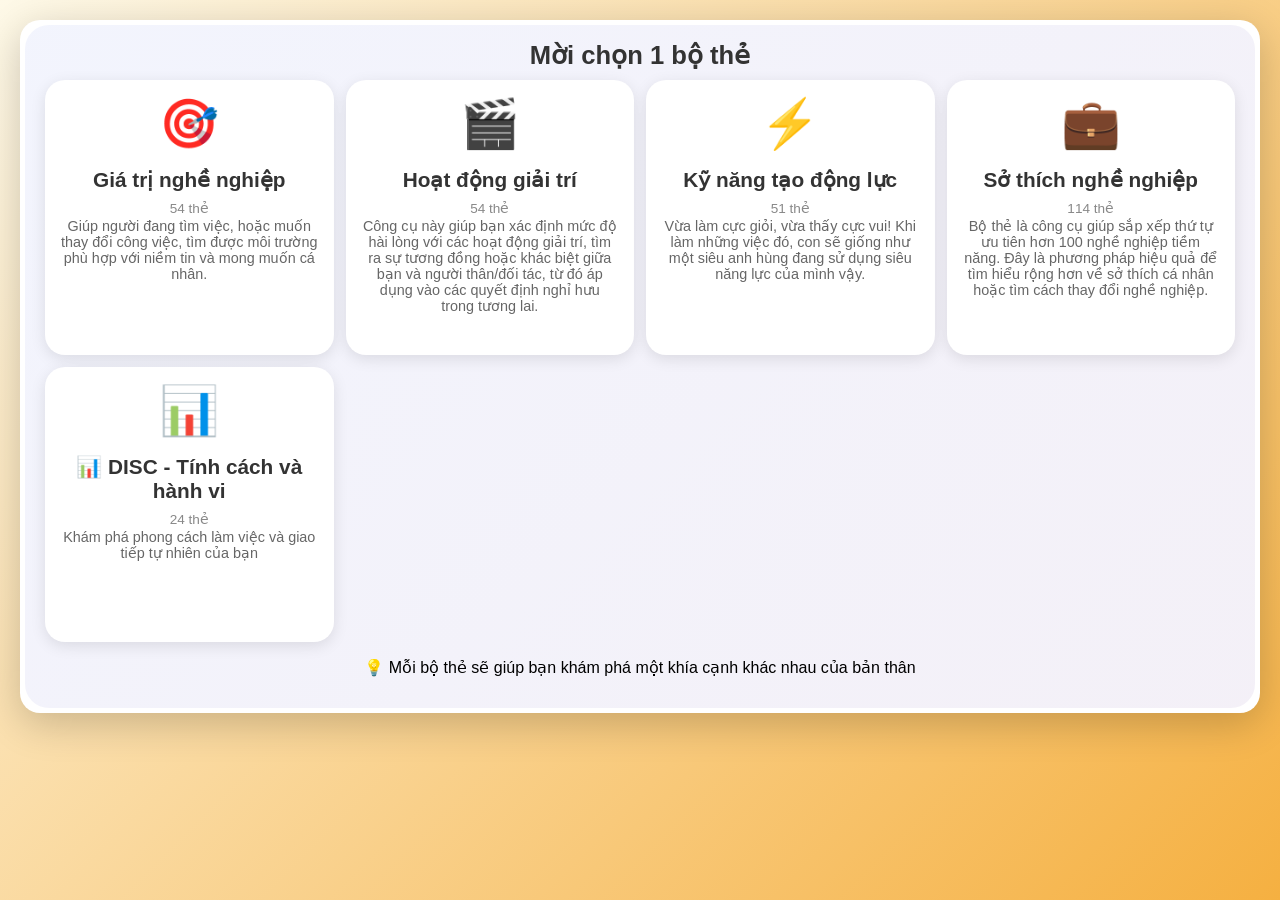
<file: cardgames/index.html>
<!DOCTYPE html>
<html lang="vi">
<head>
    <meta charset="UTF-8">
    <meta name="viewport" content="width=device-width, initial-scale=1.0, user-scalable=yes">
    <title>Sắp xếp giá trị cốt lõi</title>
    <link rel="stylesheet" href="css/style.css">
</head>
<body>
<div class="container">
    <!-- MENU CHỌN BỘ THỦ CÔNG -->
    <div id="menuContainer" class="menu-container">
        <h1 style="margin: 0px;">Mời chọn 1 bộ thẻ</h1>
        <div class="deck-grid" id="deckGrid">
            <!-- Các nút bộ thẻ sẽ được tạo từ config -->
        </div>
        <p>💡 Mỗi bộ thẻ sẽ giúp bạn khám phá một khía cạnh khác nhau của bản thân</p>
    </div>

    <div id="loadingData" class="loading-data" style="display: none;">
        <div class="spinner"></div>
        <p id="loadingText">Đang tải dữ liệu...</p>
    </div>

    <div id="gameContent" >
        <button id="backToMenuBtn" class="btn-back" style="position: absolute; top: 25px;">← Đổi bộ thẻ khác</button>  
        <h1 id="gameTitle" class="game-title"></h1>
        <div id="gameSubtitle" class="game-subtitle"></div>
        <div class="instructions" id="instructions">
            <!-- Nội dung hướng dẫn sẽ được inject -->             
        </div>

        <div class="columns-container" id="columnsContainer"></div>

        <div class="form-container">
            <h3>📝 Thông tin người tham gia</h3>
            <div class="form-grid">
                <div class="form-group">
                    <label for="userName">Họ và tên *</label>
                    <input type="text" id="userName" placeholder="VD: Nguyễn Văn A">
                </div>
                <div class="form-group">
                    <label for="userEmail">Email *</label>
                    <input type="email" id="userEmail" placeholder="example@email.com">
                </div>
                <div class="form-group">
                    <label for="userPhone">Số điện thoại</label>
                    <input type="tel" id="userPhone" placeholder="090xxxxxxx">
                </div>
                <div class="form-group">
                    <label for="userAge">Độ tuổi</label>
                    <select id="userAge">
                        <option value="">Chọn độ tuổi</option>
                        <option>Dưới 18</option>
                        <option>18-25</option>
                        <option>26-35</option>
                        <option>36-45</option>
                        <option>Trên 45</option>
                    </select>
                </div>
            </div>
            <div class="form-group">
                <label for="notes">Ghi chú thêm</label>
                <textarea id="notes" rows="2" placeholder="Chia sẻ thêm..."></textarea>
            </div>
            <div class="button-group">
                <button class="btn-submit" id="submitBtn">📤 Gửi kết quả</button>
                <button class="btn-reset" id="resetBtn">🔄 Làm lại toàn bộ</button>
            </div>
            <div id="loading" class="loading" style="display:none;">
                <div class="spinner" style="width:30px; height:30px;"></div>
                <p>Đang gửi...</p>
            </div>
            <div id="resultMessage" class="result"></div>
            <div id="errorMessage" class="error"></div>
        </div>
    </div>
</div>

<div id="floatingStack" class="floating-stack" style="display: none;">
    <div class="stack-cards" id="stackContainer" draggable="false"></div>
</div>

<!-- Scripts -->
<script src="js/config.js"></script>
<script src="js/utils.js"></script>
<script src="js/data-loader.js"></script>
<script src="js/game-state.js"></script>
<script src="js/ui-renderer.js"></script>
<script src="js/matrix-renderer.js"></script>
<script src="js/drag-drop.js"></script>
<script src="js/form-handler.js"></script>
<script src="js/menu-handler.js"></script>
<script src="js/main.js"></script>
</body>
</html>
</file>
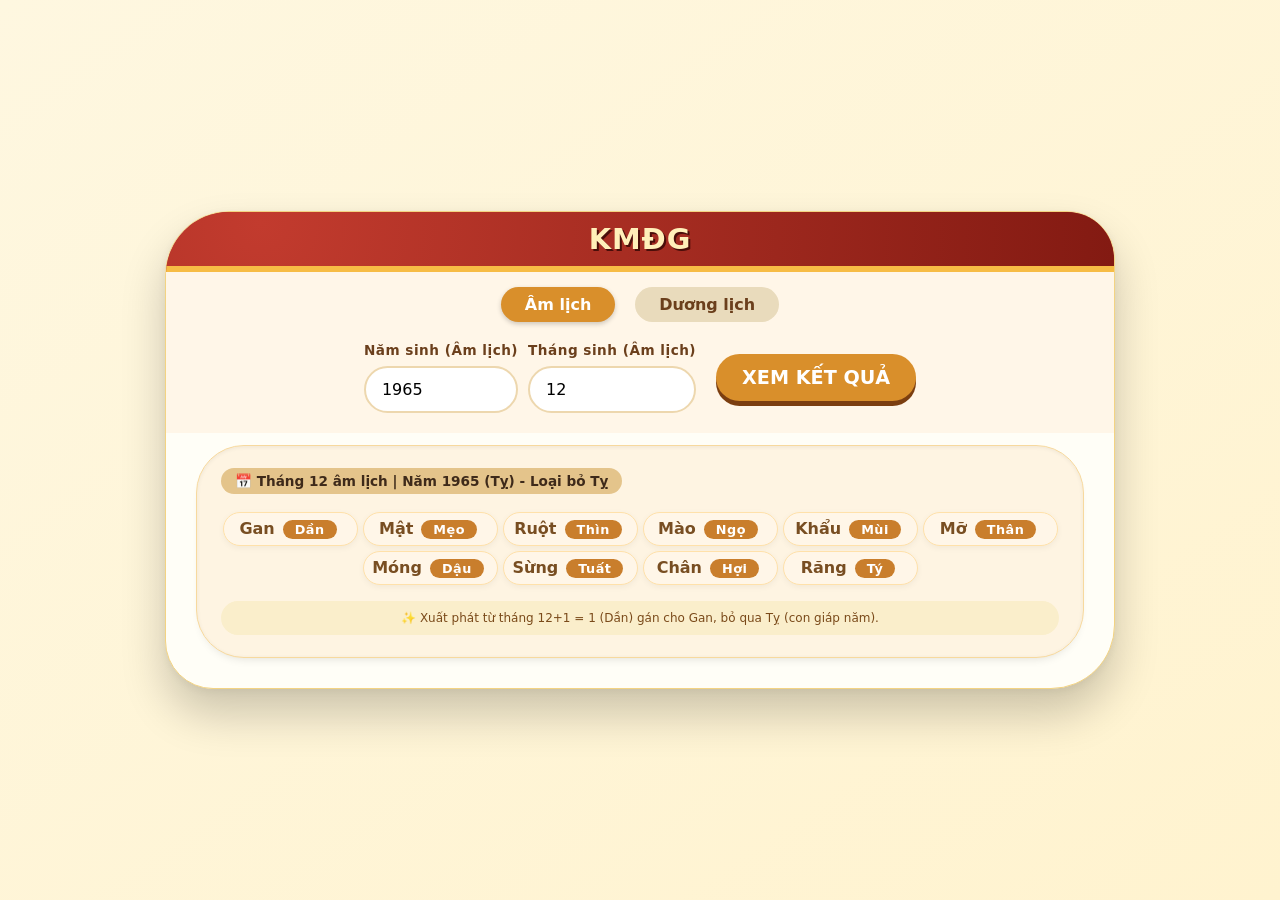
<file: KMDG.html>
<!DOCTYPE html>
<html lang="vi">
<head>
    <meta charset="UTF-8">
    <meta name="viewport" content="width=device-width, initial-scale=1.0, user-scalable=yes">
    <title>Luận giải bộ phận - 12 con giáp (Hỗ trợ Dương lịch)</title>
    <style>
        * {
            box-sizing: border-box;
        }
        body {
            background: linear-gradient(145deg, #fef7e0 0%, #fff3cf 100%);
            font-family: 'Segoe UI', 'Roboto', 'Noto Sans', system-ui, 'Helvetica Neue', sans-serif;
            margin: 0;
            min-height: 100vh;
            display: flex;
            justify-content: center;
            align-items: center;
            padding: 20px;
        }
        .card {
            max-width: 950px;
            width: 100%;
            background: #fffef7;
            border-radius: 64px 48px 64px 48px;
            box-shadow: 0 25px 45px rgba(0, 0, 0, 0.2), 0 2px 8px rgba(0, 0, 0, 0.05);
            overflow: hidden;
            transition: all 0.2s ease;
            border: 1px solid #f3d382;
        }
        .header {
            background: #a5221c;
            background-image: radial-gradient(circle at 10% 20%, #c23b2e, #831a12);
            padding: 10px 10px;
            text-align: center;
            color: #ffefb9;
            border-bottom: 6px solid #f7bc45;
        }
        .header h1 {
            margin: 0;
            font-size: 1.8rem;
            font-weight: 800;
            letter-spacing: 1px;
            text-shadow: 2px 2px 0 #4a0e0a;
        }
        .header p {
            margin: 12px 0 0;
            font-size: 0.95rem;
            font-style: italic;
            opacity: 0.9;
        }
        .calendar-toggle {
            display: flex;
            justify-content: center;
            gap: 20px;
            background: #fff6e8;
            padding: 15px 30px 0 30px;
        }
        .toggle-btn {
            background: #e9dbbc;
            border: none;
            padding: 8px 24px;
            border-radius: 40px;
            font-weight: bold;
            color: #6b3f1c;
            cursor: pointer;
            transition: 0.2s;
            box-shadow: none;
            width: auto;
            margin: 0;
            font-size: 1rem;
        }
        .toggle-btn.active {
            background: #d98f2b;
            color: white;
            box-shadow: 0 2px 5px rgba(0,0,0,0.2);
        }
        .form-container {
            display: flex;
            justify-content: center;
            padding: 20px 30px;
            gap: 20px;
            background: #fff6e8;
            flex-wrap: wrap;
        }
        .input-group {
            display: flex;
            flex-wrap: wrap;
            gap: 10px;
            align-items: flex-end;
            justify-content: center;
        }
        .field {
            min-width: 130px;
        }
        .field label {
            display: block;
            font-weight: 700;
            color: #6b3f1c;
            margin-bottom: 8px;
            font-size: 0.85rem;
            letter-spacing: 0.5px;
        }
        .field input, .field select {
            width: 100%;
            padding: 12px 16px;
            font-size: 1rem;
            border: 2px solid #edd7ae;
            border-radius: 40px;
            background: white;
            font-weight: 500;
            transition: 0.2s;
            outline: none;
            font-family: inherit;
        }
        .field input:focus, .field select:focus {
            border-color: #c25d3a;
            box-shadow: 0 0 0 3px rgba(194, 93, 58, 0.2);
        }
        button {
            background: #d98f2b;
            border: none;
            width: 200px;
            padding: 12px 20px;
            font-size: 1.2rem;
            font-weight: bold;
            color: white;
            border-radius: 60px;
            cursor: pointer;
            transition: all 0.2s;
            box-shadow: 0 5px 0 #7b3e10;
            font-family: inherit;
            margin-top: 12px;
            margin-bottom: 12px;
        }
        button:active {
            transform: translateY(2px);
            box-shadow: 0 2px 0 #7b3e10;
        }
        .result-area {
            background: #fef4e2;
            margin: 12px 30px 30px 30px;
            border-radius: 48px;
            padding: 22px 24px;
            border: 1px solid #f7d99e;
            box-shadow: inset 0 1px 4px #0001, 0 6px 12px -8px rgba(0,0,0,0.2);
        }
        .badge-year {
            background: #e4c48b;
            display: inline-block;
            padding: 5px 14px;
            border-radius: 40px;
            font-size: 0.85rem;
            font-weight: bold;
            margin-bottom: 18px;
            color: #3e2a1a;
        }
        .grid-parts {
            display: flex;
            flex-wrap: wrap;
            justify-content: center;
            gap: 5px 5px;
        }
        .part-card {
            background: #fff6e8;
            width: 135px;
            border-radius: 60px;
            padding: 6px 18px 6px 14px;
            display: inline-flex;
            align-items: baseline;
            justify-content: center;
            gap: 8px;
            font-weight: 600;
            box-shadow: 0 2px 6px rgba(0,0,0,0.05);
            border: 1px solid #ffe1aa;
        }
        .part-name {
            font-size: 1rem;
            color: #784e22;
        }
        .part-animal {
            background: #c97e2c;
            color: white;
            border-radius: 50px;
            padding: 2px 12px;
            font-size: 0.8rem;
            font-weight: bold;
            letter-spacing: 0.5px;
        }
        .empty-note {
            color: #bb5e2e;
            font-style: italic;
            background: #fff0db;
            padding: 14px;
            border-radius: 32px;
            text-align: center;
        }
        .info-note {
            margin-top: 16px;
            font-size: 0.75rem;
            background: #faeecb;
            border-radius: 24px;
            padding: 10px;
            text-align: center;
            color: #7a4a1a;
        }
        footer {
            font-size: 0.7rem;
            text-align: center;
            padding: 16px 24px 22px;
            color: #b97f48;
            background: #fff3e0;
            border-top: 1px solid #f7d89c;
        }
        @media (max-width: 600px) {
            .form-container { padding: 2px; gap: 2px; }
            .result-area { margin: 12px 20px 30px; }
            .part-card { width: 120px; font-size: 0.85rem; }
            .field { min-width: 100px; }
        }
    </style>
</head>
<body>
<div class="card">
    <div class="header">
        <h1> KMĐG </h1>
    </div>
    
    <div class="calendar-toggle">
        <button id="toggleLunarBtn" class="toggle-btn active"> Âm lịch</button>
        <button id="toggleSolarBtn" class="toggle-btn">Dương lịch</button>
    </div>

    <div class="form-container">
        <div class="input-group">
            <div class="field" id="yearField">
                <label id="yearLabel">Năm sinh (Âm lịch)</label>
                <input type="number" id="yearInput" min="1900" max="2200" step="1" value="1965" placeholder="VD: 1965">
            </div>
            <div class="field" id="monthField">
                <label id="monthLabel">Tháng sinh (Âm lịch)</label>
                <input type="number" id="monthInput" min="1" max="12" step="1" value="12" placeholder="1-12">
            </div>
            <!-- Trường ngày chỉ hiển thị khi chọn Dương lịch -->
            <div class="field" id="dayField" style="display: none;">
                <label id="dayLabel">Ngày sinh</label>
                <input type="number" id="dayInput" min="1" max="31" step="1" value="15" placeholder="Ngày">
            </div>
        </div>
        <button id="calcBtn"> XEM KẾT QUẢ </button>
    </div>

    <div id="resultPanel" class="result-area">
        <div id="infoYearMonth" class="badge-year">--</div>
        <div id="partListContainer">
            <div class="empty-note">🌟 Chọn loại lịch, nhập thông tin và nhấn nút để xem kết quả.</div>
        </div>
    </div>

<script>
    // ---------- PHẦN 1: THUẬT TOÁN ÂM LỊCH (DỰA TRÊN calrules.html) ----------
    const PI = Math.PI;
    const INT = Math.floor; // Hàm lấy phần nguyên (hỗ trợ số dương)

    // Đổi ngày dương ra số ngày Julius (Gregorian)
    function jdFromDate(dd, mm, yy) {
        let a = INT((14 - mm) / 12);
        let y = yy + 4800 - a;
        let m = mm + 12 * a - 3;
        let jd = dd + INT((153 * m + 2) / 5) + 365 * y + INT(y / 4) - INT(y / 100) + INT(y / 400) - 32045;
        if (jd < 2299161) {
            jd = dd + INT((153 * m + 2) / 5) + 365 * y + INT(y / 4) - 32083;
        }
        return jd;
    }

    // Đổi số ngày Julius ra ngày dương
    function jdToDate(jd) {
        let a, b, c, d, e, m, day, month, year;
        if (jd > 2299160) {
            a = jd + 32044;
            b = INT((4 * a + 3) / 146097);
            c = a - INT((b * 146097) / 4);
        } else {
            b = 0;
            c = jd + 32082;
        }
        d = INT((4 * c + 3) / 1461);
        e = c - INT((1461 * d) / 4);
        m = INT((5 * e + 2) / 153);
        day = e - INT((153 * m + 2) / 5) + 1;
        month = m + 3 - 12 * INT(m / 10);
        year = b * 100 + d - 4800 + INT(m / 10);
        return { day, month, year };
    }

    // Tính ngày Sóc (New Moon) cho k
    function getNewMoonDay(k, timeZone) {
        let T = k / 1236.85;
        let T2 = T * T;
        let T3 = T2 * T;
        let dr = PI / 180;
        let Jd1 = 2415020.75933 + 29.53058868 * k + 0.0001178 * T2 - 0.000000155 * T3;
        Jd1 = Jd1 + 0.00033 * Math.sin((166.56 + 132.87 * T - 0.009173 * T2) * dr);
        let M = 359.2242 + 29.10535608 * k - 0.0000333 * T2 - 0.00000347 * T3;
        let Mpr = 306.0253 + 385.81691806 * k + 0.0107306 * T2 + 0.00001236 * T3;
        let F = 21.2964 + 390.67050646 * k - 0.0016528 * T2 - 0.00000239 * T3;
        let C1 = (0.1734 - 0.000393 * T) * Math.sin(M * dr) + 0.0021 * Math.sin(2 * dr * M);
        C1 = C1 - 0.4068 * Math.sin(Mpr * dr) + 0.0161 * Math.sin(dr * 2 * Mpr);
        C1 = C1 - 0.0004 * Math.sin(dr * 3 * Mpr);
        C1 = C1 + 0.0104 * Math.sin(dr * 2 * F) - 0.0051 * Math.sin(dr * (M + Mpr));
        C1 = C1 - 0.0074 * Math.sin(dr * (M - Mpr)) + 0.0004 * Math.sin(dr * (2 * F + M));
        C1 = C1 - 0.0004 * Math.sin(dr * (2 * F - M)) - 0.0006 * Math.sin(dr * (2 * F + Mpr));
        C1 = C1 + 0.0010 * Math.sin(dr * (2 * F - Mpr)) + 0.0005 * Math.sin(dr * (2 * Mpr + M));
        let deltat;
        if (T < -11) deltat = 0.001 + 0.000839 * T + 0.0002261 * T2 - 0.00000845 * T3 - 0.000000081 * T * T3;
        else deltat = -0.000278 + 0.000265 * T + 0.000262 * T2;
        let JdNew = Jd1 + C1 - deltat;
        return INT(JdNew + 0.5 + timeZone / 24);
    }

    // Tính kinh độ mặt trời, trả về cung (0-11)
    function getSunLongitude(jdn, timeZone) {
        let T = (jdn - 2451545.5 - timeZone / 24) / 36525;
        let T2 = T * T;
        let dr = PI / 180;
        let M = 357.52910 + 35999.05030 * T - 0.0001559 * T2 - 0.00000048 * T * T2;
        let L0 = 280.46645 + 36000.76983 * T + 0.0003032 * T2;
        let DL = (1.914600 - 0.004817 * T - 0.000014 * T2) * Math.sin(dr * M);
        DL = DL + (0.019993 - 0.000101 * T) * Math.sin(dr * 2 * M) + 0.000290 * Math.sin(dr * 3 * M);
        let L = L0 + DL;
        L = L * dr;
        L = L - PI * 2 * INT(L / (PI * 2));
        return INT(L / PI * 6);
    }

    // Tìm ngày bắt đầu tháng 11 âm lịch
    function getLunarMonth11(yy, timeZone) {
        let off = jdFromDate(31, 12, yy) - 2415021;
        let k = INT(off / 29.530588853);
        let nm = getNewMoonDay(k, timeZone);
        let sunLong = getSunLongitude(nm, timeZone);
        if (sunLong >= 9) {
            nm = getNewMoonDay(k - 1, timeZone);
        }
        return nm;
    }

    // Tìm vị trí tháng nhuận (offset)
    function getLeapMonthOffset(a11, timeZone) {
        let k = INT((a11 - 2415021.076998695) / 29.530588853 + 0.5);
        let last, arc, i = 1;
        arc = getSunLongitude(getNewMoonDay(k + i, timeZone), timeZone);
        do {
            last = arc;
            i++;
            arc = getSunLongitude(getNewMoonDay(k + i, timeZone), timeZone);
        } while (arc !== last && i < 14);
        return i - 1;
    }

    // Đổi Dương lịch -> Âm lịch (timeZone = 7 cho VN)
    function convertSolar2Lunar(dd, mm, yy, timeZone = 7) {
        let dayNumber = jdFromDate(dd, mm, yy);
        let k = INT((dayNumber - 2415021.076998695) / 29.530588853);
        let monthStart = getNewMoonDay(k + 1, timeZone);
        if (monthStart > dayNumber) {
            monthStart = getNewMoonDay(k, timeZone);
        }
        let a11 = getLunarMonth11(yy, timeZone);
        let b11 = a11;
        let lunarYear;
        if (a11 >= monthStart) {
            lunarYear = yy;
            a11 = getLunarMonth11(yy - 1, timeZone);
        } else {
            lunarYear = yy + 1;
            b11 = getLunarMonth11(yy + 1, timeZone);
        }
        let lunarDay = dayNumber - monthStart + 1;
        let diff = INT((monthStart - a11) / 29);
        let lunarLeap = 0;
        let lunarMonth = diff + 11;
        if (b11 - a11 > 365) {
            let leapMonthDiff = getLeapMonthOffset(a11, timeZone);
            if (diff >= leapMonthDiff) {
                lunarMonth = diff + 10;
                if (diff === leapMonthDiff) {
                    lunarLeap = 1;
                }
            }
        }
        if (lunarMonth > 12) {
            lunarMonth = lunarMonth - 12;
        }
        if (lunarMonth >= 11 && diff < 4) {
            lunarYear -= 1;
        }
        return { lunarDay, lunarMonth, lunarYear, lunarLeap };
    }

    // ---------- PHẦN 2: LUẬN GIẢI BỘ PHẬN & 12 CON GIÁP (GIỮ NGUYÊN THUẬT TOÁN GỐC) ----------
    const ZODIAC_LIST = ["Dần", "Mẹo", "Thìn", "Tỵ", "Ngọ", "Mùi", "Thân", "Dậu", "Tuất", "Hợi", "Tý", "Sửu"];
    const BODY_PARTS = ["Gan", "Mật", "Ruột", "Mào", "Khẩu", "Mỡ", "Móng", "Sừng", "Chân", "Răng"];
    
    const ANIMAL_TO_ORDER = {
        "Dần": 1, "Mẹo": 2, "Thìn": 3, "Tỵ": 4, "Ngọ": 5, "Mùi": 6,
        "Thân": 7, "Dậu": 8, "Tuất": 9, "Hợi": 10, "Tý": 11, "Sửu": 12
    };
    const ORDER_TO_ANIMAL = {
        1: "Dần", 2: "Mẹo", 3: "Thìn", 4: "Tỵ", 5: "Ngọ", 6: "Mùi",
        7: "Thân", 8: "Dậu", 9: "Tuất", 10: "Hợi", 11: "Tý", 12: "Sửu"
    };

    function getAnimalByYear(lunarYear) {
        const baseYear = 1984;
        let remainder = (lunarYear - baseYear) % 12;
        if (remainder < 0) remainder += 12;
        const mapRemainToAnimal = {
            0: "Tý", 1: "Sửu", 2: "Dần", 3: "Mẹo", 4: "Thìn", 5: "Tỵ",
            6: "Ngọ", 7: "Mùi", 8: "Thân", 9: "Dậu", 10: "Tuất", 11: "Hợi"
        };
        return mapRemainToAnimal[remainder];
    }

    function getAnimalByOrder(orderNum) {
        return ORDER_TO_ANIMAL[orderNum];
    }

    // Tính bộ phận dựa trên tháng âm và năm âm
    function computeParts(lunarMonth, lunarYear) {
        const yearAnimal = getAnimalByYear(lunarYear);
        const fullCircle = [...ZODIAC_LIST];
        let startOrderNum = (lunarMonth + 1) % 12;
        if (startOrderNum === 0) startOrderNum = 12;
        const startAnimal = getAnimalByOrder(startOrderNum);
        let startIdx = fullCircle.indexOf(startAnimal);
        if (startIdx === -1) startIdx = 0;
        
        const availableAnimals = [];
        let currentIdx = startIdx;
        const totalNeeded = BODY_PARTS.length;
        let maxLoop = 0;
        while (availableAnimals.length < totalNeeded && maxLoop < 200) {
            const candidate = fullCircle[currentIdx % 12];
            if (candidate !== yearAnimal) {
                availableAnimals.push(candidate);
            }
            currentIdx++;
            maxLoop++;
        }
        const result = [];
        for (let i = 0; i < BODY_PARTS.length; i++) {
            result.push({
                part: BODY_PARTS[i],
                animal: availableAnimals[i] || "?"
            });
        }
        return result;
    }

    // ---------- PHẦN 3: XỬ LÝ GIAO DIỆN & CHUYỂN ĐỔI ----------
    let currentMode = "LUNAR"; // LUNAR or SOLAR

    const toggleLunarBtn = document.getElementById("toggleLunarBtn");
    const toggleSolarBtn = document.getElementById("toggleSolarBtn");
    const yearInput = document.getElementById("yearInput");
    const monthInput = document.getElementById("monthInput");
    const dayInput = document.getElementById("dayInput");
    const dayField = document.getElementById("dayField");
    const yearLabel = document.getElementById("yearLabel");
    const monthLabel = document.getElementById("monthLabel");
    const calcBtn = document.getElementById("calcBtn");
    const infoYearMonthDiv = document.getElementById("infoYearMonth");
    const partListContainer = document.getElementById("partListContainer");

    function updateUIMode() {
        if (currentMode === "LUNAR") {
            toggleLunarBtn.classList.add("active");
            toggleSolarBtn.classList.remove("active");
            yearLabel.innerText = "Năm sinh (Âm lịch)";
            monthLabel.innerText = "Tháng sinh (Âm lịch)";
            dayField.style.display = "none";
            // Đặt lại giá trị mặc định Âm lịch đẹp
            yearInput.value = 1965;
            monthInput.value = 12;
        } else {
            toggleSolarBtn.classList.add("active");
            toggleLunarBtn.classList.remove("active");
            yearLabel.innerText = "Năm sinh (Dương lịch)";
            monthLabel.innerText = "Tháng sinh (Dương lịch)";
            dayField.style.display = "block";
            // Giá trị mặc định dương lịch
            yearInput.value = 1965;
            monthInput.value = 12;
            dayInput.value = 15;
        }
    }

    // Hàm render chính: lấy dữ liệu từ input, nếu là Dương lịch thì đổi sang Âm lịch, rồi tính bộ phận
    function renderResult() {
        if (currentMode === "LUNAR") {
            let month = parseInt(monthInput.value, 10);
            let year = parseInt(yearInput.value, 10);
            if (isNaN(month) || month < 1 || month > 12) {
                partListContainer.innerHTML = `<div class="empty-note">⚠️ Tháng Âm lịch phải từ 1 đến 12.</div>`;
                infoYearMonthDiv.innerText = `Tháng ${month} / Năm ${year} (không hợp lệ)`;
                return;
            }
            if (isNaN(year) || year < 1900 || year > 2200) {
                partListContainer.innerHTML = `<div class="empty-note">⚠️ Năm Âm lịch nên từ 1900 đến 2200.</div>`;
                infoYearMonthDiv.innerText = `Năm ${year} (không hợp lệ)`;
                return;
            }
            try {
                const yearAnimal = getAnimalByYear(year);
                const parts = computeParts(month, year);
                const startOrderRaw = (month + 1) % 12;
                const startOrder = startOrderRaw === 0 ? 12 : startOrderRaw;
                const startAnimal = getAnimalByOrder(startOrder);
                infoYearMonthDiv.innerHTML = `📅 Tháng ${month} âm lịch | Năm ${year} (${yearAnimal}) - Loại bỏ ${yearAnimal}`;
                let html = `<div class="grid-parts">`;
                for (let item of parts) {
                    html += `<div class="part-card"><span class="part-name">${item.part}</span><span class="part-animal">${item.animal}</span></div>`;
                }
                html += `</div><div class="info-note">✨ Xuất phát từ tháng ${month}+1 = ${startOrder} (${startAnimal}) gán cho Gan, bỏ qua ${yearAnimal} (con giáp năm).</div>`;
                partListContainer.innerHTML = html;
            } catch (err) {
                partListContainer.innerHTML = `<div class="empty-note">❌ Lỗi: ${err.message}</div>`;
            }
        } 
        else { // SOLAR MODE
            let day = parseInt(dayInput.value, 10);
            let month = parseInt(monthInput.value, 10);
            let year = parseInt(yearInput.value, 10);
            if (isNaN(day) || isNaN(month) || isNaN(year)) {
                partListContainer.innerHTML = `<div class="empty-note">⚠️ Vui lòng nhập đầy đủ ngày, tháng, năm Dương lịch.</div>`;
                infoYearMonthDiv.innerText = `Dữ liệu không hợp lệ`;
                return;
            }
            // Kiểm tra sơ bộ ngày
            if (month < 1 || month > 12 || day < 1 || day > 31) {
                partListContainer.innerHTML = `<div class="empty-note">⚠️ Ngày hoặc tháng không hợp lệ.</div>`;
                infoYearMonthDiv.innerText = `${day}/${month}/${year} (không hợp lệ)`;
                return;
            }
            try {
                // Chuyển đổi Dương -> Âm bằng thuật toán
                const lunar = convertSolar2Lunar(day, month, year, 7);
                if (lunar.lunarDay === 0 || lunar.lunarMonth === 0) {
                    partListContainer.innerHTML = `<div class="empty-note">⚠️ Không thể chuyển đổi ngày này sang Âm lịch.</div>`;
                    infoYearMonthDiv.innerText = `${day}/${month}/${year} (lỗi chuyển đổi)`;
                    return;
                }
                const lunarMonthVal = lunar.lunarMonth;
                const lunarYearVal = lunar.lunarYear;
                const yearAnimal = getAnimalByYear(lunarYearVal);
                const parts = computeParts(lunarMonthVal, lunarYearVal);
                const startOrderRaw = (lunarMonthVal + 1) % 12;
                const startOrder = startOrderRaw === 0 ? 12 : startOrderRaw;
                const startAnimal = getAnimalByOrder(startOrder);
                // Hiển thị thông tin rõ ràng: ngày dương đã nhập và kết quả âm lịch tương ứng
                infoYearMonthDiv.innerHTML = `📆 Dương: ${day}/${month}/${year} → Âm: Ngày ${lunar.lunarDay} tháng ${lunarMonthVal} năm ${lunarYearVal} (${yearAnimal})<br>🔹 Loại bỏ ${yearAnimal} khi xếp bộ phận`;
                let html = `<div class="grid-parts">`;
                for (let item of parts) {
                    html += `<div class="part-card"><span class="part-name">${item.part}</span><span class="part-animal">${item.animal}</span></div>`;
                }
                html += `</div><div class="info-note"> Xuất phát từ tháng ${lunarMonthVal}+1 = ${startOrder} (${startAnimal}) gán cho Gan, bỏ qua ${yearAnimal}.</div>`;
                partListContainer.innerHTML = html;
            } catch (err) {
                console.error(err);
                partListContainer.innerHTML = `<div class="empty-note">❌ Lỗi chuyển đổi: ${err.message}</div>`;
                infoYearMonthDiv.innerText = `${day}/${month}/${year} (lỗi xử lý)`;
            }
        }
    }

    // Sự kiện
    toggleLunarBtn.addEventListener("click", () => {
        currentMode = "LUNAR";
        updateUIMode();
        renderResult();
    });
    toggleSolarBtn.addEventListener("click", () => {
        currentMode = "SOLAR";
        updateUIMode();
        renderResult();
    });
    calcBtn.addEventListener("click", () => {
        renderResult();
    });
    // Thay đổi input cũng gọi render
    yearInput.addEventListener("change", renderResult);
    monthInput.addEventListener("change", renderResult);
    if (dayInput) dayInput.addEventListener("change", renderResult);

    // Khởi tạo mặc định
    updateUIMode();
    renderResult();
</script>
</body>
</html>
</file>
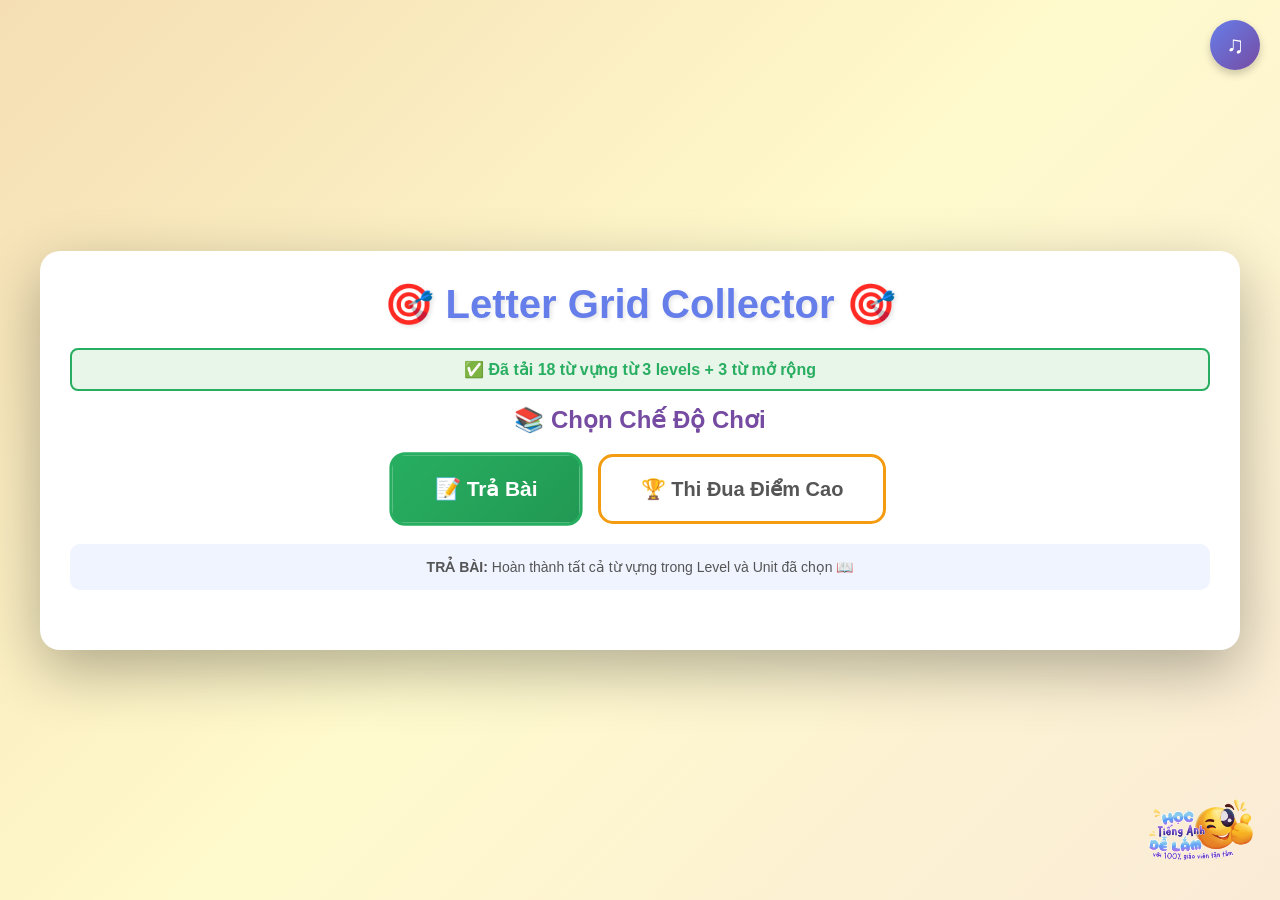
<file: letter-grid-game (2).html>
<!DOCTYPE html>
<html lang="en">
<head>
    <meta charset="UTF-8">
    <meta name="viewport" content="width=device-width, initial-scale=1.0">
    <title>Letter Grid Collector - Super Minds</title>
    <style>
        * {
            margin: 0;
            padding: 0;
            box-sizing: border-box;
        }

        body {
            font-family: 'Comic Sans MS', 'Arial', sans-serif;
            background: linear-gradient(135deg, #f5deb3 0%, #fffacd 50%, #faebd7 100%);
            min-height: 100vh;
            padding: 20px;
            display: flex;
            justify-content: center;
            align-items: center;
        }

        #logoContainer {
            position: fixed;
            bottom: 20px;
            right: 20px;
            z-index: 1000;
            animation: logoShake 3s ease-in-out infinite;
        }

        #gameLogo {
            width: 120px;
            height: auto;
            border-radius: 15px;
            /*box-shadow: 0 8px 25px rgba(0, 0, 0, 0.3);*/
            transition: transform 0.3s;
        }

        #gameLogo:hover {
            transform: scale(1.1);
        }

        @keyframes logoShake {
            0%, 100% { 
                transform: rotate(-5deg) translateY(0px); 
            }
            25% { 
                transform: rotate(5deg) translateY(-5px); 
            }
            50% { 
                transform: rotate(-5deg) translateY(5px); 
            }
            75% { 
                transform: rotate(5deg) translateY(-5px); 
            }
        }

        @media (max-width: 768px) {
            #gameLogo {
                width: 80px;
            }
        }

        .container {
            background: white;
            border-radius: 20px;
            padding: 30px;
            box-shadow: 0 20px 60px rgba(0,0,0,0.3);
            max-width: 1200px;
            width: 100%;
        }

        h1 {
            text-align: center;
            color: #667eea;
            margin-bottom: 20px;
            font-size: 2.5em;
            text-shadow: 2px 2px 4px rgba(0,0,0,0.1);
        }

        .mode-section {
            margin-bottom: 30px;
        }

        .mode-section h2 {
            color: #764ba2;
            margin-bottom: 15px;
            font-size: 1.5em;
            text-align: center;
        }

        .mode-selector {
            display: flex;
            justify-content: center;
            gap: 20px;
            margin: 20px 0;
            flex-wrap: wrap;
        }

        .mode-btn {
            padding: 20px 40px;
            font-size: 20px;
            font-weight: bold;
            border: 3px solid #ddd;
            border-radius: 15px;
            cursor: pointer;
            transition: all 0.3s;
            background: white;
            color: #555;
        }

        .mode-btn:hover {
            transform: translateY(-3px);
            box-shadow: 0 8px 15px rgba(0,0,0,0.2);
        }

        .mode-btn.selected {
            border-color: #667eea;
            background: linear-gradient(135deg, #667eea 0%, #764ba2 100%);
            color: white;
            transform: scale(1.05);
        }

        .mode-btn.practice {
            border-color: #27ae60;
        }

        .mode-btn.practice.selected {
            background: linear-gradient(135deg, #27ae60 0%, #229954 100%);
        }

        .mode-btn.highscore {
            border-color: #f39c12;
        }

        .mode-btn.highscore.selected {
            background: linear-gradient(135deg, #f39c12 0%, #e67e22 100%);
        }

        .mode-info {
            background: #f0f4ff;
            padding: 15px;
            border-radius: 10px;
            margin: 15px 0;
            font-size: 14px;
            color: #555;
            text-align: center;
        }

        .setup-section {
            display: none;
            margin-bottom: 30px;
        }

        .setup-section h2 {
            color: #764ba2;
            margin-bottom: 15px;
            font-size: 1.5em;
            text-align: center;
        }

        .selection-row {
            display: flex;
            gap: 20px;
            margin: 20px 0;
            flex-wrap: wrap;
            justify-content: center;
        }

        .select-group {
            flex: 1;
            min-width: 200px;
        }

        .select-group label {
            display: block;
            margin-bottom: 8px;
            color: #555;
            font-weight: bold;
        }

        select {
            width: 100%;
            padding: 12px;
            font-size: 16px;
            border: 3px solid #667eea;
            border-radius: 10px;
            background: white;
            cursor: pointer;
        }

        .btn {
            padding: 15px 30px;
            font-size: 18px;
            font-weight: bold;
            border: none;
            border-radius: 10px;
            cursor: pointer;
            transition: all 0.3s;
            text-transform: uppercase;
            box-shadow: 0 4px 6px rgba(0,0,0,0.2);
        }

        .btn:hover {
            transform: translateY(-2px);
            box-shadow: 0 6px 12px rgba(0,0,0,0.3);
        }

        .btn:disabled {
            opacity: 0.5;
            cursor: not-allowed;
            transform: none;
        }

        .btn-primary {
            background: linear-gradient(135deg, #667eea 0%, #764ba2 100%);
            color: white;
        }

        .btn-success {
            background: linear-gradient(135deg, #27ae60 0%, #229954 100%);
            color: white;
        }

        .btn-danger {
            background: linear-gradient(135deg, #e74c3c 0%, #c0392b 100%);
            color: white;
        }

        .btn-container {
            text-align: center;
            margin-top: 20px;
        }

        .game-section {
            display: none;
        }

        .game-header {
            display: flex;
            justify-content: space-between;
            align-items: center;
            margin-bottom: 20px;
            flex-wrap: wrap;
            gap: 15px;
        }

        .game-info {
            display: flex;
            gap: 20px;
            align-items: center;
            flex-wrap: wrap;
        }

        .info-box {
            background: linear-gradient(135deg, #667eea 0%, #764ba2 100%);
            color: white;
            padding: 12px 20px;
            border-radius: 10px;
            font-weight: bold;
            font-size: 18px;
            box-shadow: 0 4px 6px rgba(0,0,0,0.2);
        }

        .score-display {
            font-size: 24px;
            background: linear-gradient(135deg, #f39c12 0%, #e67e22 100%);
        }

        .combo-display {
            background: linear-gradient(135deg, #e74c3c 0%, #c0392b 100%);
            animation: pulse 0.5s ease-in-out;
        }

        @keyframes pulse {
            0%, 100% { transform: scale(1); }
            50% { transform: scale(1.1); }
        }

        .progress-section {
            margin-bottom: 20px;
        }

        .progress-label {
            display: flex;
            justify-content: space-between;
            margin-bottom: 5px;
            font-weight: bold;
            color: #555;
        }

        .progress-bar-container {
            width: 100%;
            height: 30px;
            background: #e0e0e0;
            border-radius: 15px;
            overflow: hidden;
            box-shadow: inset 0 2px 4px rgba(0,0,0,0.2);
        }

        .progress-bar {
            height: 100%;
            background: linear-gradient(90deg, #27ae60 0%, #2ecc71 100%);
            transition: width 0.5s ease;
            display: flex;
            align-items: center;
            justify-content: center;
            color: white;
            font-weight: bold;
        }

        .grid-container {
            margin: 20px 0;
            display: flex;
            justify-content: center;
        }

        .grid-board {
            display: grid;
            grid-template-columns: repeat(10, 50px);
            grid-template-rows: repeat(10, 50px);
            gap: 3px;
            background: #34495e;
            padding: 5px;
            border-radius: 10px;
            box-shadow: 0 8px 16px rgba(0,0,0,0.3);
        }

        .grid-cell {
            width: 50px;
            height: 50px;
            background: #ecf0f1;
            border-radius: 5px;
            display: flex;
            align-items: center;
            justify-content: center;
            font-size: 24px;
            font-weight: bold;
            color: #2c3e50;
            cursor: pointer;
            transition: all 0.3s;
            border: 2px solid transparent;
        }

        .grid-cell:hover {
            background: #d5dbdb;
            transform: scale(1.1);
        }

        .grid-cell.has-letter {
            background: linear-gradient(135deg, #3498db 0%, #2980b9 100%);
            color: white;
            animation: fadeIn 0.3s ease;
        }

        .grid-cell.selected {
            background: linear-gradient(135deg, #f39c12 0%, #e67e22 100%);
            border-color: #d35400;
            transform: scale(1.15);
        }

        .grid-cell.correct {
            background: linear-gradient(135deg, #27ae60 0%, #229954 100%);
            animation: correctAnim 0.5s ease;
        }

        .grid-cell.hint {
            border: 4px solid gold !important;
            box-shadow: 0 0 25px gold !important;
            animation: hintPulse 1.5s infinite;
        }

        @keyframes fadeIn {
            from {
                opacity: 0;
                transform: scale(0.5);
            }
            to {
                opacity: 1;
                transform: scale(1);
            }
        }

        @keyframes correctAnim {
            0%, 100% { transform: scale(1); }
            50% { transform: scale(1.3) rotate(10deg); }
        }

        @keyframes hintPulse {
            0%, 100% { 
                box-shadow: 0 0 25px gold;
                transform: scale(1);
            }
            50% { 
                box-shadow: 0 0 40px gold, 0 0 50px gold;
                transform: scale(1.05);
            }
        }

        .word-display {
            text-align: center;
            margin: 20px 0;
            background: #f8f9fa;
            padding: 20px;
            border-radius: 10px;
            box-shadow: 0 4px 6px rgba(0,0,0,0.1);
        }

        .word-label {
            font-size: 16px;
            color: #555;
            margin-bottom: 10px;
        }

        .word-letters {
            font-size: 36px;
            font-weight: bold;
            color: #2c3e50;
            letter-spacing: 5px;
            font-family: monospace;
            min-height: 50px;
        }

        .word-actions {
            margin-top: 15px;
            display: flex;
            gap: 10px;
            justify-content: center;
            align-items: center;
            flex-wrap: wrap;
        }

        .clear-btn {
            padding: 10px 25px;
            background: #e74c3c;
            color: white;
            border: none;
            border-radius: 8px;
            cursor: pointer;
            font-weight: bold;
            font-size: 16px;
            transition: all 0.3s;
        }

        .clear-btn:hover {
            background: #c0392b;
            transform: translateY(-2px);
        }

        .check-btn {
            padding: 10px 25px;
            background: linear-gradient(135deg, #27ae60 0%, #229954 100%);
            color: white;
            border: none;
            border-radius: 8px;
            cursor: pointer;
            font-weight: bold;
            font-size: 16px;
            transition: all 0.3s;
        }

        .check-btn:hover {
            transform: translateY(-2px);
            box-shadow: 0 4px 8px rgba(0,0,0,0.3);
        }

        .check-btn:disabled {
            opacity: 0.5;
            cursor: not-allowed;
            transform: none;
        }

        .control-btn {
            padding: 10px 20px;
            font-size: 16px;
            font-weight: bold;
            border: none;
            border-radius: 8px;
            cursor: pointer;
            transition: all 0.3s;
            color: white;
        }

        .pause-btn {
            background: #3498db;
        }

        .hint-btn {
            background: #9b59b6;
        }

        .control-btn:hover {
            transform: translateY(-2px);
            box-shadow: 0 4px 8px rgba(0,0,0,0.3);
        }

        .control-btn:disabled {
            opacity: 0.5;
            cursor: not-allowed;
            transform: none;
        }

        .feedback {
            text-align: center;
            font-size: 20px;
            font-weight: bold;
            margin: 15px 0;
            min-height: 60px;
            animation: fadeIn 0.3s ease;
            padding: 10px;
            border-radius: 8px;
        }

        .feedback.correct {
            color: #27ae60;
            background: #d5f4e6;
        }

        .feedback.wrong {
            color: #e74c3c;
            background: #fadbd8;
        }

        .feedback.hint {
            color: #f39c12;
            background: #fef5e7;
        }

        .modal {
            display: none;
            position: fixed;
            top: 0;
            left: 0;
            width: 100%;
            height: 100%;
            background: rgba(0,0,0,0.8);
            justify-content: center;
            align-items: center;
            z-index: 1000;
        }

        .modal-content {
            background: white;
            padding: 40px;
            border-radius: 20px;
            text-align: center;
            max-width: 600px;
            width: 90%;
            max-height: 80vh;
            overflow-y: auto;
            box-shadow: 0 20px 60px rgba(0,0,0,0.5);
            animation: slideUp 0.5s ease;
        }

        @keyframes slideUp {
            from {
                transform: translateY(100px);
                opacity: 0;
            }
            to {
                transform: translateY(0);
                opacity: 1;
            }
        }

        .modal-content h2 {
            font-size: 36px;
            margin-bottom: 20px;
            color: #667eea;
        }

        .modal-stats {
            margin: 20px 0;
            padding: 20px;
            background: #f8f9fa;
            border-radius: 10px;
        }

        .modal-stats div {
            margin: 10px 0;
            font-size: 18px;
            color: #555;
        }

        .word-list {
            max-height: 200px;
            overflow-y: auto;
            margin: 15px 0;
            padding: 15px;
            background: #f0f4ff;
            border-radius: 8px;
            text-align: left;
        }

        .word-list h3 {
            color: #764ba2;
            margin-bottom: 10px;
        }

        .word-list-items {
            display: flex;
            flex-wrap: wrap;
            gap: 10px;
        }

        .word-item {
            padding: 5px 10px;
            background: white;
            border-radius: 5px;
            font-weight: bold;
            border: 2px solid #ddd;
        }

        .word-item.completed {
            border-color: #27ae60;
            color: #27ae60;
        }

        .word-item.incomplete {
            border-color: #e74c3c;
            color: #e74c3c;
        }

        .word-item.bonus {
            border-color: #f39c12;
            color: #f39c12;
            background: #fff9e6;
        }

        .bonus-words-section {
            margin: 15px 0;
            padding: 15px;
            background: #fff9e6;
            border-radius: 8px;
            border: 2px solid #f39c12;
        }

        .bonus-words-section h3 {
            color: #f39c12;
            margin-bottom: 10px;
        }

        .leaderboard {
            margin: 20px 0;
            padding: 20px;
            background: #f8f9fa;
            border-radius: 10px;
        }

        .leaderboard h3 {
            color: #764ba2;
            margin-bottom: 15px;
        }

        .leaderboard-entry {
            display: flex;
            justify-content: space-between;
            padding: 10px;
            margin: 5px 0;
            background: white;
            border-radius: 8px;
            border-left: 5px solid #667eea;
        }

        .leaderboard-entry.top1 {
            border-left-color: #f39c12;
            background: #fff9e6;
        }

        .leaderboard-entry.top2 {
            border-left-color: #95a5a6;
        }

        .leaderboard-entry.top3 {
            border-left-color: #cd7f32;
        }

        .music-control {
            position: fixed;
            top: 20px;
            right: 20px;
            z-index: 100;
        }

        .music-btn {
            background: linear-gradient(135deg, #667eea 0%, #764ba2 100%);
            color: white;
            border: none;
            width: 50px;
            height: 50px;
            border-radius: 50%;
            cursor: pointer;
            font-size: 24px;
            transition: all 0.3s;
            box-shadow: 0 4px 8px rgba(0,0,0,0.2);
            display: flex;
            align-items: center;
            justify-content: center;
        }

        .music-btn:hover {
            transform: scale(1.1);
            box-shadow: 0 6px 12px rgba(0,0,0,0.3);
        }

        .music-btn.muted {
            background: #95a5a6;
        }

        .end-game-btn {
            position: fixed;
            bottom: 20px;
            left: 20px;
            z-index: 100;
            background: linear-gradient(135deg, #e74c3c 0%, #c0392b 100%);
            color: white;
            border: none;
            width: 60px;
            height: 60px;
            border-radius: 50%;
            cursor: pointer;
            font-size: 14px;
            font-weight: bold;
            transition: all 0.3s;
            box-shadow: 0 4px 8px rgba(0,0,0,0.2);
            display: flex;
            align-items: center;
            justify-content: center;
            text-align: center;
            padding: 5px;
        }

        .end-game-btn:hover {
            transform: scale(1.1);
            box-shadow: 0 6px 12px rgba(0,0,0,0.3);
        }

        .pause-overlay {
            display: none;
            position: fixed;
            top: 0;
            left: 0;
            width: 100%;
            height: 100%;
            background: rgba(0,0,0,0.7);
            justify-content: center;
            align-items: center;
            z-index: 999;
        }

        .pause-content {
            background: white;
            padding: 40px;
            border-radius: 20px;
            text-align: center;
        }

        .pause-content h2 {
            color: #3498db;
            font-size: 48px;
            margin-bottom: 20px;
        }

        .vocab-status {
            background: #e8f5e9;
            border: 2px solid #27ae60;
            padding: 10px 15px;
            border-radius: 8px;
            margin-bottom: 15px;
            color: #27ae60;
            font-weight: bold;
            text-align: center;
        }

        .vocab-status.error {
            background: #ffebee;
            border-color: #e74c3c;
            color: #e74c3c;
        }

        @media (max-width: 768px) {
            .grid-board {
                grid-template-columns: repeat(8, 40px);
                grid-template-rows: repeat(8, 40px);
            }
            
            .grid-cell {
                width: 40px;
                height: 40px;
                font-size: 20px;
            }
            
            h1 {
                font-size: 2em;
            }
            
            .mode-btn {
                padding: 15px 25px;
                font-size: 16px;
            }
            
            .music-btn {
                width: 45px;
                height: 45px;
                font-size: 20px;
            }
            
            .end-game-btn {
                width: 55px;
                height: 55px;
                font-size: 12px;
                bottom: 15px;
                right: 15px;
            }
        }
    </style>
</head>
<body>
    <div id="logoContainer">
        <img src="logo.png" alt="Super Minds Logo" id="gameLogo">
    </div>

    <div class="music-control">
        <button id="musicToggle" class="music-btn" onclick="toggleMusic()">♫</button>
    </div>

    <button id="endGameBtn" class="end-game-btn" onclick="endGameEarly()" style="display: none;">KẾT THÚC</button>

    <div class="container">
        <h1>🎯 Letter Grid Collector 🎯</h1>

        <div id="modeSection" class="mode-section">
            <div id="vocabStatus" class="vocab-status" style="display: none;"></div>
            
            <h2>📚 Chọn Chế Độ Chơi</h2>
            <div class="mode-selector">
                <button class="mode-btn practice selected" onclick="selectMode('practice')">
                    📝 Trả Bài
                </button>
                <button class="mode-btn highscore" onclick="selectMode('highscore')">
                    🏆 Thi Đua Điểm Cao
                </button>
            </div>
            <div id="modeInfo" class="mode-info">
                <strong>TRẢ BÀI:</strong> Hoàn thành tất cả từ vựng trong Level và Unit đã chọn 📖
            </div>
        </div>

        <div id="setupSection" class="setup-section">
            <h2>⚙️ Cài Đặt Game</h2>
            
            <div class="selection-row">
                <div class="select-group">
                    <label for="levelSelect">📚 Chọn Level:</label>
                    <select id="levelSelect" onchange="onLevelChange()">
                        <option value="">-- Chọn Level --</option>
                        <option value="0">Super Minds 0</option>
                        <option value="1">Super Minds 1</option>
                        <option value="2">Super Minds 2</option>
                        <option value="3">Super Minds 3</option>
                        <option value="4">Super Minds 4</option>
                        <option value="5">Super Minds 5</option>
                        <option value="6">Super Minds 6</option>
                    </select>
                </div>
                <div class="select-group">
                    <label for="unitSelect">📖 Chọn Unit:</label>
                    <select id="unitSelect" disabled onchange="onUnitChange()">
                        <option value="">-- Chọn Unit --</option>
                    </select>
                </div>
            </div>
            <div class="btn-container">
                <button id="startBtn" class="btn btn-success" onclick="startGame()" disabled>
                    🎮 Bắt Đầu Chơi
                </button>
            </div>
        </div>

        <div id="gameSection" class="game-section">
            <div class="game-header">
                <div class="game-info">
                    <div class="info-box score-display">
                        💰 Điểm: <span id="score">0</span>
                    </div>
                    <div id="comboDisplay" class="info-box combo-display" style="display: none;">
                        🔥 Combo: x<span id="combo">1</span>
                    </div>
                    <div class="info-box">
                        ⏱️ Tốc độ: <span id="speedLevel">1</span>
                    </div>
                    <div class="info-box" style="background: linear-gradient(135deg, #9b59b6 0%, #8e44ad 100%);">
                        📚 Từ mở rộng: <span id="bonusCount">0</span>
                    </div>
                </div>
            </div>

            <div class="progress-section">
                <div class="progress-label">
                    <span>📊 Tiến Độ</span>
                    <span id="progressText">0 / 0</span>
                </div>
                <div class="progress-bar-container">
                    <div id="progressBar" class="progress-bar" style="width: 0%;">0%</div>
                </div>
            </div>

            <div class="grid-container">
                <div id="gridBoard" class="grid-board"></div>
            </div>

            <div class="word-display">
                <div class="word-label">Từ bạn đang ghép:</div>
                <div id="currentWord" class="word-letters">___</div>
                <div class="word-actions">
                    <button class="clear-btn" onclick="clearSelection()">🗑️ Xóa</button>
                    <button id="checkBtn" class="check-btn" onclick="checkWord()" disabled>✅ Check</button>
                    <button id="pauseBtn" class="control-btn pause-btn" onclick="togglePause()">⏸️ Pause</button>
                    <button id="hintBtn" class="control-btn hint-btn" onclick="useHint()">💡 Hint (<span id="hintCount">3</span>)</button>
                </div>
            </div>

            <div id="feedback" class="feedback"></div>
        </div>

        <div id="gameOverModal" class="modal">
            <div class="modal-content">
                <h2 id="modalTitle">🎉 Kết Quả 🎉</h2>
                <div class="modal-stats">
                    <div id="finalScore"><strong>Tổng Điểm:</strong> 0</div>
                    <div id="modeDisplay"></div>
                    <div id="completionStats"></div>
                </div>
                <div id="bonusWordsSection" class="bonus-words-section" style="display: none;">
                    <h3>⭐ Từ Mở Rộng Đã Tìm Được</h3>
                    <div class="word-list-items" id="bonusWordsList"></div>
                </div>
                <div id="wordListSection" class="word-list" style="display: none;">
                    <h3>Danh Sách Từ Vựng Bài Học</h3>
                    <div class="word-list-items" id="wordListItems"></div>
                </div>
                <div id="leaderboardSection" class="leaderboard" style="display: none;">
                    <h3>🏆 Bảng Xếp Hạng Top 5</h3>
                    <div id="leaderboardList"></div>
                </div>
                <div class="btn-container">
                    <button class="btn btn-primary" onclick="playAgain()">🔄 Chơi Lại</button>
                </div>
            </div>
        </div>

        <div id="pauseOverlay" class="pause-overlay">
            <div class="pause-content">
                <h2>⏸️ PAUSED</h2>
                <p>Nhấn Resume để tiếp tục</p>
                <button class="btn btn-primary" onclick="togglePause()">▶️ Resume</button>
            </div>
        </div>
    </div>

    <script>
        const backgroundMusic = new Audio('background-music.mp3');
        backgroundMusic.loop = true;
        backgroundMusic.volume = 0.5;

        const correctSound = new Audio('right.mp3');
        const wrongSound = new Audio('drop.mp3');
        const comboSound = new Audio('drop.mp3');

        let isMusicPlaying = false;
        let musicInitialized = false;

        let vocabData = {};
        let expansionVocab = [];
        let allVocabWords = [];
        let vocabLoaded = false;

        function loadVocabFile(fileContent) {
            vocabData = {};
            expansionVocab = [];
            const lines = fileContent.split('\n');
            let currentLevel = null;
            let currentUnit = null;
            let isExpansion = false;

            lines.forEach(line => {
                line = line.trim();
                if (!line) return;

                if (line.match(/===\s*Expansion\s*===/i)) {
                    isExpansion = true;
                    currentLevel = null;
                    currentUnit = null;
                    return;
                }

                const levelMatch = line.match(/===\s*Super Minds\s+(\d+)\s*===/);
                if (levelMatch) {
                    isExpansion = false;
                    currentLevel = levelMatch[1];
                    vocabData[currentLevel] = {};
                    return;
                }

                const unitMatch = line.match(/\[Unit\s+(\d+)\]/);
                if (unitMatch) {
                    currentUnit = unitMatch[1];
                    if (currentLevel !== null && !isExpansion) {
                        vocabData[currentLevel][currentUnit] = [];
                    }
                    return;
                }

                if (isExpansion && line.length > 0) {
                    expansionVocab.push(line.toLowerCase());
                } else if (currentLevel !== null && currentUnit !== null && line.length > 0) {
                    vocabData[currentLevel][currentUnit].push(line.toLowerCase());
                }
            });

            buildAllVocabList();
            populateLevelSelect();
            vocabLoaded = true;
            showVocabStatus(true);
            console.log('Vocabulary loaded:', vocabData);
            console.log('Expansion vocab:', expansionVocab);
        }

        function buildAllVocabList() {
            allVocabWords = [];
            Object.values(vocabData).forEach(level => {
                Object.values(level).forEach(unitWords => {
                    allVocabWords.push(...unitWords);
                });
            });
            allVocabWords.push(...expansionVocab);
        }

        function populateLevelSelect() {
            const levelSelect = document.getElementById('levelSelect');
            levelSelect.innerHTML = '<option value="">-- Chọn Level --</option>';
            
            Object.keys(vocabData).sort((a, b) => parseInt(a) - parseInt(b)).forEach(level => {
                const option = document.createElement('option');
                option.value = level;
                option.textContent = `Super Minds ${level}`;
                levelSelect.appendChild(option);
            });
        }

        function showVocabStatus(success) {
            const statusEl = document.getElementById('vocabStatus');
            statusEl.style.display = 'block';
            
            if (success) {
                statusEl.className = 'vocab-status';
                const totalWords = allVocabWords.length;
                const levels = Object.keys(vocabData).length;
                statusEl.textContent = `✅ Đã tải ${totalWords} từ vựng từ ${levels} levels + ${expansionVocab.length} từ mở rộng`;
            } else {
                statusEl.className = 'vocab-status error';
                statusEl.textContent = '❌ Không tìm thấy file vocab.txt! Hãy đặt file vocab.txt cùng thư mục với file HTML này.';
            }
        }

        window.onload = function() {
            fetch('vocab.txt')
                .then(response => {
                    if (!response.ok) throw new Error('File not found');
                    return response.text();
                })
                .then(text => {
                    loadVocabFile(text);
                    console.log('Vocabulary file loaded successfully!');
                })
                .catch(err => {
                    console.error('Failed to load vocab.txt:', err);
                    showVocabStatus(false);
                    vocabLoaded = false;
                });
            
            document.getElementById('modeSection').style.display = 'block';
        };


        let gameMode = 'practice';
        let selectedLevel = '';
        let selectedUnit = '';
        let targetWords = [];
        let completedWords = [];
        let bonusWords = [];
        let currentScore = 0;
        let currentCombo = 0;
        let speedLevel = 1;
        let hintsRemaining = 3;
        let isPaused = false;
        let isGameOver = false;
        let hintCellIndex = -1;

        const gridSize = 10;
        let gridCells = [];
        let selectedCells = [];
        let letterSpawnInterval = null;
        let spawnDelay = 10000;
        let currentWordForSpawn = null;
        let lettersToSpawn = [];

        function initializeGrid() {
            const gridBoard = document.getElementById('gridBoard');
            gridBoard.innerHTML = '';
            gridCells = [];
            
            const isMobile = window.innerWidth <= 768;
            const actualSize = isMobile ? 8 : gridSize;
            gridBoard.style.gridTemplateColumns = `repeat(${actualSize}, ${isMobile ? 40 : 50}px)`;
            gridBoard.style.gridTemplateRows = `repeat(${actualSize}, ${isMobile ? 40 : 50}px)`;
            
            for (let i = 0; i < actualSize * actualSize; i++) {
                const cell = document.createElement('div');
                cell.className = 'grid-cell';
                cell.dataset.index = i;
                cell.onclick = () => selectCell(i);
                gridBoard.appendChild(cell);
                gridCells.push({
                    element: cell,
                    letter: '',
                    hasLetter: false
                });
            }
        }

        function selectMode(mode) {
            if (!vocabLoaded) {
                alert('⚠️ Chưa tải được file vocab.txt! Hãy đảm bảo file vocab.txt nằm cùng thư mục với file HTML.');
                return;
            }
            
            gameMode = mode;
            document.querySelectorAll('.mode-btn').forEach(btn => btn.classList.remove('selected'));
            
            if (mode === 'practice') {
                document.querySelector('.mode-btn.practice').classList.add('selected');
                document.getElementById('modeInfo').innerHTML = '<strong>TRẢ BÀI:</strong> Hoàn thành tất cả từ vựng trong Level và Unit đã chọn 📖';
            } else {
                document.querySelector('.mode-btn.highscore').classList.add('selected');
                document.getElementById('modeInfo').innerHTML = '<strong>THI ĐUA ĐIỂM CAO:</strong> Hoàn thành từ vựng từ Level thấp đến Level bạn đã học 🏆';
            }
            
            document.getElementById('setupSection').style.display = 'block';
        }

        function onLevelChange() {
            const levelSelect = document.getElementById('levelSelect');
            const unitSelect = document.getElementById('unitSelect');
            selectedLevel = levelSelect.value;
            
            if (selectedLevel) {
                unitSelect.disabled = false;
                unitSelect.innerHTML = '<option value="">-- Chọn Unit --</option>';
                
                if (vocabData[selectedLevel]) {
                    Object.keys(vocabData[selectedLevel]).forEach(unit => {
                        const option = document.createElement('option');
                        option.value = unit;
                        option.textContent = `Unit ${unit}`;
                        unitSelect.appendChild(option);
                    });
                }
            } else {
                unitSelect.disabled = true;
                unitSelect.innerHTML = '<option value="">-- Chọn Unit --</option>';
                document.getElementById('startBtn').disabled = true;
            }
        }

        function onUnitChange() {
            selectedUnit = document.getElementById('unitSelect').value;
            document.getElementById('startBtn').disabled = !selectedUnit;
        }

        function startGame() {
            if (!vocabLoaded) {
                alert('⚠️ Chưa tải được file vocab.txt!');
                return;
            }
            
            initializeMusic();
            
            targetWords = [];
            
            if (gameMode === 'practice') {
                if (vocabData[selectedLevel] && vocabData[selectedLevel][selectedUnit]) {
                    targetWords = [...vocabData[selectedLevel][selectedUnit]];
                }
            } else {
                for (let level = 0; level <= parseInt(selectedLevel); level++) {
                    if (vocabData[level.toString()]) {
                        Object.values(vocabData[level.toString()]).forEach(unitWords => {
                            targetWords.push(...unitWords);
                        });
                    }
                }
            }
            
            if (targetWords.length === 0) {
                alert('Không có từ vựng nào trong Level/Unit này!');
                return;
            }
            
            targetWords.sort(() => Math.random() - 0.5);
            
            completedWords = [];
            bonusWords = [];
            currentScore = 0;
            currentCombo = 0;
            speedLevel = 1;
            hintsRemaining = 3;
            isPaused = false;
            isGameOver = false;
            selectedCells = [];
            hintCellIndex = -1;
            currentWordForSpawn = null;
            lettersToSpawn = [];
            
            document.getElementById('score').textContent = currentScore;
            document.getElementById('combo').textContent = currentCombo;
            document.getElementById('speedLevel').textContent = speedLevel;
            document.getElementById('hintCount').textContent = hintsRemaining;
            document.getElementById('bonusCount').textContent = '0';
            document.getElementById('comboDisplay').style.display = 'none';
            document.getElementById('progressText').textContent = `0 / ${targetWords.length}`;
            document.getElementById('progressBar').style.width = '0%';
            document.getElementById('progressBar').textContent = '0%';
            document.getElementById('currentWord').textContent = '___';
            document.getElementById('feedback').textContent = '';
            document.getElementById('checkBtn').disabled = true;
            
            document.getElementById('modeSection').style.display = 'none';
            document.getElementById('setupSection').style.display = 'none';
            document.getElementById('gameSection').style.display = 'block';
            document.getElementById('endGameBtn').style.display = 'block';
            
            initializeGrid();
            prepareNextWord();
            spawnInitialLetters();
            startLetterSpawning();
        }

        function prepareNextWord() {
            const availableWords = targetWords.filter(word => !completedWords.includes(word));
            if (availableWords.length === 0) {
                currentWordForSpawn = null;
                lettersToSpawn = [];
                return;
            }
            
            currentWordForSpawn = availableWords[Math.floor(Math.random() * availableWords.length)];
            lettersToSpawn = currentWordForSpawn.split('').map(l => l.toUpperCase());
            lettersToSpawn.sort(() => Math.random() - 0.5);
        }

        function spawnInitialLetters() {
            const firstWords = targetWords.slice(0, 2);
            const letters = [];
            firstWords.forEach(word => {
                word.split('').forEach(letter => {
                    letters.push(letter.toUpperCase());
                });
            });
            
            letters.sort(() => Math.random() - 0.5);
            
            letters.forEach(letter => {
                const emptyCells = gridCells.filter(cell => !cell.hasLetter);
                if (emptyCells.length === 0) return;
                
                const randomCell = emptyCells[Math.floor(Math.random() * emptyCells.length)];
                randomCell.letter = letter;
                randomCell.hasLetter = true;
                randomCell.element.textContent = letter;
                randomCell.element.classList.add('has-letter');
            });
        }

        function startLetterSpawning() {
            letterSpawnInterval = setInterval(() => {
                if (!isPaused && !isGameOver) {
                    spawnLetter();
                }
            }, spawnDelay);
        }

        function spawnLetter() {
            if (isGameOver) return;
            
            if (lettersToSpawn.length === 0) {
                prepareNextWord();
                if (!currentWordForSpawn) {
                    endGame(true);
                    return;
                }
            }
            
            const letterToSpawn = lettersToSpawn.shift();
            
            const emptyCells = gridCells.filter(cell => !cell.hasLetter);
            if (emptyCells.length === 0) {
                endGame(false);
                return;
            }
            
            const randomCell = emptyCells[Math.floor(Math.random() * emptyCells.length)];
            randomCell.letter = letterToSpawn;
            randomCell.hasLetter = true;
            randomCell.element.textContent = letterToSpawn;
            randomCell.element.classList.add('has-letter');
        }

        function selectCell(index) {
            if (isPaused || isGameOver) return;
            
            const cell = gridCells[index];
            if (!cell.hasLetter) return;
            
            if (index === hintCellIndex) {
                cell.element.classList.remove('hint');
                hintCellIndex = -1;
            }
            
            const selectedIndex = selectedCells.indexOf(index);
            if (selectedIndex !== -1) {
                selectedCells.splice(selectedIndex, 1);
                cell.element.classList.remove('selected');
            } else {
                selectedCells.push(index);
                cell.element.classList.add('selected');
            }
            
            updateCurrentWord();
        }

        function updateCurrentWord() {
            const word = selectedCells.map(i => gridCells[i].letter).join('');
            document.getElementById('currentWord').textContent = word || '___';
            document.getElementById('checkBtn').disabled = word.length === 0;
        }

        function checkWord() {
            if (selectedCells.length === 0) return;
            
            const currentWord = selectedCells.map(i => gridCells[i].letter).join('').toLowerCase();
            
            // 1. Kiểm tra trong targetWords (từ vựng bài học)
            const matchingWord = targetWords.find(word => 
                word === currentWord && !completedWords.includes(word)
            );
            
            if (matchingWord) {
                correctWord(matchingWord, false);
                return;
            }
            
            // 2. Kiểm tra trong từ vựng mở rộng (expansionVocab)
            const expansionMatch = expansionVocab.find(word => 
                word === currentWord && !bonusWords.includes(word)
            );
            
            if (expansionMatch) {
                correctWord(expansionMatch, true);
                return;
            }
            
            // 3. Kiểm tra trong toàn bộ thư viện từ vựng (allVocabWords)
            const allVocabMatch = allVocabWords.find(word => 
                word === currentWord && !completedWords.includes(word) && !bonusWords.includes(word)
            );
            
            if (allVocabMatch) {
                // Kiểm tra xem từ này có thuộc expansion không
                const isExpansionWord = expansionVocab.includes(allVocabMatch);
                correctWord(allVocabMatch, isExpansionWord);
                return;
            }
            
            // 4. Nếu không tìm thấy trong bất kỳ danh sách nào
            wrongWord();
        }

        function correctWord(word, isBonus) {
            correctSound.play().catch(e => console.log('Audio play failed:', e));
            
            currentCombo++;
            let comboBonus = 0;
            if (currentCombo >= 2) {
                comboBonus = (currentCombo - 1) * 10;
                document.getElementById('comboDisplay').style.display = 'block';
                document.getElementById('combo').textContent = currentCombo;
                
                if (currentCombo >= 3) {
                    comboSound.play().catch(e => console.log('Audio play failed:', e));
                }
            }
            
            const baseScore = word.length * 10;
            const bonusMultiplier = isBonus ? 1.5 : 1;
            const totalScore = Math.floor((baseScore + comboBonus) * bonusMultiplier);
            currentScore += totalScore;
            document.getElementById('score').textContent = currentScore;
            
            if (isBonus) {
                // Thêm vào bonusWords nếu chưa có
                if (!bonusWords.includes(word)) {
                    bonusWords.push(word);
                    // Cập nhật hiển thị số lượng từ mở rộng
                    document.getElementById('bonusCount').textContent = bonusWords.length;
                }
            } else {
                // Thêm vào completedWords nếu chưa có
                if (!completedWords.includes(word)) {
                    completedWords.push(word);
                    updateProgress();
                }
            }
            
            const feedbackEl = document.getElementById('feedback');
            feedbackEl.className = 'feedback correct';
            if (isBonus) {
                feedbackEl.textContent = `⭐ TỪ MỞ RỘNG: ${word.toUpperCase()} (+${totalScore} điểm x1.5!)`;
            } else {
                feedbackEl.textContent = `✅ ${word.toUpperCase()} (+${totalScore} điểm)`;
            }
            setTimeout(() => {
                feedbackEl.textContent = '';
                feedbackEl.className = 'feedback';
            }, 2000);
            
            selectedCells.forEach(index => {
                const cell = gridCells[index];
                cell.element.classList.add('correct');
                setTimeout(() => {
                    cell.element.classList.remove('correct', 'has-letter', 'selected');
                    cell.element.textContent = '';
                    cell.hasLetter = false;
                    cell.letter = '';
                }, 500);
            });
            
            selectedCells = [];
            updateCurrentWord();
            
            if (completedWords.length % 5 === 0) {
                increaseSpeed();
            }
            
            // Kiểm tra xem đã hoàn thành tất cả targetWords chưa
            const allTargetWordsCompleted = targetWords.every(word => 
                completedWords.includes(word)
            );
            
            if (allTargetWordsCompleted) {
                endGame(true);
            }
        }

        function wrongWord() {
            wrongSound.play().catch(e => console.log('Audio play failed:', e));
            
            currentCombo = 0;
            document.getElementById('comboDisplay').style.display = 'none';
            
            const feedbackEl = document.getElementById('feedback');
            feedbackEl.className = 'feedback wrong';
            feedbackEl.textContent = '❌ Sai rồi! Thử lại nhé!';
            setTimeout(() => {
                feedbackEl.textContent = '';
                feedbackEl.className = 'feedback';
            }, 2000);
            
            clearSelection();
        }

        function clearSelection() {
            selectedCells.forEach(index => {
                gridCells[index].element.classList.remove('selected');
            });
            selectedCells = [];
            updateCurrentWord();
        }

        function useHint() {
            if (hintsRemaining <= 0 || isPaused || isGameOver) return;
            
            if (hintCellIndex !== -1) {
                gridCells[hintCellIndex].element.classList.remove('hint');
            }
            
            const availableWords = targetWords.filter(word => !completedWords.includes(word));
            if (availableWords.length === 0) return;
            
            const randomWord = availableWords[Math.floor(Math.random() * availableWords.length)];
            const hintLetter = randomWord[0].toUpperCase();
            
            const hintCells = gridCells
                .map((cell, index) => ({ cell, index }))
                .filter(({ cell, index }) => 
                    cell.hasLetter && 
                    cell.letter === hintLetter && 
                    !selectedCells.includes(index)
                );
            
            if (hintCells.length > 0) {
                const randomHint = hintCells[Math.floor(Math.random() * hintCells.length)];
                hintCellIndex = randomHint.index;
                randomHint.cell.element.classList.add('hint');
                
                hintsRemaining--;
                document.getElementById('hintCount').textContent = hintsRemaining;
                
                const feedbackEl = document.getElementById('feedback');
                feedbackEl.className = 'feedback hint';
                feedbackEl.textContent = `💡 Gợi ý: Chữ "${hintLetter}" để bắt đầu từ "${randomWord}"!`;
            } else {
                const feedbackEl = document.getElementById('feedback');
                feedbackEl.className = 'feedback wrong';
                feedbackEl.textContent = '❌ Không tìm thấy chữ cái để gợi ý!';
                setTimeout(() => {
                    feedbackEl.textContent = '';
                    feedbackEl.className = 'feedback';
                }, 2000);
            }
        }

        function togglePause() {
            isPaused = !isPaused;
            document.getElementById('pauseOverlay').style.display = isPaused ? 'flex' : 'none';
            document.getElementById('pauseBtn').textContent = isPaused ? '▶️ Resume' : '⏸️ Pause';
        }

        function endGameEarly() {
            if (confirm('Bạn có chắc muốn kết thúc game sớm? Điểm số hiện tại sẽ được lưu lại.')) {
                endGame(false);
            }
        }

        function increaseSpeed() {
            speedLevel++;
            document.getElementById('speedLevel').textContent = speedLevel;
            
            spawnDelay = Math.max(3000, 10000 - (speedLevel * 1000));
            
            clearInterval(letterSpawnInterval);
            letterSpawnInterval = setInterval(() => {
                if (!isPaused && !isGameOver) {
                    spawnLetter();
                }
            }, spawnDelay);
        }

        function updateProgress() {
            const progress = (completedWords.length / targetWords.length) * 100;
            document.getElementById('progressBar').style.width = progress + '%';
            document.getElementById('progressBar').textContent = Math.round(progress) + '%';
            document.getElementById('progressText').textContent = `${completedWords.length} / ${targetWords.length}`;
        }

        function endGame(completed) {
            isGameOver = true;
            clearInterval(letterSpawnInterval);
            document.getElementById('endGameBtn').style.display = 'none';
            
            const modal = document.getElementById('gameOverModal');
            const modalTitle = document.getElementById('modalTitle');
            const finalScore = document.getElementById('finalScore');
            const modeDisplay = document.getElementById('modeDisplay');
            const completionStats = document.getElementById('completionStats');
            const wordListSection = document.getElementById('wordListSection');
            const wordListItems = document.getElementById('wordListItems');
            const bonusWordsSection = document.getElementById('bonusWordsSection');
            const bonusWordsList = document.getElementById('bonusWordsList');
            
            if (completed) {
                modalTitle.textContent = '🎉 Chúc Mừng! 🎉';
                modalTitle.style.color = '#27ae60';
            } else {
                modalTitle.textContent = '🏁 Kết Thúc';
                modalTitle.style.color = '#3498db';
            }
            
            finalScore.innerHTML = `<strong>Tổng Điểm:</strong> ${currentScore} 💰`;
            
            if (gameMode === 'practice') {
                modeDisplay.innerHTML = `<strong>Chế Độ:</strong> Trả Bài<br><strong>Level:</strong> Super Minds ${selectedLevel} | <strong>Unit:</strong> ${selectedUnit}`;
            } else {
                modeDisplay.innerHTML = `<strong>Chế Độ:</strong> Thi Đua Điểm Cao<br><strong>Level Đã Học:</strong> Super Minds ${selectedLevel}`;
            }
            
            completionStats.innerHTML = `<strong>Hoàn Thành:</strong> ${completedWords.length} / ${targetWords.length} từ (${Math.round((completedWords.length / targetWords.length) * 100)}%)`;
            
            if (bonusWords.length > 0) {
                bonusWordsSection.style.display = 'block';
                bonusWordsList.innerHTML = '';
                bonusWords.forEach(word => {
                    const wordItem = document.createElement('div');
                    wordItem.className = 'word-item bonus';
                    wordItem.textContent = word;
                    bonusWordsList.appendChild(wordItem);
                });
                
                // Thêm thông báo đặc biệt về từ mở rộng
                const bonusMessage = document.createElement('div');
                bonusMessage.style.marginTop = '10px';
                bonusMessage.style.padding = '10px';
                bonusMessage.style.backgroundColor = '#fff9e6';
                bonusMessage.style.borderRadius = '8px';
                bonusMessage.style.fontSize = '14px';
                bonusMessage.innerHTML = `🎉 Bạn đã tìm thấy <strong>${bonusWords.length}</strong> từ mở rộng!`;
                bonusWordsSection.appendChild(bonusMessage);
            } else {
                bonusWordsSection.style.display = 'none';
            }
            
            wordListSection.style.display = 'block';
            wordListItems.innerHTML = '';
            targetWords.forEach(word => {
                const wordItem = document.createElement('div');
                wordItem.className = completedWords.includes(word) ? 'word-item completed' : 'word-item incomplete';
                wordItem.textContent = word;
                wordListItems.appendChild(wordItem);
            });
            
            if (gameMode === 'highscore') {
                saveScore();
                showLeaderboard();
            } else {
                document.getElementById('leaderboardSection').style.display = 'none';
            }
            
            modal.style.display = 'flex';
        }

        function saveScore() {
            const leaderboard = JSON.parse(localStorage.getItem('letterGridLeaderboard') || '[]');
            
            const entry = {
                score: currentScore,
                level: selectedLevel,
                words: completedWords.length,
                bonus: bonusWords.length,
                date: new Date().toLocaleDateString('vi-VN')
            };
            
            leaderboard.push(entry);
            leaderboard.sort((a, b) => b.score - a.score);
            leaderboard.splice(5);
            
            localStorage.setItem('letterGridLeaderboard', JSON.stringify(leaderboard));
        }

        function showLeaderboard() {
            const leaderboard = JSON.parse(localStorage.getItem('letterGridLeaderboard') || '[]');
            const leaderboardSection = document.getElementById('leaderboardSection');
            const leaderboardList = document.getElementById('leaderboardList');
            
            if (leaderboard.length === 0) {
                leaderboardSection.style.display = 'none';
                return;
            }
            
            leaderboardSection.style.display = 'block';
            leaderboardList.innerHTML = '';
            
            leaderboard.forEach((entry, index) => {
                const entryDiv = document.createElement('div');
                entryDiv.className = 'leaderboard-entry';
                if (index === 0) entryDiv.classList.add('top1');
                else if (index === 1) entryDiv.classList.add('top2');
                else if (index === 2) entryDiv.classList.add('top3');
                
                const rank = index === 0 ? '🥇' : index === 1 ? '🥈' : index === 2 ? '🥉' : `#${index + 1}`;
                
                entryDiv.innerHTML = `
                    <div><strong>${rank}</strong> Level ${entry.level} - ${entry.words} từ${entry.bonus ? ' (+' + entry.bonus + ' bonus)' : ''}</div>
                    <div><strong>${entry.score}</strong> điểm</div>
                `;
                leaderboardList.appendChild(entryDiv);
            });
        }

        function playAgain() {
            document.getElementById('gameOverModal').style.display = 'none';
            document.getElementById('gameSection').style.display = 'none';
            document.getElementById('endGameBtn').style.display = 'none';
            document.getElementById('modeSection').style.display = 'block';
            document.getElementById('setupSection').style.display = 'none';
            
            document.getElementById('levelSelect').value = '';
            document.getElementById('unitSelect').value = '';
            document.getElementById('unitSelect').disabled = true;
            document.getElementById('startBtn').disabled = true;
            
            selectedLevel = '';
            selectedUnit = '';
        }

        function initializeMusic() {
            if (!musicInitialized) {
                const playMusic = () => {
                    backgroundMusic.play().then(() => {
                        isMusicPlaying = true;
                        document.getElementById('musicToggle').textContent = '♫';
                        document.getElementById('musicToggle').classList.remove('muted');
                    }).catch(e => {
                        console.log('Auto-play prevented:', e);
                    });
                    musicInitialized = true;
                    document.removeEventListener('click', playMusic);
                    document.removeEventListener('keydown', playMusic);
                    document.removeEventListener('touchstart', playMusic);
                };
                
                document.addEventListener('click', playMusic);
                document.addEventListener('keydown', playMusic);
                document.addEventListener('touchstart', playMusic);
            }
        }

        function toggleMusic() {
            const musicBtn = document.getElementById('musicToggle');
            
            if (isMusicPlaying) {
                backgroundMusic.pause();
                musicBtn.textContent = '♪';
                musicBtn.classList.add('muted');
                isMusicPlaying = false;
            } else {
                backgroundMusic.play().then(() => {
                    musicBtn.textContent = '♫';
                    musicBtn.classList.remove('muted');
                    isMusicPlaying = true;
                }).catch(e => {
                    console.log('Play failed:', e);
                    alert('Please interact with the page to enable audio');
                });
            }
        }
    </script>
</body>
</html>
</file>
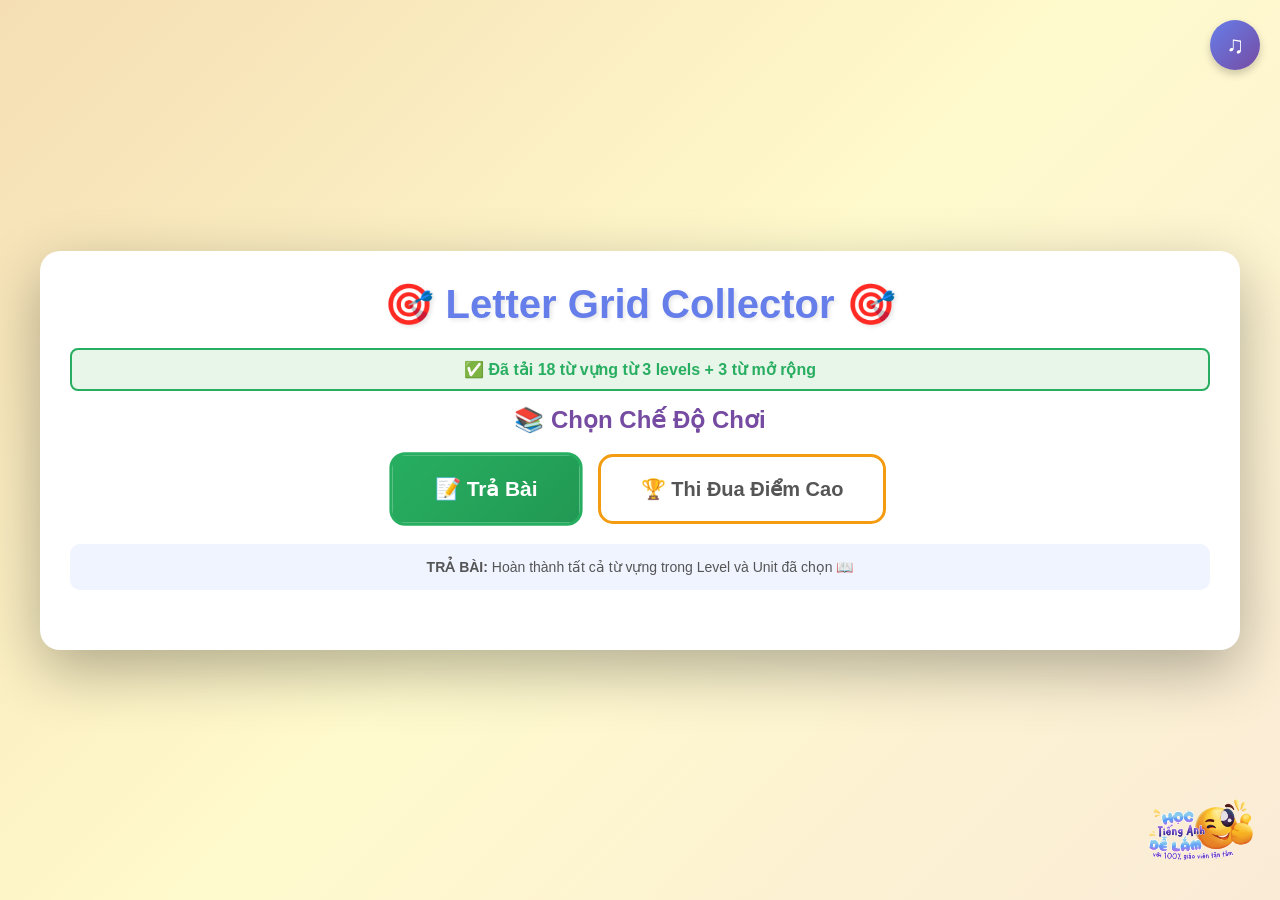
<file: letter-grid-game.html>
<!DOCTYPE html>
<html lang="en">
<head>
    <meta charset="UTF-8">
    <meta name="viewport" content="width=device-width, initial-scale=1.0">
    <title>Letter Grid Collector - Super Minds</title>
    <style>
        * {
            margin: 0;
            padding: 0;
            box-sizing: border-box;
        }

        body {
            font-family: 'Comic Sans MS', 'Arial', sans-serif;
            background: linear-gradient(135deg, #f5deb3 0%, #fffacd 50%, #faebd7 100%);
            min-height: 100vh;
            padding: 20px;
            display: flex;
            justify-content: center;
            align-items: center;
        }

        #logoContainer {
            position: fixed;
            bottom: 20px;
            right: 20px;
            z-index: 1000;
            animation: logoShake 3s ease-in-out infinite;
        }

        #gameLogo {
            width: 120px;
            height: auto;
            border-radius: 15px;
            /*box-shadow: 0 8px 25px rgba(0, 0, 0, 0.3);*/
            transition: transform 0.3s;
        }

        #gameLogo:hover {
            transform: scale(1.1);
        }

        @keyframes logoShake {
            0%, 100% { 
                transform: rotate(-5deg) translateY(0px); 
            }
            25% { 
                transform: rotate(5deg) translateY(-5px); 
            }
            50% { 
                transform: rotate(-5deg) translateY(5px); 
            }
            75% { 
                transform: rotate(5deg) translateY(-5px); 
            }
        }

        @media (max-width: 768px) {
            #gameLogo {
                width: 80px;
            }
        }

        .container {
            background: white;
            border-radius: 20px;
            padding: 30px;
            box-shadow: 0 20px 60px rgba(0,0,0,0.3);
            max-width: 1200px;
            width: 100%;
        }

        h1 {
            text-align: center;
            color: #667eea;
            margin-bottom: 20px;
            font-size: 2.5em;
            text-shadow: 2px 2px 4px rgba(0,0,0,0.1);
        }

        .mode-section {
            margin-bottom: 30px;
        }

        .mode-section h2 {
            color: #764ba2;
            margin-bottom: 15px;
            font-size: 1.5em;
            text-align: center;
        }

        .mode-selector {
            display: flex;
            justify-content: center;
            gap: 20px;
            margin: 20px 0;
            flex-wrap: wrap;
        }

        .mode-btn {
            padding: 20px 40px;
            font-size: 20px;
            font-weight: bold;
            border: 3px solid #ddd;
            border-radius: 15px;
            cursor: pointer;
            transition: all 0.3s;
            background: white;
            color: #555;
        }

        .mode-btn:hover {
            transform: translateY(-3px);
            box-shadow: 0 8px 15px rgba(0,0,0,0.2);
        }

        .mode-btn.selected {
            border-color: #667eea;
            background: linear-gradient(135deg, #667eea 0%, #764ba2 100%);
            color: white;
            transform: scale(1.05);
        }

        .mode-btn.practice {
            border-color: #27ae60;
        }

        .mode-btn.practice.selected {
            background: linear-gradient(135deg, #27ae60 0%, #229954 100%);
        }

        .mode-btn.highscore {
            border-color: #f39c12;
        }

        .mode-btn.highscore.selected {
            background: linear-gradient(135deg, #f39c12 0%, #e67e22 100%);
        }

        .mode-info {
            background: #f0f4ff;
            padding: 15px;
            border-radius: 10px;
            margin: 15px 0;
            font-size: 14px;
            color: #555;
            text-align: center;
        }

        .setup-section {
            display: none;
            margin-bottom: 30px;
        }

        .setup-section h2 {
            color: #764ba2;
            margin-bottom: 15px;
            font-size: 1.5em;
            text-align: center;
        }

        .selection-row {
            display: flex;
            gap: 20px;
            margin: 20px 0;
            flex-wrap: wrap;
            justify-content: center;
        }

        .select-group {
            flex: 1;
            min-width: 200px;
        }

        .select-group label {
            display: block;
            margin-bottom: 8px;
            color: #555;
            font-weight: bold;
        }

        select {
            width: 100%;
            padding: 12px;
            font-size: 16px;
            border: 3px solid #667eea;
            border-radius: 10px;
            background: white;
            cursor: pointer;
        }

        .btn {
            padding: 15px 30px;
            font-size: 18px;
            font-weight: bold;
            border: none;
            border-radius: 10px;
            cursor: pointer;
            transition: all 0.3s;
            text-transform: uppercase;
            box-shadow: 0 4px 6px rgba(0,0,0,0.2);
        }

        .btn:hover {
            transform: translateY(-2px);
            box-shadow: 0 6px 12px rgba(0,0,0,0.3);
        }

        .btn:disabled {
            opacity: 0.5;
            cursor: not-allowed;
            transform: none;
        }

        .btn-primary {
            background: linear-gradient(135deg, #667eea 0%, #764ba2 100%);
            color: white;
        }

        .btn-success {
            background: linear-gradient(135deg, #27ae60 0%, #229954 100%);
            color: white;
        }

        .btn-danger {
            background: linear-gradient(135deg, #e74c3c 0%, #c0392b 100%);
            color: white;
        }

        .btn-container {
            text-align: center;
            margin-top: 20px;
        }

        .game-section {
            display: none;
        }

        .game-header {
            display: flex;
            justify-content: space-between;
            align-items: center;
            margin-bottom: 20px;
            flex-wrap: wrap;
            gap: 15px;
        }

        .game-info {
            display: flex;
            gap: 20px;
            align-items: center;
            flex-wrap: wrap;
        }

        .info-box {
            background: linear-gradient(135deg, #667eea 0%, #764ba2 100%);
            color: white;
            padding: 12px 20px;
            border-radius: 10px;
            font-weight: bold;
            font-size: 18px;
            box-shadow: 0 4px 6px rgba(0,0,0,0.2);
        }

        .score-display {
            font-size: 24px;
            background: linear-gradient(135deg, #f39c12 0%, #e67e22 100%);
        }

        .combo-display {
            background: linear-gradient(135deg, #e74c3c 0%, #c0392b 100%);
            animation: pulse 0.5s ease-in-out;
        }

        @keyframes pulse {
            0%, 100% { transform: scale(1); }
            50% { transform: scale(1.1); }
        }

        .progress-section {
            margin-bottom: 20px;
        }

        .progress-label {
            display: flex;
            justify-content: space-between;
            margin-bottom: 5px;
            font-weight: bold;
            color: #555;
        }

        .progress-bar-container {
            width: 100%;
            height: 30px;
            background: #e0e0e0;
            border-radius: 15px;
            overflow: hidden;
            box-shadow: inset 0 2px 4px rgba(0,0,0,0.2);
        }

        .progress-bar {
            height: 100%;
            background: linear-gradient(90deg, #27ae60 0%, #2ecc71 100%);
            transition: width 0.5s ease;
            display: flex;
            align-items: center;
            justify-content: center;
            color: white;
            font-weight: bold;
        }

        .grid-container {
            margin: 20px 0;
            display: flex;
            justify-content: center;
        }

        .grid-board {
            display: grid;
            grid-template-columns: repeat(10, 50px);
            grid-template-rows: repeat(10, 50px);
            gap: 3px;
            background: #34495e;
            padding: 5px;
            border-radius: 10px;
            box-shadow: 0 8px 16px rgba(0,0,0,0.3);
        }

        .grid-cell {
            width: 50px;
            height: 50px;
            background: #ecf0f1;
            border-radius: 5px;
            display: flex;
            align-items: center;
            justify-content: center;
            font-size: 24px;
            font-weight: bold;
            color: #2c3e50;
            cursor: pointer;
            transition: all 0.3s;
            border: 2px solid transparent;
        }

        .grid-cell:hover {
            background: #d5dbdb;
            transform: scale(1.1);
        }

        .grid-cell.has-letter {
            background: linear-gradient(135deg, #3498db 0%, #2980b9 100%);
            color: white;
            animation: fadeIn 0.3s ease;
        }

        .grid-cell.selected {
            background: linear-gradient(135deg, #f39c12 0%, #e67e22 100%);
            border-color: #d35400;
            transform: scale(1.15);
        }

        .grid-cell.correct {
            background: linear-gradient(135deg, #27ae60 0%, #229954 100%);
            animation: correctAnim 0.5s ease;
        }

        .grid-cell.hint {
            border: 4px solid gold !important;
            box-shadow: 0 0 25px gold !important;
            animation: hintPulse 1.5s infinite;
        }

        @keyframes fadeIn {
            from {
                opacity: 0;
                transform: scale(0.5);
            }
            to {
                opacity: 1;
                transform: scale(1);
            }
        }

        @keyframes correctAnim {
            0%, 100% { transform: scale(1); }
            50% { transform: scale(1.3) rotate(10deg); }
        }

        @keyframes hintPulse {
            0%, 100% { 
                box-shadow: 0 0 25px gold;
                transform: scale(1);
            }
            50% { 
                box-shadow: 0 0 40px gold, 0 0 50px gold;
                transform: scale(1.05);
            }
        }

        .word-display {
            text-align: center;
            margin: 20px 0;
            background: #f8f9fa;
            padding: 20px;
            border-radius: 10px;
            box-shadow: 0 4px 6px rgba(0,0,0,0.1);
        }

        .word-label {
            font-size: 16px;
            color: #555;
            margin-bottom: 10px;
        }

        .word-letters {
            font-size: 36px;
            font-weight: bold;
            color: #2c3e50;
            letter-spacing: 5px;
            font-family: monospace;
            min-height: 50px;
        }

        .word-actions {
            margin-top: 15px;
            display: flex;
            gap: 10px;
            justify-content: center;
            align-items: center;
            flex-wrap: wrap;
        }

        .clear-btn {
            padding: 10px 25px;
            background: #e74c3c;
            color: white;
            border: none;
            border-radius: 8px;
            cursor: pointer;
            font-weight: bold;
            font-size: 16px;
            transition: all 0.3s;
        }

        .clear-btn:hover {
            background: #c0392b;
            transform: translateY(-2px);
        }

        .check-btn {
            padding: 10px 25px;
            background: linear-gradient(135deg, #27ae60 0%, #229954 100%);
            color: white;
            border: none;
            border-radius: 8px;
            cursor: pointer;
            font-weight: bold;
            font-size: 16px;
            transition: all 0.3s;
        }

        .check-btn:hover {
            transform: translateY(-2px);
            box-shadow: 0 4px 8px rgba(0,0,0,0.3);
        }

        .check-btn:disabled {
            opacity: 0.5;
            cursor: not-allowed;
            transform: none;
        }

        .control-btn {
            padding: 10px 20px;
            font-size: 16px;
            font-weight: bold;
            border: none;
            border-radius: 8px;
            cursor: pointer;
            transition: all 0.3s;
            color: white;
        }

        .pause-btn {
            background: #3498db;
        }

        .hint-btn {
            background: #9b59b6;
        }

        .control-btn:hover {
            transform: translateY(-2px);
            box-shadow: 0 4px 8px rgba(0,0,0,0.3);
        }

        .control-btn:disabled {
            opacity: 0.5;
            cursor: not-allowed;
            transform: none;
        }

        .feedback {
            text-align: center;
            font-size: 20px;
            font-weight: bold;
            margin: 15px 0;
            min-height: 60px;
            animation: fadeIn 0.3s ease;
            padding: 10px;
            border-radius: 8px;
        }

        .feedback.correct {
            color: #27ae60;
            background: #d5f4e6;
        }

        .feedback.wrong {
            color: #e74c3c;
            background: #fadbd8;
        }

        .feedback.hint {
            color: #f39c12;
            background: #fef5e7;
        }

        .modal {
            display: none;
            position: fixed;
            top: 0;
            left: 0;
            width: 100%;
            height: 100%;
            background: rgba(0,0,0,0.8);
            justify-content: center;
            align-items: center;
            z-index: 1000;
        }

        .modal-content {
            background: white;
            padding: 40px;
            border-radius: 20px;
            text-align: center;
            max-width: 600px;
            width: 90%;
            max-height: 80vh;
            overflow-y: auto;
            box-shadow: 0 20px 60px rgba(0,0,0,0.5);
            animation: slideUp 0.5s ease;
        }

        @keyframes slideUp {
            from {
                transform: translateY(100px);
                opacity: 0;
            }
            to {
                transform: translateY(0);
                opacity: 1;
            }
        }

        .modal-content h2 {
            font-size: 36px;
            margin-bottom: 20px;
            color: #667eea;
        }

        .modal-stats {
            margin: 20px 0;
            padding: 20px;
            background: #f8f9fa;
            border-radius: 10px;
        }

        .modal-stats div {
            margin: 10px 0;
            font-size: 18px;
            color: #555;
        }

        .word-list {
            max-height: 200px;
            overflow-y: auto;
            margin: 15px 0;
            padding: 15px;
            background: #f0f4ff;
            border-radius: 8px;
            text-align: left;
        }

        .word-list h3 {
            color: #764ba2;
            margin-bottom: 10px;
        }

        .word-list-items {
            display: flex;
            flex-wrap: wrap;
            gap: 10px;
        }

        .word-item {
            padding: 5px 10px;
            background: white;
            border-radius: 5px;
            font-weight: bold;
            border: 2px solid #ddd;
        }

        .word-item.completed {
            border-color: #27ae60;
            color: #27ae60;
        }

        .word-item.incomplete {
            border-color: #e74c3c;
            color: #e74c3c;
        }

        .word-item.bonus {
            border-color: #f39c12;
            color: #f39c12;
            background: #fff9e6;
        }

        .bonus-words-section {
            margin: 15px 0;
            padding: 15px;
            background: #fff9e6;
            border-radius: 8px;
            border: 2px solid #f39c12;
        }

        .bonus-words-section h3 {
            color: #f39c12;
            margin-bottom: 10px;
        }

        .leaderboard {
            margin: 20px 0;
            padding: 20px;
            background: #f8f9fa;
            border-radius: 10px;
        }

        .leaderboard h3 {
            color: #764ba2;
            margin-bottom: 15px;
        }

        .leaderboard-entry {
            display: flex;
            justify-content: space-between;
            padding: 10px;
            margin: 5px 0;
            background: white;
            border-radius: 8px;
            border-left: 5px solid #667eea;
        }

        .leaderboard-entry.top1 {
            border-left-color: #f39c12;
            background: #fff9e6;
        }

        .leaderboard-entry.top2 {
            border-left-color: #95a5a6;
        }

        .leaderboard-entry.top3 {
            border-left-color: #cd7f32;
        }

        .music-control {
            position: fixed;
            top: 20px;
            right: 20px;
            z-index: 100;
        }

        .music-btn {
            background: linear-gradient(135deg, #667eea 0%, #764ba2 100%);
            color: white;
            border: none;
            width: 50px;
            height: 50px;
            border-radius: 50%;
            cursor: pointer;
            font-size: 24px;
            transition: all 0.3s;
            box-shadow: 0 4px 8px rgba(0,0,0,0.2);
            display: flex;
            align-items: center;
            justify-content: center;
        }

        .music-btn:hover {
            transform: scale(1.1);
            box-shadow: 0 6px 12px rgba(0,0,0,0.3);
        }

        .music-btn.muted {
            background: #95a5a6;
        }

        .end-game-btn {
            position: fixed;
            bottom: 20px;
            left: 20px;
            z-index: 100;
            background: linear-gradient(135deg, #e74c3c 0%, #c0392b 100%);
            color: white;
            border: none;
            width: 60px;
            height: 60px;
            border-radius: 50%;
            cursor: pointer;
            font-size: 14px;
            font-weight: bold;
            transition: all 0.3s;
            box-shadow: 0 4px 8px rgba(0,0,0,0.2);
            display: flex;
            align-items: center;
            justify-content: center;
            text-align: center;
            padding: 5px;
        }

        .end-game-btn:hover {
            transform: scale(1.1);
            box-shadow: 0 6px 12px rgba(0,0,0,0.3);
        }

        .pause-overlay {
            display: none;
            position: fixed;
            top: 0;
            left: 0;
            width: 100%;
            height: 100%;
            background: rgba(0,0,0,0.7);
            justify-content: center;
            align-items: center;
            z-index: 999;
        }

        .pause-content {
            background: white;
            padding: 40px;
            border-radius: 20px;
            text-align: center;
        }

        .pause-content h2 {
            color: #3498db;
            font-size: 48px;
            margin-bottom: 20px;
        }

        .vocab-status {
            background: #e8f5e9;
            border: 2px solid #27ae60;
            padding: 10px 15px;
            border-radius: 8px;
            margin-bottom: 15px;
            color: #27ae60;
            font-weight: bold;
            text-align: center;
        }

        .vocab-status.error {
            background: #ffebee;
            border-color: #e74c3c;
            color: #e74c3c;
        }

        @media (max-width: 768px) {
            .grid-board {
                grid-template-columns: repeat(8, 40px);
                grid-template-rows: repeat(8, 40px);
            }
            
            .grid-cell {
                width: 40px;
                height: 40px;
                font-size: 20px;
            }
            
            h1 {
                font-size: 2em;
            }
            
            .mode-btn {
                padding: 15px 25px;
                font-size: 16px;
            }
            
            .music-btn {
                width: 45px;
                height: 45px;
                font-size: 20px;
            }
            
            .end-game-btn {
                width: 55px;
                height: 55px;
                font-size: 12px;
                bottom: 15px;
                right: 15px;
            }
        }
    </style>
</head>
<body>
    <div id="logoContainer">
        <img src="logo.png" alt="Super Minds Logo" id="gameLogo">
    </div>

    <div class="music-control">
        <button id="musicToggle" class="music-btn" onclick="toggleMusic()">♫</button>
    </div>

    <button id="endGameBtn" class="end-game-btn" onclick="endGameEarly()" style="display: none;">KẾT THÚC</button>

    <div class="container">
        <h1>🎯 Letter Grid Collector 🎯</h1>

        <div id="modeSection" class="mode-section">
            <div id="vocabStatus" class="vocab-status" style="display: none;"></div>
            
            <h2>📚 Chọn Chế Độ Chơi</h2>
            <div class="mode-selector">
                <button class="mode-btn practice selected" onclick="selectMode('practice')">
                    📝 Trả Bài
                </button>
                <button class="mode-btn highscore" onclick="selectMode('highscore')">
                    🏆 Thi Đua Điểm Cao
                </button>
            </div>
            <div id="modeInfo" class="mode-info">
                <strong>TRẢ BÀI:</strong> Hoàn thành tất cả từ vựng trong Level và Unit đã chọn 📖
            </div>
        </div>

        <div id="setupSection" class="setup-section">
            <h2>⚙️ Cài Đặt Game</h2>
            
            <div class="selection-row">
                <div class="select-group">
                    <label for="levelSelect">📚 Chọn Level:</label>
                    <select id="levelSelect" onchange="onLevelChange()">
                        <option value="">-- Chọn Level --</option>
                        <option value="0">Super Minds 0</option>
                        <option value="1">Super Minds 1</option>
                        <option value="2">Super Minds 2</option>
                        <option value="3">Super Minds 3</option>
                        <option value="4">Super Minds 4</option>
                        <option value="5">Super Minds 5</option>
                        <option value="6">Super Minds 6</option>
                    </select>
                </div>
                <div class="select-group">
                    <label for="unitSelect">📖 Chọn Unit:</label>
                    <select id="unitSelect" disabled onchange="onUnitChange()">
                        <option value="">-- Chọn Unit --</option>
                    </select>
                </div>
            </div>
            <div class="btn-container">
                <button id="startBtn" class="btn btn-success" onclick="startGame()" disabled>
                    🎮 Bắt Đầu Chơi
                </button>
            </div>
        </div>

        <div id="gameSection" class="game-section">
            <div class="game-header">
                <div class="game-info">
                    <div class="info-box score-display">
                        💰 Điểm: <span id="score">0</span>
                    </div>
                    <div id="comboDisplay" class="info-box combo-display" style="display: none;">
                        🔥 Combo: x<span id="combo">1</span>
                    </div>
                    <div class="info-box">
                        ⏱️ Tốc độ: <span id="speedLevel">1</span>
                    </div>
                    <div class="info-box" style="background: linear-gradient(135deg, #9b59b6 0%, #8e44ad 100%);">
                        📚 Từ mở rộng: <span id="bonusCount">0</span>
                    </div>
                </div>
            </div>

            <div class="progress-section">
                <div class="progress-label">
                    <span>📊 Tiến Độ</span>
                    <span id="progressText">0 / 0</span>
                </div>
                <div class="progress-bar-container">
                    <div id="progressBar" class="progress-bar" style="width: 0%;">0%</div>
                </div>
            </div>

            <div class="grid-container">
                <div id="gridBoard" class="grid-board"></div>
            </div>

            <div class="word-display">
                <div class="word-label">Từ bạn đang ghép:</div>
                <div id="currentWord" class="word-letters">___</div>
                <div class="word-actions">
                    <button class="clear-btn" onclick="clearSelection()">🗑️ Xóa</button>
                    <button id="checkBtn" class="check-btn" onclick="checkWord()" disabled>✅ Check</button>
                    <button id="pauseBtn" class="control-btn pause-btn" onclick="togglePause()">⏸️ Pause</button>
                    <button id="hintBtn" class="control-btn hint-btn" onclick="useHint()">💡 Hint (<span id="hintCount">3</span>)</button>
                </div>
            </div>

            <div id="feedback" class="feedback"></div>
        </div>

        <div id="gameOverModal" class="modal">
            <div class="modal-content">
                <h2 id="modalTitle">🎉 Kết Quả 🎉</h2>
                <div class="modal-stats">
                    <div id="finalScore"><strong>Tổng Điểm:</strong> 0</div>
                    <div id="modeDisplay"></div>
                    <div id="completionStats"></div>
                </div>
                <div id="bonusWordsSection" class="bonus-words-section" style="display: none;">
                    <h3>⭐ Từ Mở Rộng Đã Tìm Được</h3>
                    <div class="word-list-items" id="bonusWordsList"></div>
                </div>
                <div id="wordListSection" class="word-list" style="display: none;">
                    <h3>Danh Sách Từ Vựng Bài Học</h3>
                    <div class="word-list-items" id="wordListItems"></div>
                </div>
                <div id="leaderboardSection" class="leaderboard" style="display: none;">
                    <h3>🏆 Bảng Xếp Hạng Top 5</h3>
                    <div id="leaderboardList"></div>
                </div>
                <div class="btn-container">
                    <button class="btn btn-primary" onclick="playAgain()">🔄 Chơi Lại</button>
                </div>
            </div>
        </div>

        <div id="pauseOverlay" class="pause-overlay">
            <div class="pause-content">
                <h2>⏸️ PAUSED</h2>
                <p>Nhấn Resume để tiếp tục</p>
                <button class="btn btn-primary" onclick="togglePause()">▶️ Resume</button>
            </div>
        </div>
    </div>

    <script>
        const backgroundMusic = new Audio('background-music.mp3');
        backgroundMusic.loop = true;
        backgroundMusic.volume = 0.5;

        const correctSound = new Audio('right.mp3');
        const wrongSound = new Audio('drop.mp3');
        const comboSound = new Audio('drop.mp3');

        let isMusicPlaying = false;
        let musicInitialized = false;

        let vocabData = {};
        let expansionVocab = [];
        let allVocabWords = [];
        let vocabLoaded = false;

        function loadVocabFile(fileContent) {
            vocabData = {};
            expansionVocab = [];
            const lines = fileContent.split('\n');
            let currentLevel = null;
            let currentUnit = null;
            let isExpansion = false;

            lines.forEach(line => {
                line = line.trim();
                if (!line) return;

                if (line.match(/===\s*Expansion\s*===/i)) {
                    isExpansion = true;
                    currentLevel = null;
                    currentUnit = null;
                    return;
                }

                const levelMatch = line.match(/===\s*Super Minds\s+(\d+)\s*===/);
                if (levelMatch) {
                    isExpansion = false;
                    currentLevel = levelMatch[1];
                    vocabData[currentLevel] = {};
                    return;
                }

                const unitMatch = line.match(/\[Unit\s+(\d+)\]/);
                if (unitMatch) {
                    currentUnit = unitMatch[1];
                    if (currentLevel !== null && !isExpansion) {
                        vocabData[currentLevel][currentUnit] = [];
                    }
                    return;
                }

                if (isExpansion && line.length > 0) {
                    expansionVocab.push(line.toLowerCase());
                } else if (currentLevel !== null && currentUnit !== null && line.length > 0) {
                    vocabData[currentLevel][currentUnit].push(line.toLowerCase());
                }
            });

            buildAllVocabList();
            populateLevelSelect();
            vocabLoaded = true;
            showVocabStatus(true);
            console.log('Vocabulary loaded:', vocabData);
            console.log('Expansion vocab:', expansionVocab);
        }

        function buildAllVocabList() {
            allVocabWords = [];
            Object.values(vocabData).forEach(level => {
                Object.values(level).forEach(unitWords => {
                    allVocabWords.push(...unitWords);
                });
            });
            allVocabWords.push(...expansionVocab);
        }

        function populateLevelSelect() {
            const levelSelect = document.getElementById('levelSelect');
            levelSelect.innerHTML = '<option value="">-- Chọn Level --</option>';
            
            Object.keys(vocabData).sort((a, b) => parseInt(a) - parseInt(b)).forEach(level => {
                const option = document.createElement('option');
                option.value = level;
                option.textContent = `Super Minds ${level}`;
                levelSelect.appendChild(option);
            });
        }

        function showVocabStatus(success) {
            const statusEl = document.getElementById('vocabStatus');
            statusEl.style.display = 'block';
            
            if (success) {
                statusEl.className = 'vocab-status';
                const totalWords = allVocabWords.length;
                const levels = Object.keys(vocabData).length;
                statusEl.textContent = `✅ Đã tải ${totalWords} từ vựng từ ${levels} levels + ${expansionVocab.length} từ mở rộng`;
            } else {
                statusEl.className = 'vocab-status error';
                statusEl.textContent = '❌ Không tìm thấy file vocab.txt! Hãy đặt file vocab.txt cùng thư mục với file HTML này.';
            }
        }

        window.onload = function() {
            fetch('vocab.txt')
                .then(response => {
                    if (!response.ok) throw new Error('File not found');
                    return response.text();
                })
                .then(text => {
                    loadVocabFile(text);
                    console.log('Vocabulary file loaded successfully!');
                })
                .catch(err => {
                    console.error('Failed to load vocab.txt:', err);
                    showVocabStatus(false);
                    vocabLoaded = false;
                });
            
            document.getElementById('modeSection').style.display = 'block';
        };


        let gameMode = 'practice';
        let selectedLevel = '';
        let selectedUnit = '';
        let targetWords = [];
        let completedWords = [];
        let bonusWords = [];
        let currentScore = 0;
        let currentCombo = 0;
        let speedLevel = 1;
        let hintsRemaining = 3;
        let isPaused = false;
        let isGameOver = false;
        let hintCellIndex = -1;

        const gridSize = 10;
        let gridCells = [];
        let selectedCells = [];
        let letterSpawnInterval = null;
        let spawnDelay = 7000; // Giảm từ 10000 xuống 7000ms (7 giây)
        let currentWordForSpawn = null;
        let lettersToSpawn = [];

        function initializeGrid() {
            const gridBoard = document.getElementById('gridBoard');
            gridBoard.innerHTML = '';
            gridCells = [];
            
            const isMobile = window.innerWidth <= 768;
            const actualSize = isMobile ? 8 : gridSize;
            gridBoard.style.gridTemplateColumns = `repeat(${actualSize}, ${isMobile ? 40 : 50}px)`;
            gridBoard.style.gridTemplateRows = `repeat(${actualSize}, ${isMobile ? 40 : 50}px)`;
            
            for (let i = 0; i < actualSize * actualSize; i++) {
                const cell = document.createElement('div');
                cell.className = 'grid-cell';
                cell.dataset.index = i;
                cell.onclick = () => selectCell(i);
                gridBoard.appendChild(cell);
                gridCells.push({
                    element: cell,
                    letter: '',
                    hasLetter: false
                });
            }
        }

        // HÀM MỚI: Spawn toàn bộ từ tiếp theo
        function spawnCompleteWord() {
            if (isGameOver) return;
            
            // Chuẩn bị từ tiếp theo nếu chưa có
            if (!currentWordForSpawn || lettersToSpawn.length === 0) {
                prepareNextWord();
                if (!currentWordForSpawn) {
                    console.log('Không còn từ nào để spawn');
                    return; // Không còn từ nào
                }
            }
            
            // Lấy từ hiện tại
            const word = currentWordForSpawn;
            const letters = word.split('').map(l => l.toUpperCase());
            
            // Tìm các ô trống
            const emptyCells = gridCells
                .map((cell, index) => ({ cell, index }))
                .filter(({ cell }) => !cell.hasLetter);
            
            // Nếu không đủ ô trống, spawn ít hơn hoặc dừng
            if (emptyCells.length < letters.length) {
                console.log('Không đủ ô trống để spawn từ đầy đủ:', word);
                
                // Spawn càng nhiều càng tốt
                const cellsToUse = emptyCells.slice(0, letters.length);
                cellsToUse.forEach(({ cell, index }, i) => {
                    if (i < letters.length) {
                        cell.letter = letters[i];
                        cell.hasLetter = true;
                        cell.element.textContent = letters[i];
                        cell.element.classList.add('has-letter');
                    }
                });
            } else {
                // Xáo trộn các ô trống và spawn toàn bộ từ
                const shuffledEmptyCells = [...emptyCells].sort(() => Math.random() - 0.5);
                
                letters.forEach((letter, i) => {
                    if (i < shuffledEmptyCells.length) {
                        const { cell, index } = shuffledEmptyCells[i];
                        cell.letter = letter;
                        cell.hasLetter = true;
                        cell.element.textContent = letter;
                        cell.element.classList.add('has-letter');
                    }
                });
            }
            
            // Đánh dấu đã spawn xong từ này
            currentWordForSpawn = null;
            lettersToSpawn = [];
            
            console.log('Đã spawn từ:', word);
        }

        // HÀM MỚI: Spawn từ cụ thể
        function spawnSpecificWord(word) {
            const letters = word.split('').map(l => l.toUpperCase());
            const emptyCells = gridCells
                .map((cell, index) => ({ cell, index }))
                .filter(({ cell }) => !cell.hasLetter);
            
            if (emptyCells.length === 0) {
                console.log('Không còn ô trống cho từ:', word);
                return false;
            }
            
            // Lấy số ô bằng độ dài từ (hoặc ít hơn nếu không đủ)
            const cellsToUse = emptyCells.slice(0, Math.min(letters.length, emptyCells.length));
            const shuffledCells = [...cellsToUse].sort(() => Math.random() - 0.5);
            
            shuffledCells.forEach(({ cell, index }, i) => {
                if (i < letters.length) {
                    cell.letter = letters[i];
                    cell.hasLetter = true;
                    cell.element.textContent = letters[i];
                    cell.element.classList.add('has-letter');
                }
            });
            
            console.log('Spawn từ:', word, 'vào', cellsToUse.length, 'ô');
            return cellsToUse.length > 0;
        }

        function selectMode(mode) {
            if (!vocabLoaded) {
                alert('⚠️ Chưa tải được file vocab.txt! Hãy đảm bảo file vocab.txt nằm cùng thư mục với file HTML.');
                return;
            }
            
            gameMode = mode;
            document.querySelectorAll('.mode-btn').forEach(btn => btn.classList.remove('selected'));
            
            if (mode === 'practice') {
                document.querySelector('.mode-btn.practice').classList.add('selected');
                document.getElementById('modeInfo').innerHTML = '<strong>TRẢ BÀI:</strong> Hoàn thành tất cả từ vựng trong Level và Unit đã chọn 📖';
            } else {
                document.querySelector('.mode-btn.highscore').classList.add('selected');
                document.getElementById('modeInfo').innerHTML = '<strong>THI ĐUA ĐIỂM CAO:</strong> Hoàn thành từ vựng từ Level thấp đến Level bạn đã học 🏆';
            }
            
            document.getElementById('setupSection').style.display = 'block';
        }

        function onLevelChange() {
            const levelSelect = document.getElementById('levelSelect');
            const unitSelect = document.getElementById('unitSelect');
            selectedLevel = levelSelect.value;
            
            if (selectedLevel) {
                unitSelect.disabled = false;
                unitSelect.innerHTML = '<option value="">-- Chọn Unit --</option>';
                
                if (vocabData[selectedLevel]) {
                    Object.keys(vocabData[selectedLevel]).forEach(unit => {
                        const option = document.createElement('option');
                        option.value = unit;
                        option.textContent = `Unit ${unit}`;
                        unitSelect.appendChild(option);
                    });
                }
            } else {
                unitSelect.disabled = true;
                unitSelect.innerHTML = '<option value="">-- Chọn Unit --</option>';
                document.getElementById('startBtn').disabled = true;
            }
        }

        function onUnitChange() {
            selectedUnit = document.getElementById('unitSelect').value;
            document.getElementById('startBtn').disabled = !selectedUnit;
        }

        function startGame() {
            if (!vocabLoaded) {
                alert('⚠️ Chưa tải được file vocab.txt!');
                return;
            }
            
            initializeMusic();
            
            targetWords = [];
            
            if (gameMode === 'practice') {
                if (vocabData[selectedLevel] && vocabData[selectedLevel][selectedUnit]) {
                    targetWords = [...vocabData[selectedLevel][selectedUnit]];
                }
            } else {
                for (let level = 0; level <= parseInt(selectedLevel); level++) {
                    if (vocabData[level.toString()]) {
                        Object.values(vocabData[level.toString()]).forEach(unitWords => {
                            targetWords.push(...unitWords);
                        });
                    }
                }
            }
            
            if (targetWords.length === 0) {
                alert('Không có từ vựng nào trong Level/Unit này!');
                return;
            }
            
            targetWords.sort(() => Math.random() - 0.5);
            
            completedWords = [];
            bonusWords = [];
            currentScore = 0;
            currentCombo = 0;
            speedLevel = 1;
            hintsRemaining = 3;
            isPaused = false;
            isGameOver = false;
            selectedCells = [];
            hintCellIndex = -1;
            currentWordForSpawn = null;
            lettersToSpawn = [];
            
            document.getElementById('score').textContent = currentScore;
            document.getElementById('combo').textContent = currentCombo;
            document.getElementById('speedLevel').textContent = speedLevel;
            document.getElementById('hintCount').textContent = hintsRemaining;
            document.getElementById('bonusCount').textContent = '0';
            document.getElementById('comboDisplay').style.display = 'none';
            document.getElementById('progressText').textContent = `0 / ${targetWords.length}`;
            document.getElementById('progressBar').style.width = '0%';
            document.getElementById('progressBar').textContent = '0%';
            document.getElementById('currentWord').textContent = '___';
            document.getElementById('feedback').textContent = '';
            document.getElementById('checkBtn').disabled = true;
            
            document.getElementById('modeSection').style.display = 'none';
            document.getElementById('setupSection').style.display = 'none';
            document.getElementById('gameSection').style.display = 'block';
            document.getElementById('endGameBtn').style.display = 'block';
            
            initializeGrid();
            prepareNextWord();
            
            // Spawn từ đầu tiên ngay lập tức
            setTimeout(() => {
                spawnCompleteWord();
                // Spawn thêm từ thứ hai nếu có thể
                setTimeout(() => {
                    if (!isGameOver) {
                        prepareNextWord();
                        spawnCompleteWord();
                    }
                }, 500);
            }, 300);
            
            startLetterSpawning();
        }

        function prepareNextWord() {
            const availableWords = targetWords.filter(word => 
                !completedWords.includes(word) && 
                !bonusWords.includes(word)
            );
            
            if (availableWords.length === 0) {
                currentWordForSpawn = null;
                lettersToSpawn = [];
                return;
            }
            
            // Lấy ngẫu nhiên từ chưa hoàn thành
            currentWordForSpawn = availableWords[Math.floor(Math.random() * availableWords.length)];
            lettersToSpawn = currentWordForSpawn.split('').map(l => l.toUpperCase());
            
            console.log('Chuẩn bị từ tiếp theo:', currentWordForSpawn);
        }

        function spawnLetter() {
            if (isGameOver || isPaused) return;
            
            // Nếu không có từ để spawn từng chữ, chuẩn bị từ mới
            if (lettersToSpawn.length === 0) {
                prepareNextWord();
                if (!currentWordForSpawn) {
                    // Kiểm tra xem đã hoàn thành hết chưa
                    const allTargetWordsCompleted = targetWords.every(word => 
                        completedWords.includes(word)
                    );
                    if (allTargetWordsCompleted) {
                        endGame(true);
                    }
                    return;
                }
            }
            
            // Spawn 1 chữ cái
            const letterToSpawn = lettersToSpawn.shift();
            
            const emptyCells = gridCells.filter(cell => !cell.hasLetter);
            if (emptyCells.length === 0) {
                return; // Không có ô trống
            }
            
            const randomCell = emptyCells[Math.floor(Math.random() * emptyCells.length)];
            randomCell.letter = letterToSpawn;
            randomCell.hasLetter = true;
            randomCell.element.textContent = letterToSpawn;
            randomCell.element.classList.add('has-letter');
        }

        function startLetterSpawning() {
            letterSpawnInterval = setInterval(() => {
                if (!isPaused && !isGameOver) {
                    spawnLetter();
                }
            }, spawnDelay);
        }

        function selectCell(index) {
            if (isPaused || isGameOver) return;
            
            const cell = gridCells[index];
            if (!cell.hasLetter) return;
            
            if (index === hintCellIndex) {
                cell.element.classList.remove('hint');
                hintCellIndex = -1;
            }
            
            const selectedIndex = selectedCells.indexOf(index);
            if (selectedIndex !== -1) {
                selectedCells.splice(selectedIndex, 1);
                cell.element.classList.remove('selected');
            } else {
                selectedCells.push(index);
                cell.element.classList.add('selected');
            }
            
            updateCurrentWord();
        }

        function updateCurrentWord() {
            const word = selectedCells.map(i => gridCells[i].letter).join('');
            document.getElementById('currentWord').textContent = word || '___';
            document.getElementById('checkBtn').disabled = word.length === 0;
        }

        function checkWord() {
            if (selectedCells.length === 0) return;
            
            const currentWord = selectedCells.map(i => gridCells[i].letter).join('').toLowerCase();
            
            // 1. Kiểm tra trong targetWords (từ vựng bài học)
            const matchingWord = targetWords.find(word => 
                word === currentWord && !completedWords.includes(word)
            );
            
            if (matchingWord) {
                correctWord(matchingWord, false);
                return;
            }
            
            // 2. Kiểm tra trong từ vựng mở rộng (expansionVocab)
            const expansionMatch = expansionVocab.find(word => 
                word === currentWord && !bonusWords.includes(word)
            );
            
            if (expansionMatch) {
                correctWord(expansionMatch, true);
                return;
            }
            
            // 3. Kiểm tra trong toàn bộ thư viện từ vựng (allVocabWords)
            const allVocabMatch = allVocabWords.find(word => 
                word === currentWord && !completedWords.includes(word) && !bonusWords.includes(word)
            );
            
            if (allVocabMatch) {
                // Kiểm tra xem từ này có thuộc expansion không
                const isExpansionWord = expansionVocab.includes(allVocabMatch);
                correctWord(allVocabMatch, isExpansionWord);
                return;
            }
            
            // 4. Nếu không tìm thấy trong bất kỳ danh sách nào
            wrongWord();
        }

        function correctWord(word, isBonus) {
            correctSound.play().catch(e => console.log('Audio play failed:', e));
            
            currentCombo++;
            let comboBonus = 0;
            if (currentCombo >= 2) {
                comboBonus = (currentCombo - 1) * 10;
                document.getElementById('comboDisplay').style.display = 'block';
                document.getElementById('combo').textContent = currentCombo;
                
                if (currentCombo >= 3) {
                    comboSound.play().catch(e => console.log('Audio play failed:', e));
                }
            }
            
            const baseScore = word.length * 10;
            const bonusMultiplier = isBonus ? 1.5 : 1;
            const totalScore = Math.floor((baseScore + comboBonus) * bonusMultiplier);
            currentScore += totalScore;
            document.getElementById('score').textContent = currentScore;
            
            if (isBonus) {
                if (!bonusWords.includes(word)) {
                    bonusWords.push(word);
                    document.getElementById('bonusCount').textContent = bonusWords.length;
                }
            } else {
                if (!completedWords.includes(word)) {
                    completedWords.push(word);
                    updateProgress();
                }
            }
            
            const feedbackEl = document.getElementById('feedback');
            feedbackEl.className = 'feedback correct';
            if (isBonus) {
                feedbackEl.textContent = `⭐ TỪ MỞ RỘNG: ${word.toUpperCase()} (+${totalScore} điểm x1.5!)`;
            } else {
                feedbackEl.textContent = `✅ ${word.toUpperCase()} (+${totalScore} điểm)`;
            }
            setTimeout(() => {
                feedbackEl.textContent = '';
                feedbackEl.className = 'feedback';
            }, 2000);
            
            selectedCells.forEach(index => {
                const cell = gridCells[index];
                cell.element.classList.add('correct');
                setTimeout(() => {
                    cell.element.classList.remove('correct', 'has-letter', 'selected');
                    cell.element.textContent = '';
                    cell.hasLetter = false;
                    cell.letter = '';
                }, 500);
            });
            
            selectedCells = [];
            updateCurrentWord();
            
            // QUAN TRỌNG: Spawn từ mới ngay lập tức sau khi check đúng
            setTimeout(() => {
                if (!isGameOver) {
                    spawnCompleteWord();
                }
            }, 600);
            
            if (completedWords.length % 5 === 0) {
                increaseSpeed();
            }
            
            const allTargetWordsCompleted = targetWords.every(word => 
                completedWords.includes(word)
            );
            
            if (allTargetWordsCompleted) {
                setTimeout(() => {
                    endGame(true);
                }, 1000);
            }
        }

        function wrongWord() {
            wrongSound.play().catch(e => console.log('Audio play failed:', e));
            
            currentCombo = 0;
            document.getElementById('comboDisplay').style.display = 'none';
            
            const feedbackEl = document.getElementById('feedback');
            feedbackEl.className = 'feedback wrong';
            feedbackEl.textContent = '❌ Sai rồi! Thử lại nhé!';
            setTimeout(() => {
                feedbackEl.textContent = '';
                feedbackEl.className = 'feedback';
            }, 2000);
            
            clearSelection();
        }

        function clearSelection() {
            selectedCells.forEach(index => {
                gridCells[index].element.classList.remove('selected');
            });
            selectedCells = [];
            updateCurrentWord();
        }

        function useHint() {
            if (hintsRemaining <= 0 || isPaused || isGameOver) return;
            
            if (hintCellIndex !== -1) {
                gridCells[hintCellIndex].element.classList.remove('hint');
            }
            
            const availableWords = targetWords.filter(word => !completedWords.includes(word));
            if (availableWords.length === 0) return;
            
            const randomWord = availableWords[Math.floor(Math.random() * availableWords.length)];
            const hintLetter = randomWord[0].toUpperCase();
            
            const hintCells = gridCells
                .map((cell, index) => ({ cell, index }))
                .filter(({ cell, index }) => 
                    cell.hasLetter && 
                    cell.letter === hintLetter && 
                    !selectedCells.includes(index)
                );
            
            if (hintCells.length > 0) {
                const randomHint = hintCells[Math.floor(Math.random() * hintCells.length)];
                hintCellIndex = randomHint.index;
                randomHint.cell.element.classList.add('hint');
                
                hintsRemaining--;
                document.getElementById('hintCount').textContent = hintsRemaining;
                
                const feedbackEl = document.getElementById('feedback');
                feedbackEl.className = 'feedback hint';
                feedbackEl.textContent = `💡 Gợi ý: Chữ "${hintLetter}" để bắt đầu từ "${randomWord}"!`;
            } else {
                const feedbackEl = document.getElementById('feedback');
                feedbackEl.className = 'feedback wrong';
                feedbackEl.textContent = '❌ Không tìm thấy chữ cái để gợi ý!';
                setTimeout(() => {
                    feedbackEl.textContent = '';
                    feedbackEl.className = 'feedback';
                }, 2000);
            }
        }

        function togglePause() {
            isPaused = !isPaused;
            document.getElementById('pauseOverlay').style.display = isPaused ? 'flex' : 'none';
            document.getElementById('pauseBtn').textContent = isPaused ? '▶️ Resume' : '⏸️ Pause';
        }

        function endGameEarly() {
            if (confirm('Bạn có chắc muốn kết thúc game sớm? Điểm số hiện tại sẽ được lưu lại.')) {
                endGame(false);
            }
        }

        function increaseSpeed() {
            speedLevel++;
            document.getElementById('speedLevel').textContent = speedLevel;
            
            // Tăng tốc độ spawn
            spawnDelay = Math.max(2000, 7000 - (speedLevel * 800));
            
            clearInterval(letterSpawnInterval);
            letterSpawnInterval = setInterval(() => {
                if (!isPaused && !isGameOver) {
                    spawnLetter();
                }
            }, spawnDelay);
        }

        function updateProgress() {
            const progress = (completedWords.length / targetWords.length) * 100;
            document.getElementById('progressBar').style.width = progress + '%';
            document.getElementById('progressBar').textContent = Math.round(progress) + '%';
            document.getElementById('progressText').textContent = `${completedWords.length} / ${targetWords.length}`;
        }

        function endGame(completed) {
            isGameOver = true;
            clearInterval(letterSpawnInterval);
            document.getElementById('endGameBtn').style.display = 'none';
            
            const modal = document.getElementById('gameOverModal');
            const modalTitle = document.getElementById('modalTitle');
            const finalScore = document.getElementById('finalScore');
            const modeDisplay = document.getElementById('modeDisplay');
            const completionStats = document.getElementById('completionStats');
            const wordListSection = document.getElementById('wordListSection');
            const wordListItems = document.getElementById('wordListItems');
            const bonusWordsSection = document.getElementById('bonusWordsSection');
            const bonusWordsList = document.getElementById('bonusWordsList');
            
            if (completed) {
                modalTitle.textContent = '🎉 Chúc Mừng! 🎉';
                modalTitle.style.color = '#27ae60';
            } else {
                modalTitle.textContent = '🏁 Kết Thúc';
                modalTitle.style.color = '#3498db';
            }
            
            finalScore.innerHTML = `<strong>Tổng Điểm:</strong> ${currentScore} 💰`;
            
            if (gameMode === 'practice') {
                modeDisplay.innerHTML = `<strong>Chế Độ:</strong> Trả Bài<br><strong>Level:</strong> Super Minds ${selectedLevel} | <strong>Unit:</strong> ${selectedUnit}`;
            } else {
                modeDisplay.innerHTML = `<strong>Chế Độ:</strong> Thi Đua Điểm Cao<br><strong>Level Đã Học:</strong> Super Minds ${selectedLevel}`;
            }
            
            completionStats.innerHTML = `<strong>Hoàn Thành:</strong> ${completedWords.length} / ${targetWords.length} từ (${Math.round((completedWords.length / targetWords.length) * 100)}%)`;
            
            if (bonusWords.length > 0) {
                bonusWordsSection.style.display = 'block';
                bonusWordsList.innerHTML = '';
                bonusWords.forEach(word => {
                    const wordItem = document.createElement('div');
                    wordItem.className = 'word-item bonus';
                    wordItem.textContent = word;
                    bonusWordsList.appendChild(wordItem);
                });
                
                // Thêm thông báo đặc biệt về từ mở rộng
                const bonusMessage = document.createElement('div');
                bonusMessage.style.marginTop = '10px';
                bonusMessage.style.padding = '10px';
                bonusMessage.style.backgroundColor = '#fff9e6';
                bonusMessage.style.borderRadius = '8px';
                bonusMessage.style.fontSize = '14px';
                bonusMessage.innerHTML = `🎉 Bạn đã tìm thấy <strong>${bonusWords.length}</strong> từ mở rộng!`;
                bonusWordsSection.appendChild(bonusMessage);
            } else {
                bonusWordsSection.style.display = 'none';
            }
            
            wordListSection.style.display = 'block';
            wordListItems.innerHTML = '';
            targetWords.forEach(word => {
                const wordItem = document.createElement('div');
                wordItem.className = completedWords.includes(word) ? 'word-item completed' : 'word-item incomplete';
                wordItem.textContent = word;
                wordListItems.appendChild(wordItem);
            });
            
            if (gameMode === 'highscore') {
                saveScore();
                showLeaderboard();
            } else {
                document.getElementById('leaderboardSection').style.display = 'none';
            }
            
            modal.style.display = 'flex';
        }

        function saveScore() {
            const leaderboard = JSON.parse(localStorage.getItem('letterGridLeaderboard') || '[]');
            
            const entry = {
                score: currentScore,
                level: selectedLevel,
                words: completedWords.length,
                bonus: bonusWords.length,
                date: new Date().toLocaleDateString('vi-VN')
            };
            
            leaderboard.push(entry);
            leaderboard.sort((a, b) => b.score - a.score);
            leaderboard.splice(5);
            
            localStorage.setItem('letterGridLeaderboard', JSON.stringify(leaderboard));
        }

        function showLeaderboard() {
            const leaderboard = JSON.parse(localStorage.getItem('letterGridLeaderboard') || '[]');
            const leaderboardSection = document.getElementById('leaderboardSection');
            const leaderboardList = document.getElementById('leaderboardList');
            
            if (leaderboard.length === 0) {
                leaderboardSection.style.display = 'none';
                return;
            }
            
            leaderboardSection.style.display = 'block';
            leaderboardList.innerHTML = '';
            
            leaderboard.forEach((entry, index) => {
                const entryDiv = document.createElement('div');
                entryDiv.className = 'leaderboard-entry';
                if (index === 0) entryDiv.classList.add('top1');
                else if (index === 1) entryDiv.classList.add('top2');
                else if (index === 2) entryDiv.classList.add('top3');
                
                const rank = index === 0 ? '🥇' : index === 1 ? '🥈' : index === 2 ? '🥉' : `#${index + 1}`;
                
                entryDiv.innerHTML = `
                    <div><strong>${rank}</strong> Level ${entry.level} - ${entry.words} từ${entry.bonus ? ' (+' + entry.bonus + ' bonus)' : ''}</div>
                    <div><strong>${entry.score}</strong> điểm</div>
                `;
                leaderboardList.appendChild(entryDiv);
            });
        }

        function playAgain() {
            document.getElementById('gameOverModal').style.display = 'none';
            document.getElementById('gameSection').style.display = 'none';
            document.getElementById('endGameBtn').style.display = 'none';
            document.getElementById('modeSection').style.display = 'block';
            document.getElementById('setupSection').style.display = 'none';
            
            document.getElementById('levelSelect').value = '';
            document.getElementById('unitSelect').value = '';
            document.getElementById('unitSelect').disabled = true;
            document.getElementById('startBtn').disabled = true;
            
            selectedLevel = '';
            selectedUnit = '';
        }

        function initializeMusic() {
            if (!musicInitialized) {
                const playMusic = () => {
                    backgroundMusic.play().then(() => {
                        isMusicPlaying = true;
                        document.getElementById('musicToggle').textContent = '♫';
                        document.getElementById('musicToggle').classList.remove('muted');
                    }).catch(e => {
                        console.log('Auto-play prevented:', e);
                    });
                    musicInitialized = true;
                    document.removeEventListener('click', playMusic);
                    document.removeEventListener('keydown', playMusic);
                    document.removeEventListener('touchstart', playMusic);
                };
                
                document.addEventListener('click', playMusic);
                document.addEventListener('keydown', playMusic);
                document.addEventListener('touchstart', playMusic);
            }
        }

        function toggleMusic() {
            const musicBtn = document.getElementById('musicToggle');
            
            if (isMusicPlaying) {
                backgroundMusic.pause();
                musicBtn.textContent = '♪';
                musicBtn.classList.add('muted');
                isMusicPlaying = false;
            } else {
                backgroundMusic.play().then(() => {
                    musicBtn.textContent = '♫';
                    musicBtn.classList.remove('muted');
                    isMusicPlaying = true;
                }).catch(e => {
                    console.log('Play failed:', e);
                    alert('Please interact with the page to enable audio');
                });
            }
        }
    </script>
</body>
</html>
</file>
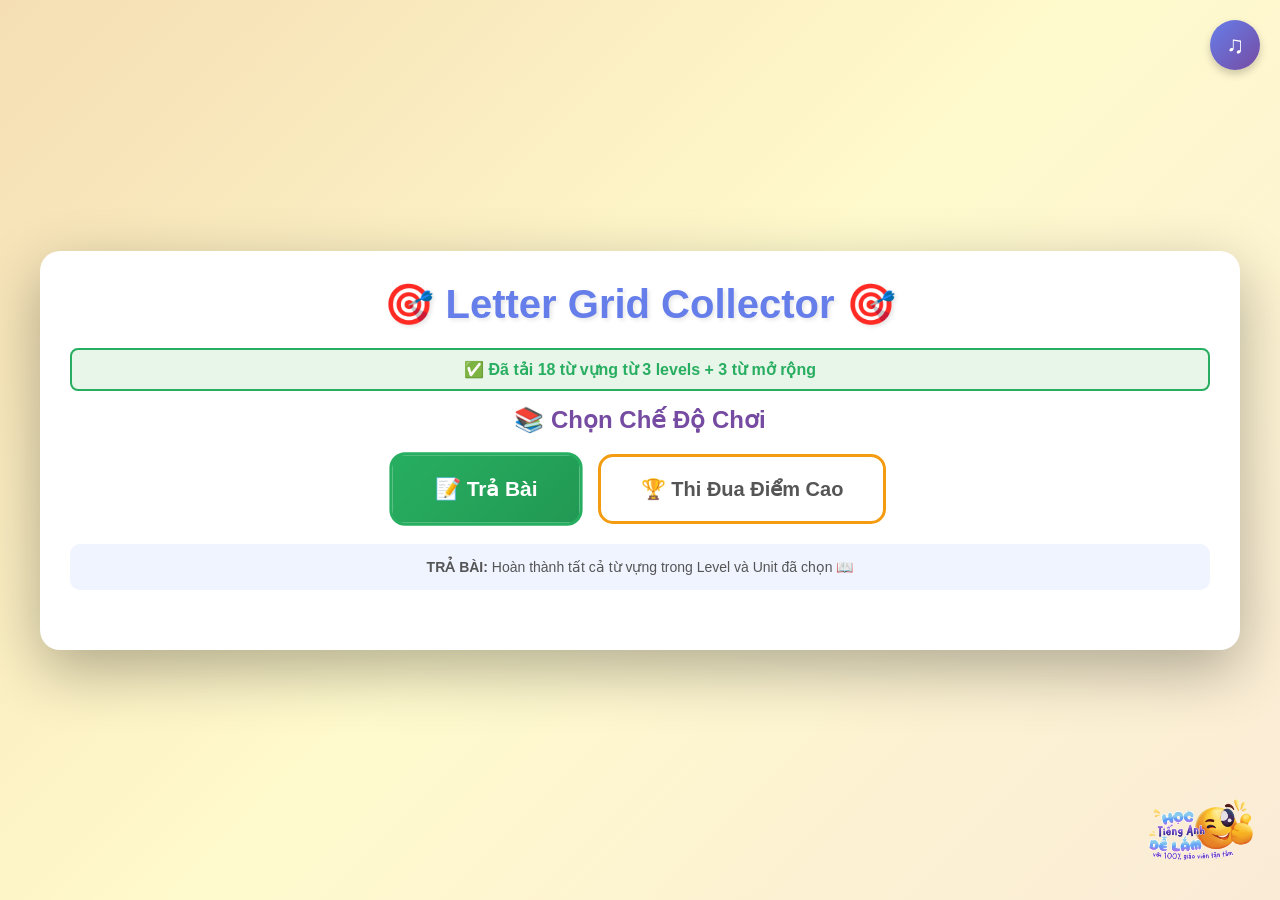
<file: letter-grid-game2.html>
<!DOCTYPE html>
<html lang="en">
<head>
    <meta charset="UTF-8">
    <meta name="viewport" content="width=device-width, initial-scale=1.0">
    <title>Letter Grid Collector - Super Minds</title>
    <style>
        * {
            margin: 0;
            padding: 0;
            box-sizing: border-box;
        }

        body {
            font-family: 'Comic Sans MS', 'Arial', sans-serif;
            background: linear-gradient(135deg, #f5deb3 0%, #fffacd 50%, #faebd7 100%);
            min-height: 100vh;
            padding: 20px;
            display: flex;
            justify-content: center;
            align-items: center;
        }

        #logoContainer {
            position: fixed;
            bottom: 20px;
            right: 20px;
            z-index: 1000;
            animation: logoShake 3s ease-in-out infinite;
        }

        #gameLogo {
            width: 120px;
            height: auto;
            border-radius: 15px;
            /*box-shadow: 0 8px 25px rgba(0, 0, 0, 0.3);*/
            transition: transform 0.3s;
        }

        #gameLogo:hover {
            transform: scale(1.1);
        }

        @keyframes logoShake {
            0%, 100% { 
                transform: rotate(-5deg) translateY(0px); 
            }
            25% { 
                transform: rotate(5deg) translateY(-5px); 
            }
            50% { 
                transform: rotate(-5deg) translateY(5px); 
            }
            75% { 
                transform: rotate(5deg) translateY(-5px); 
            }
        }

        @media (max-width: 768px) {
            #gameLogo {
                width: 80px;
            }
        }

        .container {
            background: white;
            border-radius: 20px;
            padding: 30px;
            box-shadow: 0 20px 60px rgba(0,0,0,0.3);
            max-width: 1200px;
            width: 100%;
        }

        h1 {
            text-align: center;
            color: #667eea;
            margin-bottom: 20px;
            font-size: 2.5em;
            text-shadow: 2px 2px 4px rgba(0,0,0,0.1);
        }

        .mode-section {
            margin-bottom: 30px;
        }

        .mode-section h2 {
            color: #764ba2;
            margin-bottom: 15px;
            font-size: 1.5em;
            text-align: center;
        }

        .mode-selector {
            display: flex;
            justify-content: center;
            gap: 20px;
            margin: 20px 0;
            flex-wrap: wrap;
        }

        .mode-btn {
            padding: 20px 40px;
            font-size: 20px;
            font-weight: bold;
            border: 3px solid #ddd;
            border-radius: 15px;
            cursor: pointer;
            transition: all 0.3s;
            background: white;
            color: #555;
        }

        .mode-btn:hover {
            transform: translateY(-3px);
            box-shadow: 0 8px 15px rgba(0,0,0,0.2);
        }

        .mode-btn.selected {
            border-color: #667eea;
            background: linear-gradient(135deg, #667eea 0%, #764ba2 100%);
            color: white;
            transform: scale(1.05);
        }

        .mode-btn.practice {
            border-color: #27ae60;
        }

        .mode-btn.practice.selected {
            background: linear-gradient(135deg, #27ae60 0%, #229954 100%);
        }

        .mode-btn.highscore {
            border-color: #f39c12;
        }

        .mode-btn.highscore.selected {
            background: linear-gradient(135deg, #f39c12 0%, #e67e22 100%);
        }

        .mode-info {
            background: #f0f4ff;
            padding: 15px;
            border-radius: 10px;
            margin: 15px 0;
            font-size: 14px;
            color: #555;
            text-align: center;
        }

        .setup-section {
            display: none;
            margin-bottom: 30px;
        }

        .setup-section h2 {
            color: #764ba2;
            margin-bottom: 15px;
            font-size: 1.5em;
            text-align: center;
        }

        .selection-row {
            display: flex;
            gap: 20px;
            margin: 20px 0;
            flex-wrap: wrap;
            justify-content: center;
        }

        .select-group {
            flex: 1;
            min-width: 200px;
        }

        .select-group label {
            display: block;
            margin-bottom: 8px;
            color: #555;
            font-weight: bold;
        }

        select {
            width: 100%;
            padding: 12px;
            font-size: 16px;
            border: 3px solid #667eea;
            border-radius: 10px;
            background: white;
            cursor: pointer;
        }

        .btn {
            padding: 15px 30px;
            font-size: 18px;
            font-weight: bold;
            border: none;
            border-radius: 10px;
            cursor: pointer;
            transition: all 0.3s;
            text-transform: uppercase;
            box-shadow: 0 4px 6px rgba(0,0,0,0.2);
        }

        .btn:hover {
            transform: translateY(-2px);
            box-shadow: 0 6px 12px rgba(0,0,0,0.3);
        }

        .btn:disabled {
            opacity: 0.5;
            cursor: not-allowed;
            transform: none;
        }

        .btn-primary {
            background: linear-gradient(135deg, #667eea 0%, #764ba2 100%);
            color: white;
        }

        .btn-success {
            background: linear-gradient(135deg, #27ae60 0%, #229954 100%);
            color: white;
        }

        .btn-danger {
            background: linear-gradient(135deg, #e74c3c 0%, #c0392b 100%);
            color: white;
        }

        .btn-container {
            text-align: center;
            margin-top: 20px;
        }

        .game-section {
            display: none;
        }

        .game-header {
            display: flex;
            justify-content: space-between;
            align-items: center;
            margin-bottom: 20px;
            flex-wrap: wrap;
            gap: 15px;
        }

        .game-info {
            display: flex;
            gap: 20px;
            align-items: center;
            flex-wrap: wrap;
        }

        .info-box {
            background: linear-gradient(135deg, #667eea 0%, #764ba2 100%);
            color: white;
            padding: 12px 20px;
            border-radius: 10px;
            font-weight: bold;
            font-size: 18px;
            box-shadow: 0 4px 6px rgba(0,0,0,0.2);
        }

        .score-display {
            font-size: 24px;
            background: linear-gradient(135deg, #f39c12 0%, #e67e22 100%);
        }

        .combo-display {
            background: linear-gradient(135deg, #e74c3c 0%, #c0392b 100%);
            animation: pulse 0.5s ease-in-out;
        }

        @keyframes pulse {
            0%, 100% { transform: scale(1); }
            50% { transform: scale(1.1); }
        }

        .progress-section {
            margin-bottom: 20px;
        }

        .progress-label {
            display: flex;
            justify-content: space-between;
            margin-bottom: 5px;
            font-weight: bold;
            color: #555;
        }

        .progress-bar-container {
            width: 100%;
            height: 30px;
            background: #e0e0e0;
            border-radius: 15px;
            overflow: hidden;
            box-shadow: inset 0 2px 4px rgba(0,0,0,0.2);
        }

        .progress-bar {
            height: 100%;
            background: linear-gradient(90deg, #27ae60 0%, #2ecc71 100%);
            transition: width 0.5s ease;
            display: flex;
            align-items: center;
            justify-content: center;
            color: white;
            font-weight: bold;
        }

        .grid-container {
            margin: 20px 0;
            display: flex;
            justify-content: center;
        }

        .grid-board {
            display: grid;
            grid-template-columns: repeat(10, 50px);
            grid-template-rows: repeat(10, 50px);
            gap: 3px;
            background: #34495e;
            padding: 5px;
            border-radius: 10px;
            box-shadow: 0 8px 16px rgba(0,0,0,0.3);
        }

        .grid-cell {
            width: 50px;
            height: 50px;
            background: #ecf0f1;
            border-radius: 5px;
            display: flex;
            align-items: center;
            justify-content: center;
            font-size: 24px;
            font-weight: bold;
            color: #2c3e50;
            cursor: pointer;
            transition: all 0.3s;
            border: 2px solid transparent;
        }

        .grid-cell:hover {
            background: #d5dbdb;
            transform: scale(1.1);
        }

        .grid-cell.has-letter {
            background: linear-gradient(135deg, #3498db 0%, #2980b9 100%);
            color: white;
            animation: fadeIn 0.3s ease;
        }

        .grid-cell.selected {
            background: linear-gradient(135deg, #f39c12 0%, #e67e22 100%);
            border-color: #d35400;
            transform: scale(1.15);
        }

        .grid-cell.correct {
            background: linear-gradient(135deg, #27ae60 0%, #229954 100%);
            animation: correctAnim 0.5s ease;
        }

        .grid-cell.hint {
            border: 4px solid gold !important;
            box-shadow: 0 0 25px gold !important;
            animation: hintPulse 1.5s infinite;
        }

        @keyframes fadeIn {
            from {
                opacity: 0;
                transform: scale(0.5);
            }
            to {
                opacity: 1;
                transform: scale(1);
            }
        }

        @keyframes correctAnim {
            0%, 100% { transform: scale(1); }
            50% { transform: scale(1.3) rotate(10deg); }
        }

        @keyframes hintPulse {
            0%, 100% { 
                box-shadow: 0 0 25px gold;
                transform: scale(1);
            }
            50% { 
                box-shadow: 0 0 40px gold, 0 0 50px gold;
                transform: scale(1.05);
            }
        }

        .word-display {
            text-align: center;
            margin: 20px 0;
            background: #f8f9fa;
            padding: 20px;
            border-radius: 10px;
            box-shadow: 0 4px 6px rgba(0,0,0,0.1);
        }

        .word-label {
            font-size: 16px;
            color: #555;
            margin-bottom: 10px;
        }

        .word-letters {
            font-size: 36px;
            font-weight: bold;
            color: #2c3e50;
            letter-spacing: 5px;
            font-family: monospace;
            min-height: 50px;
        }

        .word-actions {
            margin-top: 15px;
            display: flex;
            gap: 10px;
            justify-content: center;
            align-items: center;
            flex-wrap: wrap;
        }

        .clear-btn {
            padding: 10px 25px;
            background: #e74c3c;
            color: white;
            border: none;
            border-radius: 8px;
            cursor: pointer;
            font-weight: bold;
            font-size: 16px;
            transition: all 0.3s;
        }

        .clear-btn:hover {
            background: #c0392b;
            transform: translateY(-2px);
        }

        .check-btn {
            padding: 10px 25px;
            background: linear-gradient(135deg, #27ae60 0%, #229954 100%);
            color: white;
            border: none;
            border-radius: 8px;
            cursor: pointer;
            font-weight: bold;
            font-size: 16px;
            transition: all 0.3s;
        }

        .check-btn:hover {
            transform: translateY(-2px);
            box-shadow: 0 4px 8px rgba(0,0,0,0.3);
        }

        .check-btn:disabled {
            opacity: 0.5;
            cursor: not-allowed;
            transform: none;
        }

        .control-btn {
            padding: 10px 20px;
            font-size: 16px;
            font-weight: bold;
            border: none;
            border-radius: 8px;
            cursor: pointer;
            transition: all 0.3s;
            color: white;
        }

        .pause-btn {
            background: #3498db;
        }

        .hint-btn {
            background: #9b59b6;
        }

        .control-btn:hover {
            transform: translateY(-2px);
            box-shadow: 0 4px 8px rgba(0,0,0,0.3);
        }

        .control-btn:disabled {
            opacity: 0.5;
            cursor: not-allowed;
            transform: none;
        }

        .feedback {
            text-align: center;
            font-size: 20px;
            font-weight: bold;
            margin: 15px 0;
            min-height: 60px;
            animation: fadeIn 0.3s ease;
            padding: 10px;
            border-radius: 8px;
        }

        .feedback.correct {
            color: #27ae60;
            background: #d5f4e6;
        }

        .feedback.wrong {
            color: #e74c3c;
            background: #fadbd8;
        }

        .feedback.hint {
            color: #f39c12;
            background: #fef5e7;
        }

        .modal {
            display: none;
            position: fixed;
            top: 0;
            left: 0;
            width: 100%;
            height: 100%;
            background: rgba(0,0,0,0.8);
            justify-content: center;
            align-items: center;
            z-index: 1000;
        }

        .modal-content {
            background: white;
            padding: 40px;
            border-radius: 20px;
            text-align: center;
            max-width: 600px;
            width: 90%;
            max-height: 80vh;
            overflow-y: auto;
            box-shadow: 0 20px 60px rgba(0,0,0,0.5);
            animation: slideUp 0.5s ease;
        }

        @keyframes slideUp {
            from {
                transform: translateY(100px);
                opacity: 0;
            }
            to {
                transform: translateY(0);
                opacity: 1;
            }
        }

        .modal-content h2 {
            font-size: 36px;
            margin-bottom: 20px;
            color: #667eea;
        }

        .modal-stats {
            margin: 20px 0;
            padding: 20px;
            background: #f8f9fa;
            border-radius: 10px;
        }

        .modal-stats div {
            margin: 10px 0;
            font-size: 18px;
            color: #555;
        }

        .word-list {
            max-height: 200px;
            overflow-y: auto;
            margin: 15px 0;
            padding: 15px;
            background: #f0f4ff;
            border-radius: 8px;
            text-align: left;
        }

        .word-list h3 {
            color: #764ba2;
            margin-bottom: 10px;
        }

        .word-list-items {
            display: flex;
            flex-wrap: wrap;
            gap: 10px;
        }

        .word-item {
            padding: 5px 10px;
            background: white;
            border-radius: 5px;
            font-weight: bold;
            border: 2px solid #ddd;
        }

        .word-item.completed {
            border-color: #27ae60;
            color: #27ae60;
        }

        .word-item.incomplete {
            border-color: #e74c3c;
            color: #e74c3c;
        }

        .word-item.bonus {
            border-color: #f39c12;
            color: #f39c12;
            background: #fff9e6;
        }

        .bonus-words-section {
            margin: 15px 0;
            padding: 15px;
            background: #fff9e6;
            border-radius: 8px;
            border: 2px solid #f39c12;
        }

        .bonus-words-section h3 {
            color: #f39c12;
            margin-bottom: 10px;
        }

        .leaderboard {
            margin: 20px 0;
            padding: 20px;
            background: #f8f9fa;
            border-radius: 10px;
        }

        .leaderboard h3 {
            color: #764ba2;
            margin-bottom: 15px;
        }

        .leaderboard-entry {
            display: flex;
            justify-content: space-between;
            padding: 10px;
            margin: 5px 0;
            background: white;
            border-radius: 8px;
            border-left: 5px solid #667eea;
        }

        .leaderboard-entry.top1 {
            border-left-color: #f39c12;
            background: #fff9e6;
        }

        .leaderboard-entry.top2 {
            border-left-color: #95a5a6;
        }

        .leaderboard-entry.top3 {
            border-left-color: #cd7f32;
        }

        .music-control {
            position: fixed;
            top: 20px;
            right: 20px;
            z-index: 100;
        }

        .music-btn {
            background: linear-gradient(135deg, #667eea 0%, #764ba2 100%);
            color: white;
            border: none;
            width: 50px;
            height: 50px;
            border-radius: 50%;
            cursor: pointer;
            font-size: 24px;
            transition: all 0.3s;
            box-shadow: 0 4px 8px rgba(0,0,0,0.2);
            display: flex;
            align-items: center;
            justify-content: center;
        }

        .music-btn:hover {
            transform: scale(1.1);
            box-shadow: 0 6px 12px rgba(0,0,0,0.3);
        }

        .music-btn.muted {
            background: #95a5a6;
        }

        .end-game-btn {
            position: fixed;
            bottom: 20px;
            left: 20px;
            z-index: 100;
            background: linear-gradient(135deg, #e74c3c 0%, #c0392b 100%);
            color: white;
            border: none;
            width: 60px;
            height: 60px;
            border-radius: 50%;
            cursor: pointer;
            font-size: 14px;
            font-weight: bold;
            transition: all 0.3s;
            box-shadow: 0 4px 8px rgba(0,0,0,0.2);
            display: flex;
            align-items: center;
            justify-content: center;
            text-align: center;
            padding: 5px;
        }

        .end-game-btn:hover {
            transform: scale(1.1);
            box-shadow: 0 6px 12px rgba(0,0,0,0.3);
        }

        .pause-overlay {
            display: none;
            position: fixed;
            top: 0;
            left: 0;
            width: 100%;
            height: 100%;
            background: rgba(0,0,0,0.7);
            justify-content: center;
            align-items: center;
            z-index: 999;
        }

        .pause-content {
            background: white;
            padding: 40px;
            border-radius: 20px;
            text-align: center;
        }

        .pause-content h2 {
            color: #3498db;
            font-size: 48px;
            margin-bottom: 20px;
        }

        .vocab-status {
            background: #e8f5e9;
            border: 2px solid #27ae60;
            padding: 10px 15px;
            border-radius: 8px;
            margin-bottom: 15px;
            color: #27ae60;
            font-weight: bold;
            text-align: center;
        }

        .vocab-status.error {
            background: #ffebee;
            border-color: #e74c3c;
            color: #e74c3c;
        }

        @media (max-width: 768px) {
            .grid-board {
                grid-template-columns: repeat(8, 40px);
                grid-template-rows: repeat(8, 40px);
            }
            
            .grid-cell {
                width: 40px;
                height: 40px;
                font-size: 20px;
            }
            
            h1 {
                font-size: 2em;
            }
            
            .mode-btn {
                padding: 15px 25px;
                font-size: 16px;
            }
            
            .music-btn {
                width: 45px;
                height: 45px;
                font-size: 20px;
            }
            
            .end-game-btn {
                width: 55px;
                height: 55px;
                font-size: 12px;
                bottom: 15px;
                right: 15px;
            }
        }
    </style>
</head>
<body>
    <div id="logoContainer">
        <img src="logo.png" alt="Super Minds Logo" id="gameLogo">
    </div>

    <div class="music-control">
        <button id="musicToggle" class="music-btn" onclick="toggleMusic()">♫</button>
    </div>

    <button id="endGameBtn" class="end-game-btn" onclick="endGameEarly()" style="display: none;">KẾT THÚC</button>

    <div class="container">
        <h1>🎯 Letter Grid Collector 🎯</h1>

        <div id="modeSection" class="mode-section">
            <div id="vocabStatus" class="vocab-status" style="display: none;"></div>
            
            <h2>📚 Chọn Chế Độ Chơi</h2>
            <div class="mode-selector">
                <button class="mode-btn practice selected" onclick="selectMode('practice')">
                    📝 Trả Bài
                </button>
                <button class="mode-btn highscore" onclick="selectMode('highscore')">
                    🏆 Thi Đua Điểm Cao
                </button>
            </div>
            <div id="modeInfo" class="mode-info">
                <strong>TRẢ BÀI:</strong> Hoàn thành tất cả từ vựng trong Level và Unit đã chọn 📖
            </div>
        </div>

        <div id="setupSection" class="setup-section">
            <h2>⚙️ Cài Đặt Game</h2>
            
            <div class="selection-row">
                <div class="select-group">
                    <label for="levelSelect">📚 Chọn Level:</label>
                    <select id="levelSelect" onchange="onLevelChange()">
                        <option value="">-- Chọn Level --</option>
                        <option value="0">Super Minds 0</option>
                        <option value="1">Super Minds 1</option>
                        <option value="2">Super Minds 2</option>
                        <option value="3">Super Minds 3</option>
                        <option value="4">Super Minds 4</option>
                        <option value="5">Super Minds 5</option>
                        <option value="6">Super Minds 6</option>
                    </select>
                </div>
                <div class="select-group">
                    <label for="unitSelect">📖 Chọn Unit:</label>
                    <select id="unitSelect" disabled onchange="onUnitChange()">
                        <option value="">-- Chọn Unit --</option>
                    </select>
                </div>
            </div>
            <div class="btn-container">
                <button id="startBtn" class="btn btn-success" onclick="startGame()" disabled>
                    🎮 Bắt Đầu Chơi
                </button>
            </div>
        </div>

        <div id="gameSection" class="game-section">
            <div class="game-header">
                <div class="game-info">
                    <div class="info-box score-display">
                        💰 Điểm: <span id="score">0</span>
                    </div>
                    <div id="comboDisplay" class="info-box combo-display" style="display: none;">
                        🔥 Combo: x<span id="combo">1</span>
                    </div>
                    <div class="info-box">
                        ⏱️ Tốc độ: <span id="speedLevel">1</span>
                    </div>
                    <div class="info-box" style="background: linear-gradient(135deg, #9b59b6 0%, #8e44ad 100%);">
                        📚 Từ mở rộng: <span id="bonusCount">0</span>
                    </div>
                </div>
            </div>

            <div class="progress-section">
                <div class="progress-label">
                    <span>📊 Tiến Độ</span>
                    <span id="progressText">0 / 0</span>
                </div>
                <div class="progress-bar-container">
                    <div id="progressBar" class="progress-bar" style="width: 0%;">0%</div>
                </div>
            </div>

            <div class="grid-container">
                <div id="gridBoard" class="grid-board"></div>
            </div>

            <div class="word-display">
                <div class="word-label">Từ bạn đang ghép:</div>
                <div id="currentWord" class="word-letters">___</div>
                <div class="word-actions">
                    <button class="clear-btn" onclick="clearSelection()">🗑️ Xóa</button>
                    <button id="checkBtn" class="check-btn" onclick="checkWord()" disabled>✅ Check</button>
                    <button id="pauseBtn" class="control-btn pause-btn" onclick="togglePause()">⏸️ Pause</button>
                    <button id="hintBtn" class="control-btn hint-btn" onclick="useHint()">💡 Hint (<span id="hintCount">3</span>)</button>
                </div>
            </div>

            <div id="feedback" class="feedback"></div>
        </div>

        <div id="gameOverModal" class="modal">
            <div class="modal-content">
                <h2 id="modalTitle">🎉 Kết Quả 🎉</h2>
                <div class="modal-stats">
                    <div id="finalScore"><strong>Tổng Điểm:</strong> 0</div>
                    <div id="modeDisplay"></div>
                    <div id="completionStats"></div>
                </div>
                <div id="bonusWordsSection" class="bonus-words-section" style="display: none;">
                    <h3>⭐ Từ Mở Rộng Đã Tìm Được</h3>
                    <div class="word-list-items" id="bonusWordsList"></div>
                </div>
                <div id="wordListSection" class="word-list" style="display: none;">
                    <h3>Danh Sách Từ Vựng Bài Học</h3>
                    <div class="word-list-items" id="wordListItems"></div>
                </div>
                <div id="leaderboardSection" class="leaderboard" style="display: none;">
                    <h3>🏆 Bảng Xếp Hạng Top 5</h3>
                    <div id="leaderboardList"></div>
                </div>
                <div class="btn-container">
                    <button class="btn btn-primary" onclick="playAgain()">🔄 Chơi Lại</button>
                </div>
            </div>
        </div>

        <div id="pauseOverlay" class="pause-overlay">
            <div class="pause-content">
                <h2>⏸️ PAUSED</h2>
                <p>Nhấn Resume để tiếp tục</p>
                <button class="btn btn-primary" onclick="togglePause()">▶️ Resume</button>
            </div>
        </div>
    </div>

    <script>
        const backgroundMusic = new Audio('background-music.mp3');
        backgroundMusic.loop = true;
        backgroundMusic.volume = 0.5;

        const correctSound = new Audio('right.mp3');
        const wrongSound = new Audio('drop.mp3');
        const comboSound = new Audio('drop.mp3');

        let isMusicPlaying = false;
        let musicInitialized = false;

        let vocabData = {};
        let expansionVocab = [];
        let allVocabWords = [];
        let vocabLoaded = false;

        function loadVocabFile(fileContent) {
            vocabData = {};
            expansionVocab = [];
            const lines = fileContent.split('\n');
            let currentLevel = null;
            let currentUnit = null;
            let isExpansion = false;

            lines.forEach(line => {
                line = line.trim();
                if (!line) return;

                if (line.match(/===\s*Expansion\s*===/i)) {
                    isExpansion = true;
                    currentLevel = null;
                    currentUnit = null;
                    return;
                }

                const levelMatch = line.match(/===\s*Super Minds\s+(\d+)\s*===/);
                if (levelMatch) {
                    isExpansion = false;
                    currentLevel = levelMatch[1];
                    vocabData[currentLevel] = {};
                    return;
                }

                const unitMatch = line.match(/\[Unit\s+(\d+)\]/);
                if (unitMatch) {
                    currentUnit = unitMatch[1];
                    if (currentLevel !== null && !isExpansion) {
                        vocabData[currentLevel][currentUnit] = [];
                    }
                    return;
                }

                if (isExpansion && line.length > 0) {
                    expansionVocab.push(line.toLowerCase());
                } else if (currentLevel !== null && currentUnit !== null && line.length > 0) {
                    vocabData[currentLevel][currentUnit].push(line.toLowerCase());
                }
            });

            buildAllVocabList();
            populateLevelSelect();
            vocabLoaded = true;
            showVocabStatus(true);
            console.log('Vocabulary loaded:', vocabData);
            console.log('Expansion vocab:', expansionVocab);
        }

        function buildAllVocabList() {
            allVocabWords = [];
            Object.values(vocabData).forEach(level => {
                Object.values(level).forEach(unitWords => {
                    allVocabWords.push(...unitWords);
                });
            });
            allVocabWords.push(...expansionVocab);
        }

        function populateLevelSelect() {
            const levelSelect = document.getElementById('levelSelect');
            levelSelect.innerHTML = '<option value="">-- Chọn Level --</option>';
            
            Object.keys(vocabData).sort((a, b) => parseInt(a) - parseInt(b)).forEach(level => {
                const option = document.createElement('option');
                option.value = level;
                option.textContent = `Super Minds ${level}`;
                levelSelect.appendChild(option);
            });
        }

        function showVocabStatus(success) {
            const statusEl = document.getElementById('vocabStatus');
            statusEl.style.display = 'block';
            
            if (success) {
                statusEl.className = 'vocab-status';
                const totalWords = allVocabWords.length;
                const levels = Object.keys(vocabData).length;
                statusEl.textContent = `✅ Đã tải ${totalWords} từ vựng từ ${levels} levels + ${expansionVocab.length} từ mở rộng`;
            } else {
                statusEl.className = 'vocab-status error';
                statusEl.textContent = '❌ Không tìm thấy file vocab.txt! Hãy đặt file vocab.txt cùng thư mục với file HTML này.';
            }
        }

        window.onload = function() {
            fetch('vocab.txt')
                .then(response => {
                    if (!response.ok) throw new Error('File not found');
                    return response.text();
                })
                .then(text => {
                    loadVocabFile(text);
                    console.log('Vocabulary file loaded successfully!');
                })
                .catch(err => {
                    console.error('Failed to load vocab.txt:', err);
                    showVocabStatus(false);
                    vocabLoaded = false;
                });
            
            document.getElementById('modeSection').style.display = 'block';
        };


        let gameMode = 'practice';
        let selectedLevel = '';
        let selectedUnit = '';
        let targetWords = [];
        let completedWords = [];
        let bonusWords = [];
        let currentScore = 0;
        let currentCombo = 0;
        let speedLevel = 1;
        let hintsRemaining = 3;
        let isPaused = false;
        let isGameOver = false;
        let hintCellIndex = -1;

        const gridSize = 10;
        let gridCells = [];
        let selectedCells = [];
        let letterSpawnInterval = null;
        let spawnDelay = 7000; // Giảm từ 10000 xuống 7000ms (7 giây)
        let currentWordForSpawn = null;
        let lettersToSpawn = [];

        function initializeGrid() {
            const gridBoard = document.getElementById('gridBoard');
            gridBoard.innerHTML = '';
            gridCells = [];
            
            const isMobile = window.innerWidth <= 768;
            const actualSize = isMobile ? 8 : gridSize;
            gridBoard.style.gridTemplateColumns = `repeat(${actualSize}, ${isMobile ? 40 : 50}px)`;
            gridBoard.style.gridTemplateRows = `repeat(${actualSize}, ${isMobile ? 40 : 50}px)`;
            
            for (let i = 0; i < actualSize * actualSize; i++) {
                const cell = document.createElement('div');
                cell.className = 'grid-cell';
                cell.dataset.index = i;
                cell.onclick = () => selectCell(i);
                gridBoard.appendChild(cell);
                gridCells.push({
                    element: cell,
                    letter: '',
                    hasLetter: false
                });
            }
        }

        // HÀM MỚI: Spawn toàn bộ từ tiếp theo
        function spawnCompleteWord() {
            if (isGameOver) return;
            
            // Chuẩn bị từ tiếp theo nếu chưa có
            if (!currentWordForSpawn || lettersToSpawn.length === 0) {
                prepareNextWord();
                if (!currentWordForSpawn) {
                    console.log('Không còn từ nào để spawn');
                    return; // Không còn từ nào
                }
            }
            
            // Lấy từ hiện tại
            const word = currentWordForSpawn;
            const letters = word.split('').map(l => l.toUpperCase());
            
            // Tìm các ô trống
            const emptyCells = gridCells
                .map((cell, index) => ({ cell, index }))
                .filter(({ cell }) => !cell.hasLetter);
            
            // Nếu không đủ ô trống, spawn ít hơn hoặc dừng
            if (emptyCells.length < letters.length) {
                console.log('Không đủ ô trống để spawn từ đầy đủ:', word);
                
                // Spawn càng nhiều càng tốt
                const cellsToUse = emptyCells.slice(0, letters.length);
                cellsToUse.forEach(({ cell, index }, i) => {
                    if (i < letters.length) {
                        cell.letter = letters[i];
                        cell.hasLetter = true;
                        cell.element.textContent = letters[i];
                        cell.element.classList.add('has-letter');
                    }
                });
            } else {
                // Xáo trộn các ô trống và spawn toàn bộ từ
                const shuffledEmptyCells = [...emptyCells].sort(() => Math.random() - 0.5);
                
                letters.forEach((letter, i) => {
                    if (i < shuffledEmptyCells.length) {
                        const { cell, index } = shuffledEmptyCells[i];
                        cell.letter = letter;
                        cell.hasLetter = true;
                        cell.element.textContent = letter;
                        cell.element.classList.add('has-letter');
                    }
                });
            }
            
            // Đánh dấu đã spawn xong từ này
            currentWordForSpawn = null;
            lettersToSpawn = [];
            
            console.log('Đã spawn từ:', word);
        }

        // HÀM MỚI: Spawn từ cụ thể
        function spawnSpecificWord(word) {
            const letters = word.split('').map(l => l.toUpperCase());
            const emptyCells = gridCells
                .map((cell, index) => ({ cell, index }))
                .filter(({ cell }) => !cell.hasLetter);
            
            if (emptyCells.length === 0) {
                console.log('Không còn ô trống cho từ:', word);
                return false;
            }
            
            // Lấy số ô bằng độ dài từ (hoặc ít hơn nếu không đủ)
            const cellsToUse = emptyCells.slice(0, Math.min(letters.length, emptyCells.length));
            const shuffledCells = [...cellsToUse].sort(() => Math.random() - 0.5);
            
            shuffledCells.forEach(({ cell, index }, i) => {
                if (i < letters.length) {
                    cell.letter = letters[i];
                    cell.hasLetter = true;
                    cell.element.textContent = letters[i];
                    cell.element.classList.add('has-letter');
                }
            });
            
            console.log('Spawn từ:', word, 'vào', cellsToUse.length, 'ô');
            return cellsToUse.length > 0;
        }

        function selectMode(mode) {
            if (!vocabLoaded) {
                alert('⚠️ Chưa tải được file vocab.txt! Hãy đảm bảo file vocab.txt nằm cùng thư mục với file HTML.');
                return;
            }
            
            gameMode = mode;
            document.querySelectorAll('.mode-btn').forEach(btn => btn.classList.remove('selected'));
            
            if (mode === 'practice') {
                document.querySelector('.mode-btn.practice').classList.add('selected');
                document.getElementById('modeInfo').innerHTML = '<strong>TRẢ BÀI:</strong> Hoàn thành tất cả từ vựng trong Level và Unit đã chọn 📖';
            } else {
                document.querySelector('.mode-btn.highscore').classList.add('selected');
                document.getElementById('modeInfo').innerHTML = '<strong>THI ĐUA ĐIỂM CAO:</strong> Hoàn thành từ vựng từ Level thấp đến Level bạn đã học 🏆';
            }
            
            document.getElementById('setupSection').style.display = 'block';
        }

        function onLevelChange() {
            const levelSelect = document.getElementById('levelSelect');
            const unitSelect = document.getElementById('unitSelect');
            selectedLevel = levelSelect.value;
            
            if (selectedLevel) {
                unitSelect.disabled = false;
                unitSelect.innerHTML = '<option value="">-- Chọn Unit --</option>';
                
                if (vocabData[selectedLevel]) {
                    Object.keys(vocabData[selectedLevel]).forEach(unit => {
                        const option = document.createElement('option');
                        option.value = unit;
                        option.textContent = `Unit ${unit}`;
                        unitSelect.appendChild(option);
                    });
                }
            } else {
                unitSelect.disabled = true;
                unitSelect.innerHTML = '<option value="">-- Chọn Unit --</option>';
                document.getElementById('startBtn').disabled = true;
            }
        }

        function onUnitChange() {
            selectedUnit = document.getElementById('unitSelect').value;
            document.getElementById('startBtn').disabled = !selectedUnit;
        }

        function startGame() {
            if (!vocabLoaded) {
                alert('⚠️ Chưa tải được file vocab.txt!');
                return;
            }
            
            initializeMusic();
            
            targetWords = [];
            
            if (gameMode === 'practice') {
                if (vocabData[selectedLevel] && vocabData[selectedLevel][selectedUnit]) {
                    targetWords = [...vocabData[selectedLevel][selectedUnit]];
                }
            } else {
                for (let level = 0; level <= parseInt(selectedLevel); level++) {
                    if (vocabData[level.toString()]) {
                        Object.values(vocabData[level.toString()]).forEach(unitWords => {
                            targetWords.push(...unitWords);
                        });
                    }
                }
            }
            
            if (targetWords.length === 0) {
                alert('Không có từ vựng nào trong Level/Unit này!');
                return;
            }
            
            targetWords.sort(() => Math.random() - 0.5);
            
            completedWords = [];
            bonusWords = [];
            currentScore = 0;
            currentCombo = 0;
            speedLevel = 1;
            hintsRemaining = 3;
            isPaused = false;
            isGameOver = false;
            selectedCells = [];
            hintCellIndex = -1;
            currentWordForSpawn = null;
            lettersToSpawn = [];
            
            document.getElementById('score').textContent = currentScore;
            document.getElementById('combo').textContent = currentCombo;
            document.getElementById('speedLevel').textContent = speedLevel;
            document.getElementById('hintCount').textContent = hintsRemaining;
            document.getElementById('bonusCount').textContent = '0';
            document.getElementById('comboDisplay').style.display = 'none';
            document.getElementById('progressText').textContent = `0 / ${targetWords.length}`;
            document.getElementById('progressBar').style.width = '0%';
            document.getElementById('progressBar').textContent = '0%';
            document.getElementById('currentWord').textContent = '___';
            document.getElementById('feedback').textContent = '';
            document.getElementById('checkBtn').disabled = true;
            
            document.getElementById('modeSection').style.display = 'none';
            document.getElementById('setupSection').style.display = 'none';
            document.getElementById('gameSection').style.display = 'block';
            document.getElementById('endGameBtn').style.display = 'block';
            
            initializeGrid();
            prepareNextWord();
            
            // Spawn từ đầu tiên ngay lập tức
            setTimeout(() => {
                spawnCompleteWord();
                // Spawn thêm từ thứ hai nếu có thể
                setTimeout(() => {
                    if (!isGameOver) {
                        prepareNextWord();
                        spawnCompleteWord();
                    }
                }, 500);
            }, 300);
            
            startLetterSpawning();
        }

        function prepareNextWord() {
            const availableWords = targetWords.filter(word => 
                !completedWords.includes(word) && 
                !bonusWords.includes(word)
            );
            
            if (availableWords.length === 0) {
                currentWordForSpawn = null;
                lettersToSpawn = [];
                return;
            }
            
            // Lấy ngẫu nhiên từ chưa hoàn thành
            currentWordForSpawn = availableWords[Math.floor(Math.random() * availableWords.length)];
            lettersToSpawn = currentWordForSpawn.split('').map(l => l.toUpperCase());
            
            console.log('Chuẩn bị từ tiếp theo:', currentWordForSpawn);
        }

        function spawnLetter() {
            if (isGameOver || isPaused) return;
            
            // Nếu không có từ để spawn từng chữ, chuẩn bị từ mới
            if (lettersToSpawn.length === 0) {
                prepareNextWord();
                if (!currentWordForSpawn) {
                    // Kiểm tra xem đã hoàn thành hết chưa
                    const allTargetWordsCompleted = targetWords.every(word => 
                        completedWords.includes(word)
                    );
                    if (allTargetWordsCompleted) {
                        endGame(true);
                    }
                    return;
                }
            }
            
            // Spawn 1 chữ cái
            const letterToSpawn = lettersToSpawn.shift();
            
            const emptyCells = gridCells.filter(cell => !cell.hasLetter);
            if (emptyCells.length === 0) {
                return; // Không có ô trống
            }
            
            const randomCell = emptyCells[Math.floor(Math.random() * emptyCells.length)];
            randomCell.letter = letterToSpawn;
            randomCell.hasLetter = true;
            randomCell.element.textContent = letterToSpawn;
            randomCell.element.classList.add('has-letter');
        }

        function startLetterSpawning() {
            letterSpawnInterval = setInterval(() => {
                if (!isPaused && !isGameOver) {
                    spawnLetter();
                }
            }, spawnDelay);
        }

        function selectCell(index) {
            if (isPaused || isGameOver) return;
            
            const cell = gridCells[index];
            if (!cell.hasLetter) return;
            
            if (index === hintCellIndex) {
                cell.element.classList.remove('hint');
                hintCellIndex = -1;
            }
            
            const selectedIndex = selectedCells.indexOf(index);
            if (selectedIndex !== -1) {
                selectedCells.splice(selectedIndex, 1);
                cell.element.classList.remove('selected');
            } else {
                selectedCells.push(index);
                cell.element.classList.add('selected');
            }
            
            updateCurrentWord();
        }

        function updateCurrentWord() {
            const word = selectedCells.map(i => gridCells[i].letter).join('');
            document.getElementById('currentWord').textContent = word || '___';
            document.getElementById('checkBtn').disabled = word.length === 0;
        }

        function checkWord() {
            if (selectedCells.length === 0) return;
            
            const currentWord = selectedCells.map(i => gridCells[i].letter).join('').toLowerCase();
            
            // 1. Kiểm tra trong targetWords (từ vựng bài học)
            const matchingWord = targetWords.find(word => 
                word === currentWord && !completedWords.includes(word)
            );
            
            if (matchingWord) {
                correctWord(matchingWord, false);
                return;
            }
            
            // 2. Kiểm tra trong từ vựng mở rộng (expansionVocab)
            const expansionMatch = expansionVocab.find(word => 
                word === currentWord && !bonusWords.includes(word)
            );
            
            if (expansionMatch) {
                correctWord(expansionMatch, true);
                return;
            }
            
            // 3. Kiểm tra trong toàn bộ thư viện từ vựng (allVocabWords)
            const allVocabMatch = allVocabWords.find(word => 
                word === currentWord && !completedWords.includes(word) && !bonusWords.includes(word)
            );
            
            if (allVocabMatch) {
                // Kiểm tra xem từ này có thuộc expansion không
                const isExpansionWord = expansionVocab.includes(allVocabMatch);
                correctWord(allVocabMatch, isExpansionWord);
                return;
            }
            
            // 4. Nếu không tìm thấy trong bất kỳ danh sách nào
            wrongWord();
        }

        function correctWord(word, isBonus) {
            correctSound.play().catch(e => console.log('Audio play failed:', e));
            
            currentCombo++;
            let comboBonus = 0;
            if (currentCombo >= 2) {
                comboBonus = (currentCombo - 1) * 10;
                document.getElementById('comboDisplay').style.display = 'block';
                document.getElementById('combo').textContent = currentCombo;
                
                if (currentCombo >= 3) {
                    comboSound.play().catch(e => console.log('Audio play failed:', e));
                }
            }
            
            const baseScore = word.length * 10;
            const bonusMultiplier = isBonus ? 1.5 : 1;
            const totalScore = Math.floor((baseScore + comboBonus) * bonusMultiplier);
            currentScore += totalScore;
            document.getElementById('score').textContent = currentScore;
            
            if (isBonus) {
                if (!bonusWords.includes(word)) {
                    bonusWords.push(word);
                    document.getElementById('bonusCount').textContent = bonusWords.length;
                }
            } else {
                if (!completedWords.includes(word)) {
                    completedWords.push(word);
                    updateProgress();
                }
            }
            
            const feedbackEl = document.getElementById('feedback');
            feedbackEl.className = 'feedback correct';
            if (isBonus) {
                feedbackEl.textContent = `⭐ TỪ MỞ RỘNG: ${word.toUpperCase()} (+${totalScore} điểm x1.5!)`;
            } else {
                feedbackEl.textContent = `✅ ${word.toUpperCase()} (+${totalScore} điểm)`;
            }
            setTimeout(() => {
                feedbackEl.textContent = '';
                feedbackEl.className = 'feedback';
            }, 2000);
            
            selectedCells.forEach(index => {
                const cell = gridCells[index];
                cell.element.classList.add('correct');
                setTimeout(() => {
                    cell.element.classList.remove('correct', 'has-letter', 'selected');
                    cell.element.textContent = '';
                    cell.hasLetter = false;
                    cell.letter = '';
                }, 500);
            });
            
            selectedCells = [];
            updateCurrentWord();
            
            // QUAN TRỌNG: Spawn từ mới ngay lập tức sau khi check đúng
            setTimeout(() => {
                if (!isGameOver) {
                    spawnCompleteWord();
                }
            }, 600);
            
            if (completedWords.length % 5 === 0) {
                increaseSpeed();
            }
            
            const allTargetWordsCompleted = targetWords.every(word => 
                completedWords.includes(word)
            );
            
            if (allTargetWordsCompleted) {
                setTimeout(() => {
                    endGame(true);
                }, 1000);
            }
        }

        function wrongWord() {
            wrongSound.play().catch(e => console.log('Audio play failed:', e));
            
            currentCombo = 0;
            document.getElementById('comboDisplay').style.display = 'none';
            
            const feedbackEl = document.getElementById('feedback');
            feedbackEl.className = 'feedback wrong';
            feedbackEl.textContent = '❌ Sai rồi! Thử lại nhé!';
            setTimeout(() => {
                feedbackEl.textContent = '';
                feedbackEl.className = 'feedback';
            }, 2000);
            
            clearSelection();
        }

        function clearSelection() {
            selectedCells.forEach(index => {
                gridCells[index].element.classList.remove('selected');
            });
            selectedCells = [];
            updateCurrentWord();
        }

        function useHint() {
            if (hintsRemaining <= 0 || isPaused || isGameOver) return;
            
            if (hintCellIndex !== -1) {
                gridCells[hintCellIndex].element.classList.remove('hint');
            }
            
            const availableWords = targetWords.filter(word => !completedWords.includes(word));
            if (availableWords.length === 0) return;
            
            const randomWord = availableWords[Math.floor(Math.random() * availableWords.length)];
            const hintLetter = randomWord[0].toUpperCase();
            
            const hintCells = gridCells
                .map((cell, index) => ({ cell, index }))
                .filter(({ cell, index }) => 
                    cell.hasLetter && 
                    cell.letter === hintLetter && 
                    !selectedCells.includes(index)
                );
            
            if (hintCells.length > 0) {
                const randomHint = hintCells[Math.floor(Math.random() * hintCells.length)];
                hintCellIndex = randomHint.index;
                randomHint.cell.element.classList.add('hint');
                
                hintsRemaining--;
                document.getElementById('hintCount').textContent = hintsRemaining;
                
                const feedbackEl = document.getElementById('feedback');
                feedbackEl.className = 'feedback hint';
                feedbackEl.textContent = `💡 Gợi ý: Chữ "${hintLetter}" để bắt đầu từ "${randomWord}"!`;
            } else {
                const feedbackEl = document.getElementById('feedback');
                feedbackEl.className = 'feedback wrong';
                feedbackEl.textContent = '❌ Không tìm thấy chữ cái để gợi ý!';
                setTimeout(() => {
                    feedbackEl.textContent = '';
                    feedbackEl.className = 'feedback';
                }, 2000);
            }
        }

        function togglePause() {
            isPaused = !isPaused;
            document.getElementById('pauseOverlay').style.display = isPaused ? 'flex' : 'none';
            document.getElementById('pauseBtn').textContent = isPaused ? '▶️ Resume' : '⏸️ Pause';
        }

        function endGameEarly() {
            if (confirm('Bạn có chắc muốn kết thúc game sớm? Điểm số hiện tại sẽ được lưu lại.')) {
                endGame(false);
            }
        }

        function increaseSpeed() {
            speedLevel++;
            document.getElementById('speedLevel').textContent = speedLevel;
            
            // Tăng tốc độ spawn
            spawnDelay = Math.max(2000, 7000 - (speedLevel * 800));
            
            clearInterval(letterSpawnInterval);
            letterSpawnInterval = setInterval(() => {
                if (!isPaused && !isGameOver) {
                    spawnLetter();
                }
            }, spawnDelay);
        }

        function updateProgress() {
            const progress = (completedWords.length / targetWords.length) * 100;
            document.getElementById('progressBar').style.width = progress + '%';
            document.getElementById('progressBar').textContent = Math.round(progress) + '%';
            document.getElementById('progressText').textContent = `${completedWords.length} / ${targetWords.length}`;
        }

        function endGame(completed) {
            isGameOver = true;
            clearInterval(letterSpawnInterval);
            document.getElementById('endGameBtn').style.display = 'none';
            
            const modal = document.getElementById('gameOverModal');
            const modalTitle = document.getElementById('modalTitle');
            const finalScore = document.getElementById('finalScore');
            const modeDisplay = document.getElementById('modeDisplay');
            const completionStats = document.getElementById('completionStats');
            const wordListSection = document.getElementById('wordListSection');
            const wordListItems = document.getElementById('wordListItems');
            const bonusWordsSection = document.getElementById('bonusWordsSection');
            const bonusWordsList = document.getElementById('bonusWordsList');
            
            if (completed) {
                modalTitle.textContent = '🎉 Chúc Mừng! 🎉';
                modalTitle.style.color = '#27ae60';
            } else {
                modalTitle.textContent = '🏁 Kết Thúc';
                modalTitle.style.color = '#3498db';
            }
            
            finalScore.innerHTML = `<strong>Tổng Điểm:</strong> ${currentScore} 💰`;
            
            if (gameMode === 'practice') {
                modeDisplay.innerHTML = `<strong>Chế Độ:</strong> Trả Bài<br><strong>Level:</strong> Super Minds ${selectedLevel} | <strong>Unit:</strong> ${selectedUnit}`;
            } else {
                modeDisplay.innerHTML = `<strong>Chế Độ:</strong> Thi Đua Điểm Cao<br><strong>Level Đã Học:</strong> Super Minds ${selectedLevel}`;
            }
            
            completionStats.innerHTML = `<strong>Hoàn Thành:</strong> ${completedWords.length} / ${targetWords.length} từ (${Math.round((completedWords.length / targetWords.length) * 100)}%)`;
            
            if (bonusWords.length > 0) {
                bonusWordsSection.style.display = 'block';
                bonusWordsList.innerHTML = '';
                bonusWords.forEach(word => {
                    const wordItem = document.createElement('div');
                    wordItem.className = 'word-item bonus';
                    wordItem.textContent = word;
                    bonusWordsList.appendChild(wordItem);
                });
                
                // Thêm thông báo đặc biệt về từ mở rộng
                const bonusMessage = document.createElement('div');
                bonusMessage.style.marginTop = '10px';
                bonusMessage.style.padding = '10px';
                bonusMessage.style.backgroundColor = '#fff9e6';
                bonusMessage.style.borderRadius = '8px';
                bonusMessage.style.fontSize = '14px';
                bonusMessage.innerHTML = `🎉 Bạn đã tìm thấy <strong>${bonusWords.length}</strong> từ mở rộng!`;
                bonusWordsSection.appendChild(bonusMessage);
            } else {
                bonusWordsSection.style.display = 'none';
            }
            
            wordListSection.style.display = 'block';
            wordListItems.innerHTML = '';
            targetWords.forEach(word => {
                const wordItem = document.createElement('div');
                wordItem.className = completedWords.includes(word) ? 'word-item completed' : 'word-item incomplete';
                wordItem.textContent = word;
                wordListItems.appendChild(wordItem);
            });
            
            if (gameMode === 'highscore') {
                saveScore();
                showLeaderboard();
            } else {
                document.getElementById('leaderboardSection').style.display = 'none';
            }
            
            modal.style.display = 'flex';
        }

        function saveScore() {
            const leaderboard = JSON.parse(localStorage.getItem('letterGridLeaderboard') || '[]');
            
            const entry = {
                score: currentScore,
                level: selectedLevel,
                words: completedWords.length,
                bonus: bonusWords.length,
                date: new Date().toLocaleDateString('vi-VN')
            };
            
            leaderboard.push(entry);
            leaderboard.sort((a, b) => b.score - a.score);
            leaderboard.splice(5);
            
            localStorage.setItem('letterGridLeaderboard', JSON.stringify(leaderboard));
        }

        function showLeaderboard() {
            const leaderboard = JSON.parse(localStorage.getItem('letterGridLeaderboard') || '[]');
            const leaderboardSection = document.getElementById('leaderboardSection');
            const leaderboardList = document.getElementById('leaderboardList');
            
            if (leaderboard.length === 0) {
                leaderboardSection.style.display = 'none';
                return;
            }
            
            leaderboardSection.style.display = 'block';
            leaderboardList.innerHTML = '';
            
            leaderboard.forEach((entry, index) => {
                const entryDiv = document.createElement('div');
                entryDiv.className = 'leaderboard-entry';
                if (index === 0) entryDiv.classList.add('top1');
                else if (index === 1) entryDiv.classList.add('top2');
                else if (index === 2) entryDiv.classList.add('top3');
                
                const rank = index === 0 ? '🥇' : index === 1 ? '🥈' : index === 2 ? '🥉' : `#${index + 1}`;
                
                entryDiv.innerHTML = `
                    <div><strong>${rank}</strong> Level ${entry.level} - ${entry.words} từ${entry.bonus ? ' (+' + entry.bonus + ' bonus)' : ''}</div>
                    <div><strong>${entry.score}</strong> điểm</div>
                `;
                leaderboardList.appendChild(entryDiv);
            });
        }

        function playAgain() {
            document.getElementById('gameOverModal').style.display = 'none';
            document.getElementById('gameSection').style.display = 'none';
            document.getElementById('endGameBtn').style.display = 'none';
            document.getElementById('modeSection').style.display = 'block';
            document.getElementById('setupSection').style.display = 'none';
            
            document.getElementById('levelSelect').value = '';
            document.getElementById('unitSelect').value = '';
            document.getElementById('unitSelect').disabled = true;
            document.getElementById('startBtn').disabled = true;
            
            selectedLevel = '';
            selectedUnit = '';
        }

        function initializeMusic() {
            if (!musicInitialized) {
                const playMusic = () => {
                    backgroundMusic.play().then(() => {
                        isMusicPlaying = true;
                        document.getElementById('musicToggle').textContent = '♫';
                        document.getElementById('musicToggle').classList.remove('muted');
                    }).catch(e => {
                        console.log('Auto-play prevented:', e);
                    });
                    musicInitialized = true;
                    document.removeEventListener('click', playMusic);
                    document.removeEventListener('keydown', playMusic);
                    document.removeEventListener('touchstart', playMusic);
                };
                
                document.addEventListener('click', playMusic);
                document.addEventListener('keydown', playMusic);
                document.addEventListener('touchstart', playMusic);
            }
        }

        function toggleMusic() {
            const musicBtn = document.getElementById('musicToggle');
            
            if (isMusicPlaying) {
                backgroundMusic.pause();
                musicBtn.textContent = '♪';
                musicBtn.classList.add('muted');
                isMusicPlaying = false;
            } else {
                backgroundMusic.play().then(() => {
                    musicBtn.textContent = '♫';
                    musicBtn.classList.remove('muted');
                    isMusicPlaying = true;
                }).catch(e => {
                    console.log('Play failed:', e);
                    alert('Please interact with the page to enable audio');
                });
            }
        }
    </script>
</body>
</html>
</file>
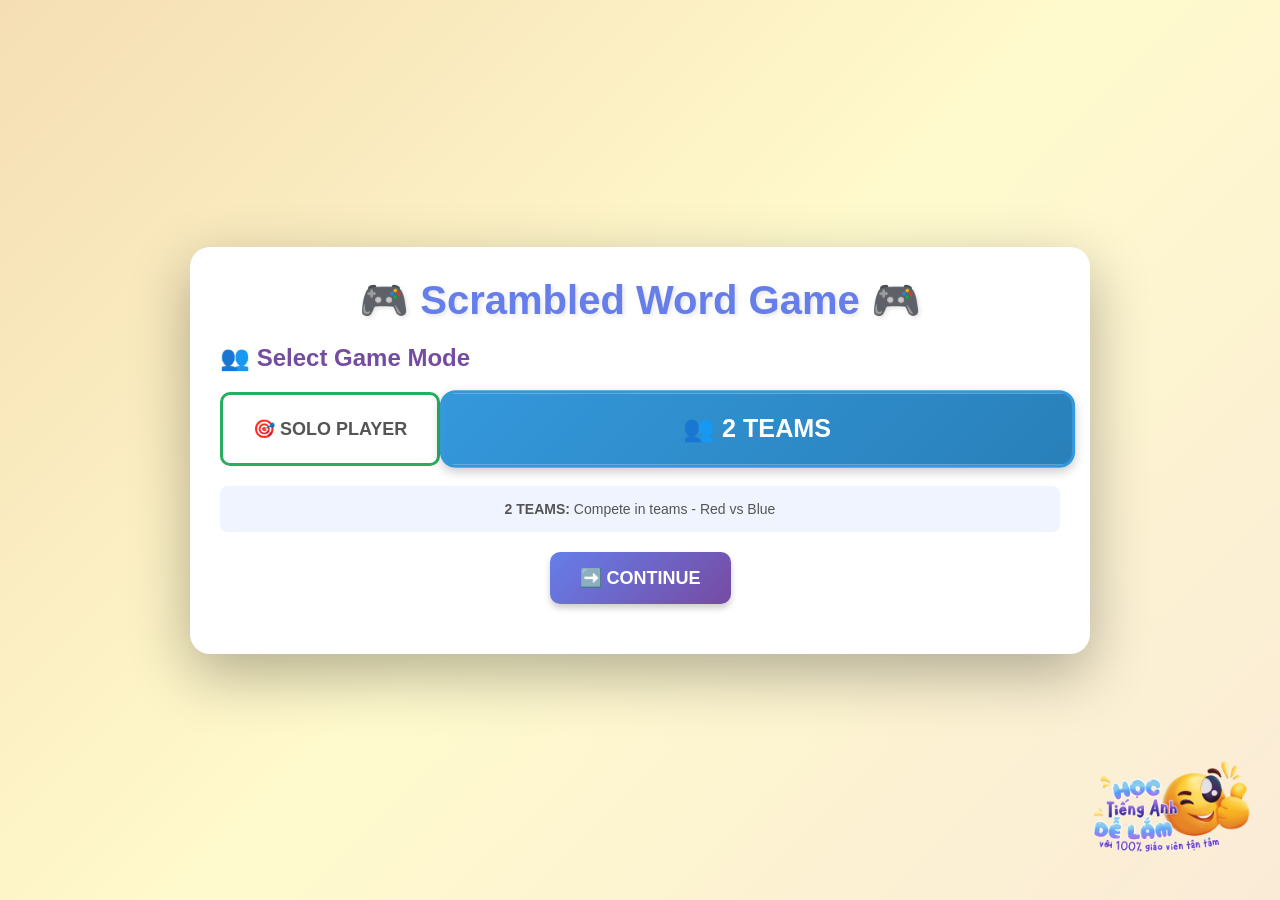
<file: scrambled-word-bk.html>
<!DOCTYPE html>
<html lang="en">
<head>
    <meta charset="UTF-8">
    <meta name="viewport" content="width=device-width, initial-scale=1.0">
    <title>Scrambled Word Game - Advanced</title>
    <style>
        * {
            margin: 0;
            padding: 0;
            box-sizing: border-box;
        }

        body {
            font-family: 'Comic Sans MS', 'Arial', sans-serif;
            background: linear-gradient(135deg, #f5deb3 0%, #fffacd 50%, #faebd7 100%);
            min-height: 100vh;
            padding: 20px;
            display: flex;
            justify-content: center;
            align-items: center;
        }

        .container {
            background: white;
            border-radius: 20px;
            padding: 30px;
            box-shadow: 0 20px 60px rgba(0,0,0,0.3);
            max-width: 900px;
            width: 100%;
        }

        h1 {
            text-align: center;
            color: #667eea;
            margin-bottom: 20px;
            font-size: 2.5em;
            text-shadow: 2px 2px 4px rgba(0,0,0,0.1);
        }

        .mode-section {
            margin-bottom: 20px;
        }

        .mode-section h2 {
            color: #764ba2;
            margin-bottom: 15px;
            font-size: 1.5em;
        }

        .mode-selector {
            display: flex;
            justify-content: center;
            gap: 15px;
            margin: 20px 0;
            flex-wrap: wrap;
        }

        .mode-btn {
            padding: 15px 30px;
            font-size: 18px;
            font-weight: bold;
            border: 3px solid #ddd;
            border-radius: 10px;
            cursor: pointer;
            transition: all 0.3s;
            background: white;
            color: #555;
        }

        .mode-btn:hover {
            transform: translateY(-2px);
            box-shadow: 0 6px 12px rgba(0,0,0,0.2);
        }

        .mode-btn.selected {
            border-color: #667eea;
            background: linear-gradient(135deg, #667eea 0%, #764ba2 100%);
            color: white;
            transform: scale(1.05);
        }

        .mode-btn.solo {
            border-color: #27ae60;
        }

        .mode-btn.solo.selected {
            background: linear-gradient(135deg, #27ae60 0%, #229954 100%);
        }

        .mode-btn.team {
            border-color: #3498db;
        }

        .mode-btn.team.selected {
            background: linear-gradient(135deg, #3498db 0%, #2980b9 100%);
        }

        .mode-info {
            background: #f0f4ff;
            padding: 15px;
            border-radius: 8px;
            margin: 15px 0;
            font-size: 14px;
            color: #555;
            text-align: center;
        }

        .setup-section {
            margin-bottom: 20px;
            display: none;
        }

        .setup-section h2 {
            color: #764ba2;
            margin-bottom: 15px;
            font-size: 1.5em;
        }

        .difficulty-selector {
            display: flex;
            justify-content: center;
            gap: 15px;
            margin: 20px 0;
            flex-wrap: wrap;
        }

        .difficulty-btn {
            padding: 15px 30px;
            font-size: 18px;
            font-weight: bold;
            border: 3px solid #ddd;
            border-radius: 10px;
            cursor: pointer;
            transition: all 0.3s;
            background: white;
            color: #555;
        }

        .difficulty-btn:hover {
            transform: translateY(-2px);
            box-shadow: 0 6px 12px rgba(0,0,0,0.2);
        }

        .difficulty-btn.selected {
            border-color: #667eea;
            background: linear-gradient(135deg, #667eea 0%, #764ba2 100%);
            color: white;
            transform: scale(1.05);
        }

        .difficulty-btn.easy {
            border-color: #27ae60;
        }

        .difficulty-btn.easy.selected {
            background: linear-gradient(135deg, #27ae60 0%, #229954 100%);
        }

        .difficulty-btn.normal {
            border-color: #f39c12;
        }

        .difficulty-btn.normal.selected {
            background: linear-gradient(135deg, #f39c12 0%, #e67e22 100%);
        }

        .difficulty-btn.hard {
            border-color: #e74c3c;
        }

        .difficulty-btn.hard.selected {
            background: linear-gradient(135deg, #e74c3c 0%, #c0392b 100%);
        }

        .difficulty-info {
            background: #f0f4ff;
            padding: 15px;
            border-radius: 8px;
            margin: 15px 0;
            font-size: 14px;
            color: #555;
            text-align: center;
        }

        textarea {
            width: 100%;
            min-height: 150px;
            padding: 15px;
            font-size: 16px;
            border: 3px solid #667eea;
            border-radius: 10px;
            font-family: 'Courier New', monospace;
            resize: vertical;
        }

        .example {
            background: #f0f4ff;
            padding: 10px;
            border-radius: 8px;
            margin: 10px 0;
            font-size: 14px;
            color: #555;
        }

        .btn {
            padding: 15px 30px;
            font-size: 18px;
            font-weight: bold;
            border: none;
            border-radius: 10px;
            cursor: pointer;
            transition: all 0.3s;
            text-transform: uppercase;
            box-shadow: 0 4px 6px rgba(0,0,0,0.2);
        }

        .btn:hover {
            transform: translateY(-2px);
            box-shadow: 0 6px 12px rgba(0,0,0,0.3);
        }

        .btn:active {
            transform: translateY(0);
        }

        .btn-primary {
            background: linear-gradient(135deg, #667eea 0%, #764ba2 100%);
            color: white;
        }

        .btn-red {
            background: #e74c3c;
            color: white;
        }

        .btn-blue {
            background: #3498db;
            color: white;
        }

        .btn-success {
            background: #27ae60;
            color: white;
        }

        .btn-secondary {
            background: #95a5a6;
            color: white;
        }

        .btn-gift {
            background: linear-gradient(135deg, #f39c12 0%, #e67e22 100%);
            color: white;
            animation: giftPulse 1.5s infinite;
        }

        @keyframes giftPulse {
            0%, 100% { transform: scale(1); }
            50% { transform: scale(1.05); }
        }

        .scoreboard {
            display: flex;
            justify-content: space-around;
            margin: 20px 0;
            gap: 20px;
        }

        .team {
            flex: 1;
            padding: 20px;
            border-radius: 15px;
            text-align: center;
            color: white;
            font-size: 24px;
            font-weight: bold;
            box-shadow: 0 4px 10px rgba(0,0,0,0.2);
        }

        .team-red {
            background: linear-gradient(135deg, #e74c3c 0%, #c0392b 100%);
        }

        .team-blue {
            background: linear-gradient(135deg, #3498db 0%, #2980b9 100%);
        }

        .solo-score {
            background: linear-gradient(135deg, #27ae60 0%, #229954 100%);
        }

        .team-score {
            font-size: 48px;
            margin-top: 10px;
            text-shadow: 2px 2px 4px rgba(0,0,0,0.3);
        }

        .difficulty-badge {
            display: inline-block;
            padding: 5px 15px;
            border-radius: 20px;
            font-size: 14px;
            font-weight: bold;
            margin-left: 10px;
        }

        .badge-easy {
            background: #27ae60;
            color: white;
        }

        .badge-normal {
            background: #f39c12;
            color: white;
        }

        .badge-hard {
            background: #e74c3c;
            color: white;
        }

        .game-section {
            display: none;
        }

        .hint-box {
            background: #fff9e6;
            padding: 20px;
            border-radius: 10px;
            margin: 20px 0;
            border: 3px dashed #f39c12;
            text-align: center;
        }

        .hint-label {
            color: #f39c12;
            font-weight: bold;
            font-size: 18px;
            margin-bottom: 10px;
        }

        .hint-text {
            color: #333;
            font-size: 22px;
            font-style: italic;
        }

        .letters-container {
            display: flex;
            flex-wrap: wrap;
            justify-content: center;
            gap: 10px;
            margin: 30px 0;
            min-height: 80px;
        }

        .letter-btn {
            width: 60px;
            height: 60px;
            font-size: 28px;
            font-weight: bold;
            background: linear-gradient(135deg, #ffd89b 0%, #19547b 100%);
            color: white;
            border: none;
            border-radius: 10px;
            cursor: pointer;
            transition: all 0.3s;
            box-shadow: 0 4px 8px rgba(0,0,0,0.2);
            text-transform: uppercase;
        }

        .letter-btn:hover:not(:disabled) {
            transform: scale(1.1) rotate(5deg);
        }

        .letter-btn:disabled {
            opacity: 0.3;
            cursor: not-allowed;
        }

        .answer-container {
            background: #ecf0f1;
            padding: 20px;
            border-radius: 10px;
            text-align: center;
            margin: 20px 0;
            min-height: 80px;
            display: flex;
            align-items: center;
            justify-content: center;
            border: 3px solid #34495e;
        }

        .answer-text {
            font-size: 36px;
            font-weight: bold;
            color: #2c3e50;
            letter-spacing: 5px;
            text-transform: uppercase;
        }

        .answer-letter {
            display: inline-block;
            min-width: 30px;
        }

        .answer-letter.prefilled {
            color: #27ae60;
        }

        .controls {
            display: flex;
            justify-content: center;
            gap: 15px;
            margin: 20px 0;
            flex-wrap: wrap;
        }

        .team-buttons {
            display: none;
            justify-content: center;
            gap: 20px;
            margin: 20px 0;
            animation: slideDown 0.5s ease;
        }

        .solo-buttons {
            display: none;
            justify-content: center;
            gap: 20px;
            margin: 20px 0;
            animation: slideDown 0.5s ease;
        }

        @keyframes slideDown {
            from {
                opacity: 0;
                transform: translateY(-20px);
            }
            to {
                opacity: 1;
                transform: translateY(0);
            }
        }

        @keyframes shake {
            0%, 100% { transform: translateX(0); }
            25% { transform: translateX(-10px); }
            75% { transform: translateX(10px); }
        }

        @keyframes bounce {
            0%, 100% { transform: translateY(0); }
            50% { transform: translateY(-20px); }
        }

        @keyframes pulse {
            0%, 100% { transform: scale(1); }
            50% { transform: scale(1.1); }
        }

        .shake {
            animation: shake 0.5s;
        }

        .bounce {
            animation: bounce 0.5s;
        }

        .pulse {
            animation: pulse 0.5s;
        }

        .feedback {
            text-align: center;
            font-size: 24px;
            font-weight: bold;
            margin: 15px 0;
            min-height: 30px;
        }

        .feedback.correct {
            color: #27ae60;
        }

        .feedback.wrong {
            color: #e74c3c;
        }

        .progress {
            text-align: center;
            font-size: 18px;
            color: #7f8c8d;
            margin: 10px 0;
        }

        .timer-container {
            text-align: center;
            margin: 15px 0;
        }

        .timer {
            display: inline-block;
            font-size: 36px;
            font-weight: bold;
            padding: 15px 30px;
            background: linear-gradient(135deg, #3498db 0%, #2980b9 100%);
            color: white;
            border-radius: 15px;
            box-shadow: 0 4px 10px rgba(0,0,0,0.2);
            min-width: 100px;
        }

        .timer.warning {
            background: linear-gradient(135deg, #f39c12 0%, #e67e22 100%);
            animation: timerPulse 1s infinite;
        }

        .timer.danger {
            background: linear-gradient(135deg, #e74c3c 0%, #c0392b 100%);
            animation: timerPulse 0.5s infinite;
        }

        @keyframes timerPulse {
            0%, 100% { transform: scale(1); }
            50% { transform: scale(1.1); }
        }

        .bonus-points {
            display: inline-block;
            margin-left: 10px;
            font-size: 18px;
            color: #27ae60;
            font-weight: bold;
        }

        .gift-modal {
            display: none;
            position: fixed;
            top: 0;
            left: 0;
            width: 100%;
            height: 100%;
            background: rgba(0,0,0,0.8);
            justify-content: center;
            align-items: center;
            z-index: 1000;
        }

        .gift-content {
            background: white;
            padding: 50px;
            border-radius: 20px;
            text-align: center;
            max-width: 500px;
            animation: bounce 1s;
        }

        .gift-content h2 {
            font-size: 48px;
            margin-bottom: 20px;
        }

        .gift-result {
            font-size: 32px;
            font-weight: bold;
            margin: 20px 0;
            color: #f39c12;
        }

        .gift-description {
            font-size: 18px;
            margin: 20px 0;
            color: #555;
        }

        .gift-team-select {
            margin: 20px 0;
            display: flex;
            flex-direction: column;
            gap: 15px;
            align-items: center;
        }

        .winner-modal {
            display: none;
            position: fixed;
            top: 0;
            left: 0;
            width: 100%;
            height: 100%;
            background: rgba(0,0,0,0.8);
            justify-content: center;
            align-items: center;
            z-index: 1000;
        }

        .winner-content {
            background: white;
            padding: 50px;
            border-radius: 20px;
            text-align: center;
            max-width: 500px;
            animation: bounce 1s;
        }

        .winner-content h2 {
            font-size: 36px;
            margin-bottom: 20px;
            color: #f39c12;
        }

        .winner-team {
            font-size: 36px;
            font-weight: bold;
            margin: 20px 0;
        }

        .final-scores {
            font-size: 24px;
            margin: 20px 0;
            color: #555;
            line-height: 1.5;
        }

        .game-mode-info {
            background: #f0f4ff;
            padding: 10px;
            border-radius: 8px;
            margin: 10px 0;
            font-size: 18px;
            color: #555;
        }

        .vocab-info-display {
            background: #e8f6f3;
            padding: 10px 15px;
            border-radius: 8px;
            margin: 10px 0;
            font-size: 16px;
            color: #27ae60;
            text-align: center;
        }

        /* Logo Animation */
        .logo-container {
            position: fixed;
            bottom: 20px;
            right: 20px;
            z-index: 999;
            animation: swing 3s ease-in-out infinite;
        }

        .logo-container img {
            width: 180px;
            height: auto;
            object-fit: contain;
            border-radius: 10px;
            /*box-shadow: 0 4px 15px rgba(0,0,0,0.3);*/
        }

        @keyframes swing {
            0%, 100% { 
                transform: rotate(0deg);
            }
            25% { 
                transform: rotate(10deg);
            }
            75% { 
                transform: rotate(-10deg);
            }
        }

        .hidden {
            display: none;
        }

        /* CSS mới cho phần từ điển */
        .vocabulary-section {
            margin: 20px 0;
            padding: 20px;
            background: #f8f9fa;
            border-radius: 10px;
            border: 2px solid #3498db;
        }

        .vocab-controls {
            display: flex;
            gap: 15px;
            margin: 15px 0;
            flex-wrap: wrap;
            align-items: center;
            justify-content: center;
        }

        .vocab-select {
            padding: 10px 15px;
            font-size: 16px;
            border: 2px solid #3498db;
            border-radius: 5px;
            background: white;
            min-width: 180px;
        }

        .load-vocab-btn {
            background: #3498db;
            color: white;
            border: none;
            padding: 10px 25px;
            border-radius: 5px;
            font-size: 16px;
            cursor: pointer;
            transition: all 0.3s;
        }

        .load-vocab-btn:hover {
            background: #2980b9;
            transform: translateY(-2px);
        }

        .vocab-info {
            background: #e8f4fc;
            padding: 10px;
            border-radius: 5px;
            margin-top: 10px;
            text-align: center;
            font-size: 14px;
            color: #2c3e50;
        }

        .file-upload {
            margin-top: 15px;
            padding-top: 15px;
            border-top: 1px dashed #3498db;
        }

        .upload-btn {
            display: inline-block;
            padding: 8px 15px;
            background: #f39c12;
            color: white;
            border-radius: 5px;
            cursor: pointer;
            font-size: 14px;
        }

        .file-name {
            font-size: 13px;
            color: #7f8c8d;
            margin-top: 5px;
        }

        .vocab-preview {
            background: #e8f6f3;
            padding: 10px;
            border-radius: 5px;
            margin-top: 10px;
            font-size: 14px;
            color: #27ae60;
        }

        @media (max-width: 768px) {
            h1 {
                font-size: 2em;
            }

            .letter-btn {
                width: 50px;
                height: 50px;
                font-size: 24px;
            }

            .answer-text {
                font-size: 28px;
            }

            .btn {
                padding: 12px 20px;
                font-size: 16px;
            }

            .logo-container img {
                width: 60px;
                height: 60px;
            }

            .difficulty-btn, .mode-btn {
                padding: 12px 20px;
                font-size: 16px;
            }

            .vocab-controls {
                flex-direction: column;
                align-items: stretch;
            }

            .vocab-select {
                width: 100%;
            }
        }
    </style>
</head>
<body>
    <div class="container">
        <h1>🎮 Scrambled Word Game 🎮</h1>

        <!-- Mode Selection Section -->
        <div class="mode-section" id="modeSection">
            <h2>👥 Select Game Mode</h2>
            <div class="mode-selector">
                <button class="mode-btn solo" onclick="selectMode('solo')">
                    🎯 SOLO PLAYER
                </button>
                <button class="mode-btn team selected" onclick="selectMode('team')">
                    👥 2 TEAMS
                </button>
            </div>
            <div class="mode-info" id="modeInfo">
                <strong>2 TEAMS:</strong> Compete in teams - Red vs Blue
            </div>
            <div style="text-align: center; margin-top: 20px;">
                <button class="btn btn-primary" onclick="proceedToSetup()">➡️ CONTINUE</button>
            </div>
        </div>

        <!-- Setup Section -->
        <div class="setup-section" id="setupSection">
            <h2>🎯 Select Difficulty Level</h2>
            <div class="difficulty-selector">
                <button class="difficulty-btn easy" onclick="selectDifficulty('easy')">
                    😊 EASY
                </button>
                <button class="difficulty-btn normal selected" onclick="selectDifficulty('normal')">
                    😐 NORMAL
                </button>
                <button class="difficulty-btn hard" onclick="selectDifficulty('hard')">
                    😈 HARD
                </button>
            </div>
            <div class="difficulty-info" id="difficultyInfo">
                <strong>NORMAL:</strong> Standard game mode
            </div>

            <!-- Phần từ điển mới -->
            <div class="vocabulary-section">
                <h2>📚 Load Vocabulary</h2>
                <div class="vocab-controls">
                    <select id="levelSelect" class="vocab-select">
                        <option value="">-- Select Level --</option>
                        <option value="Super Minds 0">Super Minds 0</option>
                        <option value="Super Minds 1">Super Minds 1</option>
                        <option value="Super Minds 2">Super Minds 2</option>
                        <option value="Super Minds 3">Super Minds 3</option>
                        <option value="Super Minds 4">Super Minds 4</option>
                        <option value="Super Minds 5">Super Minds 5</option>
                        <option value="Super Minds 6">Super Minds 6</option>
                    </select>
                    
                    <select id="unitSelect" class="vocab-select" disabled>
                        <option value="">-- Select Unit --</option>
                        <option value="Unit 0">Unit 0</option>
                        <option value="Unit 1">Unit 1</option>
                        <option value="Unit 2">Unit 2</option>
                        <option value="Unit 3">Unit 3</option>
                        <option value="Unit 4">Unit 4</option>
                        <option value="Unit 5">Unit 5</option>
                        <option value="Unit 6">Unit 6</option>
                        <option value="Unit 7">Unit 7</option>
                        <option value="Unit 8">Unit 8</option>
                        <option value="Unit 9">Unit 9</option>
                    </select>
                    
                    <button class="load-vocab-btn" onclick="loadVocabulary()" disabled>
                        📥 LOAD VOCABULARY
                    </button>
                </div>
                
                <div class="file-upload">
                    <label for="vocabFile" class="upload-btn">
                        📂 Or upload your vocabulary file
                    </label>
                    <input type="file" id="vocabFile" accept=".txt" style="display: none;" onchange="handleFileUpload()">
                    <div id="fileName" class="file-name">No file selected</div>
                    <div class="vocab-info">
                        <strong>File format:</strong> .txt file with format: === Level === [Unit X] word | hint
                    </div>
                </div>
                
                <div id="vocabPreview" class="vocab-preview" style="display: none;">
                    ✅ Vocabulary loaded! Click START GAME to play.
                </div>
            </div>

            <h2>📝 Game Vocabulary</h2>
            <div class="example">
                <strong>Format:</strong> word | hint (one per line)<br>
                <strong>Example:</strong> apple | A red fruit
            </div>
            <textarea id="wordInput" placeholder="Vocabulary will appear here after selection..."></textarea>

            <div style="text-align: center; margin-top: 20px;">
                <button class="btn btn-primary" onclick="startGame()">🚀 START GAME</button>
                <button class="btn btn-secondary" onclick="goBackToModeSelection()">⬅️ BACK</button>
            </div>
        </div>

        <!-- Game Section -->
        <div class="game-section" id="gameSection">
            <!-- Scoreboard -->
            <div class="scoreboard" id="scoreboard">
                <!-- This will be filled dynamically based on game mode -->
            </div>

            <!-- Thông tin Level và Unit đang chơi -->
            <div id="currentVocabInfo" class="vocab-info-display" style="display: none;">
                📚 Playing: <span id="currentLevelDisplay">-</span> | 📖 Unit: <span id="currentUnitDisplay">-</span>
            </div>

            <!-- Progress -->
            <div class="progress" id="progress">
                Word 1 / 10
                <span class="difficulty-badge" id="difficultyBadge"></span>
            </div>

            <!-- Timer -->
            <div class="timer-container">
                <div class="timer" id="timer">30</div>
                <span class="bonus-points" id="bonusPoints"></span>
            </div>

            <!-- Hint -->
            <div class="hint-box">
                <div class="hint-label">💡 HINT:</div>
                <div class="hint-text" id="hintText">...</div>
            </div>

            <!-- Scrambled Letters -->
            <div class="letters-container" id="lettersContainer"></div>

            <!-- Answer -->
            <div class="answer-container">
                <div class="answer-text" id="answerText">___</div>
            </div>

            <!-- Feedback -->
            <div class="feedback" id="feedback"></div>

            <!-- Team Selection Buttons -->
            <div class="team-buttons" id="teamButtons">
                <button class="btn btn-red" onclick="addToTeam('red')">➕ ADD TO RED TEAM</button>
                <button class="btn btn-blue" onclick="addToTeam('blue')">➕ ADD TO BLUE TEAM</button>
                <button class="btn btn-gift" onclick="openGiftBox()">🎁 MYSTERY GIFT</button>
            </div>

            <!-- Solo Player Buttons -->
            <div class="solo-buttons" id="soloButtons">
                <button class="btn btn-success" onclick="addToSolo()">➕ ADD TO MY SCORE</button>
                <button class="btn btn-gift" onclick="openGiftBox()">🎁 MYSTERY GIFT</button>
            </div>

            <!-- Next Button (shown after team selection) -->
            <div style="text-align: center; margin: 20px 0; display: none;" id="nextButtonContainer">
                <button class="btn btn-primary" onclick="nextWord()">➡️ NEXT WORD</button>
            </div>

            <!-- Controls -->
            <div class="controls">
                <button class="btn btn-success" onclick="checkAnswer()">✓ CHECK</button>
                <button class="btn btn-secondary" onclick="clearAnswer()">🔄 CLEAR</button>
                <button class="btn btn-secondary" onclick="skipWord()">⏭️ SKIP</button>
            </div>
        </div>

        <!-- Gift Modal -->
        <div class="gift-modal" id="giftModal">
            <div class="gift-content">
                <h2>🎁</h2>
                <div class="gift-result" id="giftResult"></div>
                <div class="gift-description" id="giftDescription"></div>
                
                <!-- Phần chọn đội khi ở chế độ team (thay thế cho prompt) -->
                <div class="gift-team-select" id="giftTeamSelect" style="display: none;">
                    <p style="margin-bottom: 15px; font-size: 18px;">Choose which team gets the gift:</p>
                    <div style="display: flex; gap: 15px; justify-content: center;">
                        <button class="btn btn-red" onclick="applyGiftToTeam('red')">🔴 RED TEAM</button>
                        <button class="btn btn-blue" onclick="applyGiftToTeam('blue')">🔵 BLUE TEAM</button>
                    </div>
                </div>
                
                <!-- Nút OK cho solo mode -->
                <button class="btn btn-primary" id="giftOkButton" onclick="applyGift()">OK</button>
            </div>
        </div>

        <!-- Winner Modal -->
        <div class="winner-modal" id="winnerModal">
            <div class="winner-content">
                <h2>🎉 CONGRATULATIONS!</h2>
                <div class="winner-team" id="winnerTeam"></div>
                
                <!-- Thêm thông tin Level và Unit vào đây -->
                <div id="vocabularyInfo" class="vocab-info-display" style="margin: 20px 0; font-size: 20px; padding: 15px;">
                    📚 <strong>Vocabulary:</strong> <span id="finalLevel">-</span> | 📖 <strong>Unit:</strong> <span id="finalUnit">-</span>
                </div>
                
                <div class="game-mode-info" id="gameModeInfo"></div>
                <div class="final-scores" id="finalScores"></div>
                <button class="btn btn-primary" onclick="playAgain()">🔄 PLAY AGAIN</button>
            </div>
        </div>
    </div>

    <!-- Logo -->
    <div class="logo-container">
        <img src="logo.png" alt="Logo">
    </div>

    <script>
        let words = [];
        let currentIndex = 0;
        let currentWord = '';
        let currentAnswer = '';
        let redTeamScore = 0;
        let blueTeamScore = 0;
        let soloScore = 0;
        let correctAnswer = false;
        let currentPoints = 0;
        let difficulty = 'normal';
        let gameMode = 'team'; // 'solo' or 'team'
        let prefilledPositions = [];
        let giftType = '';
        let selectedTeam = '';
        let timeLeft = 30;
        let timerInterval = null;
        let bonusPoints = 0;
        
        // Biến cho từ điển
        let vocabularyData = "";
        let selectedLevel = "";
        let selectedUnit = "";
        let defaultVocabulary = `=== Super Minds 0 ===
[Unit 0]
hello | A friendly greeting
goodbye | Saying when leaving
teacher | Person who teaches
student | Person who learns
school | Place of education

[Unit 1]
book | You read this
pencil | You write with this
classroom | Where you learn
desk | You sit at this
chair | You sit on this

=== Super Minds 1 ===
[Unit 0]
family | Mother, father, brothers, sisters
house | Place where you live
friend | Person you like
pet | Animal at home
car | Vehicle for driving

[Unit 1]
computer | Electronic device
ruler | You measure with this
eraser | Remove pencil marks
backpack | Carry books
notebook | Write notes in this`;

        // Audio elements
        const rightSound = new Audio('right.mp3');
        const wrongSound = new Audio('wrong.mp3');
        const winSound = new Audio('win.mp3');

        // Khởi tạo
        document.addEventListener('DOMContentLoaded', function() {
            // Enable unit select khi chọn level
            document.getElementById('levelSelect').addEventListener('change', function() {
                const unitSelect = document.getElementById('unitSelect');
                const loadBtn = document.querySelector('.load-vocab-btn');
                
                if (this.value) {
                    unitSelect.disabled = false;
                    loadBtn.disabled = false;
                } else {
                    unitSelect.disabled = true;
                    loadBtn.disabled = true;
                }
            });
            
            // Sử dụng từ điển mặc định
            vocabularyData = defaultVocabulary;
        });

        function selectMode(mode) {
            gameMode = mode;
            
            // Update button styles
            document.querySelectorAll('.mode-btn').forEach(btn => {
                btn.classList.remove('selected');
            });
            event.target.classList.add('selected');

            // Update info text
            const infoText = {
                'solo': '<strong>SOLO PLAYER:</strong> Play alone and beat your own high score! 🎯',
                'team': '<strong>2 TEAMS:</strong> Compete with friends - Red team vs Blue team! 👥'
            };
            document.getElementById('modeInfo').innerHTML = infoText[mode];
        }

        function proceedToSetup() {
            document.getElementById('modeSection').style.display = 'none';
            document.getElementById('setupSection').style.display = 'block';
        }

        function goBackToModeSelection() {
            document.getElementById('setupSection').style.display = 'none';
            document.getElementById('modeSection').style.display = 'block';
        }

        function selectDifficulty(level) {
            difficulty = level;
            
            // Update button styles
            document.querySelectorAll('.difficulty-btn').forEach(btn => {
                btn.classList.remove('selected');
            });
            event.target.classList.add('selected');

            // Update info text
            const infoText = {
                'easy': '<strong>EASY:</strong> First and last letters are revealed! 🎯',
                'normal': '<strong>NORMAL:</strong> Standard game mode 😊',
                'hard': '<strong>HARD:</strong> 3 extra random letters added! 😈'
            };
            document.getElementById('difficultyInfo').innerHTML = infoText[level];
        }

        // Xử lý upload file
        function handleFileUpload() {
            const fileInput = document.getElementById('vocabFile');
            const file = fileInput.files[0];
            
            if (!file) return;
            
            document.getElementById('fileName').textContent = `Selected: ${file.name}`;
            
            const reader = new FileReader();
            
            reader.onload = function(e) {
                vocabularyData = e.target.result;
                alert('✅ Vocabulary file loaded successfully! Now select Level and Unit.');
            };
            
            reader.onerror = function() {
                alert('❌ Error reading file. Please check the file format.');
            };
            
            reader.readAsText(file);
        }

        // Load từ điển
        function loadVocabulary() {
            const level = document.getElementById('levelSelect').value;
            const unit = document.getElementById('unitSelect').value;
            
            if (!level || !unit) {
                alert('Please select both Level and Unit');
                return;
            }
            
            // Lưu thông tin level và unit đã chọn
            selectedLevel = level;
            selectedUnit = unit;
            
            // Parse từ điển
            const wordsArray = parseVocabulary(level, unit);
            
            if (wordsArray.length === 0) {
                alert(`No vocabulary found for ${level} - ${unit}`);
                return;
            }
            
            // Format và hiển thị trong textarea
            let formattedText = "";
            wordsArray.forEach(item => {
                formattedText += `${item.word} | ${item.hint}\n`;
            });
            
            document.getElementById('wordInput').value = formattedText.trim();
            document.getElementById('vocabPreview').style.display = 'block';
            
            // Scroll đến textarea
            document.getElementById('wordInput').scrollIntoView({ behavior: 'smooth' });
        }

        // Parse từ điển từ dữ liệu
        function parseVocabulary(level, unit) {
            const words = [];
            const lines = vocabularyData.split('\n');
            let inCorrectLevel = false;
            let inCorrectUnit = false;
            
            for (let line of lines) {
                line = line.trim();
                
                if (line === `=== ${level} ===`) {
                    inCorrectLevel = true;
                    continue;
                } else if (line.startsWith('===') && inCorrectLevel) {
                    // Đã qua level khác
                    break;
                }
                
                if (inCorrectLevel) {
                    if (line === `[${unit}]`) {
                        inCorrectUnit = true;
                        continue;
                    } else if (line.startsWith('[') && inCorrectUnit) {
                        // Đã qua unit khác
                        break;
                    }
                    
                    if (inCorrectUnit && line.includes('|')) {
                        const parts = line.split('|').map(p => p.trim());
                        if (parts.length >= 2) {
                            words.push({
                                word: parts[0],
                                hint: parts[1]
                            });
                        }
                    }
                }
            }
            
            return words;
        }

        function startGame() {
            const input = document.getElementById('wordInput').value.trim();
            
            if (!input) {
                alert('Please load vocabulary or enter words manually!');
                return;
            }

            // Parse từ textarea
            const lines = input.split('\n').filter(line => line.trim());
            words = [];

            for (let line of lines) {
                const parts = line.split('|').map(s => s.trim());
                if (parts.length === 2 && parts[0] && parts[1]) {
                    words.push({
                        word: parts[0].toLowerCase(),
                        hint: parts[1]
                    });
                }
            }

            if (words.length === 0) {
                alert('No valid words found! Please check format: word | hint');
                return;
            }

            // Initialize game
            currentIndex = 0;
            redTeamScore = 0;
            blueTeamScore = 0;
            soloScore = 0;
            
            document.getElementById('setupSection').style.display = 'none';
            document.getElementById('gameSection').style.display = 'block';

            // Set up scoreboard based on game mode
            setupScoreboard();
            
            // Hiển thị thông tin Level và Unit
            if (selectedLevel && selectedUnit) {
                document.getElementById('currentVocabInfo').style.display = 'block';
                document.getElementById('currentLevelDisplay').textContent = selectedLevel;
                document.getElementById('currentUnitDisplay').textContent = selectedUnit;
            }

            // Set difficulty badge
            const badge = document.getElementById('difficultyBadge');
            badge.textContent = difficulty.toUpperCase();
            badge.className = `difficulty-badge badge-${difficulty}`;

            loadWord();
        }

        function setupScoreboard() {
            const scoreboard = document.getElementById('scoreboard');
            
            if (gameMode === 'team') {
                scoreboard.innerHTML = `
                    <div class="team team-red">
                        <div>🔴 RED TEAM</div>
                        <div class="team-score" id="redScore">0</div>
                    </div>
                    <div class="team team-blue">
                        <div>🔵 BLUE TEAM</div>
                        <div class="team-score" id="blueScore">0</div>
                    </div>
                `;
            } else {
                scoreboard.innerHTML = `
                    <div class="team solo-score" style="width: 100%; max-width: 400px; margin: 0 auto;">
                        <div>🎯 SOLO PLAYER</div>
                        <div class="team-score" id="soloScore">0</div>
                    </div>
                `;
            }
        }

        function loadWord() {
            if (currentIndex >= words.length) {
                endGame();
                return;
            }

            const wordData = words[currentIndex];
            currentWord = wordData.word;
            currentAnswer = '';
            correctAnswer = false;
            currentPoints = currentWord.length;
            prefilledPositions = [];
            timeLeft = 30;
            bonusPoints = 0;

            // Apply difficulty modifications
            if (difficulty === 'easy') {
                // Prefill first and last letters
                currentAnswer = currentWord[0] + '_'.repeat(currentWord.length - 2) + currentWord[currentWord.length - 1];
                prefilledPositions = [0, currentWord.length - 1];
            }

            // Update UI
            document.getElementById('progress').innerHTML = `
                Word ${currentIndex + 1} / ${words.length}
                <span class="difficulty-badge badge-${difficulty}">${difficulty.toUpperCase()}</span>
            `;
            document.getElementById('hintText').textContent = wordData.hint;
            updateAnswerDisplay();
            document.getElementById('feedback').textContent = '';
            document.getElementById('feedback').className = 'feedback';
            document.getElementById('teamButtons').style.display = 'none';
            document.getElementById('soloButtons').style.display = 'none';
            document.getElementById('nextButtonContainer').style.display = 'none';
            document.getElementById('bonusPoints').textContent = '';

            // Start timer
            startTimer();

            // Scramble and display letters
            displayScrambledLetters();
        }

        function startTimer() {
            // Clear any existing timer
            if (timerInterval) {
                clearInterval(timerInterval);
            }

            updateTimerDisplay();

            timerInterval = setInterval(() => {
                timeLeft--;
                updateTimerDisplay();

                if (timeLeft <= 0) {
                    clearInterval(timerInterval);
                    // Auto skip when time runs out
                    if (!correctAnswer) {
                        document.getElementById('feedback').textContent = '⏰ TIME\'S UP!';
                        document.getElementById('feedback').className = 'feedback wrong';
                        setTimeout(() => {
                            currentIndex++;
                            loadWord();
                        }, 1500);
                    }
                }
            }, 1000);
        }

        function updateTimerDisplay() {
            const timerDiv = document.getElementById('timer');
            timerDiv.textContent = timeLeft;

            // Remove all classes
            timerDiv.classList.remove('warning', 'danger');

            // Add appropriate class based on time
            if (timeLeft <= 10) {
                timerDiv.classList.add('danger');
            } else if (timeLeft <= 20) {
                timerDiv.classList.add('warning');
            }

            // Calculate bonus points (1 point per 10 seconds remaining)
            if (timeLeft > 0) {
                bonusPoints = Math.floor(timeLeft / 10);
                if (bonusPoints > 0 && correctAnswer) {
                    document.getElementById('bonusPoints').textContent = `+${bonusPoints} bonus! ⚡`;
                }
            }
        }

        function stopTimer() {
            if (timerInterval) {
                clearInterval(timerInterval);
                timerInterval = null;
            }
        }

        function displayScrambledLetters() {
            const container = document.getElementById('lettersContainer');
            container.innerHTML = '';

            // Get letters to scramble (excluding prefilled ones for easy mode)
            let lettersToScramble = [];
            for (let i = 0; i < currentWord.length; i++) {
                if (!prefilledPositions.includes(i)) {
                    lettersToScramble.push(currentWord[i]);
                }
            }

            // Scramble letters
            const scrambled = lettersToScramble.sort(() => Math.random() - 0.5);

            // Add fake letters for hard mode
            if (difficulty === 'hard') {
                const fakeLetters = ['b', 'c', 'd', 'f', 'g', 'h', 'j', 'k', 'l', 'm', 'n', 'p', 'q', 'r', 's', 't', 'v', 'w', 'x', 'y', 'z'];
                for (let i = 0; i < 3; i++) {
                    const randomLetter = fakeLetters[Math.floor(Math.random() * fakeLetters.length)];
                    scrambled.splice(Math.floor(Math.random() * scrambled.length), 0, randomLetter);
                }
            }

            // Create buttons
            scrambled.forEach((letter, index) => {
                const btn = document.createElement('button');
                btn.className = 'letter-btn';
                btn.textContent = letter;
                btn.onclick = () => selectLetter(index);
                btn.id = `letter-${index}`;
                container.appendChild(btn);
            });
        }

        function selectLetter(index) {
            const btn = document.getElementById(`letter-${index}`);
            if (btn.disabled) return;

            const letter = btn.textContent;

            // For easy mode, insert at next available position
            if (difficulty === 'easy') {
                let inserted = false;
                let newAnswer = currentAnswer.split('');
                for (let i = 1; i < currentWord.length - 1; i++) {
                    if (newAnswer[i] === '_') {
                        newAnswer[i] = letter;
                        inserted = true;
                        break;
                    }
                }
                if (inserted) {
                    currentAnswer = newAnswer.join('');
                    btn.disabled = true;
                }
            } else {
                // Normal and hard mode
                currentAnswer += letter;
                btn.disabled = true;
            }

            updateAnswerDisplay();
        }

        function updateAnswerDisplay() {
            const answerDiv = document.getElementById('answerText');
            
            if (difficulty === 'easy') {
                // Display with prefilled letters highlighted
                let html = '';
                for (let i = 0; i < currentAnswer.length; i++) {
                    const char = currentAnswer[i];
                    if (prefilledPositions.includes(i)) {
                        html += `<span class="answer-letter prefilled">${char}</span>`;
                    } else {
                        html += `<span class="answer-letter">${char === '_' ? '_' : char}</span>`;
                    }
                }
                answerDiv.innerHTML = html;
            } else {
                answerDiv.textContent = currentAnswer || '___';
            }
        }

        function clearAnswer() {
            if (difficulty === 'easy') {
                // Reset to prefilled letters only
                currentAnswer = currentWord[0] + '_'.repeat(currentWord.length - 2) + currentWord[currentWord.length - 1];
            } else {
                currentAnswer = '';
            }
            
            updateAnswerDisplay();
            
            // Re-enable all letter buttons
            const buttons = document.querySelectorAll('.letter-btn');
            buttons.forEach(btn => btn.disabled = false);

            document.getElementById('feedback').textContent = '';
        }

        function checkAnswer() {
            if (!currentAnswer || (difficulty === 'easy' && currentAnswer.includes('_'))) {
                return;
            }

            const feedback = document.getElementById('feedback');
            const answerBox = document.getElementById('answerText');

            if (currentAnswer.toLowerCase() === currentWord.toLowerCase()) {
                // Stop timer
                stopTimer();

                // Correct answer
                correctAnswer = true;
                
                // Calculate bonus points
                bonusPoints = Math.floor(timeLeft / 10);
                
                let bonusText = bonusPoints > 0 ? ` (+${bonusPoints} time bonus!)` : '';
                feedback.textContent = '🎉 CORRECT!' + bonusText + ' 🎉';
                feedback.className = 'feedback correct';
                answerBox.classList.add('bounce');
                
                if (bonusPoints > 0) {
                    document.getElementById('bonusPoints').textContent = `+${bonusPoints} bonus points! ⚡`;
                }
                
                rightSound.play().catch(e => console.log('Audio play failed:', e));

                // Show appropriate buttons based on game mode
                if (gameMode === 'team') {
                    document.getElementById('teamButtons').style.display = 'flex';
                } else {
                    document.getElementById('soloButtons').style.display = 'flex';
                }

                setTimeout(() => answerBox.classList.remove('bounce'), 500);
            } else {
                // Wrong answer
                feedback.textContent = '❌ WRONG! Try Again!';
                feedback.className = 'feedback wrong';
                answerBox.classList.add('shake');
                
                wrongSound.play().catch(e => console.log('Audio play failed:', e));

                setTimeout(() => {
                    answerBox.classList.remove('shake');
                    clearAnswer();
                }, 500);
            }
        }

        function addToTeam(team) {
            if (!correctAnswer) return;

            selectedTeam = team;
            
            // Add base points + bonus points
            const totalPoints = currentPoints + bonusPoints;

            if (team === 'red') {
                redTeamScore += totalPoints;
                document.getElementById('redScore').textContent = redTeamScore;
                document.querySelector('.team-red').classList.add('pulse');
                setTimeout(() => document.querySelector('.team-red').classList.remove('pulse'), 500);
            } else {
                blueTeamScore += totalPoints;
                document.getElementById('blueScore').textContent = blueTeamScore;
                document.querySelector('.team-blue').classList.add('pulse');
                setTimeout(() => document.querySelector('.team-blue').classList.remove('pulse'), 500);
            }

            // Hide team buttons and show next button
            document.getElementById('teamButtons').style.display = 'none';
            document.getElementById('nextButtonContainer').style.display = 'block';
        }

        function addToSolo() {
            if (!correctAnswer) return;
            
            // Add base points + bonus points
            const totalPoints = currentPoints + bonusPoints;
            soloScore += totalPoints;
            
            document.getElementById('soloScore').textContent = soloScore;
            document.querySelector('.solo-score').classList.add('pulse');
            setTimeout(() => document.querySelector('.solo-score').classList.remove('pulse'), 500);

            // Hide solo buttons and show next button
            document.getElementById('soloButtons').style.display = 'none';
            document.getElementById('nextButtonContainer').style.display = 'block';
        }

        function openGiftBox() {
            if (!correctAnswer) return;

            // Random gift: 0 = half points, 1 = double points, 2 = add points + continue
            const gifts = [
                {
                    type: 'half',
                    emoji: '😢',
                    title: 'OOPS!',
                    description: 'You lose half of the points from this answer!'
                },
                {
                    type: 'double',
                    emoji: '🎊',
                    title: 'JACKPOT!',
                    description: 'Your points are DOUBLED!'
                },
                {
                    type: 'continue',
                    emoji: '🌟',
                    title: 'BONUS!',
                    description: 'Get the points AND play the next word!'
                }
            ];

            const randomGift = gifts[Math.floor(Math.random() * gifts.length)];
            giftType = randomGift.type;

            document.getElementById('giftResult').textContent = randomGift.emoji + ' ' + randomGift.title;
            document.getElementById('giftDescription').textContent = randomGift.description;
            document.getElementById('giftModal').style.display = 'flex';
            
            // Hiển thị phần chọn đội nếu là chế độ team, ẩn nút OK
            if (gameMode === 'team') {
                document.getElementById('giftTeamSelect').style.display = 'flex';
                document.getElementById('giftOkButton').style.display = 'none';
            } else {
                document.getElementById('giftTeamSelect').style.display = 'none';
                document.getElementById('giftOkButton').style.display = 'block';
            }
        }

        function applyGift() {
            document.getElementById('giftModal').style.display = 'none';

            // Chỉ gọi cho solo mode
            if (gameMode === 'solo') {
                applyGiftToSolo();
                return;
            }
        }

        function applyGiftToTeam(team) {
            document.getElementById('giftModal').style.display = 'none';
            
            // Calculate base points (with bonus)
            let basePoints = currentPoints + bonusPoints;
            let pointsToAdd = basePoints;

            if (giftType === 'half') {
                pointsToAdd = Math.floor(basePoints / 2);
            } else if (giftType === 'double') {
                pointsToAdd = basePoints * 2;
            }

            // Apply points to selected team
            if (team === 'red') {
                redTeamScore += pointsToAdd;
                document.getElementById('redScore').textContent = redTeamScore;
                document.querySelector('.team-red').classList.add('pulse');
                setTimeout(() => document.querySelector('.team-red').classList.remove('pulse'), 500);
            } else {
                blueTeamScore += pointsToAdd;
                document.getElementById('blueScore').textContent = blueTeamScore;
                document.querySelector('.team-blue').classList.add('pulse');
                setTimeout(() => document.querySelector('.team-blue').classList.remove('pulse'), 500);
            }

            // Hide team buttons
            document.getElementById('teamButtons').style.display = 'none';
            
            // For 'continue' gift type, we'll handle it in nextWord function
            if (giftType === 'continue') {
                alert('BONUS! You can play the next word now!');
            }
            
            document.getElementById('nextButtonContainer').style.display = 'block';
        }

        function applyGiftToSolo() {
            // Calculate base points (with bonus)
            let basePoints = currentPoints + bonusPoints;
            let pointsToAdd = basePoints;

            if (giftType === 'half') {
                pointsToAdd = Math.floor(basePoints / 2);
            } else if (giftType === 'double') {
                pointsToAdd = basePoints * 2;
            }

            // Apply points to solo player
            soloScore += pointsToAdd;
            document.getElementById('soloScore').textContent = soloScore;
            document.querySelector('.solo-score').classList.add('pulse');
            setTimeout(() => document.querySelector('.solo-score').classList.remove('pulse'), 500);

            // Hide solo buttons and show next button
            document.getElementById('soloButtons').style.display = 'none';
            
            // For 'continue' gift type, we'll handle it in nextWord function
            if (giftType === 'continue') {
                alert('BONUS! You can play the next word now!');
            }
            
            document.getElementById('nextButtonContainer').style.display = 'block';
        }

        function skipWord() {
            stopTimer();
            currentIndex++;
            loadWord();
        }

        function nextWord() {
            // Move to next word (or reload if continue gift)
            if (giftType === 'continue') {
                // Reset gift type and reload current word
                giftType = '';
                loadWord();
            } else {
                currentIndex++;
                loadWord();
            }
        }

        function endGame() {
            stopTimer();
            
            const modal = document.getElementById('winnerModal');
            const winnerTeam = document.getElementById('winnerTeam');
            const finalScores = document.getElementById('finalScores');
            const gameModeInfo = document.getElementById('gameModeInfo');
            const finalLevel = document.getElementById('finalLevel');
            const finalUnit = document.getElementById('finalUnit');

            let winner = '';
            let winnerColor = '';

            // Hiển thị thông tin Level và Unit
            if (selectedLevel && selectedUnit) {
                finalLevel.textContent = selectedLevel;
                finalUnit.textContent = selectedUnit;
                document.getElementById('vocabularyInfo').style.display = 'block';
            } else {
                document.getElementById('vocabularyInfo').style.display = 'none';
            }

            if (gameMode === 'team') {
                // Hiển thị thông tin chế độ chơi
                gameModeInfo.innerHTML = `<strong>Game Mode:</strong> 2 Teams | <strong>Difficulty:</strong> ${difficulty.toUpperCase()}`;
                
                if (redTeamScore > blueTeamScore) {
                    winner = '🔴 RED TEAM WINS! 🔴';
                    winnerColor = '#e74c3c';
                } else if (blueTeamScore > redTeamScore) {
                    winner = '🔵 BLUE TEAM WINS! 🔵';
                    winnerColor = '#3498db';
                } else {
                    winner = '🤝 IT\'S A DRAW! 🤝';
                    winnerColor = '#f39c12';
                }
                
                finalScores.innerHTML = `
                    <div>🔴 Red Team: <strong>${redTeamScore}</strong> points</div>
                    <div>🔵 Blue Team: <strong>${blueTeamScore}</strong> points</div>
                    <div style="margin-top: 10px; font-size: 20px;">Total words played: <strong>${words.length}</strong></div>
                `;
            } else {
                // SOLO MODE
                gameModeInfo.innerHTML = `<strong>Game Mode:</strong> Solo Player | <strong>Difficulty:</strong> ${difficulty.toUpperCase()}`;
                
                winner = 'Well done!';
                winnerColor = '#27ae60';
                finalScores.innerHTML = `
                    <div>🎯 Your Final Score: <strong>${soloScore}</strong> points</div>
                    <div style="margin-top: 10px;">Total words completed: <strong>${words.length}</strong></div>
                    <div>Average score per word: <strong>${(soloScore / words.length).toFixed(1)}</strong> points</div>
                `;
            }

            winnerTeam.textContent = winner;
            winnerTeam.style.color = winnerColor;

            modal.style.display = 'flex';
            
            winSound.play().catch(e => console.log('Audio play failed:', e));
        }

        function playAgain() {
            // Stop timer
            stopTimer();
            
            // Reset all variables
            words = [];
            currentIndex = 0;
            currentWord = '';
            currentAnswer = '';
            redTeamScore = 0;
            blueTeamScore = 0;
            soloScore = 0;
            correctAnswer = false;
            currentPoints = 0;
            prefilledPositions = [];
            giftType = '';
            selectedTeam = '';
            timeLeft = 30;
            bonusPoints = 0;
            gameMode = 'team';
            selectedLevel = "";
            selectedUnit = "";
            
            // Reset UI
            document.getElementById('winnerModal').style.display = 'none';
            document.getElementById('gameSection').style.display = 'none';
            document.getElementById('modeSection').style.display = 'block';
            document.getElementById('setupSection').style.display = 'none';
            document.getElementById('wordInput').value = '';
            document.getElementById('vocabPreview').style.display = 'none';
            document.getElementById('currentVocabInfo').style.display = 'none';
            document.getElementById('timer').textContent = '30';
            document.getElementById('timer').className = 'timer';
            document.getElementById('bonusPoints').textContent = '';
            document.getElementById('feedback').textContent = '';
            document.getElementById('answerText').textContent = '___';
            document.getElementById('nextButtonContainer').style.display = 'none';
            document.getElementById('teamButtons').style.display = 'none';
            document.getElementById('soloButtons').style.display = 'none';
            document.getElementById('giftTeamSelect').style.display = 'none';
            document.getElementById('giftOkButton').style.display = 'block';
            
            // Reset selections
            document.getElementById('levelSelect').value = '';
            document.getElementById('unitSelect').value = '';
            document.getElementById('unitSelect').disabled = true;
            document.querySelector('.load-vocab-btn').disabled = true;
            
            // Reset mode and difficulty
            document.querySelectorAll('.mode-btn').forEach(btn => {
                btn.classList.remove('selected');
            });
            document.querySelector('.mode-btn.team').classList.add('selected');
            document.getElementById('modeInfo').innerHTML = '<strong>2 TEAMS:</strong> Compete in teams - Red vs Blue';
            
            document.querySelectorAll('.difficulty-btn').forEach(btn => {
                btn.classList.remove('selected');
            });
            document.querySelector('.difficulty-btn.normal').classList.add('selected');
            document.getElementById('difficultyInfo').innerHTML = '<strong>NORMAL:</strong> Standard game mode 😊';
        }
    </script>
</body>
</html>
</file>
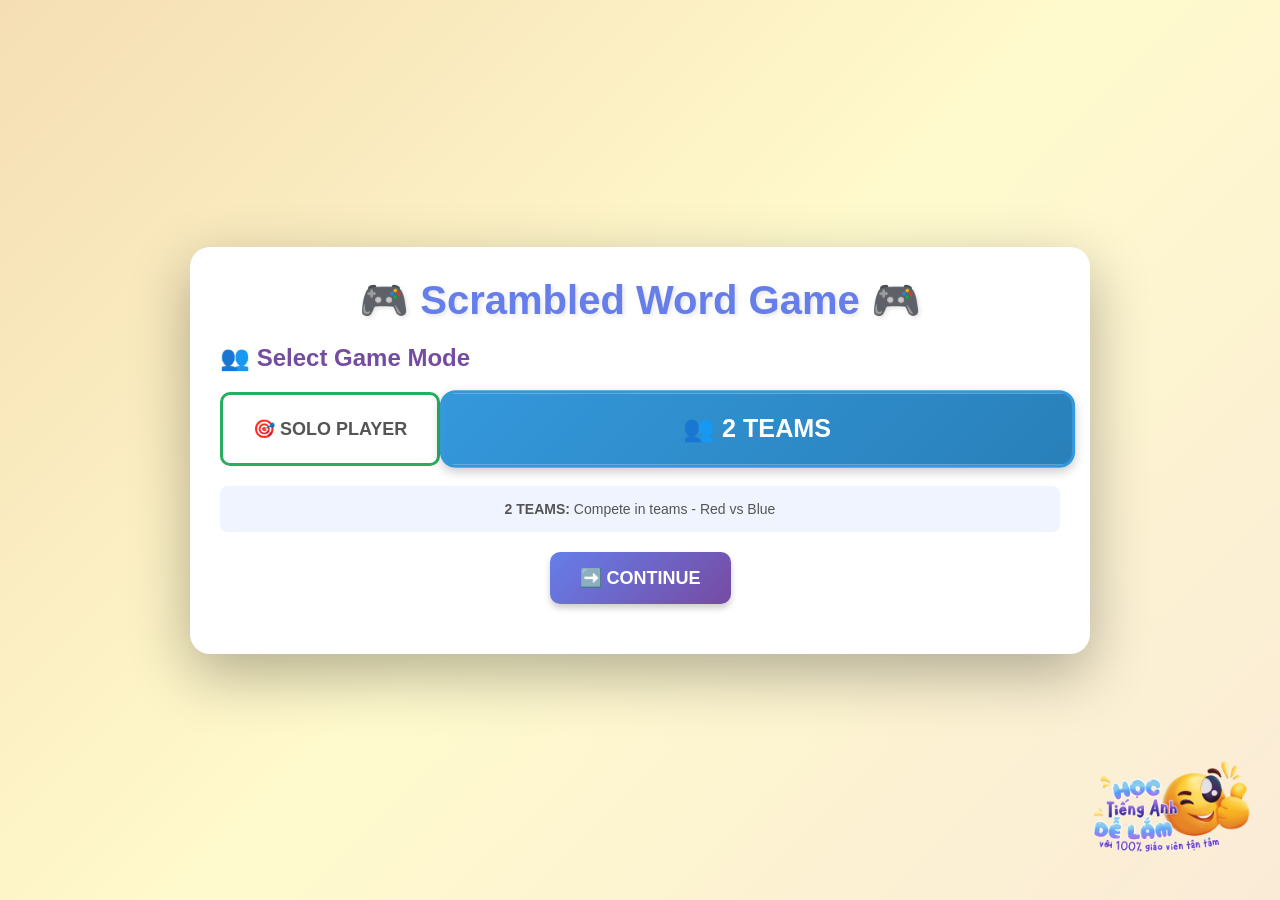
<file: scrambled-word.html>
<!DOCTYPE html>
<html lang="en">
<head>
    <meta charset="UTF-8">
    <meta name="viewport" content="width=device-width, initial-scale=1.0">
    <title>Scrambled Word Game - Advanced</title>
    <style>
        * {
            margin: 0;
            padding: 0;
            box-sizing: border-box;
        }

        body {
            font-family: 'Comic Sans MS', 'Arial', sans-serif;
            background: linear-gradient(135deg, #f5deb3 0%, #fffacd 50%, #faebd7 100%);
            min-height: 100vh;
            padding: 20px;
            display: flex;
            justify-content: center;
            align-items: center;
        }

        .container {
            background: white;
            border-radius: 20px;
            padding: 30px;
            box-shadow: 0 20px 60px rgba(0,0,0,0.3);
            max-width: 900px;
            width: 100%;
        }

        h1 {
            text-align: center;
            color: #667eea;
            margin-bottom: 20px;
            font-size: 2.5em;
            text-shadow: 2px 2px 4px rgba(0,0,0,0.1);
        }

        .mode-section {
            margin-bottom: 20px;
        }

        .mode-section h2 {
            color: #764ba2;
            margin-bottom: 15px;
            font-size: 1.5em;
        }

        .mode-selector {
            display: flex;
            justify-content: center;
            gap: 15px;
            margin: 20px 0;
            flex-wrap: wrap;
        }

        .mode-btn {
            padding: 15px 30px;
            font-size: 18px;
            font-weight: bold;
            border: 3px solid #ddd;
            border-radius: 10px;
            cursor: pointer;
            transition: all 0.3s;
            background: white;
            color: #555;
        }

        .mode-btn:hover {
            transform: translateY(-2px);
            box-shadow: 0 6px 12px rgba(0,0,0,0.2);
        }

        .mode-btn.selected {
            border-color: #667eea;
            background: linear-gradient(135deg, #667eea 0%, #764ba2 100%);
            color: white;
            transform: scale(1.05);
        }

        .mode-btn.solo {
            border-color: #27ae60;
        }

        .mode-btn.solo.selected {
            background: linear-gradient(135deg, #27ae60 0%, #229954 100%);
        }

        .mode-btn.team {
            border-color: #3498db;
        }

        .mode-btn.team.selected {
            background: linear-gradient(135deg, #3498db 0%, #2980b9 100%);
        }

        .mode-info {
            background: #f0f4ff;
            padding: 15px;
            border-radius: 8px;
            margin: 15px 0;
            font-size: 14px;
            color: #555;
            text-align: center;
        }

        .setup-section {
            margin-bottom: 20px;
            display: none;
        }

        .setup-section h2 {
            color: #764ba2;
            margin-bottom: 15px;
            font-size: 1.5em;
        }

        .difficulty-selector {
            display: flex;
            justify-content: center;
            gap: 15px;
            margin: 20px 0;
            flex-wrap: wrap;
        }

        .difficulty-btn {
            padding: 15px 30px;
            font-size: 18px;
            font-weight: bold;
            border: 3px solid #ddd;
            border-radius: 10px;
            cursor: pointer;
            transition: all 0.3s;
            background: white;
            color: #555;
        }

        .difficulty-btn:hover {
            transform: translateY(-2px);
            box-shadow: 0 6px 12px rgba(0,0,0,0.2);
        }

        .difficulty-btn.selected {
            border-color: #667eea;
            background: linear-gradient(135deg, #667eea 0%, #764ba2 100%);
            color: white;
            transform: scale(1.05);
        }

        .difficulty-btn.easy {
            border-color: #27ae60;
        }

        .difficulty-btn.easy.selected {
            background: linear-gradient(135deg, #27ae60 0%, #229954 100%);
        }

        .difficulty-btn.normal {
            border-color: #f39c12;
        }

        .difficulty-btn.normal.selected {
            background: linear-gradient(135deg, #f39c12 0%, #e67e22 100%);
        }

        .difficulty-btn.hard {
            border-color: #e74c3c;
        }

        .difficulty-btn.hard.selected {
            background: linear-gradient(135deg, #e74c3c 0%, #c0392b 100%);
        }

        .difficulty-info {
            background: #f0f4ff;
            padding: 15px;
            border-radius: 8px;
            margin: 15px 0;
            font-size: 14px;
            color: #555;
            text-align: center;
        }

        .btn {
            padding: 15px 30px;
            font-size: 18px;
            font-weight: bold;
            border: none;
            border-radius: 10px;
            cursor: pointer;
            transition: all 0.3s;
            text-transform: uppercase;
            box-shadow: 0 4px 6px rgba(0,0,0,0.2);
        }

        .btn:hover {
            transform: translateY(-2px);
            box-shadow: 0 6px 12px rgba(0,0,0,0.3);
        }

        .btn:active {
            transform: translateY(0);
        }

        .btn-primary {
            background: linear-gradient(135deg, #667eea 0%, #764ba2 100%);
            color: white;
        }

        .btn-red {
            background: #e74c3c;
            color: white;
        }

        .btn-blue {
            background: #3498db;
            color: white;
        }

        .btn-success {
            background: #27ae60;
            color: white;
        }

        .btn-secondary {
            background: #95a5a6;
            color: white;
        }

        .btn-gift {
            background: linear-gradient(135deg, #f39c12 0%, #e67e22 100%);
            color: white;
            animation: giftPulse 1.5s infinite;
        }

        @keyframes giftPulse {
            0%, 100% { transform: scale(1); }
            50% { transform: scale(1.05); }
        }

        .scoreboard {
            display: flex;
            justify-content: space-around;
            margin: 20px 0;
            gap: 20px;
        }

        .team {
            flex: 1;
            padding: 20px;
            border-radius: 15px;
            text-align: center;
            color: white;
            font-size: 24px;
            font-weight: bold;
            box-shadow: 0 4px 10px rgba(0,0,0,0.2);
        }

        .team-red {
            background: linear-gradient(135deg, #e74c3c 0%, #c0392b 100%);
        }

        .team-blue {
            background: linear-gradient(135deg, #3498db 0%, #2980b9 100%);
        }

        .solo-score {
            background: linear-gradient(135deg, #27ae60 0%, #229954 100%);
        }

        .team-score {
            font-size: 48px;
            margin-top: 10px;
            text-shadow: 2px 2px 4px rgba(0,0,0,0.3);
        }

        .difficulty-badge {
            display: inline-block;
            padding: 5px 15px;
            border-radius: 20px;
            font-size: 14px;
            font-weight: bold;
            margin-left: 10px;
        }

        .badge-easy {
            background: #27ae60;
            color: white;
        }

        .badge-normal {
            background: #f39c12;
            color: white;
        }

        .badge-hard {
            background: #e74c3c;
            color: white;
        }

        .game-section {
            display: none;
        }

        .hint-box {
            background: #fff9e6;
            padding: 20px;
            border-radius: 10px;
            margin: 20px 0;
            border: 3px dashed #f39c12;
            text-align: center;
        }

        .hint-label {
            color: #f39c12;
            font-weight: bold;
            font-size: 18px;
            margin-bottom: 10px;
        }

        .hint-text {
            color: #333;
            font-size: 22px;
            font-style: italic;
        }

        .letters-container {
            display: flex;
            flex-wrap: wrap;
            justify-content: center;
            gap: 10px;
            margin: 30px 0;
            min-height: 80px;
        }

        .letter-btn {
            width: 60px;
            height: 60px;
            font-size: 28px;
            font-weight: bold;
            background: linear-gradient(135deg, #ffd89b 0%, #19547b 100%);
            color: white;
            border: none;
            border-radius: 10px;
            cursor: pointer;
            transition: all 0.3s;
            box-shadow: 0 4px 8px rgba(0,0,0,0.2);
            text-transform: uppercase;
        }

        .letter-btn:hover:not(:disabled) {
            transform: scale(1.1) rotate(5deg);
        }

        .letter-btn:disabled {
            opacity: 0.3;
            cursor: not-allowed;
        }

        .answer-container {
            background: #ecf0f1;
            padding: 20px;
            border-radius: 10px;
            text-align: center;
            margin: 20px 0;
            min-height: 80px;
            display: flex;
            align-items: center;
            justify-content: center;
            border: 3px solid #34495e;
        }

        .answer-text {
            font-size: 36px;
            font-weight: bold;
            color: #2c3e50;
            letter-spacing: 5px;
            text-transform: uppercase;
        }

        .answer-letter {
            display: inline-block;
            min-width: 30px;
        }

        .answer-letter.prefilled {
            color: #27ae60;
        }

        .controls {
            display: flex;
            justify-content: center;
            gap: 15px;
            margin: 20px 0;
            flex-wrap: wrap;
        }

        .team-buttons {
            display: none;
            justify-content: center;
            gap: 20px;
            margin: 20px 0;
            animation: slideDown 0.5s ease;
        }

        .solo-buttons {
            display: none;
            justify-content: center;
            gap: 20px;
            margin: 20px 0;
            animation: slideDown 0.5s ease;
        }

        @keyframes slideDown {
            from {
                opacity: 0;
                transform: translateY(-20px);
            }
            to {
                opacity: 1;
                transform: translateY(0);
            }
        }

        @keyframes shake {
            0%, 100% { transform: translateX(0); }
            25% { transform: translateX(-10px); }
            75% { transform: translateX(10px); }
        }

        @keyframes bounce {
            0%, 100% { transform: translateY(0); }
            50% { transform: translateY(-20px); }
        }

        @keyframes pulse {
            0%, 100% { transform: scale(1); }
            50% { transform: scale(1.1); }
        }

        .shake {
            animation: shake 0.5s;
        }

        .bounce {
            animation: bounce 0.5s;
        }

        .pulse {
            animation: pulse 0.5s;
        }

        .feedback {
            text-align: center;
            font-size: 24px;
            font-weight: bold;
            margin: 15px 0;
            min-height: 30px;
        }

        .feedback.correct {
            color: #27ae60;
        }

        .feedback.wrong {
            color: #e74c3c;
        }

        .progress {
            text-align: center;
            font-size: 18px;
            color: #7f8c8d;
            margin: 10px 0;
        }

        .timer-container {
            text-align: center;
            margin: 15px 0;
        }

        .timer {
            display: inline-block;
            font-size: 36px;
            font-weight: bold;
            padding: 15px 30px;
            background: linear-gradient(135deg, #3498db 0%, #2980b9 100%);
            color: white;
            border-radius: 15px;
            box-shadow: 0 4px 10px rgba(0,0,0,0.2);
            min-width: 100px;
        }

        .timer.warning {
            background: linear-gradient(135deg, #f39c12 0%, #e67e22 100%);
            animation: timerPulse 1s infinite;
        }

        .timer.danger {
            background: linear-gradient(135deg, #e74c3c 0%, #c0392b 100%);
            animation: timerPulse 0.5s infinite;
        }

        @keyframes timerPulse {
            0%, 100% { transform: scale(1); }
            50% { transform: scale(1.1); }
        }

        .bonus-points {
            display: inline-block;
            margin-left: 10px;
            font-size: 18px;
            color: #27ae60;
            font-weight: bold;
        }

        .gift-modal {
            display: none;
            position: fixed;
            top: 0;
            left: 0;
            width: 100%;
            height: 100%;
            background: rgba(0,0,0,0.8);
            justify-content: center;
            align-items: center;
            z-index: 1000;
        }

        .gift-content {
            background: white;
            padding: 50px;
            border-radius: 20px;
            text-align: center;
            max-width: 500px;
            animation: bounce 1s;
        }

        .gift-content h2 {
            font-size: 48px;
            margin-bottom: 20px;
        }

        .gift-result {
            font-size: 32px;
            font-weight: bold;
            margin: 20px 0;
            color: #f39c12;
        }

        .gift-description {
            font-size: 18px;
            margin: 20px 0;
            color: #555;
        }

        .gift-team-select {
            margin: 20px 0;
            display: flex;
            flex-direction: column;
            gap: 15px;
            align-items: center;
        }

        .winner-modal {
            display: none;
            position: fixed;
            top: 0;
            left: 0;
            width: 100%;
            height: 100%;
            background: rgba(0,0,0,0.8);
            justify-content: center;
            align-items: center;
            z-index: 1000;
        }

        .winner-content {
            background: white;
            padding: 50px;
            border-radius: 20px;
            text-align: center;
            max-width: 500px;
            animation: bounce 1s;
        }

        .winner-content h2 {
            font-size: 36px;
            margin-bottom: 20px;
            color: #f39c12;
        }

        .winner-team {
            font-size: 36px;
            font-weight: bold;
            margin: 20px 0;
        }

        .final-scores {
            font-size: 24px;
            margin: 20px 0;
            color: #555;
            line-height: 1.5;
        }

        .game-mode-info {
            background: #f0f4ff;
            padding: 10px;
            border-radius: 8px;
            margin: 10px 0;
            font-size: 18px;
            color: #555;
        }

        .vocab-info-display {
            background: #e8f6f3;
            padding: 10px 15px;
            border-radius: 8px;
            margin: 10px 0;
            font-size: 16px;
            color: #27ae60;
            text-align: center;
        }

        /* Logo Animation */
        .logo-container {
            position: fixed;
            bottom: 20px;
            right: 20px;
            z-index: 999;
            animation: swing 3s ease-in-out infinite;
        }

        .logo-container img {
            width: 180px;
            height: auto;
            object-fit: contain;
            border-radius: 10px;
        }

        @keyframes swing {
            0%, 100% { 
                transform: rotate(0deg);
            }
            25% { 
                transform: rotate(10deg);
            }
            75% { 
                transform: rotate(-10deg);
            }
        }

        .hidden {
            display: none;
        }

        /* CSS cho phần từ điển */
        .vocabulary-section {
            margin: 20px 0;
            padding: 20px;
            background: #f8f9fa;
            border-radius: 10px;
            border: 2px solid #3498db;
        }

        .vocab-controls {
            display: flex;
            gap: 15px;
            margin: 15px 0;
            flex-wrap: wrap;
            align-items: center;
            justify-content: center;
        }

        .vocab-select {
            padding: 10px 15px;
            font-size: 16px;
            border: 2px solid #3498db;
            border-radius: 5px;
            background: white;
            min-width: 180px;
        }

        .load-vocab-btn {
            background: #3498db;
            color: white;
            border: none;
            padding: 10px 25px;
            border-radius: 5px;
            font-size: 16px;
            cursor: pointer;
            transition: all 0.3s;
        }

        .load-vocab-btn:hover {
            background: #2980b9;
            transform: translateY(-2px);
        }

        .vocab-info {
            background: #e8f4fc;
            padding: 10px;
            border-radius: 5px;
            margin-top: 10px;
            text-align: center;
            font-size: 14px;
            color: #2c3e50;
        }

        .vocab-preview {
            background: #e8f6f3;
            padding: 10px;
            border-radius: 5px;
            margin-top: 10px;
            font-size: 14px;
            color: #27ae60;
            text-align: center;
        }

        .vocab-status {
            padding: 10px;
            border-radius: 5px;
            margin: 10px 0;
            text-align: center;
            font-weight: bold;
        }

        .status-success {
            background: #d4edda;
            color: #155724;
            border: 1px solid #c3e6cb;
        }

        .status-error {
            background: #f8d7da;
            color: #721c24;
            border: 1px solid #f5c6cb;
        }

        .status-loading {
            background: #fff3cd;
            color: #856404;
            border: 1px solid #ffeaa7;
        }

        @media (max-width: 768px) {
            h1 {
                font-size: 2em;
            }

            .letter-btn {
                width: 50px;
                height: 50px;
                font-size: 24px;
            }

            .answer-text {
                font-size: 28px;
            }

            .btn {
                padding: 12px 20px;
                font-size: 16px;
            }

            .logo-container img {
                width: 60px;
                height: 60px;
            }

            .difficulty-btn, .mode-btn {
                padding: 12px 20px;
                font-size: 16px;
            }

            .vocab-controls {
                flex-direction: column;
                align-items: stretch;
            }

            .vocab-select {
                width: 100%;
            }
        }
    </style>
</head>
<body>
    <div class="container">
        <h1>🎮 Scrambled Word Game 🎮</h1>

        <!-- Mode Selection Section -->
        <div class="mode-section" id="modeSection">
            <h2>👥 Select Game Mode</h2>
            <div class="mode-selector">
                <button class="mode-btn solo" onclick="selectMode('solo')">
                    🎯 SOLO PLAYER
                </button>
                <button class="mode-btn team selected" onclick="selectMode('team')">
                    👥 2 TEAMS
                </button>
            </div>
            <div class="mode-info" id="modeInfo">
                <strong>2 TEAMS:</strong> Compete in teams - Red vs Blue
            </div>
            <div style="text-align: center; margin-top: 20px;">
                <button class="btn btn-primary" onclick="proceedToSetup()">➡️ CONTINUE</button>
            </div>
        </div>

        <!-- Setup Section -->
        <div class="setup-section" id="setupSection">
            <h2>🎯 Select Difficulty Level</h2>
            <div class="difficulty-selector">
                <button class="difficulty-btn easy" onclick="selectDifficulty('easy')">
                    😊 EASY
                </button>
                <button class="difficulty-btn normal selected" onclick="selectDifficulty('normal')">
                    😐 NORMAL
                </button>
                <button class="difficulty-btn hard" onclick="selectDifficulty('hard')">
                    😈 HARD
                </button>
            </div>
            <div class="difficulty-info" id="difficultyInfo">
                <strong>NORMAL:</strong> Standard game mode
            </div>

            <!-- Phần từ điển - Chỉ tải từ vocabulary.txt -->
            <div class="vocabulary-section">
                <h2>📚 Select Vocabulary</h2>
                <div id="vocabStatus" class="vocab-status status-loading">
                    ⏳ Loading vocabulary from file...
                </div>
                
                <div class="vocab-controls">
                    <select id="levelSelect" class="vocab-select" disabled>
                        <option value="">-- Select Level --</option>
                        <!-- Options will be loaded dynamically -->
                    </select>
                    
                    <select id="unitSelect" class="vocab-select" disabled>
                        <option value="">-- Select Unit --</option>
                        <!-- Options will be loaded dynamically -->
                    </select>
                    
                    <button class="load-vocab-btn" onclick="loadVocabulary()" disabled>
                        📥 LOAD VOCABULARY
                    </button>
                </div>
                
                <div id="vocabPreview" class="vocab-preview" style="display: none;">
                    ✅ Vocabulary loaded! Click START GAME to play.
                </div>
                
                <div class="vocab-info">
                    <strong>Vocabulary source:</strong> vocabulary.txt file
                </div>
            </div>

            <div style="text-align: center; margin-top: 20px;">
                <button class="btn btn-primary" onclick="startGame()" id="startGameBtn" disabled>🚀 START GAME</button>
                <button class="btn btn-secondary" onclick="goBackToModeSelection()">⬅️ BACK</button>
            </div>
        </div>

        <!-- Game Section -->
        <div class="game-section" id="gameSection">
            <!-- Scoreboard -->
            <div class="scoreboard" id="scoreboard">
                <!-- This will be filled dynamically based on game mode -->
            </div>

            <!-- Thông tin Level và Unit đang chơi -->
            <div id="currentVocabInfo" class="vocab-info-display" style="display: none;">
                📚 Playing: <span id="currentLevelDisplay">-</span> | 📖 Unit: <span id="currentUnitDisplay">-</span>
            </div>

            <!-- Progress -->
            <div class="progress" id="progress">
                Word 1 / 10
                <span class="difficulty-badge" id="difficultyBadge"></span>
            </div>

            <!-- Timer -->
            <div class="timer-container">
                <div class="timer" id="timer">30</div>
                <span class="bonus-points" id="bonusPoints"></span>
            </div>

            <!-- Hint -->
            <div class="hint-box">
                <div class="hint-label">💡 HINT:</div>
                <div class="hint-text" id="hintText">...</div>
            </div>

            <!-- Scrambled Letters -->
            <div class="letters-container" id="lettersContainer"></div>

            <!-- Answer -->
            <div class="answer-container">
                <div class="answer-text" id="answerText">___</div>
            </div>

            <!-- Feedback -->
            <div class="feedback" id="feedback"></div>

            <!-- Team Selection Buttons -->
            <div class="team-buttons" id="teamButtons">
                <button class="btn btn-red" onclick="addToTeam('red')">➕ ADD TO RED TEAM</button>
                <button class="btn btn-blue" onclick="addToTeam('blue')">➕ ADD TO BLUE TEAM</button>
                <button class="btn btn-gift" onclick="openGiftBox()">🎁 MYSTERY GIFT</button>
            </div>

            <!-- Solo Player Buttons -->
            <div class="solo-buttons" id="soloButtons">
                <button class="btn btn-success" onclick="addToSolo()">➕ ADD TO MY SCORE</button>
                <button class="btn btn-gift" onclick="openGiftBox()">🎁 MYSTERY GIFT</button>
            </div>

            <!-- Next Button (shown after team selection) -->
            <div style="text-align: center; margin: 20px 0; display: none;" id="nextButtonContainer">
                <button class="btn btn-primary" onclick="nextWord()">➡️ NEXT WORD</button>
            </div>

            <!-- Controls -->
            <div class="controls">
                <button class="btn btn-success" onclick="checkAnswer()">✓ CHECK</button>
                <button class="btn btn-secondary" onclick="clearAnswer()">🔄 CLEAR</button>
                <button class="btn btn-secondary" onclick="skipWord()">⏭️ SKIP</button>
            </div>
        </div>

        <!-- Gift Modal -->
        <div class="gift-modal" id="giftModal">
            <div class="gift-content">
                <h2>🎁</h2>
                <div class="gift-result" id="giftResult"></div>
                <div class="gift-description" id="giftDescription"></div>
                
                <div class="gift-team-select" id="giftTeamSelect" style="display: none;">
                    <p style="margin-bottom: 15px; font-size: 18px;">Choose which team gets the gift:</p>
                    <div style="display: flex; gap: 15px; justify-content: center;">
                        <button class="btn btn-red" onclick="applyGiftToTeam('red')">🔴 RED TEAM</button>
                        <button class="btn btn-blue" onclick="applyGiftToTeam('blue')">🔵 BLUE TEAM</button>
                    </div>
                </div>
                
                <button class="btn btn-primary" id="giftOkButton" onclick="applyGift()">OK</button>
            </div>
        </div>

        <!-- Winner Modal -->
        <div class="winner-modal" id="winnerModal">
            <div class="winner-content">
                <h2>🎉 CONGRATULATIONS!</h2>
                <div class="winner-team" id="winnerTeam"></div>
                
                <div id="vocabularyInfo" class="vocab-info-display" style="margin: 20px 0; font-size: 20px; padding: 15px;">
                    📚 <strong>Vocabulary:</strong> <span id="finalLevel">-</span> | 📖 <strong>Unit:</strong> <span id="finalUnit">-</span>
                </div>
                
                <div class="game-mode-info" id="gameModeInfo"></div>
                <div class="final-scores" id="finalScores"></div>
                <button class="btn btn-primary" onclick="playAgain()">🔄 PLAY AGAIN</button>
            </div>
        </div>
    </div>

    <!-- Logo -->
    <div class="logo-container">
        <img src="logo.png" alt="Logo">
    </div>

    <script>
        let words = [];
        let currentIndex = 0;
        let currentWord = '';
        let currentAnswer = '';
        let redTeamScore = 0;
        let blueTeamScore = 0;
        let soloScore = 0;
        let correctAnswer = false;
        let currentPoints = 0;
        let difficulty = 'normal';
        let gameMode = 'team';
        let prefilledPositions = [];
        let giftType = '';
        let selectedTeam = '';
        let timeLeft = 30;
        let timerInterval = null;
        let bonusPoints = 0;
        
        // Biến cho từ điển
        let vocabularyData = "";
        let selectedLevel = "";
        let selectedUnit = "";
        let vocabularyLoaded = false;
        let vocabularyStructure = {}; // Lưu cấu trúc từ điển

        // Audio elements
        const rightSound = new Audio('right.mp3');
        const wrongSound = new Audio('wrong.mp3');
        const winSound = new Audio('win.mp3');

        // Khởi tạo - Tự động tải vocabulary.txt
        document.addEventListener('DOMContentLoaded', function() {
            loadVocabularyFile();
        });

        // Hàm tải file vocabulary.txt
        async function loadVocabularyFile() {
            const statusDiv = document.getElementById('vocabStatus');
            const levelSelect = document.getElementById('levelSelect');
            const unitSelect = document.getElementById('unitSelect');
            const loadBtn = document.querySelector('.load-vocab-btn');
            const startBtn = document.getElementById('startGameBtn');
            
            try {
                statusDiv.className = 'vocab-status status-loading';
                statusDiv.textContent = '⏳ Loading vocabulary from file...';
                
                // Tải file vocabulary.txt
                const response = await fetch('vocabulary.txt');
                
                if (!response.ok) {
                    throw new Error(`HTTP error! status: ${response.status}`);
                }
                
                const fileContent = await response.text();
                
                if (!fileContent.trim()) {
                    throw new Error('File is empty');
                }
                
                vocabularyData = fileContent;
                vocabularyLoaded = true;
                
                // Parse cấu trúc từ điển
                parseVocabularyStructure();
                
                // Cập nhật status
                statusDiv.className = 'vocab-status status-success';
                statusDiv.textContent = '✅ Vocabulary file loaded successfully!';
                
                // Enable các control
                levelSelect.disabled = false;
                levelSelect.innerHTML = '<option value="">-- Select Level --</option>';
                
                // Thêm các level vào dropdown
                for (const level in vocabularyStructure) {
                    const option = document.createElement('option');
                    option.value = level;
                    option.textContent = level;
                    levelSelect.appendChild(option);
                }
                
                // Event listener cho level select
                levelSelect.addEventListener('change', function() {
                    if (this.value) {
                        // Update unit select
                        unitSelect.disabled = false;
                        loadBtn.disabled = false;
                        
                        // Clear và thêm units
                        unitSelect.innerHTML = '<option value="">-- Select Unit --</option>';
                        const units = Object.keys(vocabularyStructure[this.value]);
                        units.forEach(unit => {
                            const option = document.createElement('option');
                            option.value = unit;
                            option.textContent = unit;
                            unitSelect.appendChild(option);
                        });
                    } else {
                        unitSelect.disabled = true;
                        loadBtn.disabled = true;
                    }
                });
                
                console.log('Vocabulary file loaded successfully');
                
            } catch (error) {
                console.error('Error loading vocabulary file:', error);
                vocabularyLoaded = false;
                
                statusDiv.className = 'vocab-status status-error';
                statusDiv.textContent = '❌ Error loading vocabulary file. Please ensure vocabulary.txt exists in the same folder.';
                
                // Disable tất cả
                levelSelect.disabled = true;
                unitSelect.disabled = true;
                loadBtn.disabled = true;
                startBtn.disabled = true;
            }
        }

        // Parse cấu trúc từ điển để lấy danh sách Level và Unit
        function parseVocabularyStructure() {
            vocabularyStructure = {};
            const lines = vocabularyData.split('\n');
            let currentLevel = '';
            let currentUnit = '';
            
            for (let line of lines) {
                line = line.trim();
                
                // Tìm level mới
                if (line.startsWith('===') && line.endsWith('===')) {
                    currentLevel = line.replace(/===/g, '').trim();
                    vocabularyStructure[currentLevel] = {};
                    currentUnit = '';
                }
                // Tìm unit mới
                else if (line.startsWith('[') && line.endsWith(']') && currentLevel) {
                    currentUnit = line.slice(1, -1).trim();
                    vocabularyStructure[currentLevel][currentUnit] = [];
                }
                // Thêm từ vựng
                else if (line.includes('|') && currentLevel && currentUnit) {
                    vocabularyStructure[currentLevel][currentUnit].push(line);
                }
            }
        }

        // Load từ điển từ Level và Unit đã chọn
        function loadVocabulary() {
            const level = document.getElementById('levelSelect').value;
            const unit = document.getElementById('unitSelect').value;
            const startBtn = document.getElementById('startGameBtn');
            
            if (!level || !unit) {
                alert('Please select both Level and Unit');
                return;
            }
            
            // Lưu thông tin level và unit đã chọn
            selectedLevel = level;
            selectedUnit = unit;
            
            // Lấy từ vựng từ cấu trúc
            const vocabList = vocabularyStructure[level][unit];
            
            if (!vocabList || vocabList.length === 0) {
                alert(`No vocabulary found for ${level} - ${unit}`);
                return;
            }
            
            // Parse từ vựng
            words = [];
            for (let line of vocabList) {
                const parts = line.split('|').map(s => s.trim());
                if (parts.length >= 2 && parts[0] && parts[1]) {
                    words.push({
                        word: parts[0].toLowerCase(),
                        hint: parts[1]
                    });
                }
            }
            
            if (words.length === 0) {
                alert('No valid words found!');
                return;
            }
            
            // Hiển thị thông báo
            document.getElementById('vocabPreview').style.display = 'block';
            document.getElementById('vocabPreview').textContent = 
                `✅ Loaded ${words.length} words from ${level} - ${unit}`;
            
            // Enable start game button
            startBtn.disabled = false;
            
            // Scroll đến nút start game
            startBtn.scrollIntoView({ behavior: 'smooth' });
        }

        function selectMode(mode) {
            gameMode = mode;
            
            // Update button styles
            document.querySelectorAll('.mode-btn').forEach(btn => {
                btn.classList.remove('selected');
            });
            event.target.classList.add('selected');

            // Update info text
            const infoText = {
                'solo': '<strong>SOLO PLAYER:</strong> Play alone and beat your own high score! 🎯',
                'team': '<strong>2 TEAMS:</strong> Compete with friends - Red team vs Blue team! 👥'
            };
            document.getElementById('modeInfo').innerHTML = infoText[mode];
        }

        function proceedToSetup() {
            // Kiểm tra xem đã tải được từ điển chưa
            if (!vocabularyLoaded) {
                alert('Vocabulary file is still loading or not found. Please ensure vocabulary.txt exists in the same folder.');
                return;
            }
            
            document.getElementById('modeSection').style.display = 'none';
            document.getElementById('setupSection').style.display = 'block';
        }

        function goBackToModeSelection() {
            document.getElementById('setupSection').style.display = 'none';
            document.getElementById('modeSection').style.display = 'block';
        }

        function selectDifficulty(level) {
            difficulty = level;
            
            // Update button styles
            document.querySelectorAll('.difficulty-btn').forEach(btn => {
                btn.classList.remove('selected');
            });
            event.target.classList.add('selected');

            // Update info text
            const infoText = {
                'easy': '<strong>EASY:</strong> First and last letters are revealed! 🎯',
                'normal': '<strong>NORMAL:</strong> Standard game mode 😊',
                'hard': '<strong>HARD:</strong> 3 extra random letters added! 😈'
            };
            document.getElementById('difficultyInfo').innerHTML = infoText[level];
        }

        function startGame() {
                console.log('DEBUG: Starting game with', words.length, 'words');
                console.log('DEBUG: Game state - currentIndex:', currentIndex, 'currentWord:', currentWord);
    // KIỂM TRA KỸ: Nếu words rỗng hoặc undefined
    if (!words || words.length === 0) {
        console.error('DEBUG: words array is empty!');
        alert('No vocabulary loaded! Please select Level and Unit, then click LOAD VOCABULARY.');
        return;
    }

    // ĐẢM BẢO RESET HOÀN TOÀN TRƯỚC KHI BẮT ĐẦU
    currentIndex = 0;
    redTeamScore = 0;
    blueTeamScore = 0;
    soloScore = 0;
    currentWord = '';
    currentAnswer = '';
    correctAnswer = false;
    currentPoints = 0;
    prefilledPositions = [];
    giftType = '';
    selectedTeam = '';
    timeLeft = 30;
    bonusPoints = 0;
                // Reset timer display
    const timerDiv = document.getElementById('timer');
    if (timerDiv) {
        timerDiv.textContent = '30';
        timerDiv.className = 'timer';
    }
            
            document.getElementById('setupSection').style.display = 'none';
            document.getElementById('gameSection').style.display = 'block';

            // Set up scoreboard based on game mode
            setupScoreboard();
            
            // Hiển thị thông tin Level và Unit
            if (selectedLevel && selectedUnit) {
                document.getElementById('currentVocabInfo').style.display = 'block';
                document.getElementById('currentLevelDisplay').textContent = selectedLevel;
                document.getElementById('currentUnitDisplay').textContent = selectedUnit;
            }

            // Set difficulty badge
            const badge = document.getElementById('difficultyBadge');
            badge.textContent = difficulty.toUpperCase();
            badge.className = `difficulty-badge badge-${difficulty}`;

            loadWord();
        }

        function setupScoreboard() {
            const scoreboard = document.getElementById('scoreboard');
            
            if (gameMode === 'team') {
                scoreboard.innerHTML = `
                    <div class="team team-red">
                        <div>🔴 RED TEAM</div>
                        <div class="team-score" id="redScore">0</div>
                    </div>
                    <div class="team team-blue">
                        <div>🔵 BLUE TEAM</div>
                        <div class="team-score" id="blueScore">0</div>
                    </div>
                `;
            } else {
                scoreboard.innerHTML = `
                    <div class="team solo-score" style="width: 100%; max-width: 400px; margin: 0 auto;">
                        <div>🎯 SOLO PLAYER</div>
                        <div class="team-score" id="soloScore">0</div>
                    </div>
                `;
            }
        }

        function loadWord() {
                // FIX BUG: Clean up trước khi load từ mới
    stopTimer(); // Đảm bảo timer dừng
    
    // Reset answer và letters container
    currentAnswer = '';
    correctAnswer = false;
    prefilledPositions = [];
    
    // Xóa các letter buttons cũ
    const container = document.getElementById('lettersContainer');
    if (container) {
        container.innerHTML = '';
    }
    
    // Reset UI elements
    document.getElementById('feedback').textContent = '';
    document.getElementById('feedback').className = 'feedback';
    document.getElementById('teamButtons').style.display = 'none';
    document.getElementById('soloButtons').style.display = 'none';
    document.getElementById('nextButtonContainer').style.display = 'none';
    document.getElementById('bonusPoints').textContent = '';
    
    // Reset answer display
    document.getElementById('answerText').textContent = '___';
    document.getElementById('answerText').className = 'answer-text';
            if (currentIndex >= words.length) {
                endGame();
                return;
            }

            const wordData = words[currentIndex];
            currentWord = wordData.word;
            currentAnswer = '';
            correctAnswer = false;
            currentPoints = currentWord.length;
            prefilledPositions = [];
            timeLeft = 30;
            bonusPoints = 0;

            // Apply difficulty modifications
            if (difficulty === 'easy') {
                // Prefill first and last letters
                currentAnswer = currentWord[0] + '_'.repeat(currentWord.length - 2) + currentWord[currentWord.length - 1];
                prefilledPositions = [0, currentWord.length - 1];
            }

            // Update UI
            document.getElementById('progress').innerHTML = `
                Word ${currentIndex + 1} / ${words.length}
                <span class="difficulty-badge badge-${difficulty}">${difficulty.toUpperCase()}</span>
            `;
            document.getElementById('hintText').textContent = wordData.hint;
            updateAnswerDisplay();
            document.getElementById('feedback').textContent = '';
            document.getElementById('feedback').className = 'feedback';
            document.getElementById('teamButtons').style.display = 'none';
            document.getElementById('soloButtons').style.display = 'none';
            document.getElementById('nextButtonContainer').style.display = 'none';
            document.getElementById('bonusPoints').textContent = '';

            // Start timer
            startTimer();

            // Scramble and display letters
            displayScrambledLetters();
        }

        function startTimer() {
            // Clear any existing timer
            if (timerInterval) {
                clearInterval(timerInterval);
            }

            updateTimerDisplay();

            timerInterval = setInterval(() => {
                timeLeft--;
                updateTimerDisplay();

                if (timeLeft <= 0) {
                    clearInterval(timerInterval);
                    // Auto skip when time runs out
                    if (!correctAnswer) {
                        document.getElementById('feedback').textContent = '⏰ TIME\'S UP!';
                        document.getElementById('feedback').className = 'feedback wrong';
                        setTimeout(() => {
                            currentIndex++;
                            loadWord();
                        }, 1500);
                    }
                }
            }, 1000);
        }

        function updateTimerDisplay() {
            const timerDiv = document.getElementById('timer');
            timerDiv.textContent = timeLeft;

            // Remove all classes
            timerDiv.classList.remove('warning', 'danger');

            // Add appropriate class based on time
            if (timeLeft <= 10) {
                timerDiv.classList.add('danger');
            } else if (timeLeft <= 20) {
                timerDiv.classList.add('warning');
            }

            // Calculate bonus points (1 point per 10 seconds remaining)
            if (timeLeft > 0) {
                bonusPoints = Math.floor(timeLeft / 10);
                if (bonusPoints > 0 && correctAnswer) {
                    document.getElementById('bonusPoints').textContent = `+${bonusPoints} bonus! ⚡`;
                }
            }
        }

        function stopTimer() {
            if (timerInterval) {
                clearInterval(timerInterval);
                timerInterval = null;
            }
        }

        function displayScrambledLetters() {
            const container = document.getElementById('lettersContainer');
            container.innerHTML = '';

            // Get letters to scramble (excluding prefilled ones for easy mode)
            let lettersToScramble = [];
            for (let i = 0; i < currentWord.length; i++) {
                if (!prefilledPositions.includes(i)) {
                    lettersToScramble.push(currentWord[i]);
                }
            }

            // Scramble letters
            const scrambled = lettersToScramble.sort(() => Math.random() - 0.5);

            // Add fake letters for hard mode
            if (difficulty === 'hard') {
                const fakeLetters = ['b', 'c', 'd', 'f', 'g', 'h', 'j', 'k', 'l', 'm', 'n', 'p', 'q', 'r', 's', 't', 'v', 'w', 'x', 'y', 'z'];
                for (let i = 0; i < 3; i++) {
                    const randomLetter = fakeLetters[Math.floor(Math.random() * fakeLetters.length)];
                    scrambled.splice(Math.floor(Math.random() * scrambled.length), 0, randomLetter);
                }
            }

            // Create buttons
            scrambled.forEach((letter, index) => {
                const btn = document.createElement('button');
                btn.className = 'letter-btn';
                btn.textContent = letter;
                btn.onclick = () => selectLetter(index);
                btn.id = `letter-${index}`;
                container.appendChild(btn);
            });
        }

        function selectLetter(index) {
            const btn = document.getElementById(`letter-${index}`);
            if (btn.disabled) return;

            const letter = btn.textContent;

            // For easy mode, insert at next available position
            if (difficulty === 'easy') {
                let inserted = false;
                let newAnswer = currentAnswer.split('');
                for (let i = 1; i < currentWord.length - 1; i++) {
                    if (newAnswer[i] === '_') {
                        newAnswer[i] = letter;
                        inserted = true;
                        break;
                    }
                }
                if (inserted) {
                    currentAnswer = newAnswer.join('');
                    btn.disabled = true;
                }
            } else {
                // Normal and hard mode
                currentAnswer += letter;
                btn.disabled = true;
            }

            updateAnswerDisplay();
        }

        function updateAnswerDisplay() {
            const answerDiv = document.getElementById('answerText');
            
            if (difficulty === 'easy') {
                // Display with prefilled letters highlighted
                let html = '';
                for (let i = 0; i < currentAnswer.length; i++) {
                    const char = currentAnswer[i];
                    if (prefilledPositions.includes(i)) {
                        html += `<span class="answer-letter prefilled">${char}</span>`;
                    } else {
                        html += `<span class="answer-letter">${char === '_' ? '_' : char}</span>`;
                    }
                }
                answerDiv.innerHTML = html;
            } else {
                answerDiv.textContent = currentAnswer || '___';
            }
        }

        function clearAnswer() {
            if (difficulty === 'easy') {
                // Reset to prefilled letters only
                currentAnswer = currentWord[0] + '_'.repeat(currentWord.length - 2) + currentWord[currentWord.length - 1];
            } else {
                currentAnswer = '';
            }
            
            updateAnswerDisplay();
            
            // Re-enable all letter buttons
            const buttons = document.querySelectorAll('.letter-btn');
            buttons.forEach(btn => btn.disabled = false);

            document.getElementById('feedback').textContent = '';
        }

        function checkAnswer() {
            if (!currentAnswer || (difficulty === 'easy' && currentAnswer.includes('_'))) {
                return;
            }

            const feedback = document.getElementById('feedback');
            const answerBox = document.getElementById('answerText');

            if (currentAnswer.toLowerCase() === currentWord.toLowerCase()) {
                // Stop timer
                stopTimer();

                // Correct answer
                correctAnswer = true;
                
                // Calculate bonus points
                bonusPoints = Math.floor(timeLeft / 10);
                
                let bonusText = bonusPoints > 0 ? ` (+${bonusPoints} time bonus!)` : '';
                feedback.textContent = '🎉 CORRECT!' + bonusText + ' 🎉';
                feedback.className = 'feedback correct';
                answerBox.classList.add('bounce');
                
                if (bonusPoints > 0) {
                    document.getElementById('bonusPoints').textContent = `+${bonusPoints} bonus points! ⚡`;
                }
                
                rightSound.play().catch(e => console.log('Audio play failed:', e));

                // Show appropriate buttons based on game mode
                if (gameMode === 'team') {
                    document.getElementById('teamButtons').style.display = 'flex';
                } else {
                    document.getElementById('soloButtons').style.display = 'flex';
                }

                setTimeout(() => answerBox.classList.remove('bounce'), 500);
            } else {
                // Wrong answer
                feedback.textContent = '❌ WRONG! Try Again!';
                feedback.className = 'feedback wrong';
                answerBox.classList.add('shake');
                
                wrongSound.play().catch(e => console.log('Audio play failed:', e));

                setTimeout(() => {
                    answerBox.classList.remove('shake');
                    clearAnswer();
                }, 500);
            }
        }

        function addToTeam(team) {
            if (!correctAnswer) return;

            selectedTeam = team;
            
            // Add base points + bonus points
            const totalPoints = currentPoints + bonusPoints;

            if (team === 'red') {
                redTeamScore += totalPoints;
                document.getElementById('redScore').textContent = redTeamScore;
                document.querySelector('.team-red').classList.add('pulse');
                setTimeout(() => document.querySelector('.team-red').classList.remove('pulse'), 500);
            } else {
                blueTeamScore += totalPoints;
                document.getElementById('blueScore').textContent = blueTeamScore;
                document.querySelector('.team-blue').classList.add('pulse');
                setTimeout(() => document.querySelector('.team-blue').classList.remove('pulse'), 500);
            }

            // Hide team buttons and show next button
            document.getElementById('teamButtons').style.display = 'none';
            document.getElementById('nextButtonContainer').style.display = 'block';
        }

        function addToSolo() {
            if (!correctAnswer) return;
            
            // Add base points + bonus points
            const totalPoints = currentPoints + bonusPoints;
            soloScore += totalPoints;
            
            document.getElementById('soloScore').textContent = soloScore;
            document.querySelector('.solo-score').classList.add('pulse');
            setTimeout(() => document.querySelector('.solo-score').classList.remove('pulse'), 500);

            // Hide solo buttons and show next button
            document.getElementById('soloButtons').style.display = 'none';
            document.getElementById('nextButtonContainer').style.display = 'block';
        }

        function openGiftBox() {
            if (!correctAnswer) return;

            // Random gift: 0 = half points, 1 = double points, 2 = add points + continue
            const gifts = [
                {
                    type: 'half',
                    emoji: '😢',
                    title: 'OOPS!',
                    description: 'You lose half of the points from this answer!'
                },
                {
                    type: 'double',
                    emoji: '🎊',
                    title: 'JACKPOT!',
                    description: 'Your points are DOUBLED!'
                },
                {
                    type: 'continue',
                    emoji: '🌟',
                    title: 'BONUS!',
                    description: 'Get the points AND play the next word!'
                }
            ];

            const randomGift = gifts[Math.floor(Math.random() * gifts.length)];
            giftType = randomGift.type;

            document.getElementById('giftResult').textContent = randomGift.emoji + ' ' + randomGift.title;
            document.getElementById('giftDescription').textContent = randomGift.description;
            document.getElementById('giftModal').style.display = 'flex';
            
            // Hiển thị phần chọn đội nếu là chế độ team, ẩn nút OK
            if (gameMode === 'team') {
                document.getElementById('giftTeamSelect').style.display = 'flex';
                document.getElementById('giftOkButton').style.display = 'none';
            } else {
                document.getElementById('giftTeamSelect').style.display = 'none';
                document.getElementById('giftOkButton').style.display = 'block';
            }
        }

        function applyGift() {
            document.getElementById('giftModal').style.display = 'none';

            // Chỉ gọi cho solo mode
            if (gameMode === 'solo') {
                applyGiftToSolo();
                return;
            }
        }

        function applyGiftToTeam(team) {
            document.getElementById('giftModal').style.display = 'none';
            
            // Calculate base points (with bonus)
            let basePoints = currentPoints + bonusPoints;
            let pointsToAdd = basePoints;

            if (giftType === 'half') {
                pointsToAdd = Math.floor(basePoints / 2);
            } else if (giftType === 'double') {
                pointsToAdd = basePoints * 2;
            }

            // Apply points to selected team
            if (team === 'red') {
                redTeamScore += pointsToAdd;
                document.getElementById('redScore').textContent = redTeamScore;
                document.querySelector('.team-red').classList.add('pulse');
                setTimeout(() => document.querySelector('.team-red').classList.remove('pulse'), 500);
            } else {
                blueTeamScore += pointsToAdd;
                document.getElementById('blueScore').textContent = blueTeamScore;
                document.querySelector('.team-blue').classList.add('pulse');
                setTimeout(() => document.querySelector('.team-blue').classList.remove('pulse'), 500);
            }

            // Hide team buttons
            document.getElementById('teamButtons').style.display = 'none';
            
            // For 'continue' gift type, we'll handle it in nextWord function
            if (giftType === 'continue') {
                alert('BONUS! You can play the next word now!');
            }
            
            document.getElementById('nextButtonContainer').style.display = 'block';
        }

        function applyGiftToSolo() {
            // Calculate base points (with bonus)
            let basePoints = currentPoints + bonusPoints;
            let pointsToAdd = basePoints;

            if (giftType === 'half') {
                pointsToAdd = Math.floor(basePoints / 2);
            } else if (giftType === 'double') {
                pointsToAdd = basePoints * 2;
            }

            // Apply points to solo player
            soloScore += pointsToAdd;
            document.getElementById('soloScore').textContent = soloScore;
            document.querySelector('.solo-score').classList.add('pulse');
            setTimeout(() => document.querySelector('.solo-score').classList.remove('pulse'), 500);

            // Hide solo buttons and show next button
            document.getElementById('soloButtons').style.display = 'none';
            
            // For 'continue' gift type, we'll handle it in nextWord function
            if (giftType === 'continue') {
                alert('BONUS! You can play the next word now!');
            }
            
            document.getElementById('nextButtonContainer').style.display = 'block';
        }

        function skipWord() {
            stopTimer();
            currentIndex++;
            loadWord();
        }

        function nextWord() {
            // Move to next word (or reload if continue gift)
            if (giftType === 'continue') {
                // Reset gift type and reload current word
                giftType = '';
                loadWord();
            } else {
                currentIndex++;
                loadWord();
            }
        }

        function endGame() {
            stopTimer();
            
            const modal = document.getElementById('winnerModal');
            const winnerTeam = document.getElementById('winnerTeam');
            const finalScores = document.getElementById('finalScores');
            const gameModeInfo = document.getElementById('gameModeInfo');
            const finalLevel = document.getElementById('finalLevel');
            const finalUnit = document.getElementById('finalUnit');

            let winner = '';
            let winnerColor = '';

            // Hiển thị thông tin Level và Unit
            if (selectedLevel && selectedUnit) {
                finalLevel.textContent = selectedLevel;
                finalUnit.textContent = selectedUnit;
                document.getElementById('vocabularyInfo').style.display = 'block';
            } else {
                document.getElementById('vocabularyInfo').style.display = 'none';
            }

            if (gameMode === 'team') {
                // Hiển thị thông tin chế độ chơi
                gameModeInfo.innerHTML = `<strong>Game Mode:</strong> 2 Teams | <strong>Difficulty:</strong> ${difficulty.toUpperCase()}`;
                
                if (redTeamScore > blueTeamScore) {
                    winner = '🔴 RED TEAM WINS! 🔴';
                    winnerColor = '#e74c3c';
                } else if (blueTeamScore > redTeamScore) {
                    winner = '🔵 BLUE TEAM WINS! 🔵';
                    winnerColor = '#3498db';
                } else {
                    winner = '🤝 IT\'S A DRAW! 🤝';
                    winnerColor = '#f39c12';
                }
                
                finalScores.innerHTML = `
                    <div>🔴 Red Team: <strong>${redTeamScore}</strong> points</div>
                    <div>🔵 Blue Team: <strong>${blueTeamScore}</strong> points</div>
                    <div style="margin-top: 10px; font-size: 20px;">Total words played: <strong>${words.length}</strong></div>
                `;
            } else {
                // SOLO MODE
                gameModeInfo.innerHTML = `<strong>Game Mode:</strong> Solo Player | <strong>Difficulty:</strong> ${difficulty.toUpperCase()}`;
                
                winner = 'Well done!';
                winnerColor = '#27ae60';
                finalScores.innerHTML = `
                    <div>🎯 Your Final Score: <strong>${soloScore}</strong> points</div>
                    <div style="margin-top: 10px;">Total words completed: <strong>${words.length}</strong></div>
                    <div>Average score per word: <strong>${(soloScore / words.length).toFixed(1)}</strong> points</div>
                `;
            }

            winnerTeam.textContent = winner;
            winnerTeam.style.color = winnerColor;

            modal.style.display = 'flex';
            
            winSound.play().catch(e => console.log('Audio play failed:', e));
        }

function playAgain() {
    // Thay vì reset phức tạp, đơn giản là refresh trang
    location.reload();
}
        // Hàm khôi phục selection cũ sau khi Play Again
function restoreSelection(level, unit) {
    const levelSelect = document.getElementById('levelSelect');
    const unitSelect = document.getElementById('unitSelect');
    const loadBtn = document.querySelector('.load-vocab-btn');
    const startBtn = document.getElementById('startGameBtn');
    
    // Kiểm tra vocabularyStructure đã được load chưa
    if (!vocabularyStructure || Object.keys(vocabularyStructure).length === 0) {
        console.log('Vocabulary structure not loaded yet, retrying...');
        setTimeout(() => restoreSelection(level, unit), 500);
        return;
    }
    
    // Chọn Level
    if (levelSelect) {
        levelSelect.value = level;
        
        if (levelSelect.value) {
            // Kích hoạt sự kiện change
            const changeEvent = new Event('change');
            levelSelect.dispatchEvent(changeEvent);
            
            setTimeout(() => {
                // Chọn Unit
                if (unitSelect) {
                    unitSelect.value = unit;
                    
                    if (unitSelect.value && loadBtn) {
                        loadBtn.disabled = false;
                        
                        // Đảm bảo vocabularyStructure[level] tồn tại
                        if (vocabularyStructure[level] && vocabularyStructure[level][unit]) {
                            // Load từ vựng
                            loadVocabularyFromStructure(level, unit);
                            
                            // Hiển thị thông báo
                            document.getElementById('vocabPreview').style.display = 'block';
                            document.getElementById('vocabPreview').textContent = 
                                `✅ Previous selection restored: ${level} - ${unit}`;
                        }
                    }
                }
            }, 300);
        }
    }
}

// Hàm mới: Load từ vựng từ structure
function loadVocabularyFromStructure(level, unit) {
    selectedLevel = level;
    selectedUnit = unit;
    
    const vocabList = vocabularyStructure[level][unit];
    if (!vocabList || vocabList.length === 0) {
        console.error('No vocabulary found for', level, unit);
        return;
    }
    
    // Parse từ vựng
    words = [];
    for (let line of vocabList) {
        const parts = line.split('|').map(s => s.trim());
        if (parts.length >= 2 && parts[0] && parts[1]) {
            words.push({
                word: parts[0].toLowerCase(),
                hint: parts[1]
            });
        }
    }
    
    console.log(`Loaded ${words.length} words from ${level} - ${unit}`);
    
    // Enable start game button
    const startBtn = document.getElementById('startGameBtn');
    if (startBtn && words.length > 0) {
        startBtn.disabled = false;
    }
}
    </script>
</body>
</html>
</file>
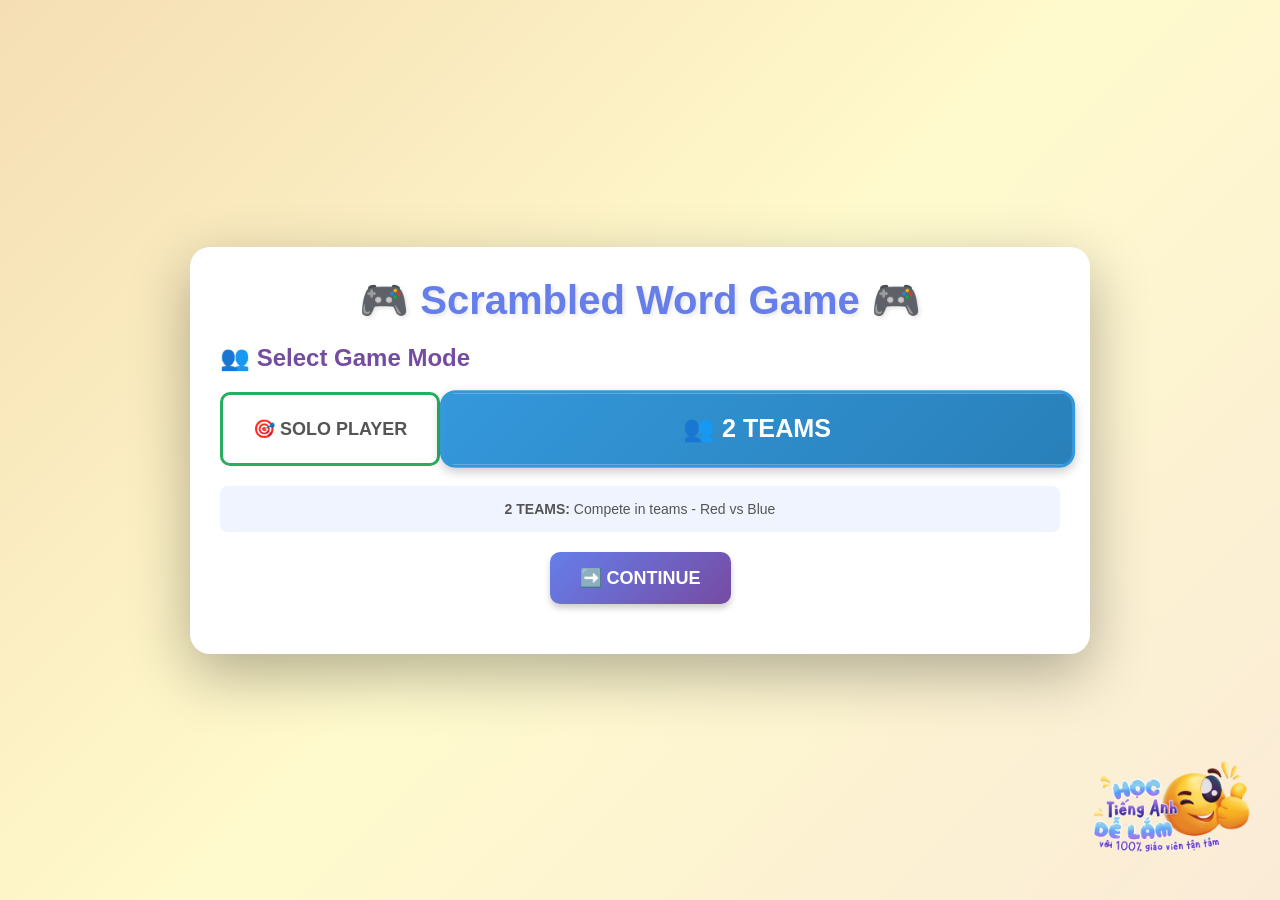
<file: scrambled-word2.html>
<!DOCTYPE html>
<html lang="en">
<head>
    <meta charset="UTF-8">
    <meta name="viewport" content="width=device-width, initial-scale=1.0">
    <title>Scrambled Word Game - Advanced</title>
    <style>
        * {
            margin: 0;
            padding: 0;
            box-sizing: border-box;
        }

        body {
            font-family: 'Comic Sans MS', 'Arial', sans-serif;
            background: linear-gradient(135deg, #f5deb3 0%, #fffacd 50%, #faebd7 100%);
            min-height: 100vh;
            padding: 20px;
            display: flex;
            justify-content: center;
            align-items: center;
        }

        .container {
            background: white;
            border-radius: 20px;
            padding: 30px;
            box-shadow: 0 20px 60px rgba(0,0,0,0.3);
            max-width: 900px;
            width: 100%;
        }

        h1 {
            text-align: center;
            color: #667eea;
            margin-bottom: 20px;
            font-size: 2.5em;
            text-shadow: 2px 2px 4px rgba(0,0,0,0.1);
        }

        .mode-section {
            margin-bottom: 20px;
        }

        .mode-section h2 {
            color: #764ba2;
            margin-bottom: 15px;
            font-size: 1.5em;
        }

        .mode-selector {
            display: flex;
            justify-content: center;
            gap: 15px;
            margin: 20px 0;
            flex-wrap: wrap;
        }

        .mode-btn {
            padding: 15px 30px;
            font-size: 18px;
            font-weight: bold;
            border: 3px solid #ddd;
            border-radius: 10px;
            cursor: pointer;
            transition: all 0.3s;
            background: white;
            color: #555;
        }

        .mode-btn:hover {
            transform: translateY(-2px);
            box-shadow: 0 6px 12px rgba(0,0,0,0.2);
        }

        .mode-btn.selected {
            border-color: #667eea;
            background: linear-gradient(135deg, #667eea 0%, #764ba2 100%);
            color: white;
            transform: scale(1.05);
        }

        .mode-btn.solo {
            border-color: #27ae60;
        }

        .mode-btn.solo.selected {
            background: linear-gradient(135deg, #27ae60 0%, #229954 100%);
        }

        .mode-btn.team {
            border-color: #3498db;
        }

        .mode-btn.team.selected {
            background: linear-gradient(135deg, #3498db 0%, #2980b9 100%);
        }

        .mode-info {
            background: #f0f4ff;
            padding: 15px;
            border-radius: 8px;
            margin: 15px 0;
            font-size: 14px;
            color: #555;
            text-align: center;
        }

        .setup-section {
            margin-bottom: 20px;
            display: none;
        }

        .setup-section h2 {
            color: #764ba2;
            margin-bottom: 15px;
            font-size: 1.5em;
        }

        .difficulty-selector {
            display: flex;
            justify-content: center;
            gap: 15px;
            margin: 20px 0;
            flex-wrap: wrap;
        }

        .difficulty-btn {
            padding: 15px 30px;
            font-size: 18px;
            font-weight: bold;
            border: 3px solid #ddd;
            border-radius: 10px;
            cursor: pointer;
            transition: all 0.3s;
            background: white;
            color: #555;
        }

        .difficulty-btn:hover {
            transform: translateY(-2px);
            box-shadow: 0 6px 12px rgba(0,0,0,0.2);
        }

        .difficulty-btn.selected {
            border-color: #667eea;
            background: linear-gradient(135deg, #667eea 0%, #764ba2 100%);
            color: white;
            transform: scale(1.05);
        }

        .difficulty-btn.easy {
            border-color: #27ae60;
        }

        .difficulty-btn.easy.selected {
            background: linear-gradient(135deg, #27ae60 0%, #229954 100%);
        }

        .difficulty-btn.normal {
            border-color: #f39c12;
        }

        .difficulty-btn.normal.selected {
            background: linear-gradient(135deg, #f39c12 0%, #e67e22 100%);
        }

        .difficulty-btn.hard {
            border-color: #e74c3c;
        }

        .difficulty-btn.hard.selected {
            background: linear-gradient(135deg, #e74c3c 0%, #c0392b 100%);
        }

        .difficulty-info {
            background: #f0f4ff;
            padding: 15px;
            border-radius: 8px;
            margin: 15px 0;
            font-size: 14px;
            color: #555;
            text-align: center;
        }

        .btn {
            padding: 15px 30px;
            font-size: 18px;
            font-weight: bold;
            border: none;
            border-radius: 10px;
            cursor: pointer;
            transition: all 0.3s;
            text-transform: uppercase;
            box-shadow: 0 4px 6px rgba(0,0,0,0.2);
        }

        .btn:hover {
            transform: translateY(-2px);
            box-shadow: 0 6px 12px rgba(0,0,0,0.3);
        }

        .btn:active {
            transform: translateY(0);
        }

        .btn-primary {
            background: linear-gradient(135deg, #667eea 0%, #764ba2 100%);
            color: white;
        }

        .btn-red {
            background: #e74c3c;
            color: white;
        }

        .btn-blue {
            background: #3498db;
            color: white;
        }

        .btn-success {
            background: #27ae60;
            color: white;
        }

        .btn-secondary {
            background: #95a5a6;
            color: white;
        }

        .btn-gift {
            background: linear-gradient(135deg, #f39c12 0%, #e67e22 100%);
            color: white;
            animation: giftPulse 1.5s infinite;
        }

        @keyframes giftPulse {
            0%, 100% { transform: scale(1); }
            50% { transform: scale(1.05); }
        }

        .scoreboard {
            display: flex;
            justify-content: space-around;
            margin: 20px 0;
            gap: 20px;
        }

        .team {
            flex: 1;
            padding: 20px;
            border-radius: 15px;
            text-align: center;
            color: white;
            font-size: 24px;
            font-weight: bold;
            box-shadow: 0 4px 10px rgba(0,0,0,0.2);
        }

        .team-red {
            background: linear-gradient(135deg, #e74c3c 0%, #c0392b 100%);
        }

        .team-blue {
            background: linear-gradient(135deg, #3498db 0%, #2980b9 100%);
        }

        .solo-score {
            background: linear-gradient(135deg, #27ae60 0%, #229954 100%);
        }

        .team-score {
            font-size: 48px;
            margin-top: 10px;
            text-shadow: 2px 2px 4px rgba(0,0,0,0.3);
        }

        .difficulty-badge {
            display: inline-block;
            padding: 5px 15px;
            border-radius: 20px;
            font-size: 14px;
            font-weight: bold;
            margin-left: 10px;
        }

        .badge-easy {
            background: #27ae60;
            color: white;
        }

        .badge-normal {
            background: #f39c12;
            color: white;
        }

        .badge-hard {
            background: #e74c3c;
            color: white;
        }

        .game-section {
            display: none;
        }

        .hint-box {
            background: #fff9e6;
            padding: 20px;
            border-radius: 10px;
            margin: 20px 0;
            border: 3px dashed #f39c12;
            text-align: center;
        }

        .hint-label {
            color: #f39c12;
            font-weight: bold;
            font-size: 18px;
            margin-bottom: 10px;
        }

        .hint-text {
            color: #333;
            font-size: 22px;
            font-style: italic;
        }

        .letters-container {
            display: flex;
            flex-wrap: wrap;
            justify-content: center;
            gap: 10px;
            margin: 30px 0;
            min-height: 80px;
        }

        .letter-btn {
            width: 60px;
            height: 60px;
            font-size: 28px;
            font-weight: bold;
            background: linear-gradient(135deg, #ffd89b 0%, #19547b 100%);
            color: white;
            border: none;
            border-radius: 10px;
            cursor: pointer;
            transition: all 0.3s;
            box-shadow: 0 4px 8px rgba(0,0,0,0.2);
            text-transform: uppercase;
        }

        .letter-btn:hover:not(:disabled) {
            transform: scale(1.1) rotate(5deg);
        }

        .letter-btn:disabled {
            opacity: 0.3;
            cursor: not-allowed;
        }

        .answer-container {
            background: #ecf0f1;
            padding: 20px;
            border-radius: 10px;
            text-align: center;
            margin: 20px 0;
            min-height: 80px;
            display: flex;
            align-items: center;
            justify-content: center;
            border: 3px solid #34495e;
        }

        .answer-text {
            font-size: 36px;
            font-weight: bold;
            color: #2c3e50;
            letter-spacing: 5px;
            text-transform: uppercase;
        }

        .answer-letter {
            display: inline-block;
            min-width: 30px;
        }

        .answer-letter.prefilled {
            color: #27ae60;
        }

        .controls {
            display: flex;
            justify-content: center;
            gap: 15px;
            margin: 20px 0;
            flex-wrap: wrap;
        }

        .team-buttons {
            display: none;
            justify-content: center;
            gap: 20px;
            margin: 20px 0;
            animation: slideDown 0.5s ease;
        }

        .solo-buttons {
            display: none;
            justify-content: center;
            gap: 20px;
            margin: 20px 0;
            animation: slideDown 0.5s ease;
        }

        @keyframes slideDown {
            from {
                opacity: 0;
                transform: translateY(-20px);
            }
            to {
                opacity: 1;
                transform: translateY(0);
            }
        }

        @keyframes shake {
            0%, 100% { transform: translateX(0); }
            25% { transform: translateX(-10px); }
            75% { transform: translateX(10px); }
        }

        @keyframes bounce {
            0%, 100% { transform: translateY(0); }
            50% { transform: translateY(-20px); }
        }

        @keyframes pulse {
            0%, 100% { transform: scale(1); }
            50% { transform: scale(1.1); }
        }

        .shake {
            animation: shake 0.5s;
        }

        .bounce {
            animation: bounce 0.5s;
        }

        .pulse {
            animation: pulse 0.5s;
        }

        .feedback {
            text-align: center;
            font-size: 24px;
            font-weight: bold;
            margin: 15px 0;
            min-height: 30px;
        }

        .feedback.correct {
            color: #27ae60;
        }

        .feedback.wrong {
            color: #e74c3c;
        }

        .progress {
            text-align: center;
            font-size: 18px;
            color: #7f8c8d;
            margin: 10px 0;
        }

        .timer-container {
            text-align: center;
            margin: 15px 0;
        }

        .timer {
            display: inline-block;
            font-size: 36px;
            font-weight: bold;
            padding: 15px 30px;
            background: linear-gradient(135deg, #3498db 0%, #2980b9 100%);
            color: white;
            border-radius: 15px;
            box-shadow: 0 4px 10px rgba(0,0,0,0.2);
            min-width: 100px;
        }

        .timer.warning {
            background: linear-gradient(135deg, #f39c12 0%, #e67e22 100%);
            animation: timerPulse 1s infinite;
        }

        .timer.danger {
            background: linear-gradient(135deg, #e74c3c 0%, #c0392b 100%);
            animation: timerPulse 0.5s infinite;
        }

        @keyframes timerPulse {
            0%, 100% { transform: scale(1); }
            50% { transform: scale(1.1); }
        }

        .bonus-points {
            display: inline-block;
            margin-left: 10px;
            font-size: 18px;
            color: #27ae60;
            font-weight: bold;
        }

        .gift-modal {
            display: none;
            position: fixed;
            top: 0;
            left: 0;
            width: 100%;
            height: 100%;
            background: rgba(0,0,0,0.8);
            justify-content: center;
            align-items: center;
            z-index: 1000;
        }

        .gift-content {
            background: white;
            padding: 50px;
            border-radius: 20px;
            text-align: center;
            max-width: 500px;
            animation: bounce 1s;
        }

        .gift-content h2 {
            font-size: 48px;
            margin-bottom: 20px;
        }

        .gift-result {
            font-size: 32px;
            font-weight: bold;
            margin: 20px 0;
            color: #f39c12;
        }

        .gift-description {
            font-size: 18px;
            margin: 20px 0;
            color: #555;
        }

        .gift-team-select {
            margin: 20px 0;
            display: flex;
            flex-direction: column;
            gap: 15px;
            align-items: center;
        }

        .winner-modal {
            display: none;
            position: fixed;
            top: 0;
            left: 0;
            width: 100%;
            height: 100%;
            background: rgba(0,0,0,0.8);
            justify-content: center;
            align-items: center;
            z-index: 1000;
        }

        .winner-content {
            background: white;
            padding: 50px;
            border-radius: 20px;
            text-align: center;
            max-width: 500px;
            animation: bounce 1s;
        }

        .winner-content h2 {
            font-size: 36px;
            margin-bottom: 20px;
            color: #f39c12;
        }

        .winner-team {
            font-size: 36px;
            font-weight: bold;
            margin: 20px 0;
        }

        .final-scores {
            font-size: 24px;
            margin: 20px 0;
            color: #555;
            line-height: 1.5;
        }

        .game-mode-info {
            background: #f0f4ff;
            padding: 10px;
            border-radius: 8px;
            margin: 10px 0;
            font-size: 18px;
            color: #555;
        }

        .vocab-info-display {
            background: #e8f6f3;
            padding: 10px 15px;
            border-radius: 8px;
            margin: 10px 0;
            font-size: 16px;
            color: #27ae60;
            text-align: center;
        }

        /* Logo Animation */
        .logo-container {
            position: fixed;
            bottom: 20px;
            right: 20px;
            z-index: 999;
            animation: swing 3s ease-in-out infinite;
        }

        .logo-container img {
            width: 180px;
            height: auto;
            object-fit: contain;
            border-radius: 10px;
        }

        @keyframes swing {
            0%, 100% { 
                transform: rotate(0deg);
            }
            25% { 
                transform: rotate(10deg);
            }
            75% { 
                transform: rotate(-10deg);
            }
        }

        .hidden {
            display: none;
        }

        /* CSS cho phần từ điển */
        .vocabulary-section {
            margin: 20px 0;
            padding: 20px;
            background: #f8f9fa;
            border-radius: 10px;
            border: 2px solid #3498db;
        }

        .vocab-controls {
            display: flex;
            gap: 15px;
            margin: 15px 0;
            flex-wrap: wrap;
            align-items: center;
            justify-content: center;
        }

        .vocab-select {
            padding: 10px 15px;
            font-size: 16px;
            border: 2px solid #3498db;
            border-radius: 5px;
            background: white;
            min-width: 180px;
        }

        .load-vocab-btn {
            background: #3498db;
            color: white;
            border: none;
            padding: 10px 25px;
            border-radius: 5px;
            font-size: 16px;
            cursor: pointer;
            transition: all 0.3s;
        }

        .load-vocab-btn:hover {
            background: #2980b9;
            transform: translateY(-2px);
        }

        .vocab-info {
            background: #e8f4fc;
            padding: 10px;
            border-radius: 5px;
            margin-top: 10px;
            text-align: center;
            font-size: 14px;
            color: #2c3e50;
        }

        .vocab-preview {
            background: #e8f6f3;
            padding: 10px;
            border-radius: 5px;
            margin-top: 10px;
            font-size: 14px;
            color: #27ae60;
            text-align: center;
        }

        .vocab-status {
            padding: 10px;
            border-radius: 5px;
            margin: 10px 0;
            text-align: center;
            font-weight: bold;
        }

        .status-success {
            background: #d4edda;
            color: #155724;
            border: 1px solid #c3e6cb;
        }

        .status-error {
            background: #f8d7da;
            color: #721c24;
            border: 1px solid #f5c6cb;
        }

        .status-loading {
            background: #fff3cd;
            color: #856404;
            border: 1px solid #ffeaa7;
        }

        @media (max-width: 768px) {
            h1 {
                font-size: 2em;
            }

            .letter-btn {
                width: 50px;
                height: 50px;
                font-size: 24px;
            }

            .answer-text {
                font-size: 28px;
            }

            .btn {
                padding: 12px 20px;
                font-size: 16px;
            }

            .logo-container img {
                width: 60px;
                height: 60px;
            }

            .difficulty-btn, .mode-btn {
                padding: 12px 20px;
                font-size: 16px;
            }

            .vocab-controls {
                flex-direction: column;
                align-items: stretch;
            }

            .vocab-select {
                width: 100%;
            }
        }
    </style>
</head>
<body>
    <div class="container">
        <h1>🎮 Scrambled Word Game 🎮</h1>

        <!-- Mode Selection Section -->
        <div class="mode-section" id="modeSection">
            <h2>👥 Select Game Mode</h2>
            <div class="mode-selector">
                <button class="mode-btn solo" onclick="selectMode('solo')">
                    🎯 SOLO PLAYER
                </button>
                <button class="mode-btn team selected" onclick="selectMode('team')">
                    👥 2 TEAMS
                </button>
            </div>
            <div class="mode-info" id="modeInfo">
                <strong>2 TEAMS:</strong> Compete in teams - Red vs Blue
            </div>
            <div style="text-align: center; margin-top: 20px;">
                <button class="btn btn-primary" onclick="proceedToSetup()">➡️ CONTINUE</button>
            </div>
        </div>

        <!-- Setup Section -->
        <div class="setup-section" id="setupSection">
            <h2>🎯 Select Difficulty Level</h2>
            <div class="difficulty-selector">
                <button class="difficulty-btn easy" onclick="selectDifficulty('easy')">
                    😊 EASY
                </button>
                <button class="difficulty-btn normal selected" onclick="selectDifficulty('normal')">
                    😐 NORMAL
                </button>
                <button class="difficulty-btn hard" onclick="selectDifficulty('hard')">
                    😈 HARD
                </button>
            </div>
            <div class="difficulty-info" id="difficultyInfo">
                <strong>NORMAL:</strong> Standard game mode
            </div>

            <!-- Phần từ điển - Chỉ tải từ vocabulary.txt -->
            <div class="vocabulary-section">
                <h2>📚 Select Vocabulary</h2>
                <div id="vocabStatus" class="vocab-status status-loading">
                    ⏳ Loading vocabulary from file...
                </div>
                
                <div class="vocab-controls">
                    <select id="levelSelect" class="vocab-select" disabled>
                        <option value="">-- Select Level --</option>
                        <!-- Options will be loaded dynamically -->
                    </select>
                    
                    <select id="unitSelect" class="vocab-select" disabled>
                        <option value="">-- Select Unit --</option>
                        <!-- Options will be loaded dynamically -->
                    </select>
                    
                    <button class="load-vocab-btn" onclick="loadVocabulary()" disabled>
                        📥 LOAD VOCABULARY
                    </button>
                </div>
                
                <div id="vocabPreview" class="vocab-preview" style="display: none;">
                    ✅ Vocabulary loaded! Click START GAME to play.
                </div>
                
                <div class="vocab-info">
                    <strong>Vocabulary source:</strong> vocabulary.txt file
                </div>
            </div>

            <div style="text-align: center; margin-top: 20px;">
                <button class="btn btn-primary" onclick="startGame()" id="startGameBtn" disabled>🚀 START GAME</button>
                <button class="btn btn-secondary" onclick="goBackToModeSelection()">⬅️ BACK</button>
            </div>
        </div>

        <!-- Game Section -->
        <div class="game-section" id="gameSection">
            <!-- Scoreboard -->
            <div class="scoreboard" id="scoreboard">
                <!-- This will be filled dynamically based on game mode -->
            </div>

            <!-- Thông tin Level và Unit đang chơi -->
            <div id="currentVocabInfo" class="vocab-info-display" style="display: none;">
                📚 Playing: <span id="currentLevelDisplay">-</span> | 📖 Unit: <span id="currentUnitDisplay">-</span>
            </div>

            <!-- Progress -->
            <div class="progress" id="progress">
                Word 1 / 10
                <span class="difficulty-badge" id="difficultyBadge"></span>
            </div>

            <!-- Timer -->
            <div class="timer-container">
                <div class="timer" id="timer">30</div>
                <span class="bonus-points" id="bonusPoints"></span>
            </div>

            <!-- Hint -->
            <div class="hint-box">
                <div class="hint-label">💡 HINT:</div>
                <div class="hint-text" id="hintText">...</div>
            </div>

            <!-- Scrambled Letters -->
            <div class="letters-container" id="lettersContainer"></div>

            <!-- Answer -->
            <div class="answer-container">
                <div class="answer-text" id="answerText">___</div>
            </div>

            <!-- Feedback -->
            <div class="feedback" id="feedback"></div>

            <!-- Team Selection Buttons -->
            <div class="team-buttons" id="teamButtons">
                <button class="btn btn-red" onclick="addToTeam('red')">➕ ADD TO RED TEAM</button>
                <button class="btn btn-blue" onclick="addToTeam('blue')">➕ ADD TO BLUE TEAM</button>
                <button class="btn btn-gift" onclick="openGiftBox()">🎁 MYSTERY GIFT</button>
            </div>

            <!-- Solo Player Buttons -->
            <div class="solo-buttons" id="soloButtons">
                <button class="btn btn-success" onclick="addToSolo()">➕ ADD TO MY SCORE</button>
                <button class="btn btn-gift" onclick="openGiftBox()">🎁 MYSTERY GIFT</button>
            </div>

            <!-- Next Button (shown after team selection) -->
            <div style="text-align: center; margin: 20px 0; display: none;" id="nextButtonContainer">
                <button class="btn btn-primary" onclick="nextWord()">➡️ NEXT WORD</button>
            </div>

            <!-- Controls -->
            <div class="controls">
                <button class="btn btn-success" onclick="checkAnswer()">✓ CHECK</button>
                <button class="btn btn-secondary" onclick="clearAnswer()">🔄 CLEAR</button>
                <button class="btn btn-secondary" onclick="skipWord()">⏭️ SKIP</button>
            </div>
        </div>

        <!-- Gift Modal -->
        <div class="gift-modal" id="giftModal">
            <div class="gift-content">
                <h2>🎁</h2>
                <div class="gift-result" id="giftResult"></div>
                <div class="gift-description" id="giftDescription"></div>
                
                <div class="gift-team-select" id="giftTeamSelect" style="display: none;">
                    <p style="margin-bottom: 15px; font-size: 18px;">Choose which team gets the gift:</p>
                    <div style="display: flex; gap: 15px; justify-content: center;">
                        <button class="btn btn-red" onclick="applyGiftToTeam('red')">🔴 RED TEAM</button>
                        <button class="btn btn-blue" onclick="applyGiftToTeam('blue')">🔵 BLUE TEAM</button>
                    </div>
                </div>
                
                <button class="btn btn-primary" id="giftOkButton" onclick="applyGift()">OK</button>
            </div>
        </div>

        <!-- Winner Modal -->
        <div class="winner-modal" id="winnerModal">
            <div class="winner-content">
                <h2>🎉 CONGRATULATIONS!</h2>
                <div class="winner-team" id="winnerTeam"></div>
                
                <div id="vocabularyInfo" class="vocab-info-display" style="margin: 20px 0; font-size: 20px; padding: 15px;">
                    📚 <strong>Vocabulary:</strong> <span id="finalLevel">-</span> | 📖 <strong>Unit:</strong> <span id="finalUnit">-</span>
                </div>
                
                <div class="game-mode-info" id="gameModeInfo"></div>
                <div class="final-scores" id="finalScores"></div>
                <button class="btn btn-primary" onclick="playAgain()">🔄 PLAY AGAIN</button>
            </div>
        </div>
    </div>

    <!-- Logo -->
    <div class="logo-container">
        <img src="logo.png" alt="Logo">
    </div>

    <script>
        let words = [];
        let currentIndex = 0;
        let currentWord = '';
        let currentAnswer = '';
        let redTeamScore = 0;
        let blueTeamScore = 0;
        let soloScore = 0;
        let correctAnswer = false;
        let currentPoints = 0;
        let difficulty = 'normal';
        let gameMode = 'team';
        let prefilledPositions = [];
        let giftType = '';
        let selectedTeam = '';
        let timeLeft = 30;
        let timerInterval = null;
        let bonusPoints = 0;
        
        // Biến cho từ điển
        let vocabularyData = "";
        let selectedLevel = "";
        let selectedUnit = "";
        let vocabularyLoaded = false;
        let vocabularyStructure = {}; // Lưu cấu trúc từ điển

        // Audio elements
        const rightSound = new Audio('right.mp3');
        const wrongSound = new Audio('wrong.mp3');
        const winSound = new Audio('win.mp3');

        // Khởi tạo - Tự động tải vocabulary.txt
        document.addEventListener('DOMContentLoaded', function() {
            loadVocabularyFile();
        });

        // Hàm tải file vocabulary.txt
        async function loadVocabularyFile() {
            const statusDiv = document.getElementById('vocabStatus');
            const levelSelect = document.getElementById('levelSelect');
            const unitSelect = document.getElementById('unitSelect');
            const loadBtn = document.querySelector('.load-vocab-btn');
            const startBtn = document.getElementById('startGameBtn');
            
            try {
                statusDiv.className = 'vocab-status status-loading';
                statusDiv.textContent = '⏳ Loading vocabulary from file...';
                
                // Tải file vocabulary.txt
                const response = await fetch('vocabulary.txt');
                
                if (!response.ok) {
                    throw new Error(`HTTP error! status: ${response.status}`);
                }
                
                const fileContent = await response.text();
                
                if (!fileContent.trim()) {
                    throw new Error('File is empty');
                }
                
                vocabularyData = fileContent;
                vocabularyLoaded = true;
                
                // Parse cấu trúc từ điển
                parseVocabularyStructure();
                
                // Cập nhật status
                statusDiv.className = 'vocab-status status-success';
                statusDiv.textContent = '✅ Vocabulary file loaded successfully!';
                
                // Enable các control
                levelSelect.disabled = false;
                levelSelect.innerHTML = '<option value="">-- Select Level --</option>';
                
                // Thêm các level vào dropdown
                for (const level in vocabularyStructure) {
                    const option = document.createElement('option');
                    option.value = level;
                    option.textContent = level;
                    levelSelect.appendChild(option);
                }
                
                // Event listener cho level select
                levelSelect.addEventListener('change', function() {
                    if (this.value) {
                        // Update unit select
                        unitSelect.disabled = false;
                        loadBtn.disabled = false;
                        
                        // Clear và thêm units
                        unitSelect.innerHTML = '<option value="">-- Select Unit --</option>';
                        const units = Object.keys(vocabularyStructure[this.value]);
                        units.forEach(unit => {
                            const option = document.createElement('option');
                            option.value = unit;
                            option.textContent = unit;
                            unitSelect.appendChild(option);
                        });
                    } else {
                        unitSelect.disabled = true;
                        loadBtn.disabled = true;
                    }
                });
                
                console.log('Vocabulary file loaded successfully');
                
            } catch (error) {
                console.error('Error loading vocabulary file:', error);
                vocabularyLoaded = false;
                
                statusDiv.className = 'vocab-status status-error';
                statusDiv.textContent = '❌ Error loading vocabulary file. Please ensure vocabulary.txt exists in the same folder.';
                
                // Disable tất cả
                levelSelect.disabled = true;
                unitSelect.disabled = true;
                loadBtn.disabled = true;
                startBtn.disabled = true;
            }
        }

        // Parse cấu trúc từ điển để lấy danh sách Level và Unit
        function parseVocabularyStructure() {
            vocabularyStructure = {};
            const lines = vocabularyData.split('\n');
            let currentLevel = '';
            let currentUnit = '';
            
            for (let line of lines) {
                line = line.trim();
                
                // Tìm level mới
                if (line.startsWith('===') && line.endsWith('===')) {
                    currentLevel = line.replace(/===/g, '').trim();
                    vocabularyStructure[currentLevel] = {};
                    currentUnit = '';
                }
                // Tìm unit mới
                else if (line.startsWith('[') && line.endsWith(']') && currentLevel) {
                    currentUnit = line.slice(1, -1).trim();
                    vocabularyStructure[currentLevel][currentUnit] = [];
                }
                // Thêm từ vựng
                else if (line.includes('|') && currentLevel && currentUnit) {
                    vocabularyStructure[currentLevel][currentUnit].push(line);
                }
            }
        }

        // Load từ điển từ Level và Unit đã chọn
        function loadVocabulary() {
            const level = document.getElementById('levelSelect').value;
            const unit = document.getElementById('unitSelect').value;
            const startBtn = document.getElementById('startGameBtn');
            
            if (!level || !unit) {
                alert('Please select both Level and Unit');
                return;
            }
            
            // Lưu thông tin level và unit đã chọn
            selectedLevel = level;
            selectedUnit = unit;
            
            // Lấy từ vựng từ cấu trúc
            const vocabList = vocabularyStructure[level][unit];
            
            if (!vocabList || vocabList.length === 0) {
                alert(`No vocabulary found for ${level} - ${unit}`);
                return;
            }
            
            // Parse từ vựng
            words = [];
            for (let line of vocabList) {
                const parts = line.split('|').map(s => s.trim());
                if (parts.length >= 2 && parts[0] && parts[1]) {
                    words.push({
                        word: parts[0].toLowerCase(),
                        hint: parts[1]
                    });
                }
            }
            
            if (words.length === 0) {
                alert('No valid words found!');
                return;
            }
            
            // Hiển thị thông báo
            document.getElementById('vocabPreview').style.display = 'block';
            document.getElementById('vocabPreview').textContent = 
                `✅ Loaded ${words.length} words from ${level} - ${unit}`;
            
            // Enable start game button
            startBtn.disabled = false;
            
            // Scroll đến nút start game
            startBtn.scrollIntoView({ behavior: 'smooth' });
        }

        function selectMode(mode) {
            gameMode = mode;
            
            // Update button styles
            document.querySelectorAll('.mode-btn').forEach(btn => {
                btn.classList.remove('selected');
            });
            event.target.classList.add('selected');

            // Update info text
            const infoText = {
                'solo': '<strong>SOLO PLAYER:</strong> Play alone and beat your own high score! 🎯',
                'team': '<strong>2 TEAMS:</strong> Compete with friends - Red team vs Blue team! 👥'
            };
            document.getElementById('modeInfo').innerHTML = infoText[mode];
        }

        function proceedToSetup() {
            // Kiểm tra xem đã tải được từ điển chưa
            if (!vocabularyLoaded) {
                alert('Vocabulary file is still loading or not found. Please ensure vocabulary.txt exists in the same folder.');
                return;
            }
            
            document.getElementById('modeSection').style.display = 'none';
            document.getElementById('setupSection').style.display = 'block';
        }

        function goBackToModeSelection() {
            document.getElementById('setupSection').style.display = 'none';
            document.getElementById('modeSection').style.display = 'block';
        }

        function selectDifficulty(level) {
            difficulty = level;
            
            // Update button styles
            document.querySelectorAll('.difficulty-btn').forEach(btn => {
                btn.classList.remove('selected');
            });
            event.target.classList.add('selected');

            // Update info text
            const infoText = {
                'easy': '<strong>EASY:</strong> First and last letters are revealed! 🎯',
                'normal': '<strong>NORMAL:</strong> Standard game mode 😊',
                'hard': '<strong>HARD:</strong> 3 extra random letters added! 😈'
            };
            document.getElementById('difficultyInfo').innerHTML = infoText[level];
        }

        function startGame() {
            // Kiểm tra đã load từ vựng chưa
            if (!words || words.length === 0) {
        alert('Please load vocabulary first! Select Level and Unit, then click LOAD VOCABULARY.');
        return;
    }

            // Initialize game
            currentIndex = 0;
            redTeamScore = 0;
            blueTeamScore = 0;
            soloScore = 0;
            
            document.getElementById('setupSection').style.display = 'none';
            document.getElementById('gameSection').style.display = 'block';

            // Set up scoreboard based on game mode
            setupScoreboard();
            
            // Hiển thị thông tin Level và Unit
            if (selectedLevel && selectedUnit) {
                document.getElementById('currentVocabInfo').style.display = 'block';
                document.getElementById('currentLevelDisplay').textContent = selectedLevel;
                document.getElementById('currentUnitDisplay').textContent = selectedUnit;
            }

            // Set difficulty badge
            const badge = document.getElementById('difficultyBadge');
            badge.textContent = difficulty.toUpperCase();
            badge.className = `difficulty-badge badge-${difficulty}`;

            loadWord();
        }

        function setupScoreboard() {
            const scoreboard = document.getElementById('scoreboard');
            
            if (gameMode === 'team') {
                scoreboard.innerHTML = `
                    <div class="team team-red">
                        <div>🔴 RED TEAM</div>
                        <div class="team-score" id="redScore">0</div>
                    </div>
                    <div class="team team-blue">
                        <div>🔵 BLUE TEAM</div>
                        <div class="team-score" id="blueScore">0</div>
                    </div>
                `;
            } else {
                scoreboard.innerHTML = `
                    <div class="team solo-score" style="width: 100%; max-width: 400px; margin: 0 auto;">
                        <div>🎯 SOLO PLAYER</div>
                        <div class="team-score" id="soloScore">0</div>
                    </div>
                `;
            }
        }

        function loadWord() {
            if (currentIndex >= words.length) {
                endGame();
                return;
            }

            const wordData = words[currentIndex];
            currentWord = wordData.word;
            currentAnswer = '';
            correctAnswer = false;
            currentPoints = currentWord.length;
            prefilledPositions = [];
            timeLeft = 30;
            bonusPoints = 0;

            // Apply difficulty modifications
            if (difficulty === 'easy') {
                // Prefill first and last letters
                currentAnswer = currentWord[0] + '_'.repeat(currentWord.length - 2) + currentWord[currentWord.length - 1];
                prefilledPositions = [0, currentWord.length - 1];
            }

            // Update UI
            document.getElementById('progress').innerHTML = `
                Word ${currentIndex + 1} / ${words.length}
                <span class="difficulty-badge badge-${difficulty}">${difficulty.toUpperCase()}</span>
            `;
            document.getElementById('hintText').textContent = wordData.hint;
            updateAnswerDisplay();
            document.getElementById('feedback').textContent = '';
            document.getElementById('feedback').className = 'feedback';
            document.getElementById('teamButtons').style.display = 'none';
            document.getElementById('soloButtons').style.display = 'none';
            document.getElementById('nextButtonContainer').style.display = 'none';
            document.getElementById('bonusPoints').textContent = '';

            // Start timer
            startTimer();

            // Scramble and display letters
            displayScrambledLetters();
        }

        function startTimer() {
            // Clear any existing timer
            if (timerInterval) {
                clearInterval(timerInterval);
            }

            updateTimerDisplay();

            timerInterval = setInterval(() => {
                timeLeft--;
                updateTimerDisplay();

                if (timeLeft <= 0) {
                    clearInterval(timerInterval);
                    // Auto skip when time runs out
                    if (!correctAnswer) {
                        document.getElementById('feedback').textContent = '⏰ TIME\'S UP!';
                        document.getElementById('feedback').className = 'feedback wrong';
                        setTimeout(() => {
                            currentIndex++;
                            loadWord();
                        }, 1500);
                    }
                }
            }, 1000);
        }

        function updateTimerDisplay() {
            const timerDiv = document.getElementById('timer');
            timerDiv.textContent = timeLeft;

            // Remove all classes
            timerDiv.classList.remove('warning', 'danger');

            // Add appropriate class based on time
            if (timeLeft <= 10) {
                timerDiv.classList.add('danger');
            } else if (timeLeft <= 20) {
                timerDiv.classList.add('warning');
            }

            // Calculate bonus points (1 point per 10 seconds remaining)
            if (timeLeft > 0) {
                bonusPoints = Math.floor(timeLeft / 10);
                if (bonusPoints > 0 && correctAnswer) {
                    document.getElementById('bonusPoints').textContent = `+${bonusPoints} bonus! ⚡`;
                }
            }
        }

        function stopTimer() {
            if (timerInterval) {
                clearInterval(timerInterval);
                timerInterval = null;
            }
        }

        function displayScrambledLetters() {
            const container = document.getElementById('lettersContainer');
            container.innerHTML = '';

            // Get letters to scramble (excluding prefilled ones for easy mode)
            let lettersToScramble = [];
            for (let i = 0; i < currentWord.length; i++) {
                if (!prefilledPositions.includes(i)) {
                    lettersToScramble.push(currentWord[i]);
                }
            }

            // Scramble letters
            const scrambled = lettersToScramble.sort(() => Math.random() - 0.5);

            // Add fake letters for hard mode
            if (difficulty === 'hard') {
                const fakeLetters = ['b', 'c', 'd', 'f', 'g', 'h', 'j', 'k', 'l', 'm', 'n', 'p', 'q', 'r', 's', 't', 'v', 'w', 'x', 'y', 'z'];
                for (let i = 0; i < 3; i++) {
                    const randomLetter = fakeLetters[Math.floor(Math.random() * fakeLetters.length)];
                    scrambled.splice(Math.floor(Math.random() * scrambled.length), 0, randomLetter);
                }
            }

            // Create buttons
            scrambled.forEach((letter, index) => {
                const btn = document.createElement('button');
                btn.className = 'letter-btn';
                btn.textContent = letter;
                btn.onclick = () => selectLetter(index);
                btn.id = `letter-${index}`;
                container.appendChild(btn);
            });
        }

        function selectLetter(index) {
            const btn = document.getElementById(`letter-${index}`);
            if (btn.disabled) return;

            const letter = btn.textContent;

            // For easy mode, insert at next available position
            if (difficulty === 'easy') {
                let inserted = false;
                let newAnswer = currentAnswer.split('');
                for (let i = 1; i < currentWord.length - 1; i++) {
                    if (newAnswer[i] === '_') {
                        newAnswer[i] = letter;
                        inserted = true;
                        break;
                    }
                }
                if (inserted) {
                    currentAnswer = newAnswer.join('');
                    btn.disabled = true;
                }
            } else {
                // Normal and hard mode
                currentAnswer += letter;
                btn.disabled = true;
            }

            updateAnswerDisplay();
        }

        function updateAnswerDisplay() {
            const answerDiv = document.getElementById('answerText');
            
            if (difficulty === 'easy') {
                // Display with prefilled letters highlighted
                let html = '';
                for (let i = 0; i < currentAnswer.length; i++) {
                    const char = currentAnswer[i];
                    if (prefilledPositions.includes(i)) {
                        html += `<span class="answer-letter prefilled">${char}</span>`;
                    } else {
                        html += `<span class="answer-letter">${char === '_' ? '_' : char}</span>`;
                    }
                }
                answerDiv.innerHTML = html;
            } else {
                answerDiv.textContent = currentAnswer || '___';
            }
        }

        function clearAnswer() {
            if (difficulty === 'easy') {
                // Reset to prefilled letters only
                currentAnswer = currentWord[0] + '_'.repeat(currentWord.length - 2) + currentWord[currentWord.length - 1];
            } else {
                currentAnswer = '';
            }
            
            updateAnswerDisplay();
            
            // Re-enable all letter buttons
            const buttons = document.querySelectorAll('.letter-btn');
            buttons.forEach(btn => btn.disabled = false);

            document.getElementById('feedback').textContent = '';
        }

        function checkAnswer() {
            if (!currentAnswer || (difficulty === 'easy' && currentAnswer.includes('_'))) {
                return;
            }

            const feedback = document.getElementById('feedback');
            const answerBox = document.getElementById('answerText');

            if (currentAnswer.toLowerCase() === currentWord.toLowerCase()) {
                // Stop timer
                stopTimer();

                // Correct answer
                correctAnswer = true;
                
                // Calculate bonus points
                bonusPoints = Math.floor(timeLeft / 10);
                
                let bonusText = bonusPoints > 0 ? ` (+${bonusPoints} time bonus!)` : '';
                feedback.textContent = '🎉 CORRECT!' + bonusText + ' 🎉';
                feedback.className = 'feedback correct';
                answerBox.classList.add('bounce');
                
                if (bonusPoints > 0) {
                    document.getElementById('bonusPoints').textContent = `+${bonusPoints} bonus points! ⚡`;
                }
                
                rightSound.play().catch(e => console.log('Audio play failed:', e));

                // Show appropriate buttons based on game mode
                if (gameMode === 'team') {
                    document.getElementById('teamButtons').style.display = 'flex';
                } else {
                    document.getElementById('soloButtons').style.display = 'flex';
                }

                setTimeout(() => answerBox.classList.remove('bounce'), 500);
            } else {
                // Wrong answer
                feedback.textContent = '❌ WRONG! Try Again!';
                feedback.className = 'feedback wrong';
                answerBox.classList.add('shake');
                
                wrongSound.play().catch(e => console.log('Audio play failed:', e));

                setTimeout(() => {
                    answerBox.classList.remove('shake');
                    clearAnswer();
                }, 500);
            }
        }

        function addToTeam(team) {
            if (!correctAnswer) return;

            selectedTeam = team;
            
            // Add base points + bonus points
            const totalPoints = currentPoints + bonusPoints;

            if (team === 'red') {
                redTeamScore += totalPoints;
                document.getElementById('redScore').textContent = redTeamScore;
                document.querySelector('.team-red').classList.add('pulse');
                setTimeout(() => document.querySelector('.team-red').classList.remove('pulse'), 500);
            } else {
                blueTeamScore += totalPoints;
                document.getElementById('blueScore').textContent = blueTeamScore;
                document.querySelector('.team-blue').classList.add('pulse');
                setTimeout(() => document.querySelector('.team-blue').classList.remove('pulse'), 500);
            }

            // Hide team buttons and show next button
            document.getElementById('teamButtons').style.display = 'none';
            document.getElementById('nextButtonContainer').style.display = 'block';
        }

        function addToSolo() {
            if (!correctAnswer) return;
            
            // Add base points + bonus points
            const totalPoints = currentPoints + bonusPoints;
            soloScore += totalPoints;
            
            document.getElementById('soloScore').textContent = soloScore;
            document.querySelector('.solo-score').classList.add('pulse');
            setTimeout(() => document.querySelector('.solo-score').classList.remove('pulse'), 500);

            // Hide solo buttons and show next button
            document.getElementById('soloButtons').style.display = 'none';
            document.getElementById('nextButtonContainer').style.display = 'block';
        }

        function openGiftBox() {
            if (!correctAnswer) return;

            // Random gift: 0 = half points, 1 = double points, 2 = add points + continue
            const gifts = [
                {
                    type: 'half',
                    emoji: '😢',
                    title: 'OOPS!',
                    description: 'You lose half of the points from this answer!'
                },
                {
                    type: 'double',
                    emoji: '🎊',
                    title: 'JACKPOT!',
                    description: 'Your points are DOUBLED!'
                },
                {
                    type: 'continue',
                    emoji: '🌟',
                    title: 'BONUS!',
                    description: 'Get the points AND play the next word!'
                }
            ];

            const randomGift = gifts[Math.floor(Math.random() * gifts.length)];
            giftType = randomGift.type;

            document.getElementById('giftResult').textContent = randomGift.emoji + ' ' + randomGift.title;
            document.getElementById('giftDescription').textContent = randomGift.description;
            document.getElementById('giftModal').style.display = 'flex';
            
            // Hiển thị phần chọn đội nếu là chế độ team, ẩn nút OK
            if (gameMode === 'team') {
                document.getElementById('giftTeamSelect').style.display = 'flex';
                document.getElementById('giftOkButton').style.display = 'none';
            } else {
                document.getElementById('giftTeamSelect').style.display = 'none';
                document.getElementById('giftOkButton').style.display = 'block';
            }
        }

        function applyGift() {
            document.getElementById('giftModal').style.display = 'none';

            // Chỉ gọi cho solo mode
            if (gameMode === 'solo') {
                applyGiftToSolo();
                return;
            }
        }

        function applyGiftToTeam(team) {
            document.getElementById('giftModal').style.display = 'none';
            
            // Calculate base points (with bonus)
            let basePoints = currentPoints + bonusPoints;
            let pointsToAdd = basePoints;

            if (giftType === 'half') {
                pointsToAdd = Math.floor(basePoints / 2);
            } else if (giftType === 'double') {
                pointsToAdd = basePoints * 2;
            }

            // Apply points to selected team
            if (team === 'red') {
                redTeamScore += pointsToAdd;
                document.getElementById('redScore').textContent = redTeamScore;
                document.querySelector('.team-red').classList.add('pulse');
                setTimeout(() => document.querySelector('.team-red').classList.remove('pulse'), 500);
            } else {
                blueTeamScore += pointsToAdd;
                document.getElementById('blueScore').textContent = blueTeamScore;
                document.querySelector('.team-blue').classList.add('pulse');
                setTimeout(() => document.querySelector('.team-blue').classList.remove('pulse'), 500);
            }

            // Hide team buttons
            document.getElementById('teamButtons').style.display = 'none';
            
            // For 'continue' gift type, we'll handle it in nextWord function
            if (giftType === 'continue') {
                alert('BONUS! You can play the next word now!');
            }
            
            document.getElementById('nextButtonContainer').style.display = 'block';
        }

        function applyGiftToSolo() {
            // Calculate base points (with bonus)
            let basePoints = currentPoints + bonusPoints;
            let pointsToAdd = basePoints;

            if (giftType === 'half') {
                pointsToAdd = Math.floor(basePoints / 2);
            } else if (giftType === 'double') {
                pointsToAdd = basePoints * 2;
            }

            // Apply points to solo player
            soloScore += pointsToAdd;
            document.getElementById('soloScore').textContent = soloScore;
            document.querySelector('.solo-score').classList.add('pulse');
            setTimeout(() => document.querySelector('.solo-score').classList.remove('pulse'), 500);

            // Hide solo buttons and show next button
            document.getElementById('soloButtons').style.display = 'none';
            
            // For 'continue' gift type, we'll handle it in nextWord function
            if (giftType === 'continue') {
                alert('BONUS! You can play the next word now!');
            }
            
            document.getElementById('nextButtonContainer').style.display = 'block';
        }

        function skipWord() {
            stopTimer();
            currentIndex++;
            loadWord();
        }

        function nextWord() {
            // Move to next word (or reload if continue gift)
            if (giftType === 'continue') {
                // Reset gift type and reload current word
                giftType = '';
                loadWord();
            } else {
                currentIndex++;
                loadWord();
            }
        }

        function endGame() {
            stopTimer();
            
            const modal = document.getElementById('winnerModal');
            const winnerTeam = document.getElementById('winnerTeam');
            const finalScores = document.getElementById('finalScores');
            const gameModeInfo = document.getElementById('gameModeInfo');
            const finalLevel = document.getElementById('finalLevel');
            const finalUnit = document.getElementById('finalUnit');

            let winner = '';
            let winnerColor = '';

            // Hiển thị thông tin Level và Unit
            if (selectedLevel && selectedUnit) {
                finalLevel.textContent = selectedLevel;
                finalUnit.textContent = selectedUnit;
                document.getElementById('vocabularyInfo').style.display = 'block';
            } else {
                document.getElementById('vocabularyInfo').style.display = 'none';
            }

            if (gameMode === 'team') {
                // Hiển thị thông tin chế độ chơi
                gameModeInfo.innerHTML = `<strong>Game Mode:</strong> 2 Teams | <strong>Difficulty:</strong> ${difficulty.toUpperCase()}`;
                
                if (redTeamScore > blueTeamScore) {
                    winner = '🔴 RED TEAM WINS! 🔴';
                    winnerColor = '#e74c3c';
                } else if (blueTeamScore > redTeamScore) {
                    winner = '🔵 BLUE TEAM WINS! 🔵';
                    winnerColor = '#3498db';
                } else {
                    winner = '🤝 IT\'S A DRAW! 🤝';
                    winnerColor = '#f39c12';
                }
                
                finalScores.innerHTML = `
                    <div>🔴 Red Team: <strong>${redTeamScore}</strong> points</div>
                    <div>🔵 Blue Team: <strong>${blueTeamScore}</strong> points</div>
                    <div style="margin-top: 10px; font-size: 20px;">Total words played: <strong>${words.length}</strong></div>
                `;
            } else {
                // SOLO MODE
                gameModeInfo.innerHTML = `<strong>Game Mode:</strong> Solo Player | <strong>Difficulty:</strong> ${difficulty.toUpperCase()}`;
                
                winner = 'Well done!';
                winnerColor = '#27ae60';
                finalScores.innerHTML = `
                    <div>🎯 Your Final Score: <strong>${soloScore}</strong> points</div>
                    <div style="margin-top: 10px;">Total words completed: <strong>${words.length}</strong></div>
                    <div>Average score per word: <strong>${(soloScore / words.length).toFixed(1)}</strong> points</div>
                `;
            }

            winnerTeam.textContent = winner;
            winnerTeam.style.color = winnerColor;

            modal.style.display = 'flex';
            
            winSound.play().catch(e => console.log('Audio play failed:', e));
        }

function playAgain() {
    // Stop timer
    stopTimer();
    
    // Lưu lại Level và Unit hiện tại TRƯỚC KHI reset
    const lastLevel = selectedLevel;
    const lastUnit = selectedUnit;
    
    // Reset all variables - GIỮ LẠI selectedLevel và selectedUnit
    words = [];
    currentIndex = 0;
    currentWord = '';
    currentAnswer = '';
    redTeamScore = 0;
    blueTeamScore = 0;
    soloScore = 0;
    correctAnswer = false;
    currentPoints = 0;
    prefilledPositions = [];
    giftType = '';
    selectedTeam = '';
    timeLeft = 30;
    bonusPoints = 0;
    gameMode = 'team';
    // KHÔNG reset selectedLevel và selectedUnit ở đây!
    // ĐỂ NGUYÊN: selectedLevel và selectedUnit giữ giá trị cũ
    
    // Reset UI
    document.getElementById('winnerModal').style.display = 'none';
    document.getElementById('gameSection').style.display = 'none';
    document.getElementById('modeSection').style.display = 'block';
    document.getElementById('setupSection').style.display = 'none';
    document.getElementById('vocabPreview').style.display = 'none';
    document.getElementById('currentVocabInfo').style.display = 'none';
    document.getElementById('timer').textContent = '30';
    document.getElementById('timer').className = 'timer';
    document.getElementById('bonusPoints').textContent = '';
    document.getElementById('feedback').textContent = '';
    document.getElementById('answerText').textContent = '___';
    document.getElementById('nextButtonContainer').style.display = 'none';
    document.getElementById('teamButtons').style.display = 'none';
    document.getElementById('soloButtons').style.display = 'none';
    document.getElementById('giftTeamSelect').style.display = 'none';
    document.getElementById('giftOkButton').style.display = 'block';
    document.getElementById('startGameBtn').disabled = true;
    
    // Reset selections trên UI (nhưng sẽ khôi phục sau)
    document.getElementById('levelSelect').value = '';
    document.getElementById('unitSelect').value = '';
    document.getElementById('unitSelect').disabled = true;
    document.querySelector('.load-vocab-btn').disabled = true;
    
    // Reset mode and difficulty
    document.querySelectorAll('.mode-btn').forEach(btn => {
        btn.classList.remove('selected');
    });
    document.querySelector('.mode-btn.team').classList.add('selected');
    document.getElementById('modeInfo').innerHTML = '<strong>2 TEAMS:</strong> Compete in teams - Red vs Blue';
    
    document.querySelectorAll('.difficulty-btn').forEach(btn => {
        btn.classList.remove('selected');
    });
    document.querySelector('.difficulty-btn.normal').classList.add('selected');
    document.getElementById('difficultyInfo').innerHTML = '<strong>NORMAL:</strong> Standard game mode 😊';
    
    // Tải lại từ điển
    loadVocabularyFile();
    
    // Sau khi tải xong, khôi phục selection cũ
    setTimeout(() => {
        if (lastLevel && lastUnit) {
            restoreSelection(lastLevel, lastUnit);
        }
    }, 800); // Đợi file được tải xong
}
        // Hàm khôi phục selection cũ sau khi Play Again
function restoreSelection(level, unit) {
    const levelSelect = document.getElementById('levelSelect');
    const unitSelect = document.getElementById('unitSelect');
    const loadBtn = document.querySelector('.load-vocab-btn');
    const startBtn = document.getElementById('startGameBtn');
    
    // Chọn Level
    if (levelSelect) {
        levelSelect.value = level;
        
        // Kích hoạt sự kiện change để load units
        if (levelSelect.value) {
            const changeEvent = new Event('change');
            levelSelect.dispatchEvent(changeEvent);
            
            // Chờ một chút để units được load
            setTimeout(() => {
                // Chọn Unit
                if (unitSelect) {
                    unitSelect.value = unit;
                    
                    // Tự động load vocabulary từ Level và Unit cũ
                    if (unitSelect.value && loadBtn) {
                        loadBtn.disabled = false;
                        
                        // Load từ vựng
                        selectedLevel = level;
                        selectedUnit = unit;
                        
                        // Lấy từ vựng từ cấu trúc
                        const vocabList = vocabularyStructure[level][unit];
                        if (vocabList && vocabList.length > 0) {
                            // Parse từ vựng
                            words = [];
                            for (let line of vocabList) {
                                const parts = line.split('|').map(s => s.trim());
                                if (parts.length >= 2 && parts[0] && parts[1]) {
                                    words.push({
                                        word: parts[0].toLowerCase(),
                                        hint: parts[1]
                                    });
                                }
                            }
                            
                            if (words.length > 0) {
                                // Hiển thị thông báo
                                document.getElementById('vocabPreview').style.display = 'block';
                                document.getElementById('vocabPreview').textContent = 
                                    `✅ Previous selection restored: ${level} - ${unit} (${words.length} words)`;
                                
                                // Enable start game button
                                if (startBtn) {
                                    startBtn.disabled = false;
                                }
                            }
                        }
                    }
                }
            }, 300);
        }
    }
}
    </script>
</body>
</html>
</file>
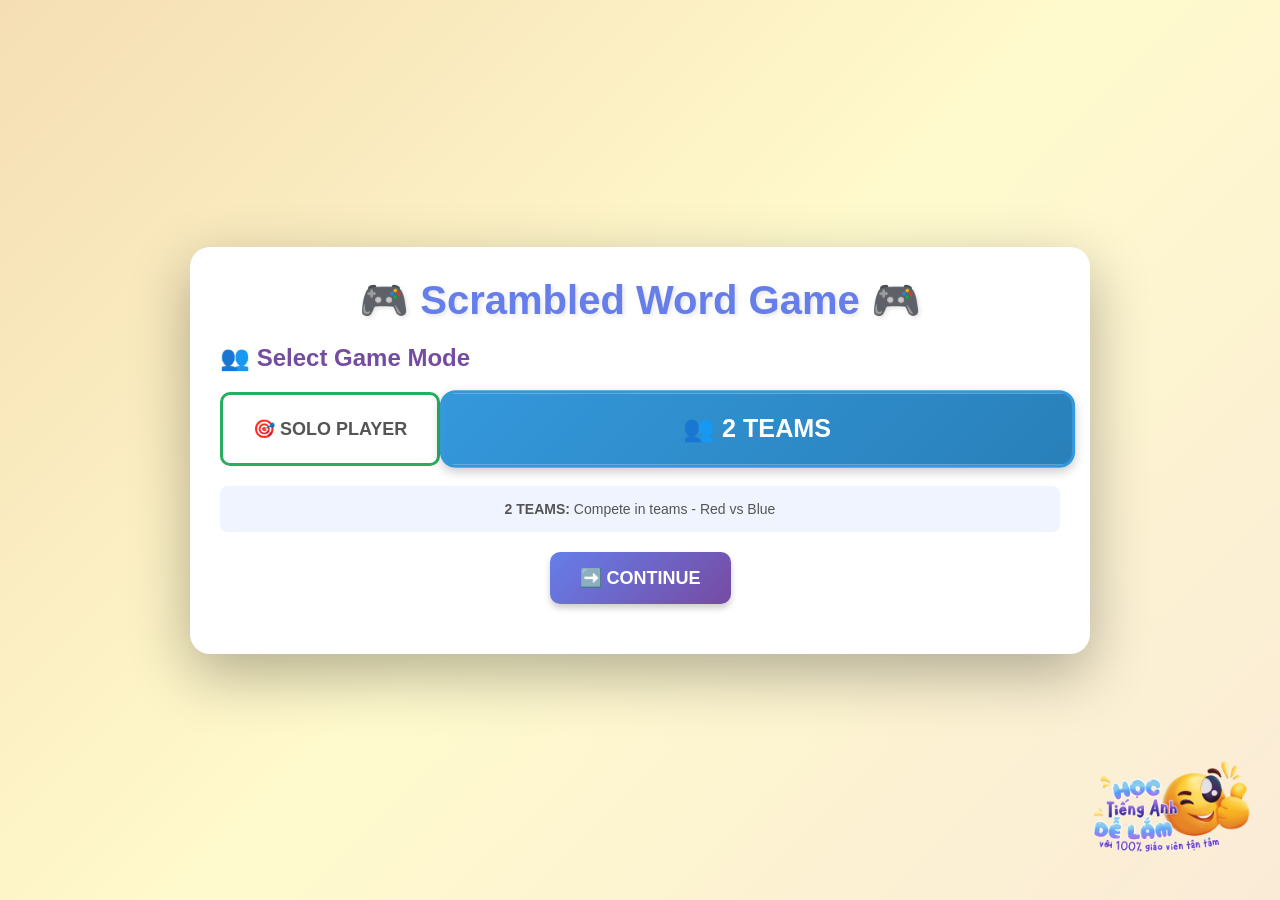
<file: scrambled-word3.html>
<!DOCTYPE html>
<html lang="en">
<head>
    <meta charset="UTF-8">
    <meta name="viewport" content="width=device-width, initial-scale=1.0">
    <title>Scrambled Word Game - Advanced</title>
    <style>
        * {
            margin: 0;
            padding: 0;
            box-sizing: border-box;
        }

        body {
            font-family: 'Comic Sans MS', 'Arial', sans-serif;
            background: linear-gradient(135deg, #f5deb3 0%, #fffacd 50%, #faebd7 100%);
            min-height: 100vh;
            padding: 20px;
            display: flex;
            justify-content: center;
            align-items: center;
        }

        .container {
            background: white;
            border-radius: 20px;
            padding: 30px;
            box-shadow: 0 20px 60px rgba(0,0,0,0.3);
            max-width: 900px;
            width: 100%;
        }

        h1 {
            text-align: center;
            color: #667eea;
            margin-bottom: 20px;
            font-size: 2.5em;
            text-shadow: 2px 2px 4px rgba(0,0,0,0.1);
        }

        .mode-section {
            margin-bottom: 20px;
        }

        .mode-section h2 {
            color: #764ba2;
            margin-bottom: 15px;
            font-size: 1.5em;
        }

        .mode-selector {
            display: flex;
            justify-content: center;
            gap: 15px;
            margin: 20px 0;
            flex-wrap: wrap;
        }

        .mode-btn {
            padding: 15px 30px;
            font-size: 18px;
            font-weight: bold;
            border: 3px solid #ddd;
            border-radius: 10px;
            cursor: pointer;
            transition: all 0.3s;
            background: white;
            color: #555;
        }

        .mode-btn:hover {
            transform: translateY(-2px);
            box-shadow: 0 6px 12px rgba(0,0,0,0.2);
        }

        .mode-btn.selected {
            border-color: #667eea;
            background: linear-gradient(135deg, #667eea 0%, #764ba2 100%);
            color: white;
            transform: scale(1.05);
        }

        .mode-btn.solo {
            border-color: #27ae60;
        }

        .mode-btn.solo.selected {
            background: linear-gradient(135deg, #27ae60 0%, #229954 100%);
        }

        .mode-btn.team {
            border-color: #3498db;
        }

        .mode-btn.team.selected {
            background: linear-gradient(135deg, #3498db 0%, #2980b9 100%);
        }

        .mode-info {
            background: #f0f4ff;
            padding: 15px;
            border-radius: 8px;
            margin: 15px 0;
            font-size: 14px;
            color: #555;
            text-align: center;
        }

        .setup-section {
            margin-bottom: 20px;
            display: none;
        }

        .setup-section h2 {
            color: #764ba2;
            margin-bottom: 15px;
            font-size: 1.5em;
        }

        .difficulty-selector {
            display: flex;
            justify-content: center;
            gap: 15px;
            margin: 20px 0;
            flex-wrap: wrap;
        }

        .difficulty-btn {
            padding: 15px 30px;
            font-size: 18px;
            font-weight: bold;
            border: 3px solid #ddd;
            border-radius: 10px;
            cursor: pointer;
            transition: all 0.3s;
            background: white;
            color: #555;
        }

        .difficulty-btn:hover {
            transform: translateY(-2px);
            box-shadow: 0 6px 12px rgba(0,0,0,0.2);
        }

        .difficulty-btn.selected {
            border-color: #667eea;
            background: linear-gradient(135deg, #667eea 0%, #764ba2 100%);
            color: white;
            transform: scale(1.05);
        }

        .difficulty-btn.easy {
            border-color: #27ae60;
        }

        .difficulty-btn.easy.selected {
            background: linear-gradient(135deg, #27ae60 0%, #229954 100%);
        }

        .difficulty-btn.normal {
            border-color: #f39c12;
        }

        .difficulty-btn.normal.selected {
            background: linear-gradient(135deg, #f39c12 0%, #e67e22 100%);
        }

        .difficulty-btn.hard {
            border-color: #e74c3c;
        }

        .difficulty-btn.hard.selected {
            background: linear-gradient(135deg, #e74c3c 0%, #c0392b 100%);
        }

        .difficulty-info {
            background: #f0f4ff;
            padding: 15px;
            border-radius: 8px;
            margin: 15px 0;
            font-size: 14px;
            color: #555;
            text-align: center;
        }

        .btn {
            padding: 15px 30px;
            font-size: 18px;
            font-weight: bold;
            border: none;
            border-radius: 10px;
            cursor: pointer;
            transition: all 0.3s;
            text-transform: uppercase;
            box-shadow: 0 4px 6px rgba(0,0,0,0.2);
        }

        .btn:hover {
            transform: translateY(-2px);
            box-shadow: 0 6px 12px rgba(0,0,0,0.3);
        }

        .btn:active {
            transform: translateY(0);
        }

        .btn-primary {
            background: linear-gradient(135deg, #667eea 0%, #764ba2 100%);
            color: white;
        }

        .btn-red {
            background: #e74c3c;
            color: white;
        }

        .btn-blue {
            background: #3498db;
            color: white;
        }

        .btn-success {
            background: #27ae60;
            color: white;
        }

        .btn-secondary {
            background: #95a5a6;
            color: white;
        }

        .btn-gift {
            background: linear-gradient(135deg, #f39c12 0%, #e67e22 100%);
            color: white;
            animation: giftPulse 1.5s infinite;
        }

        @keyframes giftPulse {
            0%, 100% { transform: scale(1); }
            50% { transform: scale(1.05); }
        }

        .scoreboard {
            display: flex;
            justify-content: space-around;
            margin: 20px 0;
            gap: 20px;
        }

        .team {
            flex: 1;
            padding: 20px;
            border-radius: 15px;
            text-align: center;
            color: white;
            font-size: 24px;
            font-weight: bold;
            box-shadow: 0 4px 10px rgba(0,0,0,0.2);
        }

        .team-red {
            background: linear-gradient(135deg, #e74c3c 0%, #c0392b 100%);
        }

        .team-blue {
            background: linear-gradient(135deg, #3498db 0%, #2980b9 100%);
        }

        .solo-score {
            background: linear-gradient(135deg, #27ae60 0%, #229954 100%);
        }

        .team-score {
            font-size: 48px;
            margin-top: 10px;
            text-shadow: 2px 2px 4px rgba(0,0,0,0.3);
        }

        .difficulty-badge {
            display: inline-block;
            padding: 5px 15px;
            border-radius: 20px;
            font-size: 14px;
            font-weight: bold;
            margin-left: 10px;
        }

        .badge-easy {
            background: #27ae60;
            color: white;
        }

        .badge-normal {
            background: #f39c12;
            color: white;
        }

        .badge-hard {
            background: #e74c3c;
            color: white;
        }

        .game-section {
            display: none;
        }

        .hint-box {
            background: #fff9e6;
            padding: 20px;
            border-radius: 10px;
            margin: 20px 0;
            border: 3px dashed #f39c12;
            text-align: center;
        }

        .hint-label {
            color: #f39c12;
            font-weight: bold;
            font-size: 18px;
            margin-bottom: 10px;
        }

        .hint-text {
            color: #333;
            font-size: 22px;
            font-style: italic;
        }

        .letters-container {
            display: flex;
            flex-wrap: wrap;
            justify-content: center;
            gap: 10px;
            margin: 30px 0;
            min-height: 80px;
        }

        .letter-btn {
            width: 60px;
            height: 60px;
            font-size: 28px;
            font-weight: bold;
            background: linear-gradient(135deg, #ffd89b 0%, #19547b 100%);
            color: white;
            border: none;
            border-radius: 10px;
            cursor: pointer;
            transition: all 0.3s;
            box-shadow: 0 4px 8px rgba(0,0,0,0.2);
            text-transform: uppercase;
        }

        .letter-btn:hover:not(:disabled) {
            transform: scale(1.1) rotate(5deg);
        }

        .letter-btn:disabled {
            opacity: 0.3;
            cursor: not-allowed;
        }

        .answer-container {
            background: #ecf0f1;
            padding: 20px;
            border-radius: 10px;
            text-align: center;
            margin: 20px 0;
            min-height: 80px;
            display: flex;
            align-items: center;
            justify-content: center;
            border: 3px solid #34495e;
        }

        .answer-text {
            font-size: 36px;
            font-weight: bold;
            color: #2c3e50;
            letter-spacing: 5px;
            text-transform: uppercase;
        }

        .answer-letter {
            display: inline-block;
            min-width: 30px;
        }

        .answer-letter.prefilled {
            color: #27ae60;
        }

        .controls {
            display: flex;
            justify-content: center;
            gap: 15px;
            margin: 20px 0;
            flex-wrap: wrap;
        }

        .team-buttons {
            display: none;
            justify-content: center;
            gap: 20px;
            margin: 20px 0;
            animation: slideDown 0.5s ease;
        }

        .solo-buttons {
            display: none;
            justify-content: center;
            gap: 20px;
            margin: 20px 0;
            animation: slideDown 0.5s ease;
        }

        @keyframes slideDown {
            from {
                opacity: 0;
                transform: translateY(-20px);
            }
            to {
                opacity: 1;
                transform: translateY(0);
            }
        }

        @keyframes shake {
            0%, 100% { transform: translateX(0); }
            25% { transform: translateX(-10px); }
            75% { transform: translateX(10px); }
        }

        @keyframes bounce {
            0%, 100% { transform: translateY(0); }
            50% { transform: translateY(-20px); }
        }

        @keyframes pulse {
            0%, 100% { transform: scale(1); }
            50% { transform: scale(1.1); }
        }

        .shake {
            animation: shake 0.5s;
        }

        .bounce {
            animation: bounce 0.5s;
        }

        .pulse {
            animation: pulse 0.5s;
        }

        .feedback {
            text-align: center;
            font-size: 24px;
            font-weight: bold;
            margin: 15px 0;
            min-height: 30px;
        }

        .feedback.correct {
            color: #27ae60;
        }

        .feedback.wrong {
            color: #e74c3c;
        }

        .progress {
            text-align: center;
            font-size: 18px;
            color: #7f8c8d;
            margin: 10px 0;
        }

        .timer-container {
            text-align: center;
            margin: 15px 0;
        }

        .timer {
            display: inline-block;
            font-size: 36px;
            font-weight: bold;
            padding: 15px 30px;
            background: linear-gradient(135deg, #3498db 0%, #2980b9 100%);
            color: white;
            border-radius: 15px;
            box-shadow: 0 4px 10px rgba(0,0,0,0.2);
            min-width: 100px;
        }

        .timer.warning {
            background: linear-gradient(135deg, #f39c12 0%, #e67e22 100%);
            animation: timerPulse 1s infinite;
        }

        .timer.danger {
            background: linear-gradient(135deg, #e74c3c 0%, #c0392b 100%);
            animation: timerPulse 0.5s infinite;
        }

        @keyframes timerPulse {
            0%, 100% { transform: scale(1); }
            50% { transform: scale(1.1); }
        }

        .bonus-points {
            display: inline-block;
            margin-left: 10px;
            font-size: 18px;
            color: #27ae60;
            font-weight: bold;
        }

        .gift-modal {
            display: none;
            position: fixed;
            top: 0;
            left: 0;
            width: 100%;
            height: 100%;
            background: rgba(0,0,0,0.8);
            justify-content: center;
            align-items: center;
            z-index: 1000;
        }

        .gift-content {
            background: white;
            padding: 50px;
            border-radius: 20px;
            text-align: center;
            max-width: 500px;
            animation: bounce 1s;
        }

        .gift-content h2 {
            font-size: 48px;
            margin-bottom: 20px;
        }

        .gift-result {
            font-size: 32px;
            font-weight: bold;
            margin: 20px 0;
            color: #f39c12;
        }

        .gift-description {
            font-size: 18px;
            margin: 20px 0;
            color: #555;
        }

        .gift-team-select {
            margin: 20px 0;
            display: flex;
            flex-direction: column;
            gap: 15px;
            align-items: center;
        }

        .winner-modal {
            display: none;
            position: fixed;
            top: 0;
            left: 0;
            width: 100%;
            height: 100%;
            background: rgba(0,0,0,0.8);
            justify-content: center;
            align-items: center;
            z-index: 1000;
        }

        .winner-content {
            background: white;
            padding: 50px;
            border-radius: 20px;
            text-align: center;
            max-width: 500px;
            animation: bounce 1s;
        }

        .winner-content h2 {
            font-size: 36px;
            margin-bottom: 20px;
            color: #f39c12;
        }

        .winner-team {
            font-size: 36px;
            font-weight: bold;
            margin: 20px 0;
        }

        .final-scores {
            font-size: 24px;
            margin: 20px 0;
            color: #555;
            line-height: 1.5;
        }

        .game-mode-info {
            background: #f0f4ff;
            padding: 10px;
            border-radius: 8px;
            margin: 10px 0;
            font-size: 18px;
            color: #555;
        }

        .vocab-info-display {
            background: #e8f6f3;
            padding: 10px 15px;
            border-radius: 8px;
            margin: 10px 0;
            font-size: 16px;
            color: #27ae60;
            text-align: center;
        }

        /* Logo Animation */
        .logo-container {
            position: fixed;
            bottom: 20px;
            right: 20px;
            z-index: 999;
            animation: swing 3s ease-in-out infinite;
        }

        .logo-container img {
            width: 180px;
            height: auto;
            object-fit: contain;
            border-radius: 10px;
        }

        @keyframes swing {
            0%, 100% { 
                transform: rotate(0deg);
            }
            25% { 
                transform: rotate(10deg);
            }
            75% { 
                transform: rotate(-10deg);
            }
        }

        .hidden {
            display: none;
        }

        /* CSS cho phần từ điển */
        .vocabulary-section {
            margin: 20px 0;
            padding: 20px;
            background: #f8f9fa;
            border-radius: 10px;
            border: 2px solid #3498db;
        }

        .vocab-controls {
            display: flex;
            gap: 15px;
            margin: 15px 0;
            flex-wrap: wrap;
            align-items: center;
            justify-content: center;
        }

        .vocab-select {
            padding: 10px 15px;
            font-size: 16px;
            border: 2px solid #3498db;
            border-radius: 5px;
            background: white;
            min-width: 180px;
        }

        .load-vocab-btn {
            background: #3498db;
            color: white;
            border: none;
            padding: 10px 25px;
            border-radius: 5px;
            font-size: 16px;
            cursor: pointer;
            transition: all 0.3s;
        }

        .load-vocab-btn:hover {
            background: #2980b9;
            transform: translateY(-2px);
        }

        .vocab-info {
            background: #e8f4fc;
            padding: 10px;
            border-radius: 5px;
            margin-top: 10px;
            text-align: center;
            font-size: 14px;
            color: #2c3e50;
        }

        .vocab-preview {
            background: #e8f6f3;
            padding: 10px;
            border-radius: 5px;
            margin-top: 10px;
            font-size: 14px;
            color: #27ae60;
            text-align: center;
        }

        .vocab-status {
            padding: 10px;
            border-radius: 5px;
            margin: 10px 0;
            text-align: center;
            font-weight: bold;
        }

        .status-success {
            background: #d4edda;
            color: #155724;
            border: 1px solid #c3e6cb;
        }

        .status-error {
            background: #f8d7da;
            color: #721c24;
            border: 1px solid #f5c6cb;
        }

        .status-loading {
            background: #fff3cd;
            color: #856404;
            border: 1px solid #ffeaa7;
        }

        @media (max-width: 768px) {
            h1 {
                font-size: 2em;
            }

            .letter-btn {
                width: 50px;
                height: 50px;
                font-size: 24px;
            }

            .answer-text {
                font-size: 28px;
            }

            .btn {
                padding: 12px 20px;
                font-size: 16px;
            }

            .logo-container img {
                width: 60px;
                height: 60px;
            }

            .difficulty-btn, .mode-btn {
                padding: 12px 20px;
                font-size: 16px;
            }

            .vocab-controls {
                flex-direction: column;
                align-items: stretch;
            }

            .vocab-select {
                width: 100%;
            }
        }
    </style>
</head>
<body>
    <div class="container">
        <h1>🎮 Scrambled Word Game 🎮</h1>

        <!-- Mode Selection Section -->
        <div class="mode-section" id="modeSection">
            <h2>👥 Select Game Mode</h2>
            <div class="mode-selector">
                <button class="mode-btn solo" onclick="selectMode('solo')">
                    🎯 SOLO PLAYER
                </button>
                <button class="mode-btn team selected" onclick="selectMode('team')">
                    👥 2 TEAMS
                </button>
            </div>
            <div class="mode-info" id="modeInfo">
                <strong>2 TEAMS:</strong> Compete in teams - Red vs Blue
            </div>
            <div style="text-align: center; margin-top: 20px;">
                <button class="btn btn-primary" onclick="proceedToSetup()">➡️ CONTINUE</button>
            </div>
        </div>

        <!-- Setup Section -->
        <div class="setup-section" id="setupSection">
            <h2>🎯 Select Difficulty Level</h2>
            <div class="difficulty-selector">
                <button class="difficulty-btn easy" onclick="selectDifficulty('easy')">
                    😊 EASY
                </button>
                <button class="difficulty-btn normal selected" onclick="selectDifficulty('normal')">
                    😐 NORMAL
                </button>
                <button class="difficulty-btn hard" onclick="selectDifficulty('hard')">
                    😈 HARD
                </button>
            </div>
            <div class="difficulty-info" id="difficultyInfo">
                <strong>NORMAL:</strong> Standard game mode
            </div>

            <!-- Phần từ điển - Chỉ tải từ vocabulary.txt -->
            <div class="vocabulary-section">
                <h2>📚 Select Vocabulary</h2>
                <div id="vocabStatus" class="vocab-status status-loading">
                    ⏳ Loading vocabulary from file...
                </div>
                
                <div class="vocab-controls">
                    <select id="levelSelect" class="vocab-select" disabled>
                        <option value="">-- Select Level --</option>
                        <!-- Options will be loaded dynamically -->
                    </select>
                    
                    <select id="unitSelect" class="vocab-select" disabled>
                        <option value="">-- Select Unit --</option>
                        <!-- Options will be loaded dynamically -->
                    </select>
                    
                    <button class="load-vocab-btn" onclick="loadVocabulary()" disabled>
                        📥 LOAD VOCABULARY
                    </button>
                </div>
                
                <div id="vocabPreview" class="vocab-preview" style="display: none;">
                    ✅ Vocabulary loaded! Click START GAME to play.
                </div>
                
                <div class="vocab-info">
                    <strong>Vocabulary source:</strong> vocabulary.txt file
                </div>
            </div>

            <div style="text-align: center; margin-top: 20px;">
                <button class="btn btn-primary" onclick="startGame()" id="startGameBtn" disabled>🚀 START GAME</button>
                <button class="btn btn-secondary" onclick="goBackToModeSelection()">⬅️ BACK</button>
            </div>
        </div>

        <!-- Game Section -->
        <div class="game-section" id="gameSection">
            <!-- Scoreboard -->
            <div class="scoreboard" id="scoreboard">
                <!-- This will be filled dynamically based on game mode -->
            </div>

            <!-- Thông tin Level và Unit đang chơi -->
            <div id="currentVocabInfo" class="vocab-info-display" style="display: none;">
                📚 Playing: <span id="currentLevelDisplay">-</span> | 📖 Unit: <span id="currentUnitDisplay">-</span>
            </div>

            <!-- Progress -->
            <div class="progress" id="progress">
                Word 1 / 10
                <span class="difficulty-badge" id="difficultyBadge"></span>
            </div>

            <!-- Timer -->
            <div class="timer-container">
                <div class="timer" id="timer">30</div>
                <span class="bonus-points" id="bonusPoints"></span>
            </div>

            <!-- Hint -->
            <div class="hint-box">
                <div class="hint-label">💡 HINT:</div>
                <div class="hint-text" id="hintText">...</div>
            </div>

            <!-- Scrambled Letters -->
            <div class="letters-container" id="lettersContainer"></div>

            <!-- Answer -->
            <div class="answer-container">
                <div class="answer-text" id="answerText">___</div>
            </div>

            <!-- Feedback -->
            <div class="feedback" id="feedback"></div>

            <!-- Team Selection Buttons -->
            <div class="team-buttons" id="teamButtons">
                <button class="btn btn-red" onclick="addToTeam('red')">➕ ADD TO RED TEAM</button>
                <button class="btn btn-blue" onclick="addToTeam('blue')">➕ ADD TO BLUE TEAM</button>
                <button class="btn btn-gift" onclick="openGiftBox()">🎁 MYSTERY GIFT</button>
            </div>

            <!-- Solo Player Buttons -->
            <div class="solo-buttons" id="soloButtons">
                <button class="btn btn-success" onclick="addToSolo()">➕ ADD TO MY SCORE</button>
                <button class="btn btn-gift" onclick="openGiftBox()">🎁 MYSTERY GIFT</button>
            </div>

            <!-- Next Button (shown after team selection) -->
            <div style="text-align: center; margin: 20px 0; display: none;" id="nextButtonContainer">
                <button class="btn btn-primary" onclick="nextWord()">➡️ NEXT WORD</button>
            </div>

            <!-- Controls -->
            <div class="controls">
                <button class="btn btn-success" onclick="checkAnswer()">✓ CHECK</button>
                <button class="btn btn-secondary" onclick="clearAnswer()">🔄 CLEAR</button>
                <button class="btn btn-secondary" onclick="skipWord()">⏭️ SKIP</button>
            </div>
        </div>

        <!-- Gift Modal -->
        <div class="gift-modal" id="giftModal">
            <div class="gift-content">
                <h2>🎁</h2>
                <div class="gift-result" id="giftResult"></div>
                <div class="gift-description" id="giftDescription"></div>
                
                <div class="gift-team-select" id="giftTeamSelect" style="display: none;">
                    <p style="margin-bottom: 15px; font-size: 18px;">Choose which team gets the gift:</p>
                    <div style="display: flex; gap: 15px; justify-content: center;">
                        <button class="btn btn-red" onclick="applyGiftToTeam('red')">🔴 RED TEAM</button>
                        <button class="btn btn-blue" onclick="applyGiftToTeam('blue')">🔵 BLUE TEAM</button>
                    </div>
                </div>
                
                <button class="btn btn-primary" id="giftOkButton" onclick="applyGift()">OK</button>
            </div>
        </div>

        <!-- Winner Modal -->
        <div class="winner-modal" id="winnerModal">
            <div class="winner-content">
                <h2>🎉 CONGRATULATIONS!</h2>
                <div class="winner-team" id="winnerTeam"></div>
                
                <div id="vocabularyInfo" class="vocab-info-display" style="margin: 20px 0; font-size: 20px; padding: 15px;">
                    📚 <strong>Vocabulary:</strong> <span id="finalLevel">-</span> | 📖 <strong>Unit:</strong> <span id="finalUnit">-</span>
                </div>
                
                <div class="game-mode-info" id="gameModeInfo"></div>
                <div class="final-scores" id="finalScores"></div>
                <button class="btn btn-primary" onclick="playAgain()">🔄 PLAY AGAIN</button>
            </div>
        </div>
    </div>

    <!-- Logo -->
    <div class="logo-container">
        <img src="logo.png" alt="Logo">
    </div>

    <script>
        let words = [];
        let currentIndex = 0;
        let currentWord = '';
        let currentAnswer = '';
        let redTeamScore = 0;
        let blueTeamScore = 0;
        let soloScore = 0;
        let correctAnswer = false;
        let currentPoints = 0;
        let difficulty = 'normal';
        let gameMode = 'team';
        let prefilledPositions = [];
        let giftType = '';
        let selectedTeam = '';
        let timeLeft = 30;
        let timerInterval = null;
        let bonusPoints = 0;
        
        // Biến cho từ điển
        let vocabularyData = "";
        let selectedLevel = "";
        let selectedUnit = "";
        let vocabularyLoaded = false;
        let vocabularyStructure = {}; // Lưu cấu trúc từ điển

        // Audio elements
        const rightSound = new Audio('right.mp3');
        const wrongSound = new Audio('wrong.mp3');
        const winSound = new Audio('win.mp3');

        // Khởi tạo - Tự động tải vocabulary.txt
        document.addEventListener('DOMContentLoaded', function() {
            loadVocabularyFile();
        });

        // Hàm tải file vocabulary.txt
        async function loadVocabularyFile() {
            const statusDiv = document.getElementById('vocabStatus');
            const levelSelect = document.getElementById('levelSelect');
            const unitSelect = document.getElementById('unitSelect');
            const loadBtn = document.querySelector('.load-vocab-btn');
            const startBtn = document.getElementById('startGameBtn');
            
            try {
                statusDiv.className = 'vocab-status status-loading';
                statusDiv.textContent = '⏳ Loading vocabulary from file...';
                
                // Tải file vocabulary.txt
                const response = await fetch('vocabulary.txt');
                
                if (!response.ok) {
                    throw new Error(`HTTP error! status: ${response.status}`);
                }
                
                const fileContent = await response.text();
                
                if (!fileContent.trim()) {
                    throw new Error('File is empty');
                }
                
                vocabularyData = fileContent;
                vocabularyLoaded = true;
                
                // Parse cấu trúc từ điển
                parseVocabularyStructure();
                
                // Cập nhật status
                statusDiv.className = 'vocab-status status-success';
                statusDiv.textContent = '✅ Vocabulary file loaded successfully!';
                
                // Enable các control
                levelSelect.disabled = false;
                levelSelect.innerHTML = '<option value="">-- Select Level --</option>';
                
                // Thêm các level vào dropdown
                for (const level in vocabularyStructure) {
                    const option = document.createElement('option');
                    option.value = level;
                    option.textContent = level;
                    levelSelect.appendChild(option);
                }
                
                // Event listener cho level select
                levelSelect.addEventListener('change', function() {
                    if (this.value) {
                        // Update unit select
                        unitSelect.disabled = false;
                        loadBtn.disabled = false;
                        
                        // Clear và thêm units
                        unitSelect.innerHTML = '<option value="">-- Select Unit --</option>';
                        const units = Object.keys(vocabularyStructure[this.value]);
                        units.forEach(unit => {
                            const option = document.createElement('option');
                            option.value = unit;
                            option.textContent = unit;
                            unitSelect.appendChild(option);
                        });
                    } else {
                        unitSelect.disabled = true;
                        loadBtn.disabled = true;
                    }
                });
                
                console.log('Vocabulary file loaded successfully');
                
            } catch (error) {
                console.error('Error loading vocabulary file:', error);
                vocabularyLoaded = false;
                
                statusDiv.className = 'vocab-status status-error';
                statusDiv.textContent = '❌ Error loading vocabulary file. Please ensure vocabulary.txt exists in the same folder.';
                
                // Disable tất cả
                levelSelect.disabled = true;
                unitSelect.disabled = true;
                loadBtn.disabled = true;
                startBtn.disabled = true;
            }
        }

        // Parse cấu trúc từ điển để lấy danh sách Level và Unit
        function parseVocabularyStructure() {
            vocabularyStructure = {};
            const lines = vocabularyData.split('\n');
            let currentLevel = '';
            let currentUnit = '';
            
            for (let line of lines) {
                line = line.trim();
                
                // Tìm level mới
                if (line.startsWith('===') && line.endsWith('===')) {
                    currentLevel = line.replace(/===/g, '').trim();
                    vocabularyStructure[currentLevel] = {};
                    currentUnit = '';
                }
                // Tìm unit mới
                else if (line.startsWith('[') && line.endsWith(']') && currentLevel) {
                    currentUnit = line.slice(1, -1).trim();
                    vocabularyStructure[currentLevel][currentUnit] = [];
                }
                // Thêm từ vựng
                else if (line.includes('|') && currentLevel && currentUnit) {
                    vocabularyStructure[currentLevel][currentUnit].push(line);
                }
            }
        }

        // Load từ điển từ Level và Unit đã chọn
        function loadVocabulary() {
            const level = document.getElementById('levelSelect').value;
            const unit = document.getElementById('unitSelect').value;
            const startBtn = document.getElementById('startGameBtn');
            
            if (!level || !unit) {
                alert('Please select both Level and Unit');
                return;
            }
            
            // Lưu thông tin level và unit đã chọn
            selectedLevel = level;
            selectedUnit = unit;
            
            // Lấy từ vựng từ cấu trúc
            const vocabList = vocabularyStructure[level][unit];
            
            if (!vocabList || vocabList.length === 0) {
                alert(`No vocabulary found for ${level} - ${unit}`);
                return;
            }
            
            // Parse từ vựng
            words = [];
            for (let line of vocabList) {
                const parts = line.split('|').map(s => s.trim());
                if (parts.length >= 2 && parts[0] && parts[1]) {
                    words.push({
                        word: parts[0].toLowerCase(),
                        hint: parts[1]
                    });
                }
            }
            
            if (words.length === 0) {
                alert('No valid words found!');
                return;
            }
            
            // Hiển thị thông báo
            document.getElementById('vocabPreview').style.display = 'block';
            document.getElementById('vocabPreview').textContent = 
                `✅ Loaded ${words.length} words from ${level} - ${unit}`;
            
            // Enable start game button
            startBtn.disabled = false;
            
            // Scroll đến nút start game
            startBtn.scrollIntoView({ behavior: 'smooth' });
        }

        function selectMode(mode) {
            gameMode = mode;
            
            // Update button styles
            document.querySelectorAll('.mode-btn').forEach(btn => {
                btn.classList.remove('selected');
            });
            event.target.classList.add('selected');

            // Update info text
            const infoText = {
                'solo': '<strong>SOLO PLAYER:</strong> Play alone and beat your own high score! 🎯',
                'team': '<strong>2 TEAMS:</strong> Compete with friends - Red team vs Blue team! 👥'
            };
            document.getElementById('modeInfo').innerHTML = infoText[mode];
        }

        function proceedToSetup() {
            // Kiểm tra xem đã tải được từ điển chưa
            if (!vocabularyLoaded) {
                alert('Vocabulary file is still loading or not found. Please ensure vocabulary.txt exists in the same folder.');
                return;
            }
            
            document.getElementById('modeSection').style.display = 'none';
            document.getElementById('setupSection').style.display = 'block';
        }

        function goBackToModeSelection() {
            document.getElementById('setupSection').style.display = 'none';
            document.getElementById('modeSection').style.display = 'block';
        }

        function selectDifficulty(level) {
            difficulty = level;
            
            // Update button styles
            document.querySelectorAll('.difficulty-btn').forEach(btn => {
                btn.classList.remove('selected');
            });
            event.target.classList.add('selected');

            // Update info text
            const infoText = {
                'easy': '<strong>EASY:</strong> First and last letters are revealed! 🎯',
                'normal': '<strong>NORMAL:</strong> Standard game mode 😊',
                'hard': '<strong>HARD:</strong> 3 extra random letters added! 😈'
            };
            document.getElementById('difficultyInfo').innerHTML = infoText[level];
        }

        function startGame() {
                console.log('DEBUG: Starting game with', words.length, 'words');
                console.log('DEBUG: Game state - currentIndex:', currentIndex, 'currentWord:', currentWord);
    // KIỂM TRA KỸ: Nếu words rỗng hoặc undefined
    if (!words || words.length === 0) {
        console.error('DEBUG: words array is empty!');
        alert('No vocabulary loaded! Please select Level and Unit, then click LOAD VOCABULARY.');
        return;
    }

    // ĐẢM BẢO RESET HOÀN TOÀN TRƯỚC KHI BẮT ĐẦU
    currentIndex = 0;
    redTeamScore = 0;
    blueTeamScore = 0;
    soloScore = 0;
    currentWord = '';
    currentAnswer = '';
    correctAnswer = false;
    currentPoints = 0;
    prefilledPositions = [];
    giftType = '';
    selectedTeam = '';
    timeLeft = 30;
    bonusPoints = 0;
                // Reset timer display
    const timerDiv = document.getElementById('timer');
    if (timerDiv) {
        timerDiv.textContent = '30';
        timerDiv.className = 'timer';
    }
            
            document.getElementById('setupSection').style.display = 'none';
            document.getElementById('gameSection').style.display = 'block';

            // Set up scoreboard based on game mode
            setupScoreboard();
            
            // Hiển thị thông tin Level và Unit
            if (selectedLevel && selectedUnit) {
                document.getElementById('currentVocabInfo').style.display = 'block';
                document.getElementById('currentLevelDisplay').textContent = selectedLevel;
                document.getElementById('currentUnitDisplay').textContent = selectedUnit;
            }

            // Set difficulty badge
            const badge = document.getElementById('difficultyBadge');
            badge.textContent = difficulty.toUpperCase();
            badge.className = `difficulty-badge badge-${difficulty}`;

            loadWord();
        }

        function setupScoreboard() {
            const scoreboard = document.getElementById('scoreboard');
            
            if (gameMode === 'team') {
                scoreboard.innerHTML = `
                    <div class="team team-red">
                        <div>🔴 RED TEAM</div>
                        <div class="team-score" id="redScore">0</div>
                    </div>
                    <div class="team team-blue">
                        <div>🔵 BLUE TEAM</div>
                        <div class="team-score" id="blueScore">0</div>
                    </div>
                `;
            } else {
                scoreboard.innerHTML = `
                    <div class="team solo-score" style="width: 100%; max-width: 400px; margin: 0 auto;">
                        <div>🎯 SOLO PLAYER</div>
                        <div class="team-score" id="soloScore">0</div>
                    </div>
                `;
            }
        }

        function loadWord() {
                // FIX BUG: Clean up trước khi load từ mới
    stopTimer(); // Đảm bảo timer dừng
    
    // Reset answer và letters container
    currentAnswer = '';
    correctAnswer = false;
    prefilledPositions = [];
    
    // Xóa các letter buttons cũ
    const container = document.getElementById('lettersContainer');
    if (container) {
        container.innerHTML = '';
    }
    
    // Reset UI elements
    document.getElementById('feedback').textContent = '';
    document.getElementById('feedback').className = 'feedback';
    document.getElementById('teamButtons').style.display = 'none';
    document.getElementById('soloButtons').style.display = 'none';
    document.getElementById('nextButtonContainer').style.display = 'none';
    document.getElementById('bonusPoints').textContent = '';
    
    // Reset answer display
    document.getElementById('answerText').textContent = '___';
    document.getElementById('answerText').className = 'answer-text';
            if (currentIndex >= words.length) {
                endGame();
                return;
            }

            const wordData = words[currentIndex];
            currentWord = wordData.word;
            currentAnswer = '';
            correctAnswer = false;
            currentPoints = currentWord.length;
            prefilledPositions = [];
            timeLeft = 30;
            bonusPoints = 0;

            // Apply difficulty modifications
            if (difficulty === 'easy') {
                // Prefill first and last letters
                currentAnswer = currentWord[0] + '_'.repeat(currentWord.length - 2) + currentWord[currentWord.length - 1];
                prefilledPositions = [0, currentWord.length - 1];
            }

            // Update UI
            document.getElementById('progress').innerHTML = `
                Word ${currentIndex + 1} / ${words.length}
                <span class="difficulty-badge badge-${difficulty}">${difficulty.toUpperCase()}</span>
            `;
            document.getElementById('hintText').textContent = wordData.hint;
            updateAnswerDisplay();
            document.getElementById('feedback').textContent = '';
            document.getElementById('feedback').className = 'feedback';
            document.getElementById('teamButtons').style.display = 'none';
            document.getElementById('soloButtons').style.display = 'none';
            document.getElementById('nextButtonContainer').style.display = 'none';
            document.getElementById('bonusPoints').textContent = '';

            // Start timer
            startTimer();

            // Scramble and display letters
            displayScrambledLetters();
        }

        function startTimer() {
            // Clear any existing timer
            if (timerInterval) {
                clearInterval(timerInterval);
            }

            updateTimerDisplay();

            timerInterval = setInterval(() => {
                timeLeft--;
                updateTimerDisplay();

                if (timeLeft <= 0) {
                    clearInterval(timerInterval);
                    // Auto skip when time runs out
                    if (!correctAnswer) {
                        document.getElementById('feedback').textContent = '⏰ TIME\'S UP!';
                        document.getElementById('feedback').className = 'feedback wrong';
                        setTimeout(() => {
                            currentIndex++;
                            loadWord();
                        }, 1500);
                    }
                }
            }, 1000);
        }

        function updateTimerDisplay() {
            const timerDiv = document.getElementById('timer');
            timerDiv.textContent = timeLeft;

            // Remove all classes
            timerDiv.classList.remove('warning', 'danger');

            // Add appropriate class based on time
            if (timeLeft <= 10) {
                timerDiv.classList.add('danger');
            } else if (timeLeft <= 20) {
                timerDiv.classList.add('warning');
            }

            // Calculate bonus points (1 point per 10 seconds remaining)
            if (timeLeft > 0) {
                bonusPoints = Math.floor(timeLeft / 10);
                if (bonusPoints > 0 && correctAnswer) {
                    document.getElementById('bonusPoints').textContent = `+${bonusPoints} bonus! ⚡`;
                }
            }
        }

        function stopTimer() {
            if (timerInterval) {
                clearInterval(timerInterval);
                timerInterval = null;
            }
        }

        function displayScrambledLetters() {
            const container = document.getElementById('lettersContainer');
            container.innerHTML = '';

            // Get letters to scramble (excluding prefilled ones for easy mode)
            let lettersToScramble = [];
            for (let i = 0; i < currentWord.length; i++) {
                if (!prefilledPositions.includes(i)) {
                    lettersToScramble.push(currentWord[i]);
                }
            }

            // Scramble letters
            const scrambled = lettersToScramble.sort(() => Math.random() - 0.5);

            // Add fake letters for hard mode
            if (difficulty === 'hard') {
                const fakeLetters = ['b', 'c', 'd', 'f', 'g', 'h', 'j', 'k', 'l', 'm', 'n', 'p', 'q', 'r', 's', 't', 'v', 'w', 'x', 'y', 'z'];
                for (let i = 0; i < 3; i++) {
                    const randomLetter = fakeLetters[Math.floor(Math.random() * fakeLetters.length)];
                    scrambled.splice(Math.floor(Math.random() * scrambled.length), 0, randomLetter);
                }
            }

            // Create buttons
            scrambled.forEach((letter, index) => {
                const btn = document.createElement('button');
                btn.className = 'letter-btn';
                btn.textContent = letter;
                btn.onclick = () => selectLetter(index);
                btn.id = `letter-${index}`;
                container.appendChild(btn);
            });
        }

        function selectLetter(index) {
            const btn = document.getElementById(`letter-${index}`);
            if (btn.disabled) return;

            const letter = btn.textContent;

            // For easy mode, insert at next available position
            if (difficulty === 'easy') {
                let inserted = false;
                let newAnswer = currentAnswer.split('');
                for (let i = 1; i < currentWord.length - 1; i++) {
                    if (newAnswer[i] === '_') {
                        newAnswer[i] = letter;
                        inserted = true;
                        break;
                    }
                }
                if (inserted) {
                    currentAnswer = newAnswer.join('');
                    btn.disabled = true;
                }
            } else {
                // Normal and hard mode
                currentAnswer += letter;
                btn.disabled = true;
            }

            updateAnswerDisplay();
        }

        function updateAnswerDisplay() {
            const answerDiv = document.getElementById('answerText');
            
            if (difficulty === 'easy') {
                // Display with prefilled letters highlighted
                let html = '';
                for (let i = 0; i < currentAnswer.length; i++) {
                    const char = currentAnswer[i];
                    if (prefilledPositions.includes(i)) {
                        html += `<span class="answer-letter prefilled">${char}</span>`;
                    } else {
                        html += `<span class="answer-letter">${char === '_' ? '_' : char}</span>`;
                    }
                }
                answerDiv.innerHTML = html;
            } else {
                answerDiv.textContent = currentAnswer || '___';
            }
        }

        function clearAnswer() {
            if (difficulty === 'easy') {
                // Reset to prefilled letters only
                currentAnswer = currentWord[0] + '_'.repeat(currentWord.length - 2) + currentWord[currentWord.length - 1];
            } else {
                currentAnswer = '';
            }
            
            updateAnswerDisplay();
            
            // Re-enable all letter buttons
            const buttons = document.querySelectorAll('.letter-btn');
            buttons.forEach(btn => btn.disabled = false);

            document.getElementById('feedback').textContent = '';
        }

        function checkAnswer() {
            if (!currentAnswer || (difficulty === 'easy' && currentAnswer.includes('_'))) {
                return;
            }

            const feedback = document.getElementById('feedback');
            const answerBox = document.getElementById('answerText');

            if (currentAnswer.toLowerCase() === currentWord.toLowerCase()) {
                // Stop timer
                stopTimer();

                // Correct answer
                correctAnswer = true;
                
                // Calculate bonus points
                bonusPoints = Math.floor(timeLeft / 10);
                
                let bonusText = bonusPoints > 0 ? ` (+${bonusPoints} time bonus!)` : '';
                feedback.textContent = '🎉 CORRECT!' + bonusText + ' 🎉';
                feedback.className = 'feedback correct';
                answerBox.classList.add('bounce');
                
                if (bonusPoints > 0) {
                    document.getElementById('bonusPoints').textContent = `+${bonusPoints} bonus points! ⚡`;
                }
                
                rightSound.play().catch(e => console.log('Audio play failed:', e));

                // Show appropriate buttons based on game mode
                if (gameMode === 'team') {
                    document.getElementById('teamButtons').style.display = 'flex';
                } else {
                    document.getElementById('soloButtons').style.display = 'flex';
                }

                setTimeout(() => answerBox.classList.remove('bounce'), 500);
            } else {
                // Wrong answer
                feedback.textContent = '❌ WRONG! Try Again!';
                feedback.className = 'feedback wrong';
                answerBox.classList.add('shake');
                
                wrongSound.play().catch(e => console.log('Audio play failed:', e));

                setTimeout(() => {
                    answerBox.classList.remove('shake');
                    clearAnswer();
                }, 500);
            }
        }

        function addToTeam(team) {
            if (!correctAnswer) return;

            selectedTeam = team;
            
            // Add base points + bonus points
            const totalPoints = currentPoints + bonusPoints;

            if (team === 'red') {
                redTeamScore += totalPoints;
                document.getElementById('redScore').textContent = redTeamScore;
                document.querySelector('.team-red').classList.add('pulse');
                setTimeout(() => document.querySelector('.team-red').classList.remove('pulse'), 500);
            } else {
                blueTeamScore += totalPoints;
                document.getElementById('blueScore').textContent = blueTeamScore;
                document.querySelector('.team-blue').classList.add('pulse');
                setTimeout(() => document.querySelector('.team-blue').classList.remove('pulse'), 500);
            }

            // Hide team buttons and show next button
            document.getElementById('teamButtons').style.display = 'none';
            document.getElementById('nextButtonContainer').style.display = 'block';
        }

        function addToSolo() {
            if (!correctAnswer) return;
            
            // Add base points + bonus points
            const totalPoints = currentPoints + bonusPoints;
            soloScore += totalPoints;
            
            document.getElementById('soloScore').textContent = soloScore;
            document.querySelector('.solo-score').classList.add('pulse');
            setTimeout(() => document.querySelector('.solo-score').classList.remove('pulse'), 500);

            // Hide solo buttons and show next button
            document.getElementById('soloButtons').style.display = 'none';
            document.getElementById('nextButtonContainer').style.display = 'block';
        }

        function openGiftBox() {
            if (!correctAnswer) return;

            // Random gift: 0 = half points, 1 = double points, 2 = add points + continue
            const gifts = [
                {
                    type: 'half',
                    emoji: '😢',
                    title: 'OOPS!',
                    description: 'You lose half of the points from this answer!'
                },
                {
                    type: 'double',
                    emoji: '🎊',
                    title: 'JACKPOT!',
                    description: 'Your points are DOUBLED!'
                },
                {
                    type: 'continue',
                    emoji: '🌟',
                    title: 'BONUS!',
                    description: 'Get the points AND play the next word!'
                }
            ];

            const randomGift = gifts[Math.floor(Math.random() * gifts.length)];
            giftType = randomGift.type;

            document.getElementById('giftResult').textContent = randomGift.emoji + ' ' + randomGift.title;
            document.getElementById('giftDescription').textContent = randomGift.description;
            document.getElementById('giftModal').style.display = 'flex';
            
            // Hiển thị phần chọn đội nếu là chế độ team, ẩn nút OK
            if (gameMode === 'team') {
                document.getElementById('giftTeamSelect').style.display = 'flex';
                document.getElementById('giftOkButton').style.display = 'none';
            } else {
                document.getElementById('giftTeamSelect').style.display = 'none';
                document.getElementById('giftOkButton').style.display = 'block';
            }
        }

        function applyGift() {
            document.getElementById('giftModal').style.display = 'none';

            // Chỉ gọi cho solo mode
            if (gameMode === 'solo') {
                applyGiftToSolo();
                return;
            }
        }

        function applyGiftToTeam(team) {
            document.getElementById('giftModal').style.display = 'none';
            
            // Calculate base points (with bonus)
            let basePoints = currentPoints + bonusPoints;
            let pointsToAdd = basePoints;

            if (giftType === 'half') {
                pointsToAdd = Math.floor(basePoints / 2);
            } else if (giftType === 'double') {
                pointsToAdd = basePoints * 2;
            }

            // Apply points to selected team
            if (team === 'red') {
                redTeamScore += pointsToAdd;
                document.getElementById('redScore').textContent = redTeamScore;
                document.querySelector('.team-red').classList.add('pulse');
                setTimeout(() => document.querySelector('.team-red').classList.remove('pulse'), 500);
            } else {
                blueTeamScore += pointsToAdd;
                document.getElementById('blueScore').textContent = blueTeamScore;
                document.querySelector('.team-blue').classList.add('pulse');
                setTimeout(() => document.querySelector('.team-blue').classList.remove('pulse'), 500);
            }

            // Hide team buttons
            document.getElementById('teamButtons').style.display = 'none';
            
            // For 'continue' gift type, we'll handle it in nextWord function
            if (giftType === 'continue') {
                alert('BONUS! You can play the next word now!');
            }
            
            document.getElementById('nextButtonContainer').style.display = 'block';
        }

        function applyGiftToSolo() {
            // Calculate base points (with bonus)
            let basePoints = currentPoints + bonusPoints;
            let pointsToAdd = basePoints;

            if (giftType === 'half') {
                pointsToAdd = Math.floor(basePoints / 2);
            } else if (giftType === 'double') {
                pointsToAdd = basePoints * 2;
            }

            // Apply points to solo player
            soloScore += pointsToAdd;
            document.getElementById('soloScore').textContent = soloScore;
            document.querySelector('.solo-score').classList.add('pulse');
            setTimeout(() => document.querySelector('.solo-score').classList.remove('pulse'), 500);

            // Hide solo buttons and show next button
            document.getElementById('soloButtons').style.display = 'none';
            
            // For 'continue' gift type, we'll handle it in nextWord function
            if (giftType === 'continue') {
                alert('BONUS! You can play the next word now!');
            }
            
            document.getElementById('nextButtonContainer').style.display = 'block';
        }

        function skipWord() {
            stopTimer();
            currentIndex++;
            loadWord();
        }

        function nextWord() {
            // Move to next word (or reload if continue gift)
            if (giftType === 'continue') {
                // Reset gift type and reload current word
                giftType = '';
                loadWord();
            } else {
                currentIndex++;
                loadWord();
            }
        }

        function endGame() {
            stopTimer();
            
            const modal = document.getElementById('winnerModal');
            const winnerTeam = document.getElementById('winnerTeam');
            const finalScores = document.getElementById('finalScores');
            const gameModeInfo = document.getElementById('gameModeInfo');
            const finalLevel = document.getElementById('finalLevel');
            const finalUnit = document.getElementById('finalUnit');

            let winner = '';
            let winnerColor = '';

            // Hiển thị thông tin Level và Unit
            if (selectedLevel && selectedUnit) {
                finalLevel.textContent = selectedLevel;
                finalUnit.textContent = selectedUnit;
                document.getElementById('vocabularyInfo').style.display = 'block';
            } else {
                document.getElementById('vocabularyInfo').style.display = 'none';
            }

            if (gameMode === 'team') {
                // Hiển thị thông tin chế độ chơi
                gameModeInfo.innerHTML = `<strong>Game Mode:</strong> 2 Teams | <strong>Difficulty:</strong> ${difficulty.toUpperCase()}`;
                
                if (redTeamScore > blueTeamScore) {
                    winner = '🔴 RED TEAM WINS! 🔴';
                    winnerColor = '#e74c3c';
                } else if (blueTeamScore > redTeamScore) {
                    winner = '🔵 BLUE TEAM WINS! 🔵';
                    winnerColor = '#3498db';
                } else {
                    winner = '🤝 IT\'S A DRAW! 🤝';
                    winnerColor = '#f39c12';
                }
                
                finalScores.innerHTML = `
                    <div>🔴 Red Team: <strong>${redTeamScore}</strong> points</div>
                    <div>🔵 Blue Team: <strong>${blueTeamScore}</strong> points</div>
                    <div style="margin-top: 10px; font-size: 20px;">Total words played: <strong>${words.length}</strong></div>
                `;
            } else {
                // SOLO MODE
                gameModeInfo.innerHTML = `<strong>Game Mode:</strong> Solo Player | <strong>Difficulty:</strong> ${difficulty.toUpperCase()}`;
                
                winner = 'Well done!';
                winnerColor = '#27ae60';
                finalScores.innerHTML = `
                    <div>🎯 Your Final Score: <strong>${soloScore}</strong> points</div>
                    <div style="margin-top: 10px;">Total words completed: <strong>${words.length}</strong></div>
                    <div>Average score per word: <strong>${(soloScore / words.length).toFixed(1)}</strong> points</div>
                `;
            }

            winnerTeam.textContent = winner;
            winnerTeam.style.color = winnerColor;

            modal.style.display = 'flex';
            
            winSound.play().catch(e => console.log('Audio play failed:', e));
        }

function playAgain() {
    // DỪNG TIMER HOÀN TOÀN
    if (timerInterval) {
        clearInterval(timerInterval);
        timerInterval = null;
    }
    
    // Lưu lại Level và Unit hiện tại TRƯỚC KHI reset
    const lastLevel = selectedLevel;
    const lastUnit = selectedUnit;
    
    // RESET TẤT CẢ BIẾN GAME VỀ TRẠNG THÁI BAN ĐẦU
    words = [];
    currentIndex = 0;
    currentWord = '';
    currentAnswer = '';
    redTeamScore = 0;
    blueTeamScore = 0;
    soloScore = 0;
    correctAnswer = false;
    currentPoints = 0;
    prefilledPositions = [];
    giftType = '';
    selectedTeam = '';
    timeLeft = 30;
    bonusPoints = 0;
    gameMode = 'team';
    // KHÔNG reset selectedLevel và selectedUnit
    
    // XÓA TẤT CẢ LETTER BUTTONS (quan trọng!)
    const lettersContainer = document.getElementById('lettersContainer');
    if (lettersContainer) {
        lettersContainer.innerHTML = '';
    }
    
    // Reset UI COMPLETELY
    document.getElementById('winnerModal').style.display = 'none';
    document.getElementById('gameSection').style.display = 'none';
    document.getElementById('modeSection').style.display = 'block';
    document.getElementById('setupSection').style.display = 'none';
    document.getElementById('vocabPreview').style.display = 'none';
    document.getElementById('currentVocabInfo').style.display = 'none';
    
    // Reset timer display
    const timerDiv = document.getElementById('timer');
    if (timerDiv) {
        timerDiv.textContent = '30';
        timerDiv.className = 'timer';
        timerDiv.classList.remove('warning', 'danger');
    }
    
    document.getElementById('bonusPoints').textContent = '';
    document.getElementById('feedback').textContent = '';
    document.getElementById('answerText').textContent = '___';
    document.getElementById('nextButtonContainer').style.display = 'none';
    document.getElementById('teamButtons').style.display = 'none';
    document.getElementById('soloButtons').style.display = 'none';
    document.getElementById('giftTeamSelect').style.display = 'none';
    document.getElementById('giftOkButton').style.display = 'block';
    document.getElementById('startGameBtn').disabled = true;
    
    // Reset selections trên UI
    document.getElementById('levelSelect').value = '';
    document.getElementById('unitSelect').value = '';
    document.getElementById('unitSelect').disabled = true;
    document.querySelector('.load-vocab-btn').disabled = true;
    
    // Reset mode and difficulty
    document.querySelectorAll('.mode-btn').forEach(btn => {
        btn.classList.remove('selected');
    });
    document.querySelector('.mode-btn.team').classList.add('selected');
    document.getElementById('modeInfo').innerHTML = '<strong>2 TEAMS:</strong> Compete in teams - Red vs Blue';
    
    document.querySelectorAll('.difficulty-btn').forEach(btn => {
        btn.classList.remove('selected');
    });
    document.querySelector('.difficulty-btn.normal').classList.add('selected');
    document.getElementById('difficultyInfo').innerHTML = '<strong>NORMAL:</strong> Standard game mode 😊';
    
    // Tải lại từ điển
    loadVocabularyFile();
    
    // Sau khi tải xong, khôi phục selection cũ
    setTimeout(() => {
        if (lastLevel && lastUnit) {
            restoreSelection(lastLevel, lastUnit);
        }
    }, 800);
}
        // Hàm khôi phục selection cũ sau khi Play Again
function restoreSelection(level, unit) {
    const levelSelect = document.getElementById('levelSelect');
    const unitSelect = document.getElementById('unitSelect');
    const loadBtn = document.querySelector('.load-vocab-btn');
    const startBtn = document.getElementById('startGameBtn');
    
    // Kiểm tra vocabularyStructure đã được load chưa
    if (!vocabularyStructure || Object.keys(vocabularyStructure).length === 0) {
        console.log('Vocabulary structure not loaded yet, retrying...');
        setTimeout(() => restoreSelection(level, unit), 500);
        return;
    }
    
    // Chọn Level
    if (levelSelect) {
        levelSelect.value = level;
        
        if (levelSelect.value) {
            // Kích hoạt sự kiện change
            const changeEvent = new Event('change');
            levelSelect.dispatchEvent(changeEvent);
            
            setTimeout(() => {
                // Chọn Unit
                if (unitSelect) {
                    unitSelect.value = unit;
                    
                    if (unitSelect.value && loadBtn) {
                        loadBtn.disabled = false;
                        
                        // Đảm bảo vocabularyStructure[level] tồn tại
                        if (vocabularyStructure[level] && vocabularyStructure[level][unit]) {
                            // Load từ vựng
                            loadVocabularyFromStructure(level, unit);
                            
                            // Hiển thị thông báo
                            document.getElementById('vocabPreview').style.display = 'block';
                            document.getElementById('vocabPreview').textContent = 
                                `✅ Previous selection restored: ${level} - ${unit}`;
                        }
                    }
                }
            }, 300);
        }
    }
}

// Hàm mới: Load từ vựng từ structure
function loadVocabularyFromStructure(level, unit) {
    selectedLevel = level;
    selectedUnit = unit;
    
    const vocabList = vocabularyStructure[level][unit];
    if (!vocabList || vocabList.length === 0) {
        console.error('No vocabulary found for', level, unit);
        return;
    }
    
    // Parse từ vựng
    words = [];
    for (let line of vocabList) {
        const parts = line.split('|').map(s => s.trim());
        if (parts.length >= 2 && parts[0] && parts[1]) {
            words.push({
                word: parts[0].toLowerCase(),
                hint: parts[1]
            });
        }
    }
    
    console.log(`Loaded ${words.length} words from ${level} - ${unit}`);
    
    // Enable start game button
    const startBtn = document.getElementById('startGameBtn');
    if (startBtn && words.length > 0) {
        startBtn.disabled = false;
    }
}
    </script>
</body>
</html>
</file>
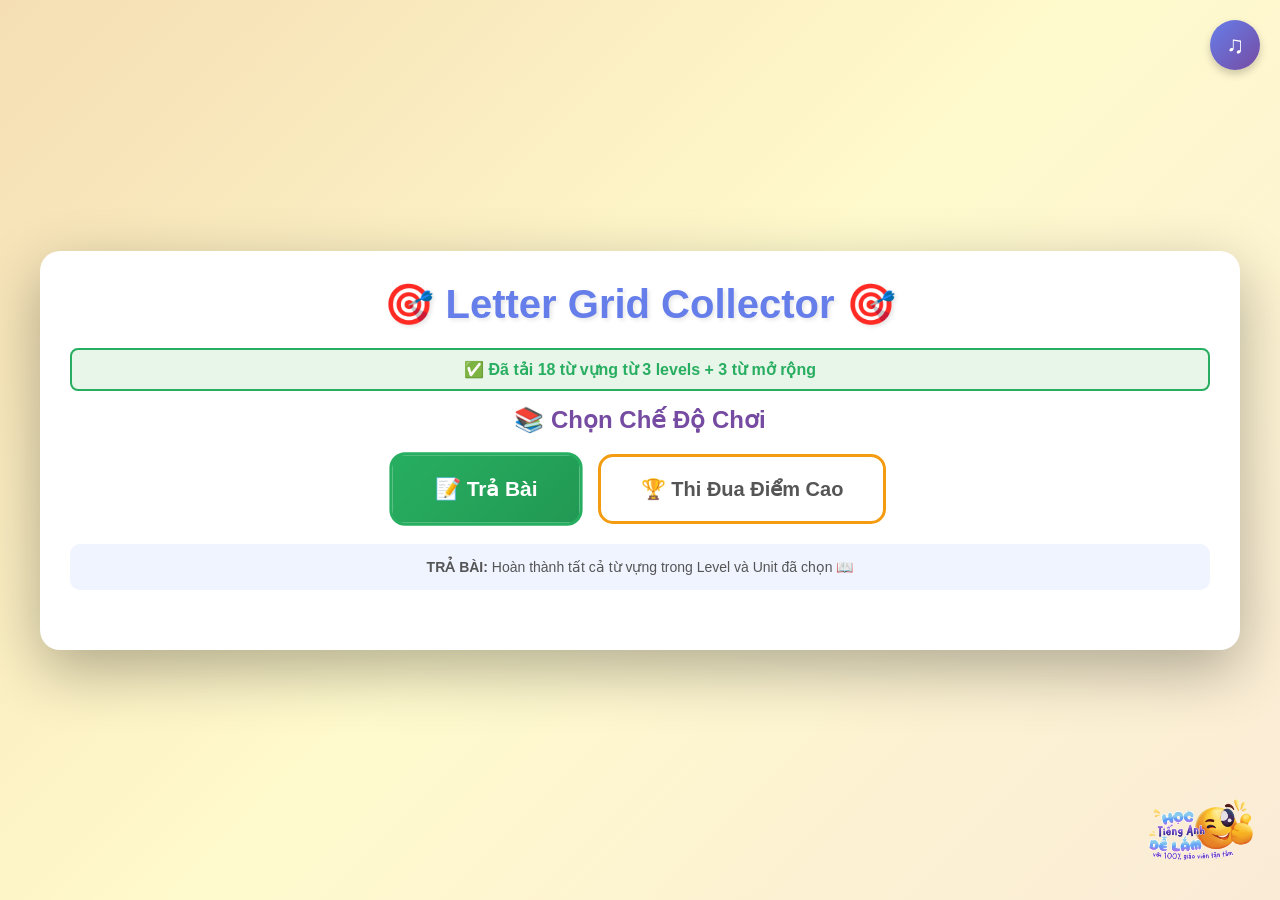
<file: scrambled-wordt1.html>
<!DOCTYPE html>
<html lang="en">
<head>
    <meta charset="UTF-8">
    <meta name="viewport" content="width=device-width, initial-scale=1.0">
    <title>Letter Grid Collector - Super Minds</title>
    <style>
        * {
            margin: 0;
            padding: 0;
            box-sizing: border-box;
        }

        body {
            font-family: 'Comic Sans MS', 'Arial', sans-serif;
            background: linear-gradient(135deg, #f5deb3 0%, #fffacd 50%, #faebd7 100%);
            min-height: 100vh;
            padding: 20px;
            display: flex;
            justify-content: center;
            align-items: center;
        }

        #logoContainer {
            position: fixed;
            bottom: 20px;
            right: 20px;
            z-index: 1000;
            animation: logoShake 3s ease-in-out infinite;
        }

        #gameLogo {
            width: 120px;
            height: auto;
            border-radius: 15px;
            /*box-shadow: 0 8px 25px rgba(0, 0, 0, 0.3);*/
            transition: transform 0.3s;
        }

        #gameLogo:hover {
            transform: scale(1.1);
        }

        @keyframes logoShake {
            0%, 100% { 
                transform: rotate(-5deg) translateY(0px); 
            }
            25% { 
                transform: rotate(5deg) translateY(-5px); 
            }
            50% { 
                transform: rotate(-5deg) translateY(5px); 
            }
            75% { 
                transform: rotate(5deg) translateY(-5px); 
            }
        }

        @media (max-width: 768px) {
            #gameLogo {
                width: 80px;
            }
        }

        .container {
            background: white;
            border-radius: 20px;
            padding: 30px;
            box-shadow: 0 20px 60px rgba(0,0,0,0.3);
            max-width: 1200px;
            width: 100%;
        }

        h1 {
            text-align: center;
            color: #667eea;
            margin-bottom: 20px;
            font-size: 2.5em;
            text-shadow: 2px 2px 4px rgba(0,0,0,0.1);
        }

        .mode-section {
            margin-bottom: 30px;
        }

        .mode-section h2 {
            color: #764ba2;
            margin-bottom: 15px;
            font-size: 1.5em;
            text-align: center;
        }

        .mode-selector {
            display: flex;
            justify-content: center;
            gap: 20px;
            margin: 20px 0;
            flex-wrap: wrap;
        }

        .mode-btn {
            padding: 20px 40px;
            font-size: 20px;
            font-weight: bold;
            border: 3px solid #ddd;
            border-radius: 15px;
            cursor: pointer;
            transition: all 0.3s;
            background: white;
            color: #555;
        }

        .mode-btn:hover {
            transform: translateY(-3px);
            box-shadow: 0 8px 15px rgba(0,0,0,0.2);
        }

        .mode-btn.selected {
            border-color: #667eea;
            background: linear-gradient(135deg, #667eea 0%, #764ba2 100%);
            color: white;
            transform: scale(1.05);
        }

        .mode-btn.practice {
            border-color: #27ae60;
        }

        .mode-btn.practice.selected {
            background: linear-gradient(135deg, #27ae60 0%, #229954 100%);
        }

        .mode-btn.highscore {
            border-color: #f39c12;
        }

        .mode-btn.highscore.selected {
            background: linear-gradient(135deg, #f39c12 0%, #e67e22 100%);
        }

        .mode-info {
            background: #f0f4ff;
            padding: 15px;
            border-radius: 10px;
            margin: 15px 0;
            font-size: 14px;
            color: #555;
            text-align: center;
        }

        .setup-section {
            display: none;
            margin-bottom: 30px;
        }

        .setup-section h2 {
            color: #764ba2;
            margin-bottom: 15px;
            font-size: 1.5em;
            text-align: center;
        }

        .selection-row {
            display: flex;
            gap: 20px;
            margin: 20px 0;
            flex-wrap: wrap;
            justify-content: center;
        }

        .select-group {
            flex: 1;
            min-width: 200px;
        }

        .select-group label {
            display: block;
            margin-bottom: 8px;
            color: #555;
            font-weight: bold;
        }

        select {
            width: 100%;
            padding: 12px;
            font-size: 16px;
            border: 3px solid #667eea;
            border-radius: 10px;
            background: white;
            cursor: pointer;
        }

        .btn {
            padding: 15px 30px;
            font-size: 18px;
            font-weight: bold;
            border: none;
            border-radius: 10px;
            cursor: pointer;
            transition: all 0.3s;
            text-transform: uppercase;
            box-shadow: 0 4px 6px rgba(0,0,0,0.2);
        }

        .btn:hover {
            transform: translateY(-2px);
            box-shadow: 0 6px 12px rgba(0,0,0,0.3);
        }

        .btn:disabled {
            opacity: 0.5;
            cursor: not-allowed;
            transform: none;
        }

        .btn-primary {
            background: linear-gradient(135deg, #667eea 0%, #764ba2 100%);
            color: white;
        }

        .btn-success {
            background: linear-gradient(135deg, #27ae60 0%, #229954 100%);
            color: white;
        }

        .btn-danger {
            background: linear-gradient(135deg, #e74c3c 0%, #c0392b 100%);
            color: white;
        }

        .btn-container {
            text-align: center;
            margin-top: 20px;
        }

        .game-section {
            display: none;
        }

        .game-header {
            display: flex;
            justify-content: space-between;
            align-items: center;
            margin-bottom: 20px;
            flex-wrap: wrap;
            gap: 15px;
        }

        .game-info {
            display: flex;
            gap: 20px;
            align-items: center;
            flex-wrap: wrap;
        }

        .info-box {
            background: linear-gradient(135deg, #667eea 0%, #764ba2 100%);
            color: white;
            padding: 12px 20px;
            border-radius: 10px;
            font-weight: bold;
            font-size: 18px;
            box-shadow: 0 4px 6px rgba(0,0,0,0.2);
        }

        .score-display {
            font-size: 24px;
            background: linear-gradient(135deg, #f39c12 0%, #e67e22 100%);
        }

        .combo-display {
            background: linear-gradient(135deg, #e74c3c 0%, #c0392b 100%);
            animation: pulse 0.5s ease-in-out;
        }

        @keyframes pulse {
            0%, 100% { transform: scale(1); }
            50% { transform: scale(1.1); }
        }

        .progress-section {
            margin-bottom: 20px;
        }

        .progress-label {
            display: flex;
            justify-content: space-between;
            margin-bottom: 5px;
            font-weight: bold;
            color: #555;
        }

        .progress-bar-container {
            width: 100%;
            height: 30px;
            background: #e0e0e0;
            border-radius: 15px;
            overflow: hidden;
            box-shadow: inset 0 2px 4px rgba(0,0,0,0.2);
        }

        .progress-bar {
            height: 100%;
            background: linear-gradient(90deg, #27ae60 0%, #2ecc71 100%);
            transition: width 0.5s ease;
            display: flex;
            align-items: center;
            justify-content: center;
            color: white;
            font-weight: bold;
        }

        .grid-container {
            margin: 20px 0;
            display: flex;
            justify-content: center;
        }

        .grid-board {
            display: grid;
            grid-template-columns: repeat(10, 50px);
            grid-template-rows: repeat(10, 50px);
            gap: 3px;
            background: #34495e;
            padding: 5px;
            border-radius: 10px;
            box-shadow: 0 8px 16px rgba(0,0,0,0.3);
        }

        .grid-cell {
            width: 50px;
            height: 50px;
            background: #ecf0f1;
            border-radius: 5px;
            display: flex;
            align-items: center;
            justify-content: center;
            font-size: 24px;
            font-weight: bold;
            color: #2c3e50;
            cursor: pointer;
            transition: all 0.3s;
            border: 2px solid transparent;
        }

        .grid-cell:hover {
            background: #d5dbdb;
            transform: scale(1.1);
        }

        .grid-cell.has-letter {
            background: linear-gradient(135deg, #3498db 0%, #2980b9 100%);
            color: white;
            animation: fadeIn 0.3s ease;
        }

        .grid-cell.selected {
            background: linear-gradient(135deg, #f39c12 0%, #e67e22 100%);
            border-color: #d35400;
            transform: scale(1.15);
        }

        .grid-cell.correct {
            background: linear-gradient(135deg, #27ae60 0%, #229954 100%);
            animation: correctAnim 0.5s ease;
        }

        .grid-cell.hint {
            border: 4px solid gold !important;
            box-shadow: 0 0 25px gold !important;
            animation: hintPulse 1.5s infinite;
        }

        @keyframes fadeIn {
            from {
                opacity: 0;
                transform: scale(0.5);
            }
            to {
                opacity: 1;
                transform: scale(1);
            }
        }

        @keyframes correctAnim {
            0%, 100% { transform: scale(1); }
            50% { transform: scale(1.3) rotate(10deg); }
        }

        @keyframes hintPulse {
            0%, 100% { 
                box-shadow: 0 0 25px gold;
                transform: scale(1);
            }
            50% { 
                box-shadow: 0 0 40px gold, 0 0 50px gold;
                transform: scale(1.05);
            }
        }

        .word-display {
            text-align: center;
            margin: 20px 0;
            background: #f8f9fa;
            padding: 20px;
            border-radius: 10px;
            box-shadow: 0 4px 6px rgba(0,0,0,0.1);
        }

        .word-label {
            font-size: 16px;
            color: #555;
            margin-bottom: 10px;
        }

        .word-letters {
            font-size: 36px;
            font-weight: bold;
            color: #2c3e50;
            letter-spacing: 5px;
            font-family: monospace;
            min-height: 50px;
        }

        .word-actions {
            margin-top: 15px;
            display: flex;
            gap: 10px;
            justify-content: center;
            align-items: center;
            flex-wrap: wrap;
        }

        .clear-btn {
            padding: 10px 25px;
            background: #e74c3c;
            color: white;
            border: none;
            border-radius: 8px;
            cursor: pointer;
            font-weight: bold;
            font-size: 16px;
            transition: all 0.3s;
        }

        .clear-btn:hover {
            background: #c0392b;
            transform: translateY(-2px);
        }

        .check-btn {
            padding: 10px 25px;
            background: linear-gradient(135deg, #27ae60 0%, #229954 100%);
            color: white;
            border: none;
            border-radius: 8px;
            cursor: pointer;
            font-weight: bold;
            font-size: 16px;
            transition: all 0.3s;
        }

        .check-btn:hover {
            transform: translateY(-2px);
            box-shadow: 0 4px 8px rgba(0,0,0,0.3);
        }

        .check-btn:disabled {
            opacity: 0.5;
            cursor: not-allowed;
            transform: none;
        }

        .control-btn {
            padding: 10px 20px;
            font-size: 16px;
            font-weight: bold;
            border: none;
            border-radius: 8px;
            cursor: pointer;
            transition: all 0.3s;
            color: white;
        }

        .pause-btn {
            background: #3498db;
        }

        .hint-btn {
            background: #9b59b6;
        }

        .control-btn:hover {
            transform: translateY(-2px);
            box-shadow: 0 4px 8px rgba(0,0,0,0.3);
        }

        .control-btn:disabled {
            opacity: 0.5;
            cursor: not-allowed;
            transform: none;
        }

        .feedback {
            text-align: center;
            font-size: 20px;
            font-weight: bold;
            margin: 15px 0;
            min-height: 60px;
            animation: fadeIn 0.3s ease;
            padding: 10px;
            border-radius: 8px;
        }

        .feedback.correct {
            color: #27ae60;
            background: #d5f4e6;
        }

        .feedback.wrong {
            color: #e74c3c;
            background: #fadbd8;
        }

        .feedback.hint {
            color: #f39c12;
            background: #fef5e7;
        }

        .modal {
            display: none;
            position: fixed;
            top: 0;
            left: 0;
            width: 100%;
            height: 100%;
            background: rgba(0,0,0,0.8);
            justify-content: center;
            align-items: center;
            z-index: 1000;
        }

        .modal-content {
            background: white;
            padding: 40px;
            border-radius: 20px;
            text-align: center;
            max-width: 600px;
            width: 90%;
            max-height: 80vh;
            overflow-y: auto;
            box-shadow: 0 20px 60px rgba(0,0,0,0.5);
            animation: slideUp 0.5s ease;
        }

        @keyframes slideUp {
            from {
                transform: translateY(100px);
                opacity: 0;
            }
            to {
                transform: translateY(0);
                opacity: 1;
            }
        }

        .modal-content h2 {
            font-size: 36px;
            margin-bottom: 20px;
            color: #667eea;
        }

        .modal-stats {
            margin: 20px 0;
            padding: 20px;
            background: #f8f9fa;
            border-radius: 10px;
        }

        .modal-stats div {
            margin: 10px 0;
            font-size: 18px;
            color: #555;
        }

        .word-list {
            max-height: 200px;
            overflow-y: auto;
            margin: 15px 0;
            padding: 15px;
            background: #f0f4ff;
            border-radius: 8px;
            text-align: left;
        }

        .word-list h3 {
            color: #764ba2;
            margin-bottom: 10px;
        }

        .word-list-items {
            display: flex;
            flex-wrap: wrap;
            gap: 10px;
        }

        .word-item {
            padding: 5px 10px;
            background: white;
            border-radius: 5px;
            font-weight: bold;
            border: 2px solid #ddd;
        }

        .word-item.completed {
            border-color: #27ae60;
            color: #27ae60;
        }

        .word-item.incomplete {
            border-color: #e74c3c;
            color: #e74c3c;
        }

        .word-item.bonus {
            border-color: #f39c12;
            color: #f39c12;
            background: #fff9e6;
        }

        .bonus-words-section {
            margin: 15px 0;
            padding: 15px;
            background: #fff9e6;
            border-radius: 8px;
            border: 2px solid #f39c12;
        }

        .bonus-words-section h3 {
            color: #f39c12;
            margin-bottom: 10px;
        }

        .leaderboard {
            margin: 20px 0;
            padding: 20px;
            background: #f8f9fa;
            border-radius: 10px;
        }

        .leaderboard h3 {
            color: #764ba2;
            margin-bottom: 15px;
        }

        .leaderboard-entry {
            display: flex;
            justify-content: space-between;
            padding: 10px;
            margin: 5px 0;
            background: white;
            border-radius: 8px;
            border-left: 5px solid #667eea;
        }

        .leaderboard-entry.top1 {
            border-left-color: #f39c12;
            background: #fff9e6;
        }

        .leaderboard-entry.top2 {
            border-left-color: #95a5a6;
        }

        .leaderboard-entry.top3 {
            border-left-color: #cd7f32;
        }

        .music-control {
            position: fixed;
            top: 20px;
            right: 20px;
            z-index: 100;
        }

        .music-btn {
            background: linear-gradient(135deg, #667eea 0%, #764ba2 100%);
            color: white;
            border: none;
            width: 50px;
            height: 50px;
            border-radius: 50%;
            cursor: pointer;
            font-size: 24px;
            transition: all 0.3s;
            box-shadow: 0 4px 8px rgba(0,0,0,0.2);
            display: flex;
            align-items: center;
            justify-content: center;
        }

        .music-btn:hover {
            transform: scale(1.1);
            box-shadow: 0 6px 12px rgba(0,0,0,0.3);
        }

        .music-btn.muted {
            background: #95a5a6;
        }

        .end-game-btn {
            position: fixed;
            bottom: 20px;
            left: 20px;
            z-index: 100;
            background: linear-gradient(135deg, #e74c3c 0%, #c0392b 100%);
            color: white;
            border: none;
            width: 60px;
            height: 60px;
            border-radius: 50%;
            cursor: pointer;
            font-size: 14px;
            font-weight: bold;
            transition: all 0.3s;
            box-shadow: 0 4px 8px rgba(0,0,0,0.2);
            display: flex;
            align-items: center;
            justify-content: center;
            text-align: center;
            padding: 5px;
        }

        .end-game-btn:hover {
            transform: scale(1.1);
            box-shadow: 0 6px 12px rgba(0,0,0,0.3);
        }

        .pause-overlay {
            display: none;
            position: fixed;
            top: 0;
            left: 0;
            width: 100%;
            height: 100%;
            background: rgba(0,0,0,0.7);
            justify-content: center;
            align-items: center;
            z-index: 999;
        }

        .pause-content {
            background: white;
            padding: 40px;
            border-radius: 20px;
            text-align: center;
        }

        .pause-content h2 {
            color: #3498db;
            font-size: 48px;
            margin-bottom: 20px;
        }

        .vocab-status {
            background: #e8f5e9;
            border: 2px solid #27ae60;
            padding: 10px 15px;
            border-radius: 8px;
            margin-bottom: 15px;
            color: #27ae60;
            font-weight: bold;
            text-align: center;
        }

        .vocab-status.error {
            background: #ffebee;
            border-color: #e74c3c;
            color: #e74c3c;
        }

        @media (max-width: 768px) {
            .grid-board {
                grid-template-columns: repeat(8, 40px);
                grid-template-rows: repeat(8, 40px);
            }
            
            .grid-cell {
                width: 40px;
                height: 40px;
                font-size: 20px;
            }
            
            h1 {
                font-size: 2em;
            }
            
            .mode-btn {
                padding: 15px 25px;
                font-size: 16px;
            }
            
            .music-btn {
                width: 45px;
                height: 45px;
                font-size: 20px;
            }
            
            .end-game-btn {
                width: 55px;
                height: 55px;
                font-size: 12px;
                bottom: 15px;
                right: 15px;
            }
        }
    </style>
</head>
<body>
    <div id="logoContainer">
        <img src="logo.png" alt="Super Minds Logo" id="gameLogo">
    </div>

    <div class="music-control">
        <button id="musicToggle" class="music-btn" onclick="toggleMusic()">♫</button>
    </div>

    <button id="endGameBtn" class="end-game-btn" onclick="endGameEarly()" style="display: none;">KẾT THÚC</button>

    <div class="container">
        <h1>🎯 Letter Grid Collector 🎯</h1>

        <div id="modeSection" class="mode-section">
            <div id="vocabStatus" class="vocab-status" style="display: none;"></div>
            
            <h2>📚 Chọn Chế Độ Chơi</h2>
            <div class="mode-selector">
                <button class="mode-btn practice selected" onclick="selectMode('practice')">
                    📝 Trả Bài
                </button>
                <button class="mode-btn highscore" onclick="selectMode('highscore')">
                    🏆 Thi Đua Điểm Cao
                </button>
            </div>
            <div id="modeInfo" class="mode-info">
                <strong>TRẢ BÀI:</strong> Hoàn thành tất cả từ vựng trong Level và Unit đã chọn 📖
            </div>
        </div>

        <div id="setupSection" class="setup-section">
            <h2>⚙️ Cài Đặt Game</h2>
            
            <div class="selection-row">
                <div class="select-group">
                    <label for="levelSelect">📚 Chọn Level:</label>
                    <select id="levelSelect" onchange="onLevelChange()">
                        <option value="">-- Chọn Level --</option>
                        <option value="0">Super Minds 0</option>
                        <option value="1">Super Minds 1</option>
                        <option value="2">Super Minds 2</option>
                        <option value="3">Super Minds 3</option>
                        <option value="4">Super Minds 4</option>
                        <option value="5">Super Minds 5</option>
                        <option value="6">Super Minds 6</option>
                    </select>
                </div>
                <div class="select-group">
                    <label for="unitSelect">📖 Chọn Unit:</label>
                    <select id="unitSelect" disabled onchange="onUnitChange()">
                        <option value="">-- Chọn Unit --</option>
                    </select>
                </div>
            </div>
            <div class="btn-container">
                <button id="startBtn" class="btn btn-success" onclick="startGame()" disabled>
                    🎮 Bắt Đầu Chơi
                </button>
            </div>
        </div>

        <div id="gameSection" class="game-section">
            <div class="game-header">
                <div class="game-info">
                    <div class="info-box score-display">
                        💰 Điểm: <span id="score">0</span>
                    </div>
                    <div id="comboDisplay" class="info-box combo-display" style="display: none;">
                        🔥 Combo: x<span id="combo">1</span>
                    </div>
                    <div class="info-box">
                        ⏱️ Tốc độ: <span id="speedLevel">1</span>
                    </div>
                    <div class="info-box" style="background: linear-gradient(135deg, #9b59b6 0%, #8e44ad 100%);">
                        📚 Từ mở rộng: <span id="bonusCount">0</span>
                    </div>
                </div>
            </div>

            <div class="progress-section">
                <div class="progress-label">
                    <span>📊 Tiến Độ</span>
                    <span id="progressText">0 / 0</span>
                </div>
                <div class="progress-bar-container">
                    <div id="progressBar" class="progress-bar" style="width: 0%;">0%</div>
                </div>
            </div>

            <div class="grid-container">
                <div id="gridBoard" class="grid-board"></div>
            </div>

            <div class="word-display">
                <div class="word-label">Từ bạn đang ghép:</div>
                <div id="currentWord" class="word-letters">___</div>
                <div class="word-actions">
                    <button class="clear-btn" onclick="clearSelection()">🗑️ Xóa</button>
                    <button id="checkBtn" class="check-btn" onclick="checkWord()" disabled>✅ Check</button>
                    <button id="pauseBtn" class="control-btn pause-btn" onclick="togglePause()">⏸️ Pause</button>
                    <button id="hintBtn" class="control-btn hint-btn" onclick="useHint()">💡 Hint (<span id="hintCount">3</span>)</button>
                </div>
            </div>

            <div id="feedback" class="feedback"></div>
        </div>

        <div id="gameOverModal" class="modal">
            <div class="modal-content">
                <h2 id="modalTitle">🎉 Kết Quả 🎉</h2>
                <div class="modal-stats">
                    <div id="finalScore"><strong>Tổng Điểm:</strong> 0</div>
                    <div id="modeDisplay"></div>
                    <div id="completionStats"></div>
                </div>
                <div id="bonusWordsSection" class="bonus-words-section" style="display: none;">
                    <h3>⭐ Từ Mở Rộng Đã Tìm Được</h3>
                    <div class="word-list-items" id="bonusWordsList"></div>
                </div>
                <div id="wordListSection" class="word-list" style="display: none;">
                    <h3>Danh Sách Từ Vựng Bài Học</h3>
                    <div class="word-list-items" id="wordListItems"></div>
                </div>
                <div id="leaderboardSection" class="leaderboard" style="display: none;">
                    <h3>🏆 Bảng Xếp Hạng Top 5</h3>
                    <div id="leaderboardList"></div>
                </div>
                <div class="btn-container">
                    <button class="btn btn-primary" onclick="playAgain()">🔄 Chơi Lại</button>
                </div>
            </div>
        </div>

        <div id="pauseOverlay" class="pause-overlay">
            <div class="pause-content">
                <h2>⏸️ PAUSED</h2>
                <p>Nhấn Resume để tiếp tục</p>
                <button class="btn btn-primary" onclick="togglePause()">▶️ Resume</button>
            </div>
        </div>
    </div>

    <script>
        const backgroundMusic = new Audio('background-music.mp3');
        backgroundMusic.loop = true;
        backgroundMusic.volume = 0.5;

        const correctSound = new Audio('right.mp3');
        const wrongSound = new Audio('drop.mp3');
        const comboSound = new Audio('drop.mp3');

        let isMusicPlaying = false;
        let musicInitialized = false;

        let vocabData = {};
        let expansionVocab = [];
        let allVocabWords = [];
        let vocabLoaded = false;

        function loadVocabFile(fileContent) {
            vocabData = {};
            expansionVocab = [];
            const lines = fileContent.split('\n');
            let currentLevel = null;
            let currentUnit = null;
            let isExpansion = false;

            lines.forEach(line => {
                line = line.trim();
                if (!line) return;

                if (line.match(/===\s*Expansion\s*===/i)) {
                    isExpansion = true;
                    currentLevel = null;
                    currentUnit = null;
                    return;
                }

                const levelMatch = line.match(/===\s*Super Minds\s+(\d+)\s*===/);
                if (levelMatch) {
                    isExpansion = false;
                    currentLevel = levelMatch[1];
                    vocabData[currentLevel] = {};
                    return;
                }

                const unitMatch = line.match(/\[Unit\s+(\d+)\]/);
                if (unitMatch) {
                    currentUnit = unitMatch[1];
                    if (currentLevel !== null && !isExpansion) {
                        vocabData[currentLevel][currentUnit] = [];
                    }
                    return;
                }

                if (isExpansion && line.length > 0) {
                    expansionVocab.push(line.toLowerCase());
                } else if (currentLevel !== null && currentUnit !== null && line.length > 0) {
                    vocabData[currentLevel][currentUnit].push(line.toLowerCase());
                }
            });

            buildAllVocabList();
            populateLevelSelect();
            vocabLoaded = true;
            showVocabStatus(true);
            console.log('Vocabulary loaded:', vocabData);
            console.log('Expansion vocab:', expansionVocab);
        }

        function buildAllVocabList() {
            allVocabWords = [];
            Object.values(vocabData).forEach(level => {
                Object.values(level).forEach(unitWords => {
                    allVocabWords.push(...unitWords);
                });
            });
            allVocabWords.push(...expansionVocab);
        }

        function populateLevelSelect() {
            const levelSelect = document.getElementById('levelSelect');
            levelSelect.innerHTML = '<option value="">-- Chọn Level --</option>';
            
            Object.keys(vocabData).sort((a, b) => parseInt(a) - parseInt(b)).forEach(level => {
                const option = document.createElement('option');
                option.value = level;
                option.textContent = `Super Minds ${level}`;
                levelSelect.appendChild(option);
            });
        }

        function showVocabStatus(success) {
            const statusEl = document.getElementById('vocabStatus');
            statusEl.style.display = 'block';
            
            if (success) {
                statusEl.className = 'vocab-status';
                const totalWords = allVocabWords.length;
                const levels = Object.keys(vocabData).length;
                statusEl.textContent = `✅ Đã tải ${totalWords} từ vựng từ ${levels} levels + ${expansionVocab.length} từ mở rộng`;
            } else {
                statusEl.className = 'vocab-status error';
                statusEl.textContent = '❌ Không tìm thấy file vocab.txt! Hãy đặt file vocab.txt cùng thư mục với file HTML này.';
            }
        }

        window.onload = function() {
            fetch('vocab.txt')
                .then(response => {
                    if (!response.ok) throw new Error('File not found');
                    return response.text();
                })
                .then(text => {
                    loadVocabFile(text);
                    console.log('Vocabulary file loaded successfully!');
                })
                .catch(err => {
                    console.error('Failed to load vocab.txt:', err);
                    showVocabStatus(false);
                    vocabLoaded = false;
                });
            
            document.getElementById('modeSection').style.display = 'block';
        };


        let gameMode = 'practice';
        let selectedLevel = '';
        let selectedUnit = '';
        let targetWords = [];
        let completedWords = [];
        let bonusWords = [];
        let currentScore = 0;
        let currentCombo = 0;
        let speedLevel = 1;
        let hintsRemaining = 3;
        let isPaused = false;
        let isGameOver = false;
        let hintCellIndex = -1;

        const gridSize = 10;
        let gridCells = [];
        let selectedCells = [];
        let letterSpawnInterval = null;
        let spawnDelay = 10000;
        let currentWordForSpawn = null;
        let lettersToSpawn = [];

        function initializeGrid() {
            const gridBoard = document.getElementById('gridBoard');
            gridBoard.innerHTML = '';
            gridCells = [];
            
            const isMobile = window.innerWidth <= 768;
            const actualSize = isMobile ? 8 : gridSize;
            gridBoard.style.gridTemplateColumns = `repeat(${actualSize}, ${isMobile ? 40 : 50}px)`;
            gridBoard.style.gridTemplateRows = `repeat(${actualSize}, ${isMobile ? 40 : 50}px)`;
            
            for (let i = 0; i < actualSize * actualSize; i++) {
                const cell = document.createElement('div');
                cell.className = 'grid-cell';
                cell.dataset.index = i;
                cell.onclick = () => selectCell(i);
                gridBoard.appendChild(cell);
                gridCells.push({
                    element: cell,
                    letter: '',
                    hasLetter: false
                });
            }
        }

        function selectMode(mode) {
            if (!vocabLoaded) {
                alert('⚠️ Chưa tải được file vocab.txt! Hãy đảm bảo file vocab.txt nằm cùng thư mục với file HTML.');
                return;
            }
            
            gameMode = mode;
            document.querySelectorAll('.mode-btn').forEach(btn => btn.classList.remove('selected'));
            
            if (mode === 'practice') {
                document.querySelector('.mode-btn.practice').classList.add('selected');
                document.getElementById('modeInfo').innerHTML = '<strong>TRẢ BÀI:</strong> Hoàn thành tất cả từ vựng trong Level và Unit đã chọn 📖';
            } else {
                document.querySelector('.mode-btn.highscore').classList.add('selected');
                document.getElementById('modeInfo').innerHTML = '<strong>THI ĐUA ĐIỂM CAO:</strong> Hoàn thành từ vựng từ Level thấp đến Level bạn đã học 🏆';
            }
            
            document.getElementById('setupSection').style.display = 'block';
        }

        function onLevelChange() {
            const levelSelect = document.getElementById('levelSelect');
            const unitSelect = document.getElementById('unitSelect');
            selectedLevel = levelSelect.value;
            
            if (selectedLevel) {
                unitSelect.disabled = false;
                unitSelect.innerHTML = '<option value="">-- Chọn Unit --</option>';
                
                if (vocabData[selectedLevel]) {
                    Object.keys(vocabData[selectedLevel]).forEach(unit => {
                        const option = document.createElement('option');
                        option.value = unit;
                        option.textContent = `Unit ${unit}`;
                        unitSelect.appendChild(option);
                    });
                }
            } else {
                unitSelect.disabled = true;
                unitSelect.innerHTML = '<option value="">-- Chọn Unit --</option>';
                document.getElementById('startBtn').disabled = true;
            }
        }

        function onUnitChange() {
            selectedUnit = document.getElementById('unitSelect').value;
            document.getElementById('startBtn').disabled = !selectedUnit;
        }

        function startGame() {
            if (!vocabLoaded) {
                alert('⚠️ Chưa tải được file vocab.txt!');
                return;
            }
            
            initializeMusic();
            
            targetWords = [];
            
            if (gameMode === 'practice') {
                if (vocabData[selectedLevel] && vocabData[selectedLevel][selectedUnit]) {
                    targetWords = [...vocabData[selectedLevel][selectedUnit]];
                }
            } else {
                for (let level = 0; level <= parseInt(selectedLevel); level++) {
                    if (vocabData[level.toString()]) {
                        Object.values(vocabData[level.toString()]).forEach(unitWords => {
                            targetWords.push(...unitWords);
                        });
                    }
                }
            }
            
            if (targetWords.length === 0) {
                alert('Không có từ vựng nào trong Level/Unit này!');
                return;
            }
            
            targetWords.sort(() => Math.random() - 0.5);
            
            completedWords = [];
            bonusWords = [];
            currentScore = 0;
            currentCombo = 0;
            speedLevel = 1;
            hintsRemaining = 3;
            isPaused = false;
            isGameOver = false;
            selectedCells = [];
            hintCellIndex = -1;
            currentWordForSpawn = null;
            lettersToSpawn = [];
            
            document.getElementById('score').textContent = currentScore;
            document.getElementById('combo').textContent = currentCombo;
            document.getElementById('speedLevel').textContent = speedLevel;
            document.getElementById('hintCount').textContent = hintsRemaining;
            document.getElementById('bonusCount').textContent = '0';
            document.getElementById('comboDisplay').style.display = 'none';
            document.getElementById('progressText').textContent = `0 / ${targetWords.length}`;
            document.getElementById('progressBar').style.width = '0%';
            document.getElementById('progressBar').textContent = '0%';
            document.getElementById('currentWord').textContent = '___';
            document.getElementById('feedback').textContent = '';
            document.getElementById('checkBtn').disabled = true;
            
            document.getElementById('modeSection').style.display = 'none';
            document.getElementById('setupSection').style.display = 'none';
            document.getElementById('gameSection').style.display = 'block';
            document.getElementById('endGameBtn').style.display = 'block';
            
            initializeGrid();
            prepareNextWord();
            spawnInitialLetters();
            startLetterSpawning();
        }

        function prepareNextWord() {
            const availableWords = targetWords.filter(word => !completedWords.includes(word));
            if (availableWords.length === 0) {
                currentWordForSpawn = null;
                lettersToSpawn = [];
                return;
            }
            
            currentWordForSpawn = availableWords[Math.floor(Math.random() * availableWords.length)];
            lettersToSpawn = currentWordForSpawn.split('').map(l => l.toUpperCase());
            lettersToSpawn.sort(() => Math.random() - 0.5);
        }

        function spawnInitialLetters() {
            const firstWords = targetWords.slice(0, 2);
            const letters = [];
            firstWords.forEach(word => {
                word.split('').forEach(letter => {
                    letters.push(letter.toUpperCase());
                });
            });
            
            letters.sort(() => Math.random() - 0.5);
            
            letters.forEach(letter => {
                const emptyCells = gridCells.filter(cell => !cell.hasLetter);
                if (emptyCells.length === 0) return;
                
                const randomCell = emptyCells[Math.floor(Math.random() * emptyCells.length)];
                randomCell.letter = letter;
                randomCell.hasLetter = true;
                randomCell.element.textContent = letter;
                randomCell.element.classList.add('has-letter');
            });
        }

        function startLetterSpawning() {
            letterSpawnInterval = setInterval(() => {
                if (!isPaused && !isGameOver) {
                    spawnLetter();
                }
            }, spawnDelay);
        }

        function spawnLetter() {
            if (isGameOver) return;
            
            if (lettersToSpawn.length === 0) {
                prepareNextWord();
                if (!currentWordForSpawn) {
                    endGame(true);
                    return;
                }
            }
            
            const letterToSpawn = lettersToSpawn.shift();
            
            const emptyCells = gridCells.filter(cell => !cell.hasLetter);
            if (emptyCells.length === 0) {
                endGame(false);
                return;
            }
            
            const randomCell = emptyCells[Math.floor(Math.random() * emptyCells.length)];
            randomCell.letter = letterToSpawn;
            randomCell.hasLetter = true;
            randomCell.element.textContent = letterToSpawn;
            randomCell.element.classList.add('has-letter');
        }

        function selectCell(index) {
            if (isPaused || isGameOver) return;
            
            const cell = gridCells[index];
            if (!cell.hasLetter) return;
            
            if (index === hintCellIndex) {
                cell.element.classList.remove('hint');
                hintCellIndex = -1;
            }
            
            const selectedIndex = selectedCells.indexOf(index);
            if (selectedIndex !== -1) {
                selectedCells.splice(selectedIndex, 1);
                cell.element.classList.remove('selected');
            } else {
                selectedCells.push(index);
                cell.element.classList.add('selected');
            }
            
            updateCurrentWord();
        }

        function updateCurrentWord() {
            const word = selectedCells.map(i => gridCells[i].letter).join('');
            document.getElementById('currentWord').textContent = word || '___';
            document.getElementById('checkBtn').disabled = word.length === 0;
        }

        function checkWord() {
            if (selectedCells.length === 0) return;
            
            const currentWord = selectedCells.map(i => gridCells[i].letter).join('').toLowerCase();
            
            // 1. Kiểm tra trong targetWords (từ vựng bài học)
            const matchingWord = targetWords.find(word => 
                word === currentWord && !completedWords.includes(word)
            );
            
            if (matchingWord) {
                correctWord(matchingWord, false);
                return;
            }
            
            // 2. Kiểm tra trong từ vựng mở rộng (expansionVocab)
            const expansionMatch = expansionVocab.find(word => 
                word === currentWord && !bonusWords.includes(word)
            );
            
            if (expansionMatch) {
                correctWord(expansionMatch, true);
                return;
            }
            
            // 3. Kiểm tra trong toàn bộ thư viện từ vựng (allVocabWords)
            const allVocabMatch = allVocabWords.find(word => 
                word === currentWord && !completedWords.includes(word) && !bonusWords.includes(word)
            );
            
            if (allVocabMatch) {
                // Kiểm tra xem từ này có thuộc expansion không
                const isExpansionWord = expansionVocab.includes(allVocabMatch);
                correctWord(allVocabMatch, isExpansionWord);
                return;
            }
            
            // 4. Nếu không tìm thấy trong bất kỳ danh sách nào
            wrongWord();
        }

        function correctWord(word, isBonus) {
            correctSound.play().catch(e => console.log('Audio play failed:', e));
            
            currentCombo++;
            let comboBonus = 0;
            if (currentCombo >= 2) {
                comboBonus = (currentCombo - 1) * 10;
                document.getElementById('comboDisplay').style.display = 'block';
                document.getElementById('combo').textContent = currentCombo;
                
                if (currentCombo >= 3) {
                    comboSound.play().catch(e => console.log('Audio play failed:', e));
                }
            }
            
            const baseScore = word.length * 10;
            const bonusMultiplier = isBonus ? 1.5 : 1;
            const totalScore = Math.floor((baseScore + comboBonus) * bonusMultiplier);
            currentScore += totalScore;
            document.getElementById('score').textContent = currentScore;
            
            if (isBonus) {
                // Thêm vào bonusWords nếu chưa có
                if (!bonusWords.includes(word)) {
                    bonusWords.push(word);
                    // Cập nhật hiển thị số lượng từ mở rộng
                    document.getElementById('bonusCount').textContent = bonusWords.length;
                }
            } else {
                // Thêm vào completedWords nếu chưa có
                if (!completedWords.includes(word)) {
                    completedWords.push(word);
                    updateProgress();
                }
            }
            
            const feedbackEl = document.getElementById('feedback');
            feedbackEl.className = 'feedback correct';
            if (isBonus) {
                feedbackEl.textContent = `⭐ TỪ MỞ RỘNG: ${word.toUpperCase()} (+${totalScore} điểm x1.5!)`;
            } else {
                feedbackEl.textContent = `✅ ${word.toUpperCase()} (+${totalScore} điểm)`;
            }
            setTimeout(() => {
                feedbackEl.textContent = '';
                feedbackEl.className = 'feedback';
            }, 2000);
            
            selectedCells.forEach(index => {
                const cell = gridCells[index];
                cell.element.classList.add('correct');
                setTimeout(() => {
                    cell.element.classList.remove('correct', 'has-letter', 'selected');
                    cell.element.textContent = '';
                    cell.hasLetter = false;
                    cell.letter = '';
                }, 500);
            });
            
            selectedCells = [];
            updateCurrentWord();
            
            if (completedWords.length % 5 === 0) {
                increaseSpeed();
            }
            
            // Kiểm tra xem đã hoàn thành tất cả targetWords chưa
            const allTargetWordsCompleted = targetWords.every(word => 
                completedWords.includes(word)
            );
            
            if (allTargetWordsCompleted) {
                endGame(true);
            }
        }

        function wrongWord() {
            wrongSound.play().catch(e => console.log('Audio play failed:', e));
            
            currentCombo = 0;
            document.getElementById('comboDisplay').style.display = 'none';
            
            const feedbackEl = document.getElementById('feedback');
            feedbackEl.className = 'feedback wrong';
            feedbackEl.textContent = '❌ Sai rồi! Thử lại nhé!';
            setTimeout(() => {
                feedbackEl.textContent = '';
                feedbackEl.className = 'feedback';
            }, 2000);
            
            clearSelection();
        }

        function clearSelection() {
            selectedCells.forEach(index => {
                gridCells[index].element.classList.remove('selected');
            });
            selectedCells = [];
            updateCurrentWord();
        }

        function useHint() {
            if (hintsRemaining <= 0 || isPaused || isGameOver) return;
            
            if (hintCellIndex !== -1) {
                gridCells[hintCellIndex].element.classList.remove('hint');
            }
            
            const availableWords = targetWords.filter(word => !completedWords.includes(word));
            if (availableWords.length === 0) return;
            
            const randomWord = availableWords[Math.floor(Math.random() * availableWords.length)];
            const hintLetter = randomWord[0].toUpperCase();
            
            const hintCells = gridCells
                .map((cell, index) => ({ cell, index }))
                .filter(({ cell, index }) => 
                    cell.hasLetter && 
                    cell.letter === hintLetter && 
                    !selectedCells.includes(index)
                );
            
            if (hintCells.length > 0) {
                const randomHint = hintCells[Math.floor(Math.random() * hintCells.length)];
                hintCellIndex = randomHint.index;
                randomHint.cell.element.classList.add('hint');
                
                hintsRemaining--;
                document.getElementById('hintCount').textContent = hintsRemaining;
                
                const feedbackEl = document.getElementById('feedback');
                feedbackEl.className = 'feedback hint';
                feedbackEl.textContent = `💡 Gợi ý: Chữ "${hintLetter}" để bắt đầu từ "${randomWord}"!`;
            } else {
                const feedbackEl = document.getElementById('feedback');
                feedbackEl.className = 'feedback wrong';
                feedbackEl.textContent = '❌ Không tìm thấy chữ cái để gợi ý!';
                setTimeout(() => {
                    feedbackEl.textContent = '';
                    feedbackEl.className = 'feedback';
                }, 2000);
            }
        }

        function togglePause() {
            isPaused = !isPaused;
            document.getElementById('pauseOverlay').style.display = isPaused ? 'flex' : 'none';
            document.getElementById('pauseBtn').textContent = isPaused ? '▶️ Resume' : '⏸️ Pause';
        }

        function endGameEarly() {
            if (confirm('Bạn có chắc muốn kết thúc game sớm? Điểm số hiện tại sẽ được lưu lại.')) {
                endGame(false);
            }
        }

        function increaseSpeed() {
            speedLevel++;
            document.getElementById('speedLevel').textContent = speedLevel;
            
            spawnDelay = Math.max(3000, 10000 - (speedLevel * 1000));
            
            clearInterval(letterSpawnInterval);
            letterSpawnInterval = setInterval(() => {
                if (!isPaused && !isGameOver) {
                    spawnLetter();
                }
            }, spawnDelay);
        }

        function updateProgress() {
            const progress = (completedWords.length / targetWords.length) * 100;
            document.getElementById('progressBar').style.width = progress + '%';
            document.getElementById('progressBar').textContent = Math.round(progress) + '%';
            document.getElementById('progressText').textContent = `${completedWords.length} / ${targetWords.length}`;
        }

        function endGame(completed) {
            isGameOver = true;
            clearInterval(letterSpawnInterval);
            document.getElementById('endGameBtn').style.display = 'none';
            
            const modal = document.getElementById('gameOverModal');
            const modalTitle = document.getElementById('modalTitle');
            const finalScore = document.getElementById('finalScore');
            const modeDisplay = document.getElementById('modeDisplay');
            const completionStats = document.getElementById('completionStats');
            const wordListSection = document.getElementById('wordListSection');
            const wordListItems = document.getElementById('wordListItems');
            const bonusWordsSection = document.getElementById('bonusWordsSection');
            const bonusWordsList = document.getElementById('bonusWordsList');
            
            if (completed) {
                modalTitle.textContent = '🎉 Chúc Mừng! 🎉';
                modalTitle.style.color = '#27ae60';
            } else {
                modalTitle.textContent = '🏁 Kết Thúc';
                modalTitle.style.color = '#3498db';
            }
            
            finalScore.innerHTML = `<strong>Tổng Điểm:</strong> ${currentScore} 💰`;
            
            if (gameMode === 'practice') {
                modeDisplay.innerHTML = `<strong>Chế Độ:</strong> Trả Bài<br><strong>Level:</strong> Super Minds ${selectedLevel} | <strong>Unit:</strong> ${selectedUnit}`;
            } else {
                modeDisplay.innerHTML = `<strong>Chế Độ:</strong> Thi Đua Điểm Cao<br><strong>Level Đã Học:</strong> Super Minds ${selectedLevel}`;
            }
            
            completionStats.innerHTML = `<strong>Hoàn Thành:</strong> ${completedWords.length} / ${targetWords.length} từ (${Math.round((completedWords.length / targetWords.length) * 100)}%)`;
            
            if (bonusWords.length > 0) {
                bonusWordsSection.style.display = 'block';
                bonusWordsList.innerHTML = '';
                bonusWords.forEach(word => {
                    const wordItem = document.createElement('div');
                    wordItem.className = 'word-item bonus';
                    wordItem.textContent = word;
                    bonusWordsList.appendChild(wordItem);
                });
                
                // Thêm thông báo đặc biệt về từ mở rộng
                const bonusMessage = document.createElement('div');
                bonusMessage.style.marginTop = '10px';
                bonusMessage.style.padding = '10px';
                bonusMessage.style.backgroundColor = '#fff9e6';
                bonusMessage.style.borderRadius = '8px';
                bonusMessage.style.fontSize = '14px';
                bonusMessage.innerHTML = `🎉 Bạn đã tìm thấy <strong>${bonusWords.length}</strong> từ mở rộng!`;
                bonusWordsSection.appendChild(bonusMessage);
            } else {
                bonusWordsSection.style.display = 'none';
            }
            
            wordListSection.style.display = 'block';
            wordListItems.innerHTML = '';
            targetWords.forEach(word => {
                const wordItem = document.createElement('div');
                wordItem.className = completedWords.includes(word) ? 'word-item completed' : 'word-item incomplete';
                wordItem.textContent = word;
                wordListItems.appendChild(wordItem);
            });
            
            if (gameMode === 'highscore') {
                saveScore();
                showLeaderboard();
            } else {
                document.getElementById('leaderboardSection').style.display = 'none';
            }
            
            modal.style.display = 'flex';
        }

        function saveScore() {
            const leaderboard = JSON.parse(localStorage.getItem('letterGridLeaderboard') || '[]');
            
            const entry = {
                score: currentScore,
                level: selectedLevel,
                words: completedWords.length,
                bonus: bonusWords.length,
                date: new Date().toLocaleDateString('vi-VN')
            };
            
            leaderboard.push(entry);
            leaderboard.sort((a, b) => b.score - a.score);
            leaderboard.splice(5);
            
            localStorage.setItem('letterGridLeaderboard', JSON.stringify(leaderboard));
        }

        function showLeaderboard() {
            const leaderboard = JSON.parse(localStorage.getItem('letterGridLeaderboard') || '[]');
            const leaderboardSection = document.getElementById('leaderboardSection');
            const leaderboardList = document.getElementById('leaderboardList');
            
            if (leaderboard.length === 0) {
                leaderboardSection.style.display = 'none';
                return;
            }
            
            leaderboardSection.style.display = 'block';
            leaderboardList.innerHTML = '';
            
            leaderboard.forEach((entry, index) => {
                const entryDiv = document.createElement('div');
                entryDiv.className = 'leaderboard-entry';
                if (index === 0) entryDiv.classList.add('top1');
                else if (index === 1) entryDiv.classList.add('top2');
                else if (index === 2) entryDiv.classList.add('top3');
                
                const rank = index === 0 ? '🥇' : index === 1 ? '🥈' : index === 2 ? '🥉' : `#${index + 1}`;
                
                entryDiv.innerHTML = `
                    <div><strong>${rank}</strong> Level ${entry.level} - ${entry.words} từ${entry.bonus ? ' (+' + entry.bonus + ' bonus)' : ''}</div>
                    <div><strong>${entry.score}</strong> điểm</div>
                `;
                leaderboardList.appendChild(entryDiv);
            });
        }

        function playAgain() {
            document.getElementById('gameOverModal').style.display = 'none';
            document.getElementById('gameSection').style.display = 'none';
            document.getElementById('endGameBtn').style.display = 'none';
            document.getElementById('modeSection').style.display = 'block';
            document.getElementById('setupSection').style.display = 'none';
            
            document.getElementById('levelSelect').value = '';
            document.getElementById('unitSelect').value = '';
            document.getElementById('unitSelect').disabled = true;
            document.getElementById('startBtn').disabled = true;
            
            selectedLevel = '';
            selectedUnit = '';
        }

        function initializeMusic() {
            if (!musicInitialized) {
                const playMusic = () => {
                    backgroundMusic.play().then(() => {
                        isMusicPlaying = true;
                        document.getElementById('musicToggle').textContent = '♫';
                        document.getElementById('musicToggle').classList.remove('muted');
                    }).catch(e => {
                        console.log('Auto-play prevented:', e);
                    });
                    musicInitialized = true;
                    document.removeEventListener('click', playMusic);
                    document.removeEventListener('keydown', playMusic);
                    document.removeEventListener('touchstart', playMusic);
                };
                
                document.addEventListener('click', playMusic);
                document.addEventListener('keydown', playMusic);
                document.addEventListener('touchstart', playMusic);
            }
        }

        function toggleMusic() {
            const musicBtn = document.getElementById('musicToggle');
            
            if (isMusicPlaying) {
                backgroundMusic.pause();
                musicBtn.textContent = '♪';
                musicBtn.classList.add('muted');
                isMusicPlaying = false;
            } else {
                backgroundMusic.play().then(() => {
                    musicBtn.textContent = '♫';
                    musicBtn.classList.remove('muted');
                    isMusicPlaying = true;
                }).catch(e => {
                    console.log('Play failed:', e);
                    alert('Please interact with the page to enable audio');
                });
            }
        }
    </script>
</body>
</html>
</file>
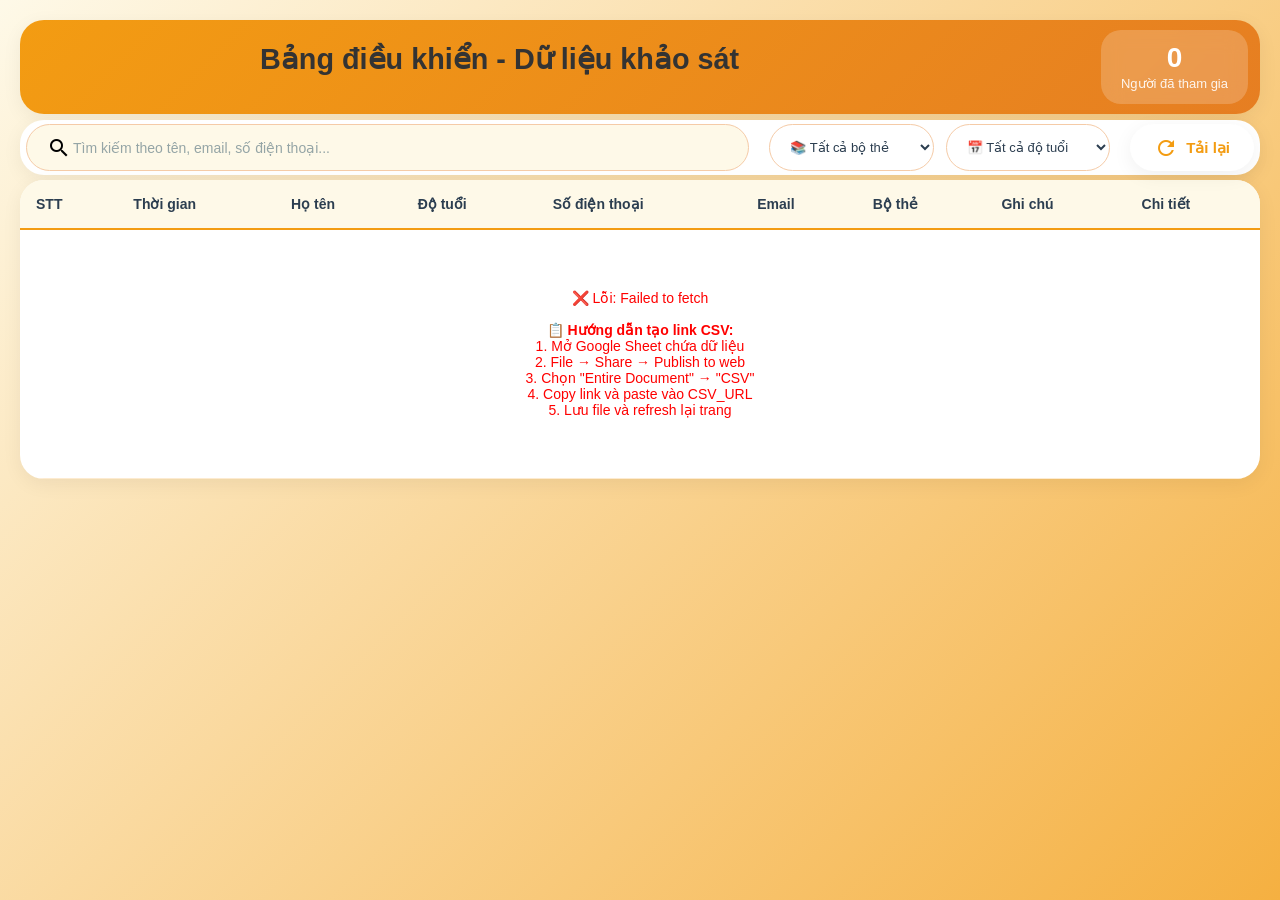
<file: cardgames/admin.html>
<!DOCTYPE html>
<html lang="vi">
<head>
    <meta charset="UTF-8">
    <meta name="viewport" content="width=device-width, initial-scale=1.0">
    <title>Card Sorting - Trang quản trị & tư vấn</title>
    <link rel="stylesheet" href="css/style.css">
    <link rel="stylesheet" href="css/admin.css">
    <link href="https://fonts.googleapis.com/icon?family=Material+Icons" rel="stylesheet">
</head>
<body>
<div class="admin-container">
    <!-- Header -->
    <div class="admin-header">

        <div class="header-stats">
        <h1>
            <span class="material-icons">analytics</span>
            Bảng điều khiển - Dữ liệu khảo sát
        </h1>
            <div class="stat-card" style="margin-left: auto;">
                <span class="stat-value" id="totalRespondents">0</span>
                <span class="stat-label">Người đã tham gia</span>
            </div>
        </div>
    </div>

    <!-- Thanh tìm kiếm và lọc -->
    <div class="search-bar">
        <div class="search-input-wrapper">
            <span class="material-icons">search</span>
            <input type="text" id="searchInput" placeholder="Tìm kiếm theo tên, email, số điện thoại...">
        </div>
        <div class="filters">
            <select id="deckFilter">
                <option value="all">📚 Tất cả bộ thẻ</option>
                <option value="careers">💼 Sở thích nghề nghiệp</option>
                <option value="career">🎯 Giá trị nghề nghiệp</option>
                <option value="entertainment">🎬 Hoạt động giải trí</option>
                <option value="skills">⚡ Kỹ năng tạo động lực</option>
                <option value="disc">📊 DISC - Tính cách</option>
            </select>
            <select id="ageFilter">
                <option value="all">📅 Tất cả độ tuổi</option>
                <option value="Dưới 18">Dưới 18</option>
                <option value="18-25">18-25</option>
                <option value="26-35">26-35</option>
                <option value="36-45">36-45</option>
                <option value="Trên 45">Trên 45</option>
            </select>
        </div>
            <button id="refreshBtn" class="btn-refresh">
                <span class="material-icons">refresh</span>
                Tải lại
            </button>
    </div>

    <!-- Bảng danh sách respondents -->
    <div class="respondents-table-wrapper">
        <table class="respondents-table" id="respondentsTable">
            <thead>
                <tr>
                    <th>STT</th>
                    <th>Thời gian</th>
                    <th>Họ tên</th>
                    <th>Độ tuổi</th>
                    <th>Số điện thoại</th>
                    <th>Email</th>
                    <th>Bộ thẻ</th>                    
                    <th>Ghi chú</th>
                    <th>Chi tiết</th>
                </tr>
            </thead>
            <tbody id="respondentsBody">
                <tr>
                    <td colspan="9" class="loading-cell">
                        <div class="spinner"></div>
                        Đang tải dữ liệu...
                    </td>
                </tr>
            </tbody>
        </table>
    </div>

    <!-- Modal chi tiết -->
    <div id="detailModal" class="modal">
        <div class="modal-content">
            <div class="modal-header">
                <h2>
                    <span class="material-icons">person</span>
                    <span id="modalUserName">Thông tin chi tiết</span>
                </h2>
                <button class="modal-close">&times;</button>
            </div>
            <div id="modalBody" class="modal-body">
                <!-- Nội dung chi tiết sẽ được inject -->
            </div>
        </div>
    </div>
</div>

<script src="js/config.js"></script>
<script src="js/utils.js"></script>
<script src="js/data-loader.js"></script>
<script src="js/admin-viewer.js"></script>
</body>
</html>
</file>
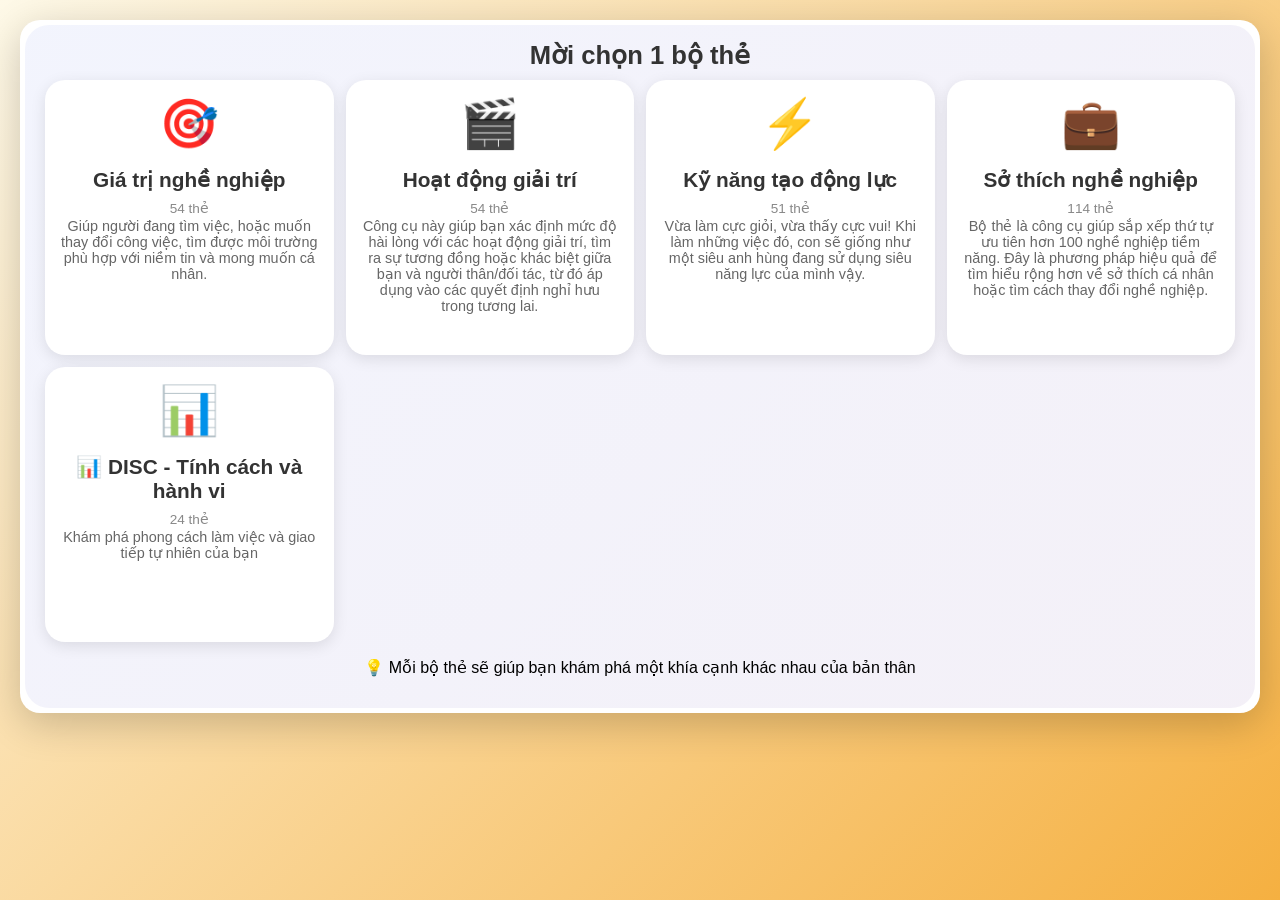
<file: cardgames/games.html>
<!DOCTYPE html>
<html lang="vi">
<head>
    <meta charset="UTF-8">
    <meta name="viewport" content="width=device-width, initial-scale=1.0, user-scalable=yes">
    <title>Sắp xếp giá trị cốt lõi</title>
    <link rel="stylesheet" href="css/style.css">
</head>
<body>
<div class="container">
    <!-- MENU CHỌN BỘ THỦ CÔNG -->
    <div id="menuContainer" class="menu-container">
        <h1 style="margin: 0px;">Mời chọn 1 bộ thẻ</h1>
        <div class="deck-grid" id="deckGrid">
            <!-- Các nút bộ thẻ sẽ được tạo từ config -->
        </div>
        <p>💡 Mỗi bộ thẻ sẽ giúp bạn khám phá một khía cạnh khác nhau của bản thân</p>
    </div>

    <div id="loadingData" class="loading-data" style="display: none;">
        <div class="spinner"></div>
        <p id="loadingText">Đang tải dữ liệu...</p>
    </div>

    <div id="gameContent" >
                <!-- THÔNG BÁO CHO ĐIỆN THOẠI -->
        <div id="mobileNotifications">
            <div class="notification-rotate" id="rotateNotify">
                <span class="notification-icon">📱🔄</span>
                <div class="notification-text">
                    <strong>💡 Mẹo nhỏ:</strong><br>
                    Hãy <span style="color:#f39c12; font-weight:bold;">xoay ngang màn hình</span> để dễ thao tác hơn!
                </div>
                <button class="notification-close" onclick="closeNotification('rotateNotify')">✖</button>
            </div>
            <div class="notification-drag" id="dragNotify">
                <span class="notification-icon">👆➡️</span>
                <div class="notification-text">
                    <strong>🎯 Cách sắp xếp:</strong><br>
                    Nhấn <span style="color:#f39c12; font-weight:bold;">giữ thẻ</span> rồi <span style="color:#f39c12; font-weight:bold;">kéo vào cột</span> để sắp xếp giá trị của bạn!
                </div>
                <button class="notification-close" onclick="closeNotification('dragNotify')">✖</button>
            </div>
        </div>
        <button id="backToMenuBtn" class="btn-back" style="position: absolute; top: 25px;">← Đổi bộ thẻ khác</button>  
        <h1 id="gameTitle" class="game-title"></h1>
        <div id="gameSubtitle" class="game-subtitle"></div>
        <div class="instructions" id="instructions">
            <!-- Nội dung hướng dẫn sẽ được inject -->             
        </div>

        <div class="columns-container" id="columnsContainer"></div>

        <div class="form-container">
            <h3>📝 Thông tin người tham gia</h3>
            <div class="form-grid">
                <div class="form-group">
                    <label for="userName">Họ và tên *</label>
                    <input type="text" id="userName" placeholder="VD: Nguyễn Văn A">
                </div>
                <div class="form-group">
                    <label for="userEmail">Email *</label>
                    <input type="email" id="userEmail" placeholder="example@email.com">
                </div>
                <div class="form-group">
                    <label for="userPhone">Số điện thoại</label>
                    <input type="tel" id="userPhone" placeholder="090xxxxxxx">
                </div>
                <div class="form-group">
                    <label for="userAge">Độ tuổi</label>
                    <select id="userAge">
                        <option value="">Chọn độ tuổi</option>
                        <option>Dưới 18</option>
                        <option>18-25</option>
                        <option>26-35</option>
                        <option>36-45</option>
                        <option>Trên 45</option>
                    </select>
                </div>
            </div>
            <div class="form-group">
                <label for="notes">Ghi chú thêm</label>
                <textarea id="notes" rows="2" placeholder="Chia sẻ thêm..."></textarea>
            </div>
            <div class="button-group">
                <button class="btn-submit" id="submitBtn">📤 Gửi kết quả</button>
                <button class="btn-reset" id="resetBtn">🔄 Làm lại toàn bộ</button>
            </div>
            <div id="loading" class="loading" style="display:none;">
                <div class="spinner" style="width:30px; height:30px;"></div>
                <p>Đang gửi...</p>
            </div>
            <div id="resultMessage" class="result"></div>
            <div id="errorMessage" class="error"></div>
        </div>
    </div>
</div>

<div id="floatingStack" class="floating-stack" style="display: none;">
    <div class="stack-cards" id="stackContainer" draggable="false"></div>
</div>

<!-- Scripts -->
<script src="js/config.js"></script>
<script src="js/utils.js"></script>
<script src="js/data-loader.js"></script>
<script src="js/game-state.js"></script>
<script src="js/ui-renderer.js"></script>
<script src="js/matrix-renderer.js"></script>
<script src="js/drag-drop.js"></script>
<script src="js/form-handler.js"></script>
<script src="js/menu-handler.js"></script>
<script src="js/main.js"></script>
</body>
</html>
</file>
<file: cardgames/css/style.css>
* {
    box-sizing: border-box;
    user-select: none;
}

body {
    font-family: 'Segoe UI', Tahoma, Geneva, Verdana, sans-serif;
    margin: 0;
    padding: 20px;
    background: linear-gradient(135deg, #fef9e8 0%, #f5b041 100%);
    min-height: 100vh;
}

.container {
    background-color: white;
    border-radius: 20px;
    padding: 5px;
    box-shadow: 0 10px 40px rgba(0,0,0,0.2);
}

h1 {
    text-align: center;
    color: #333;
    margin-bottom: 8px;
    font-size: 1.6rem;
}

.subtitle {
    text-align: center;
    color: #666;
    margin-bottom: 2px;
    font-size: 0.95rem;
}

.instructions {
    background: linear-gradient(135deg, #f5b041 0%, #f39c12 100%);
    color: white;
    padding: 5px 10px;
    border-radius: 15px;
    margin-bottom: 10px;
}

.columns-container {
    display: flex;
    gap: 16px;
    overflow-x: auto;
    min-height: 480px;
    flex-wrap: nowrap;
}

.columns-container:not(.matrix-container) {
    display: flex;
    flex-direction: row;
}

.matrix-container {
    display: block !important;
    width: 100%;
    overflow-x: auto;
}

.column {
    flex: 1;
    min-width: 210px;
    max-width: 300px;
    background-color: #f8f9fa;
    border-radius: 16px;
    padding: 2px;
    box-shadow: 0 2px 10px rgba(0,0,0,0.08);
}

.column h3 {
    text-align: center;
    margin-top: 0;
    margin-bottom: 8px;
    padding-bottom: 8px;
    border-bottom: 2px solid;
    font-size: 1.1rem;
}

.level-0 h3 { border-bottom-color: #ff6b6b; color: #ff6b6b; }
.level-1 h3 { border-bottom-color: #ffa500; color: #ffa500; }
.level-2 h3 { border-bottom-color: #4caf50; color: #4caf50; }
.level-3 h3 { border-bottom-color: #2196f3; color: #2196f3; }
.level-4 h3 { border-bottom-color: #9c27b0; color: #9c27b0; }

.cards-container {
    min-height: 380px;
    max-height: 550px;
    overflow-y: auto;
    padding-right: 4px;
}

.card {
    background: white;
    border-left: 4px solid;
    border-radius: 10px;
    padding: 10px 12px;
    margin-bottom: 10px;
    cursor: grab;
    transition: all 0.2s ease;
    box-shadow: 0 1px 4px rgba(0,0,0,0.08);
}

.card:active {
    cursor: grabbing;
}

.card:hover {
    transform: translateX(4px) scale(1.01);
    box-shadow: 0 6px 14px rgba(0,0,0,0.12);
}

.card.dragging {
    opacity: 0.4;
    cursor: grabbing;
}

.card-title {
    font-weight: bold;
    font-size: 15px;
    display: flex;
    justify-content: space-between;
    margin-bottom: 5px;
}

.card-desc {
    font-size: 11px;
    color: #666;
    line-height: 1.35;
}

.floating-stack {
    position: fixed;
    bottom: 30px;
    right: 30px;
    width: 320px;
    max-width: calc(100% - 50px);
    z-index: 1000;
    pointer-events: auto;
    filter: drop-shadow(0 12px 20px rgba(0,0,0,0.25));
}

.stack-cards {
    position: relative;
    width: 100%;
    cursor: grab;
}

.stack-cards:active {
    cursor: grabbing;
}

.stack-item {
    background: white;
    border-radius: 16px;
    border-left: 5px solid #f5b041;
    padding: 12px 14px;
    box-shadow: 0 8px 18px rgba(0,0,0,0.2);
    position: relative;
}

.stack-item:not(:first-child) {
    position: absolute;
    top: 8px;
    left: 8px;
    right: -4px;
    width: 100%;
    z-index: -1;
    opacity: 0.85;
    transform: rotate(1deg);
}

.stack-item:nth-child(2) {
    top: 6px;
    left: 6px;
    transform: rotate(2deg);
    opacity: 0.7;
}

.stack-item:nth-child(3) {
    top: 4px;
    left: 4px;
    transform: rotate(3deg);
    opacity: 0.55;
}

.stack-item:nth-child(4) {
    top: 2px;
    left: 2px;
    transform: rotate(4deg);
    opacity: 0.4;
}

.stack-item:nth-child(n+5) {
    display: none;
}

.form-container {
    background: linear-gradient(135deg, #f5f7fa 0%, #e9eef5 100%);
    padding: 20px;
    border-radius: 18px;
    margin-top: 15px;
}

.form-grid {
    display: grid;
    grid-template-columns: 1fr 1fr;
    gap: 18px;
    margin-bottom: 15px;
}

.form-group {
    margin-bottom: 12px;
}

label {
    display: block;
    margin-bottom: 6px;
    font-weight: bold;
    color: #333;
    font-size: 0.85rem;
}

input, select, textarea {
    width: 100%;
    min-height: 25px;
    border: 2px solid #e0e0e0;
    border-radius: 12px;
    font-size: 13px;
    transition: 0.2s;
}

button {
    padding: 10px 24px;
    border: none;
    border-radius: 40px;
    cursor: pointer;
    font-size: 15px;
    font-weight: bold;
    transition: 0.2s;
}

button:hover {
    transform: translateY(-2px);
    box-shadow: 0 5px 12px rgba(0,0,0,0.2);
}

.btn-submit {
    background: linear-gradient(135deg, #f5b041 0%, #f39c12 100%);
    color: white;
}

.btn-reset {
    background-color: #ff9800;
    color: white;
}

.button-group {
    display: flex;
    gap: 15px;
    justify-content: center;
    margin-top: 15px;
}

.result {
    margin-top: 18px;
    padding: 12px;
    border-radius: 14px;
    display: none;
}

.error {
    color: #d32f2f;
    margin-top: 8px;
    text-align: center;
    font-size: 13px;
}

.loading-data {
    text-align: center;
    padding: 50px;
}

.spinner {
    border: 4px solid #f3f3f3;
    border-top: 4px solid #667eea;
    border-radius: 50%;
    width: 48px;
    height: 48px;
    animation: spin 1s linear infinite;
    margin: 0 auto 16px;
}

@keyframes spin {
    0% { transform: rotate(0deg); }
    100% { transform: rotate(360deg); }
}

@media (max-width: 760px) {
    .form-grid {
        grid-template-columns: 1fr;
    }
    .container {
        padding: 15px;
    }
    .floating-stack {
        width: 300px;
        bottom: 20px;
        right: 20px;
    }
    
    .stack-item strong {
        font-size: 14px;
    }
    
    .stack-item .stack-description {
        font-size: 11px;
    }
}

/* Menu styles */
.menu-container {
    text-align: center;
    padding: 15px 10px;
    background: linear-gradient(135deg, #667eea15 0%, #764ba215 100%);
    border-radius: 24px;
}

.menu-container h2 {
    color: #333;
    margin-bottom: 30px;
    font-size: 1.8rem;
}

.deck-grid {
    display: grid;
    grid-template-columns: repeat(auto-fit, minmax(280px, 1fr));
    gap: 12px;
    margin: 10px;
}

.deck-card {
    background: white;
    border-radius: 20px;
    min-height: 275px;
    padding: 14px;
    text-align: center;
    cursor: pointer;
    transition: all 0.3s ease;
    box-shadow: 0 4px 15px rgba(0,0,0,0.1);
    border: 2px solid transparent;
}

.deck-card:hover {
    transform: translateY(-8px);
    box-shadow: 0 12px 30px rgba(0,0,0,0.15);
    border-color: #667eea;
}

.deck-icon {
    font-size: 48px;
    margin-bottom: 16px;
}

.deck-title {
    font-size: 1.3rem;
    font-weight: bold;
    color: #333;
    margin-bottom: 8px;
}

.deck-subtitle {
    font-size: 0.9rem;
    color: #666;
    margin-bottom: 16px;
}

.deck-count {
    font-size: 0.85rem;
    color: #888;
    margin-bottom: 2px;
}

.btn-select-deck {
    display: none;
    background: linear-gradient(135deg, #f39c12 0%, #e67e22 100%);
    color: white;
    border: none;
    padding: 10px 24px;
    border-radius: 40px;
    font-size: 0.9rem;
    font-weight: bold;
    cursor: pointer;
    transition: all 0.2s;
}

.btn-select-deck:hover {
    transform: scale(1.05);
    box-shadow: 0 4px 12px rgba(102, 126, 234, 0.4);
}

.menu-note {
    background: #f0f0f0;
    padding: 12px 20px;
    border-radius: 40px;
    font-size: 0.85rem;
    color: #666;
    display: inline-block;
}

.game-header {
    display: flex;
    justify-content: flex-start;
    margin-bottom: 15px;
}

.btn-back {
    background: #6c757d;
    color: white;
    border: none;
    padding: 8px 20px;
    border-radius: 40px;
    font-size: 0.85rem;
    cursor: pointer;
    transition: all 0.2s;
}

.btn-back:hover {
    background: #5a6268;
    transform: translateX(-3px);
}

/* Responsive cho menu */
@media (max-width: 768px) {
    .deck-grid {
        grid-template-columns: 1fr;
        gap: 6px;
    }
    
    .menu-container h2 {
        font-size: 1.4rem;
    }
    
    .deck-card {
        padding: 18px;
    }
    
    .deck-icon {
        font-size: 36px;
    }

    .column {
        min-width: 180px;
        max-width: 250px;
    }
}

/* Style cho thẻ ở chồng thẻ - LỚN HƠN */
.stack-item {
    background: white;
    border-radius: 16px;
    border-left: 5px solid #e67e22;
    padding: 16px 18px;  /* Tăng padding */
    box-shadow: 0 8px 18px rgba(0,0,0,0.2);
    position: relative;
    min-height: 100px;  /* Chiều cao tối thiểu */
}

.stack-item .stack-header {
    display: flex;
    justify-content: space-between;
    align-items: center;
    margin-bottom: 12px;
    flex-wrap: wrap;
    gap: 8px;
}

.stack-item strong {
    font-size: 16px;  /* Chữ to hơn */
    color: #333;
}

.stack-item .counter-badge {
    background: #fa8c16;
    color: white;
    border-radius: 30px;
    padding: 4px 12px;
    font-size: 12px;
    font-weight: bold;
}

.stack-item .stack-description {
    font-size: 13px;  /* Mô tả to hơn */
    color: #555;
    line-height: 1.5;
    margin-top: 8px;
}

/* Style cho thẻ ở các cột - GỌN NHẸ */
.card {
    background: white;
    border-left: 4px solid;
    border-radius: 10px;
    padding: 8px 10px;  /* Giảm padding */
    margin-bottom: 8px;
    cursor: grab;
    transition: all 0.2s ease;
    box-shadow: 0 1px 4px rgba(0,0,0,0.08);
}

.card .card-title {
    font-weight: bold;
    font-size: 13px;  /* Chữ nhỏ hơn */
    display: flex;
    justify-content: space-between;
    align-items: center;
    gap: 8px;
    margin-bottom: 0;  /* Bỏ margin-bottom */
}

.card .card-desc {
    display: none;  /* Ẩn description ở cột */
}

/* Khi hover vẫn hiệu ứng nhưng không cần mô tả */
.card:hover {
    transform: translateX(4px) scale(1.01);
    box-shadow: 0 6px 14px rgba(0,0,0,0.12);
}

/* Đảm bảo chồng thẻ đủ rộng để hiển thị đầy đủ */
.floating-stack {
    position: fixed;
    bottom: 30px;
    right: 30px;
    width: 380px;  /* Tăng kích thước từ 320 lên 380 */
    max-width: calc(100% - 50px);
    z-index: 1000;
    pointer-events: auto;
    filter: drop-shadow(0 12px 20px rgba(0,0,0,0.25));
}

.game-title {
    text-align: center;
    color: #333;
    margin: 10px 0 5px;
    font-size: 1.5rem;
}

.game-subtitle {
    text-align: center;
    color: #666;
    margin-bottom: 15px;
    font-size: 0.9rem;
    padding: 0 10px;
}

/* Hỗ trợ màu sắc động cho các cột */
.column h3 {
    transition: all 0.3s ease;
}

/* Responsive cho ma trận */
@media (max-width: 1024px) {
    .skills-matrix {
        font-size: 12px;
    }
    
    .matrix-header-interest,
    .matrix-row-header {
        font-size: 11px !important;
        padding: 8px 4px !important;
    }
}

/* ===== MOBILE & TABLET LANDSCAPE OPTIMIZATION ===== */
/* Chỉ áp dụng cho màn hình có chiều rộng tối đa 1024px (bao gồm hầu hết tablet và mobile) */
@media (max-width: 1024px) and (orientation: landscape) {
    /* Giảm padding container để có thêm không gian */
    .container {
        padding: 8px;
    }
    
    /* Tiêu đề game nhỏ hơn */
    .game-title {
        font-size: 1rem !important;
        margin: 5px 0 2px !important;
    }
    
    .game-subtitle {
        font-size: 0.7rem !important;
        margin-bottom: 6px !important;
    }
    
    /* Hướng dẫn gọn nhẹ */
    .instructions {
        font-size: 0.7rem;
        padding: 4px 8px;
        margin-bottom: 6px;
    }
    
    /* Container các cột - không bị tràn, cho phép cuộn ngang nhẹ */
    .columns-container {
        gap: 10px;
        min-height: auto;
        max-height: 65vh;
        padding-bottom: 5px;
    }
    
    /* Mỗi cột thu nhỏ lại */
    .column {
        min-width: 160px;
        max-width: 220px;
    }
    
    /* Tiêu đề cột nhỏ hơn */
    .column h3 {
        font-size: 0.75rem !important;
        margin-bottom: 4px;
        padding-bottom: 4px;
    }
    
    /* Container thẻ bên trong */
    .cards-container {
        max-height: 55vh;
        min-height: 200px;
    }
    
    /* Thẻ trong cột siêu nhỏ gọn */
    .card {
        padding: 4px 8px !important;
        margin-bottom: 6px !important;
    }
    
    .card .card-title {
        font-size: 0.7rem !important;
        margin-bottom: 0;
    }
    
    /* Form thông tin nhỏ lại */
    .form-container {
        padding: 10px 12px;
        margin-top: 8px;
    }
    
    .form-container h3 {
        font-size: 0.8rem;
        margin: 0 0 6px 0;
    }
    
    label {
        font-size: 0.65rem;
        margin-bottom: 2px;
    }
    
    input, select, textarea {
        font-size: 0.7rem;
        padding: 4px 6px;
        min-height: 28px;
    }
    
    .form-grid {
        gap: 8px;
        margin-bottom: 6px;
    }
    
    .form-group {
        margin-bottom: 6px;
    }
    
    textarea {
        font-size: 0.7rem;
    }
    
    /* Nút bấm nhỏ hơn */
    button {
        padding: 5px 12px;
        font-size: 0.7rem;
    }
    
    .button-group {
        gap: 10px;
        margin-top: 8px;
    }
    
    /* Chồng thẻ nổi điều chỉnh cho mobile ngang */
    .floating-stack {
        bottom: 10px;
        right: 10px;
        width: 260px;
    }
    
    .stack-item {
        padding: 8px 12px !important;
    }
    
    .stack-item strong {
        font-size: 0.75rem !important;
    }
    
    .stack-item .stack-description {
        font-size: 0.65rem !important;
    }
    
    /* Nút quay lại nhỏ gọn */
    .btn-back {
        top: 10px !important;
        padding: 4px 12px !important;
        font-size: 0.65rem !important;
    }
}

/* Cho mobile dọc cũng cần điều chỉnh để không bị tràn */
@media (max-width: 768px) and (orientation: portrait) {
    .column {
        min-width: 170px;
        max-width: 280px;
    }
    
    .card .card-title {
        font-size: 0.75rem;
    }
    
    .game-title {
        font-size: 1.2rem;
    }
    
    .game-subtitle {
        font-size: 0.8rem;
    }
}

/* Đảm bảo bảng matrix luôn fit ngang */
.matrix-container {
    overflow-x: auto;
    -webkit-overflow-scrolling: touch;
}

/* Matrix grid - đảm bảo không bị vỡ layout trên mobile */
.skills-matrix {
    min-width: 500px;
    font-size: 12px;
}

@media (max-width: 640px) {
    .skills-matrix {
        font-size: 10px;
        min-width: 450px;
    }
    
    .matrix-header-interest,
    .matrix-row-header {
        font-size: 9px !important;
        padding: 6px 2px !important;
    }
}

/* ===== THÔNG BÁO CHO ĐIỆN THOẠI ===== */
#mobileNotifications {
    position: fixed;
    top: 0;
    left: 0;
    right: 0;
    z-index: 9999;
    display: flex;
    flex-direction: column;
    gap: 8px;
    padding: 10px;
    pointer-events: none;
}

.notification-rotate,
.notification-drag {
    background: white;
    border-radius: 16px;
    padding: 12px 40px 12px 16px;
    box-shadow: 0 4px 20px rgba(0,0,0,0.2);
    display: flex;
    align-items: center;
    gap: 12px;
    position: relative;
    pointer-events: auto;
    animation: slideDown 0.3s ease-out;
    border-left: 5px solid #f5b041;
}

.notification-rotate {
    border-left-color: #2196f3;
}

.notification-drag {
    border-left-color: #4caf50;
}

.notification-icon {
    font-size: 28px;
}

.notification-text {
    flex: 1;
    font-size: 13px;
    line-height: 1.4;
    color: #333;
}

.notification-text strong {
    display: block;
    margin-bottom: 4px;
    font-size: 14px;
}

.notification-close {
    position: absolute;
    right: 8px;
    top: 50%;
    transform: translateY(-50%);
    background: none;
    border: none;
    font-size: 16px;
    cursor: pointer;
    color: #999;
    padding: 5px;
    border-radius: 20px;
    width: auto;
}

.notification-close:hover {
    color: #333;
    transform: translateY(-50%);
    box-shadow: none;
}

@keyframes slideDown {
    from {
        opacity: 0;
        transform: translateY(-50px);
    }
    to {
        opacity: 1;
        transform: translateY(0);
    }
}

/* Chỉ hiển thị trên điện thoại (màn hình nhỏ hơn 768px) */
@media (min-width: 769px) {
    #mobileNotifications {
        display: none !important;
    }
}

/* Trên điện thoại thì hiển thị */
@media (max-width: 768px) {
    #mobileNotifications {
        display: flex !important;
    }
    
    .notification-text {
        font-size: 11px;
    }
    
    .notification-text strong {
        font-size: 12px;
    }
    
    .notification-icon {
        font-size: 24px;
    }
}
</file>
<file: cardgames/css/admin.css>
/* admin.css - Giao diện quản trị đồng bộ với style.css (Tone Cam Vàng) */
:root {
    /* ===== ĐỒNG BỘ MÀU TỪ STYLE.CSS ===== */
    --primary: #f39c12;           /* cam chính */
    --primary-light: #f5b041;     /* cam sáng */
    --primary-dark: #e67e22;      /* cam đậm */
    --primary-soft: #fef9e8;      /* vàng kem nhẹ (nền) */
    
    /* Màu hỗ trợ cho admin */
    --secondary: #e67e22;
    --success: #2ecc71;
    --warning: #f39c12;
    --danger: #e74c3c;
    
    /* Màu xám & text từ style.css */
    --text-dark: #2c3e50;
    --text-light: #5d6d7e;
    --text-muted: #95a5a6;
    --gray-100: #fef9e8;          /* dùng primary-soft làm nền nhẹ */
    --gray-200: #fdebd0;
    --gray-300: #f5cba7;
    --gray-600: #5d6d7e;
    --gray-800: #2c3e50;
    --white: #ffffff;
    
    /* Shadow & Transition đồng bộ */
    --shadow-sm: 0 5px 20px rgba(0, 0, 0, 0.06);
    --shadow-md: 0 10px 30px rgba(0, 0, 0, 0.08);
    --transition: all 0.4s cubic-bezier(0.2, 0.9, 0.4, 1.1);
}

.admin-container {
    max-width: 1400px;
    margin: 0 auto;
    font-family: 'Segoe UI', 'Inter', -apple-system, BlinkMacSystemFont, 'Roboto', sans-serif;
}

/* ===== HEADER (GRADIENT CAM) ===== */
.admin-header {
    background: linear-gradient(135deg, var(--primary) 0%, var(--primary-dark) 100%);
    border-radius: 24px;
    padding: 10px 12px;
    margin-bottom: 6px;
    color: white;
    box-shadow: var(--shadow-sm);
}

.admin-header h1 {
    display: flex;
    align-items: center;
    gap: 12px;
    margin: 0 0 16px 0;
    font-size: 1.8rem;
    font-weight: 700;
}

.header-stats {
    display: flex;
    gap: 20px;
    align-items: center;
    flex-wrap: wrap;
}

.stat-card {
    background: rgba(255, 255, 255, 0.2);
    backdrop-filter: blur(10px);
    border-radius: 20px;
    padding: 12px 20px;
    text-align: center;
    transition: var(--transition);
}

.stat-card:hover {
    transform: translateY(-3px);
    background: rgba(255, 255, 255, 0.3);
}

.stat-value {
    display: block;
    font-size: 28px;
    font-weight: 800;
}

.stat-label {
    font-size: 13px;
    opacity: 0.9;
}

.btn-refresh {
    background: white;
    color: var(--primary);
    border: none;
    padding: 10px 24px;
    border-radius: 50px;
    display: flex;
    align-items: center;
    gap: 8px;
    cursor: pointer;
    font-weight: 600;
    transition: var(--transition);
    box-shadow: var(--shadow-sm);
}

.btn-refresh:hover {
    background: var(--primary-dark);
    color: white;
    transform: translateY(-3px);
    box-shadow: var(--shadow-md);
}

/* ===== SEARCH BAR ===== */
.search-bar {
    background: var(--white);
    border-radius: 24px;
    padding: 4px 6px;
    margin-bottom: 5px;
    box-shadow: var(--shadow-sm);
    display: flex;
    gap: 20px;
    flex-wrap: wrap;
}

.search-input-wrapper {
    flex: 2;
    display: flex;
    align-items: center;
    background: var(--primary-soft);
    border-radius: 60px;
    padding: 10px 20px;
    border: 1px solid var(--gray-300);
    transition: var(--transition);
}

.search-input-wrapper:focus-within {
    border-color: var(--primary);
    box-shadow: 0 0 0 3px rgba(243, 156, 18, 0.1);
}

.search-input-wrapper input {
    flex: 1;
    border: none;
    background: transparent;
    outline: none;
    font-size: 14px;
    color: var(--text-dark);
}

.search-input-wrapper input::placeholder {
    color: var(--text-muted);
}

.filters {
    flex: 1;
    display: flex;
    gap: 12px;
}

.filters select {
    flex: 1;
    padding: 10px 16px;
    border: 1px solid var(--gray-300);
    border-radius: 60px;
    background: var(--white);
    color: var(--text-dark);
    font-weight: 500;
    cursor: pointer;
    outline: none;
    transition: var(--transition);
}

.filters select:focus {
    border-color: var(--primary);
    box-shadow: 0 0 0 3px rgba(243, 156, 18, 0.1);
}

/* ===== TABLE ===== */
.respondents-table-wrapper {
    background: var(--white);
    border-radius: 24px;
    overflow-x: auto;
    box-shadow: var(--shadow-sm);
}

.respondents-table {
    width: 100%;
    border-collapse: collapse;
    font-size: 14px;
}

.respondents-table th {
    background: var(--primary-soft);
    padding: 16px 16px;
    text-align: left;
    font-weight: 700;
    color: var(--text-dark);
    border-bottom: 2px solid var(--primary);
}

.respondents-table td {
    padding: 14px 16px;
    border-bottom: 1px solid var(--gray-200);
    vertical-align: middle;
    color: var(--text-light);
}

.respondents-table tr:hover {
    background: var(--primary-soft);
    cursor: pointer;
}

.loading-cell {
    text-align: center;
    padding: 60px !important;
    color: var(--primary);
}

/* ===== BUTTON VIEW DETAIL ===== */
.btn-view-detail {
    background: linear-gradient(135deg, var(--primary), var(--primary-dark));
    color: white;
    border: none;
    padding: 6px 16px;
    border-radius: 40px;
    cursor: pointer;
    font-size: 12px;
    font-weight: 600;
    transition: var(--transition);
}

.btn-view-detail:hover {
    transform: translateY(-2px);
    box-shadow: var(--shadow-sm);
}

/* ===== BADGES ĐỒNG BỘ MÀU ===== */
.deck-badge {
    display: inline-block;
    padding: 4px 12px;
    border-radius: 40px;
    font-size: 11px;
    font-weight: 600;
}

.deck-careers { background: #e3f2fd; color: #1976d2; }
.deck-career { background: #e8f5e9; color: #388e3c; }
.deck-entertainment { background: #fff3e0; color: #f57c00; }
.deck-skills { background: #f3e5f5; color: #7b1fa2; }
.deck-disc { background: #ffebee; color: #c62828; }

/* ===== MODAL ===== */
.modal {
    display: none;
    position: fixed;
    top: 0;
    left: 0;
    width: 100%;
    height: 100%;
    background: rgba(44, 62, 80, 0.8);
    backdrop-filter: blur(4px);
    z-index: 1000;
    overflow-y: auto;
}

.modal-content {
    background: var(--white);
    max-width: 1000px;
    margin: 50px auto;
    border-radius: 32px;
    animation: slideDown 0.4s cubic-bezier(0.2, 0.9, 0.4, 1.1);
    box-shadow: var(--shadow-lg);
}

@keyframes slideDown {
    from {
        opacity: 0;
        transform: translateY(-60px);
    }
    to {
        opacity: 1;
        transform: translateY(0);
    }
}

.modal-header {
    display: flex;
    justify-content: space-between;
    align-items: center;
    padding: 10px 14px;
    background: linear-gradient(135deg, var(--primary) 0%, var(--primary-dark) 100%);
    color: white;
    border-radius: 32px 32px 0 0;
}

.modal-header h2 {
    display: flex;
    align-items: center;
    gap: 10px;
    margin: 0;
    font-weight: 700;
}

.modal-close {
    background: none;
    border: none;
    font-size: 32px;
    cursor: pointer;
    color: white;
    transition: var(--transition);
}

.modal-close:hover {
    transform: rotate(90deg);
    color: var(--primary-soft);
}

.modal-body {
    padding: 14px;
    overflow-y: auto;
}

/* ===== RESPONSE INFO ===== */
.response-info {
    background: var(--primary-soft);
    border-radius: 24px;
    padding: 20px;
    margin-bottom: 14px;
}

.info-grid {
    display: grid;
    margin-bottom: 8px;
    grid-template-columns: repeat(auto-fit, minmax(220px, 1fr));
    gap: 16px;
}

.info-item {
    display: flex;
    gap: 4px;
    flex-wrap: wrap;
}

.info-label {
    font-weight: 700;
    color: var(--text-dark);
}

.info-value {
    color: var(--text-light);
    font-weight: 500;
}

/* ===== RESULT CARDS ===== */
.result-section {
    margin-bottom: 32px;
}

.result-section h3 {
    display: flex;
    align-items: center;
    gap: 10px;
    margin-bottom: 20px;
    padding-bottom: 10px;
    border-bottom: 3px solid var(--primary);
    color: var(--text-dark);
    font-size: 1.3rem;
}

.column-grid {
    display: grid;
    grid-template-columns: repeat(auto-fit, minmax(260px, 1fr));
    gap: 20px;
}

.column-card {
    background: var(--white);
    border-radius: 20px;
    overflow: hidden;
    box-shadow: var(--shadow-sm);
    transition: var(--transition);
}

.column-card:hover {
    transform: translateY(-4px);
    box-shadow: var(--shadow-md);
}

.column-header {
    padding: 14px;
    font-weight: 700;
    text-align: center;
    border-bottom: 3px solid var(--primary);
    background: var(--primary-soft);
    color: var(--text-dark);
}

.column-cards {
    padding: 16px;
    max-height: 320px;
    overflow-y: auto;
}

.column-card-item {
    background: var(--primary-soft);
    padding: 10px 14px;
    margin-bottom: 10px;
    border-radius: 14px;
    font-size: 13px;
    border-left: 4px solid var(--primary);
    transition: var(--transition);
}

.column-card-item:hover {
    transform: translateX(4px);
    background: #fdebd0;
}

.column-card-item .item-name {
    font-weight: 700;
    color: var(--text-dark);
}

.column-card-item .item-desc {
    font-size: 11px;
    color: var(--text-muted);
    margin-top: 6px;
}

/* ===== MATRIX TABLE ===== */
.matrix-table {
    width: 100%;
    border-collapse: collapse;
    font-size: 13px;
}

.matrix-table th,
.matrix-table td {
    border: 1px solid var(--gray-300);
    padding: 12px;
    vertical-align: top;
}

.matrix-table th {
    background: var(--primary-soft);
    text-align: center;
    font-weight: 700;
    color: var(--text-dark);
}

.matrix-cell {
    min-width: 160px;
    background: var(--white);
}

.matrix-card-list {
    max-height: 220px;
    overflow-y: auto;
}

/* ===== DISC RESULT ===== */
.disc-result {
    background: linear-gradient(135deg, var(--primary-soft) 0%, var(--white) 100%);
    border-radius: 24px;
    padding: 24px;
    margin-bottom: 24px;
    border: 1px solid var(--gray-300);
}

.disc-dominant {
    text-align: center;
    margin-bottom: 24px;
}

.disc-type {
    font-size: 52px;
    font-weight: 800;
    color: var(--primary);
}

.disc-title {
    font-size: 22px;
    font-weight: 700;
    color: var(--text-dark);
    margin: 8px 0;
}

.disc-scores {
    display: grid;
    grid-template-columns: repeat(4, 1fr);
    gap: 20px;
    margin-top: 24px;
}

.score-item {
    text-align: center;
    padding: 14px;
    background: var(--white);
    border-radius: 20px;
    box-shadow: var(--shadow-sm);
    transition: var(--transition);
}

.score-item:hover {
    transform: translateY(-3px);
    box-shadow: var(--shadow-md);
}

.score-letter {
    font-size: 28px;
    font-weight: 800;
    color: var(--primary);
}

.score-bar {
    height: 8px;
    background: var(--gray-300);
    border-radius: 10px;
    margin: 10px 0;
    overflow: hidden;
}

.score-bar-fill {
    height: 100%;
    background: linear-gradient(90deg, var(--primary), var(--primary-dark));
    border-radius: 10px;
    transition: width 0.5s ease;
}

/* ===== RESPONSIVE ===== */
@media (max-width: 768px) {
    .admin-container {
        padding: 16px;
    }
    
    .admin-header {
        padding: 2px;
    }
    
    .admin-header h1 {
        font-size: 1.4rem;
    }
    
    .search-bar {
        flex-direction: column;
        padding: 16px;
    }
    
    .filters {
        flex-direction: column;
    }
    
    .column-grid {
        grid-template-columns: 1fr;
    }
    
    .modal-content {
        margin: 20px;
        width: calc(100% - 40px);
    }
    
    .modal-header {
        padding: 16px 20px;
    }
    
    .modal-body {
        padding: 10px;
    }
    
    .disc-scores {
        grid-template-columns: repeat(2, 1fr);
        gap: 12px;
    }
}

@media (max-width: 480px) {
    .disc-scores {
        grid-template-columns: 1fr;
    }
    
    .info-grid {
        grid-template-columns: 1fr;
    }
}

/* ===== TOOLTIP CHO THẺ ===== */
.card-tooltip {
    position: fixed;
    background: white;
    border-radius: 16px;
    box-shadow: 0 10px 40px rgba(0, 0, 0, 0.2);
    padding: 14px 18px;
    max-width: 320px;
    z-index: 10000;
    pointer-events: none;
    animation: tooltipFadeIn 0.2s ease;
    border-left: 5px solid var(--primary);
}

@keyframes tooltipFadeIn {
    from {
        opacity: 0;
        transform: translateY(8px);
    }
    to {
        opacity: 1;
        transform: translateY(0);
    }
}

.tooltip-name {
    font-weight: 800;
    font-size: 16px;
    color: var(--text-dark);
    margin-bottom: 6px;
    padding-right: 20px;
}

.tooltip-english {
    font-size: 12px;
    color: var(--primary);
    font-weight: 600;
    margin-bottom: 8px;
    padding-bottom: 6px;
    border-bottom: 1px dashed var(--gray-300);
}

.tooltip-description {
    font-size: 12px;
    color: var(--text-light);
    line-height: 1.5;
}

.tooltip-code {
    display: inline-block;
    background: var(--primary-soft);
    padding: 3px 8px;
    border-radius: 20px;
    font-size: 11px;
    font-weight: 600;
    color: var(--primary-dark);
    margin-top: 8px;
}

/* Tooltip cho bộ DISC - hiển thị thêm type */
.tooltip-type {
    display: inline-block;
    background: var(--primary);
    padding: 3px 8px;
    border-radius: 20px;
    font-size: 11px;
    font-weight: 700;
    color: white;
    margin-top: 8px;
}

/* Bảng ma trận cho admin */
.admin-matrix-table {
    font-size: 13px;
}

.admin-matrix-table th,
.admin-matrix-table td {
    transition: all 0.2s;
}

.admin-matrix-table td:hover {
    background-color: #f5f5f5 !important;
}

.matrix-card-item {
    cursor: help;
    transition: all 0.2s;
}

.matrix-card-item:hover {
    transform: translateX(3px);
    box-shadow: 0 2px 4px rgba(0,0,0,0.1);
}

/* Responsive cho mobile */
@media (max-width: 768px) {
    .admin-matrix-table th,
    .admin-matrix-table td {
        min-width: 120px;
        padding: 6px 4px;
        font-size: 11px;
    }
    
    .matrix-card-item {
        font-size: 10px !important;
        padding: 4px 6px !important;
    }
}
</file>
